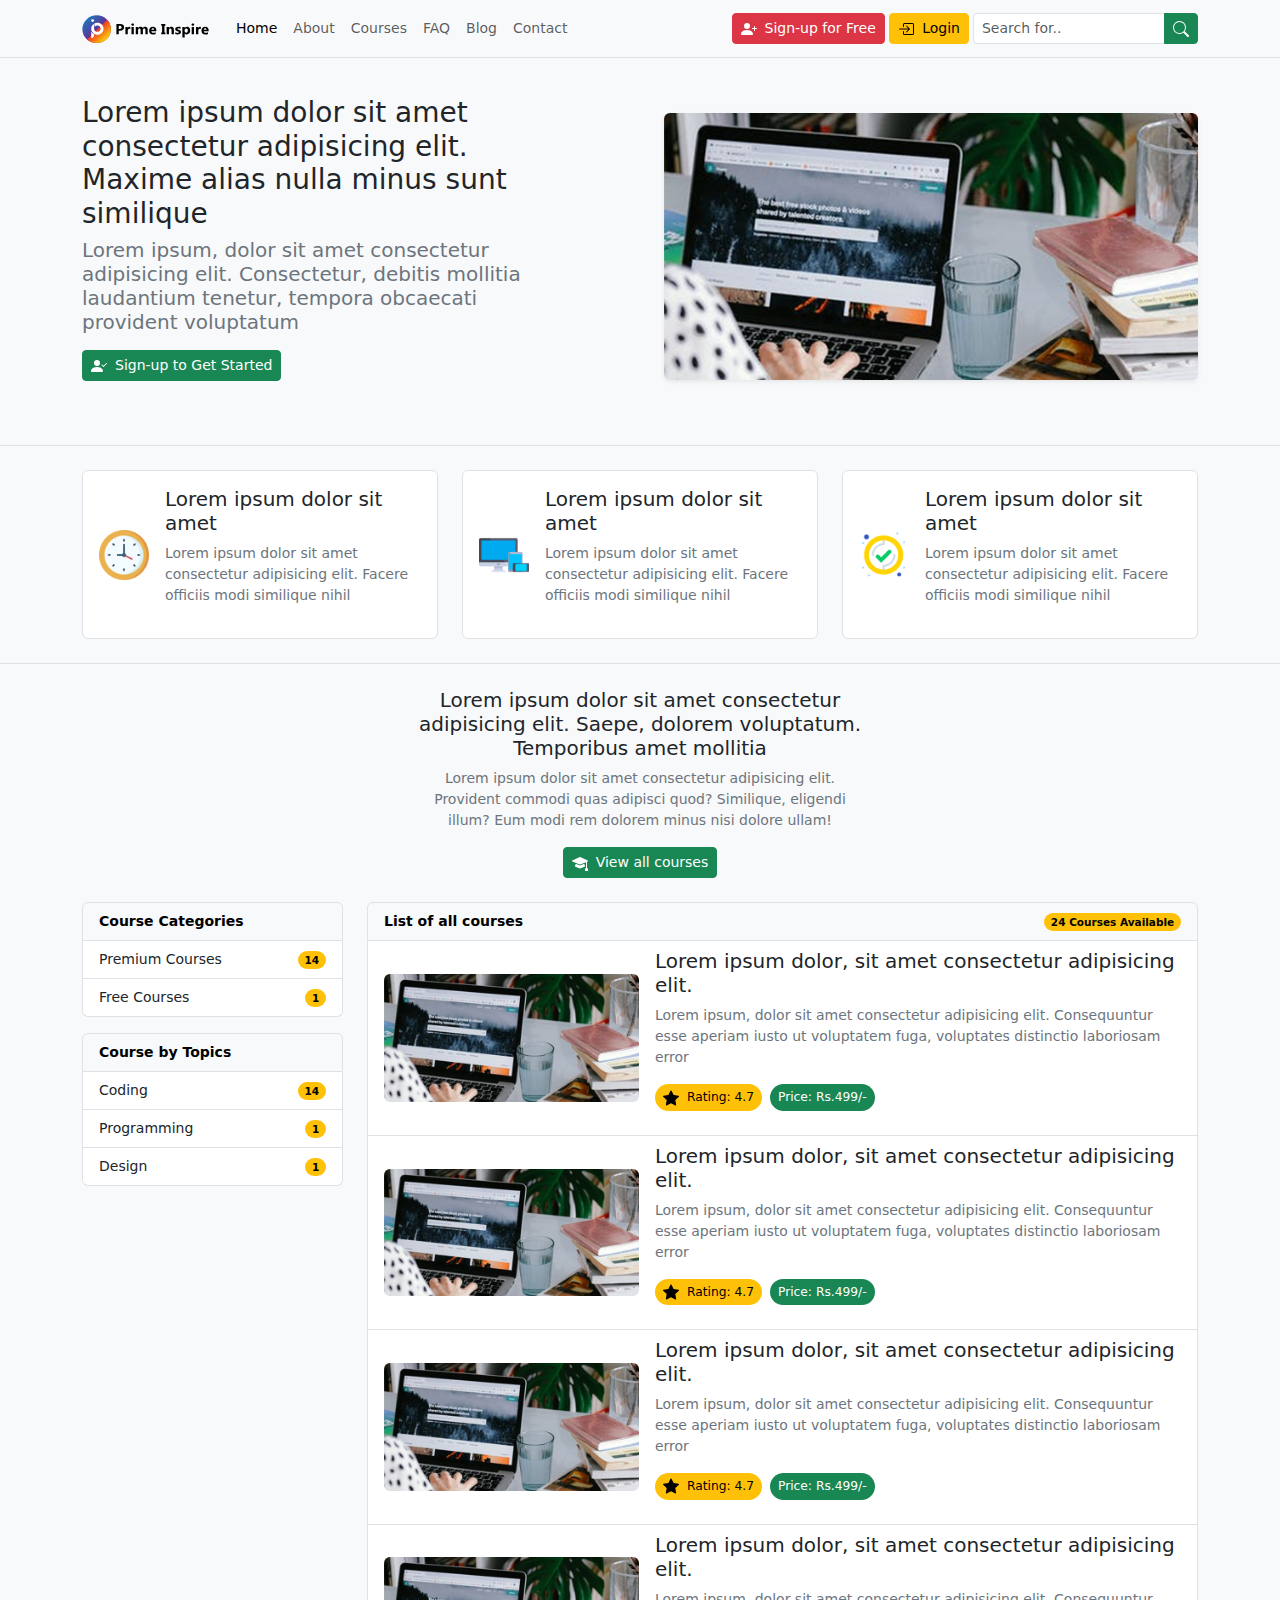
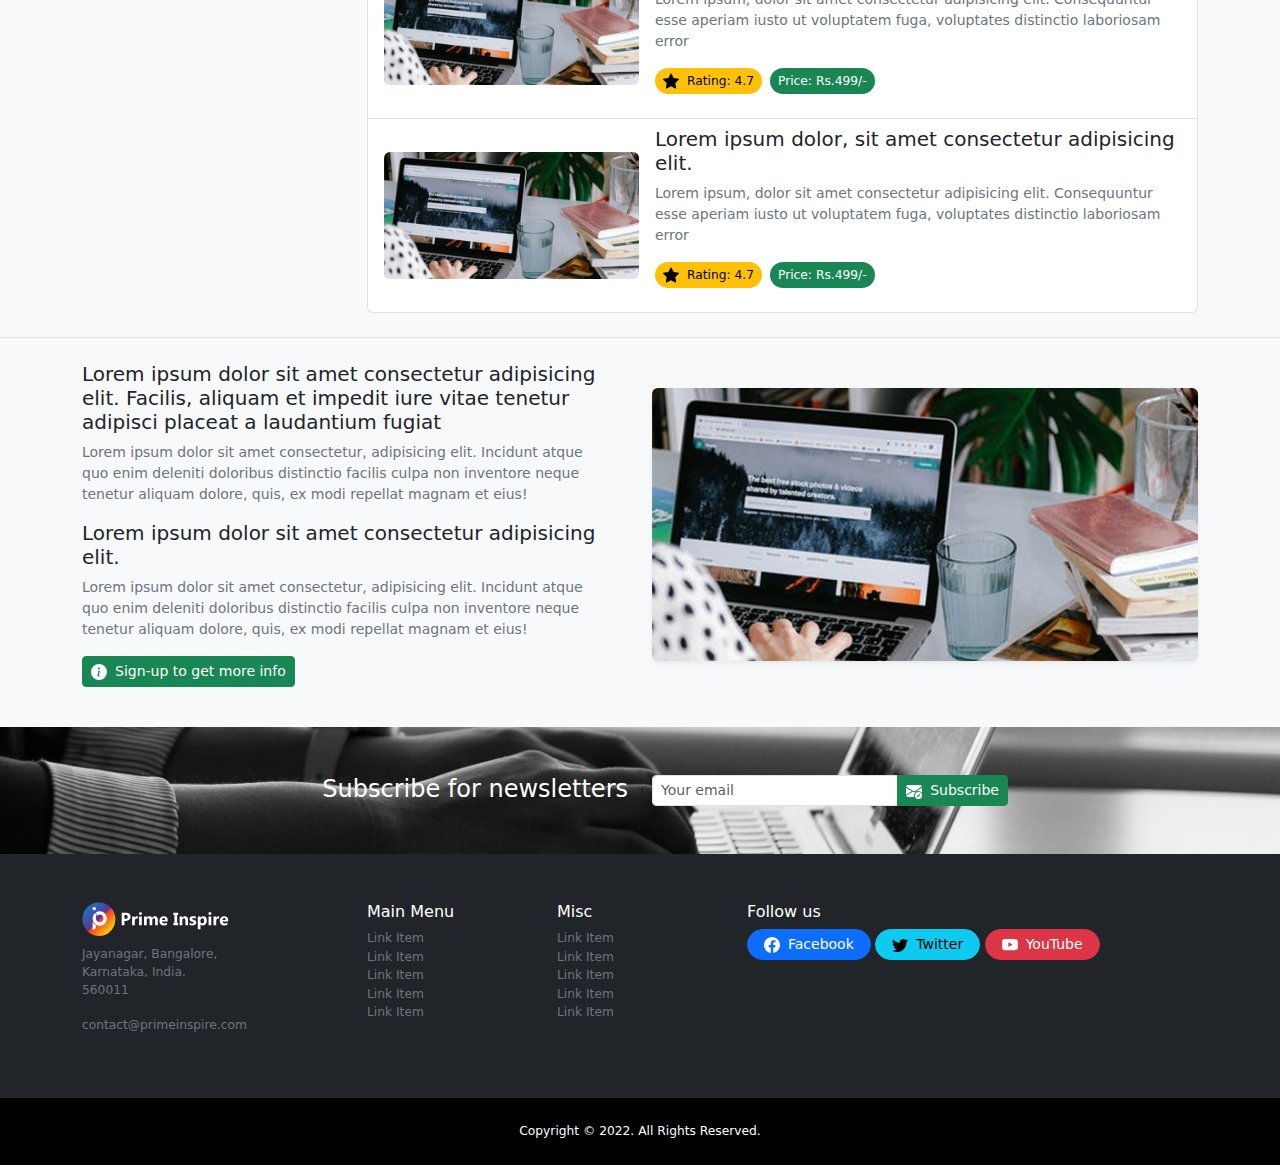
<file: index.html>
<!DOCTYPE html>
<html lang="en">
<head>
    <meta charset="UTF-8">
    <meta http-equiv="X-UA-Compatible" content="IE=edge">
    <meta name="viewport" content="width=device-width, initial-scale=1.0">
    <title>Document</title>
    <link rel="stylesheet" href="https://cdn.jsdelivr.net/npm/bootstrap@5.2.0/dist/css/bootstrap.min.css">
    <link rel="stylesheet" href="style.css">
</head>
<body class="bg-light pt-5">

<!-- Navbar -->
<nav class="navbar navbar-expand-lg bg-light fixed-top border-bottom small blur-filter">
    <div class="container">
        <a href="index.html" class="navbar-brand">
            <img src="img/Prime-Inspire-Logo.svg" alt="">
        </a>
        <button
            class="navbar-toggler border-0"
            type="button"
            data-bs-toggle="collapse"
            data-bs-target="#navbar-content"
            aria-controls="navbar-content"
            aria-expanded="false"
            aria-label="Toggle Navigation">
            <span class="navbar-toggler-icon"></span>
        </button>
        <div class="collapse navbar-collapse" id="navbar-content">
            <ul class="navbar-nav me-auto mb-2 mb-lg-0">
                <li class="nav-item">
                    <a href="index.html" class="nav-link active" aria-current="page">Home</a>
                </li>
                <li class="nav-item">
                    <a href="about.html" class="nav-link">About</a>
                </li>
                <li class="nav-item">
                    <a href="courses.html" class="nav-link">Courses</a>
                </li>
                <li class="nav-item">
                    <a href="faq.html" class="nav-link">FAQ</a>
                </li>
                <li class="nav-item">
                    <a href="blog.html" class="nav-link">Blog</a>
                </li>
                <li class="nav-item">
                    <a href="contact.html" class="nav-link">Contact</a>
                </li>
            </ul>
            <div class="ms-auto me-1 d-grid d-md-block gap-2 mb-2 mb-md-0">
                <a href="#" class="btn btn-sm btn-danger align-items-center d-inline-flex text-center justify-content-center">
                    <svg xmlns="http://www.w3.org/2000/svg" width="16" height="16" fill="currentColor" class="bi bi-person-plus-fill me-2" viewBox="0 0 16 16">
                        <path d="M1 14s-1 0-1-1 1-4 6-4 6 3 6 4-1 1-1 1H1zm5-6a3 3 0 1 0 0-6 3 3 0 0 0 0 6z"/>
                        <path fill-rule="evenodd" d="M13.5 5a.5.5 0 0 1 .5.5V7h1.5a.5.5 0 0 1 0 1H14v1.5a.5.5 0 0 1-1 0V8h-1.5a.5.5 0 0 1 0-1H13V5.5a.5.5 0 0 1 .5-.5z"/>
                    </svg>
                    Sign-up for Free
                </a>
                <a href="#" class="btn btn-sm btn-warning align-items-center d-inline-flex text-center justify-content-center">
                    <svg xmlns="http://www.w3.org/2000/svg" width="16" height="16" fill="currentColor" class="bi bi-box-arrow-in-right me-2" viewBox="0 0 16 16">
                        <path fill-rule="evenodd" d="M6 3.5a.5.5 0 0 1 .5-.5h8a.5.5 0 0 1 .5.5v9a.5.5 0 0 1-.5.5h-8a.5.5 0 0 1-.5-.5v-2a.5.5 0 0 0-1 0v2A1.5 1.5 0 0 0 6.5 14h8a1.5 1.5 0 0 0 1.5-1.5v-9A1.5 1.5 0 0 0 14.5 2h-8A1.5 1.5 0 0 0 5 3.5v2a.5.5 0 0 0 1 0v-2z"/>
                        <path fill-rule="evenodd" d="M11.854 8.354a.5.5 0 0 0 0-.708l-3-3a.5.5 0 1 0-.708.708L10.293 7.5H1.5a.5.5 0 0 0 0 1h8.793l-2.147 2.146a.5.5 0 0 0 .708.708l3-3z"/>
                    </svg>
                    Login
                </a>
            </div>
            <form class="d-flex" role="search">
                <div class="input-group">
                    <input type="search" class="form-control form-control-sm" placeholder="Search for..">
                    <button type="submit" class="btn btn-sm btn-success">
                        <svg xmlns="http://www.w3.org/2000/svg" width="16" height="16" fill="currentColor" class="bi bi-search" viewBox="0 0 16 16">
                            <path d="M11.742 10.344a6.5 6.5 0 1 0-1.397 1.398h-.001c.03.04.062.078.098.115l3.85 3.85a1 1 0 0 0 1.415-1.414l-3.85-3.85a1.007 1.007 0 0 0-.115-.1zM12 6.5a5.5 5.5 0 1 1-11 0 5.5 5.5 0 0 1 11 0z"/>
                        </svg>
                    </button>
                </div>
            </form>
        </div>
    </div>
</nav>
<!-- Navbar -->

<!-- Home Banner -->
<header class="main-header py-5 border-bottom">
    <div class="container">
        <div class="row align-items-center gx-md-5">
            <div class="col-md-6">
                <div class="home-header-text-holder pe-md-5">
                    <h1 class="fs-3 fw-normal">Lorem ipsum dolor sit amet consectetur adipisicing elit. Maxime alias nulla minus sunt similique</h1>
                    <h2 class="fs-5 fw-light text-secondary">Lorem ipsum, dolor sit amet consectetur adipisicing elit. Consectetur, debitis mollitia laudantium tenetur, tempora obcaecati provident voluptatum</h2>
                    <a href="#" class="btn btn-sm btn-success mt-2 mb-3 d-inline-flex align-items-center justify-content-center">
                        <svg xmlns="http://www.w3.org/2000/svg" width="16" height="16" fill="currentColor" class="bi bi-person-check-fill me-2" viewBox="0 0 16 16">
                            <path fill-rule="evenodd" d="M15.854 5.146a.5.5 0 0 1 0 .708l-3 3a.5.5 0 0 1-.708 0l-1.5-1.5a.5.5 0 0 1 .708-.708L12.5 7.793l2.646-2.647a.5.5 0 0 1 .708 0z"/>
                            <path d="M1 14s-1 0-1-1 1-4 6-4 6 3 6 4-1 1-1 1H1zm5-6a3 3 0 1 0 0-6 3 3 0 0 0 0 6z"/>
                        </svg>
                        Sign-up to Get Started
                    </a>
                </div>
            </div>
            <div class="col-md-6">
                <div class="home-header-image-holder">
                    <img class="rounded img-fuild shadow-sm full-width" src="img/main-header.jpg" alt="">
                </div>
            </div>
        </div>
    </div>
</header>
<!-- Home Banner -->

<!-- Site Features -->
<section class="site-features py-4 border-bottom">
    <div class="container">
        <div class="row">
            <div class="col-md-4">
                <div class="feature-item d-flex align-items-center bg-white p-3 border rounded mb-md-0 mb-3">
                    <div class="flex-shrink-0">
                        <img class="img-fluid" src="img/clock.png" alt="">
                    </div>
                    <div class="flex-grow-1 ms-3">
                        <h3 class="fs-5">Lorem ipsum dolor sit amet</h3>
                        <p class="small text-secondary">Lorem ipsum dolor sit amet consectetur adipisicing elit. Facere officiis modi similique nihil</p>
                    </div>
                </div>
            </div>
            <div class="col-md-4">
                <div class="feature-item d-flex align-items-center bg-white p-3 border rounded mb-md-0 mb-3">
                    <div class="flex-shrink-0">
                        <img class="img-fluid" src="img/responsive.png" alt="">
                    </div>
                    <div class="flex-grow-1 ms-3">
                        <h3 class="fs-5">Lorem ipsum dolor sit amet</h3>
                        <p class="small text-secondary">Lorem ipsum dolor sit amet consectetur adipisicing elit. Facere officiis modi similique nihil</p>
                    </div>
                </div>
            </div>
            <div class="col-md-4">
                <div class="feature-item d-flex align-items-center bg-white p-3 border rounded mb-md-0 mb-3">
                    <div class="flex-shrink-0">
                        <img class="img-fluid" src="img/tick.png" alt="">
                    </div>
                    <div class="flex-grow-1 ms-3">
                        <h3 class="fs-5">Lorem ipsum dolor sit amet</h3>
                        <p class="small text-secondary">Lorem ipsum dolor sit amet consectetur adipisicing elit. Facere officiis modi similique nihil</p>
                    </div>
                </div>
            </div>
        </div>
    </div>
</section>
<!-- Site Features -->

<!-- Course Loop -->
<section class="course-loop py-4 border-bottom">
    <div class="container">
        <div class="row justify-content-center">
            <div class="col-md-5">
                <div class="cours-loop-heading text-md-center mb-4">
                    <h4 class="fs-5">Lorem ipsum dolor sit amet consectetur adipisicing elit. Saepe, dolorem voluptatum. Temporibus amet mollitia</h4>
                    <p class="small text-secondary">Lorem ipsum dolor sit amet consectetur adipisicing elit. Provident commodi quas adipisci quod? Similique, eligendi illum? Eum modi rem dolorem minus nisi dolore ullam!</p>
                    <a href="courses.html" class="btn btn-sm btn-success d-inline-flex align-items-center justify-content-center">
                        <svg xmlns="http://www.w3.org/2000/svg" width="16" height="16" fill="currentColor" class="bi bi-mortarboard-fill me-2" viewBox="0 0 16 16">
                            <path d="M8.211 2.047a.5.5 0 0 0-.422 0l-7.5 3.5a.5.5 0 0 0 .025.917l7.5 3a.5.5 0 0 0 .372 0L14 7.14V13a1 1 0 0 0-1 1v2h3v-2a1 1 0 0 0-1-1V6.739l.686-.275a.5.5 0 0 0 .025-.917l-7.5-3.5Z"/>
                            <path d="M4.176 9.032a.5.5 0 0 0-.656.327l-.5 1.7a.5.5 0 0 0 .294.605l4.5 1.8a.5.5 0 0 0 .372 0l4.5-1.8a.5.5 0 0 0 .294-.605l-.5-1.7a.5.5 0 0 0-.656-.327L8 10.466 4.176 9.032Z"/>
                        </svg>
                        View all courses
                    </a>
                </div>
            </div>
        </div>
        <div class="row">
            <div class="col-md-3">
                <div class="list-group small mb-3">
                    <div class="list-group-item text-bg-light fw-bold">Course Categories</div>
                    <a href="#" class="list-group-item list-group-item-action d-flex justify-content-between align-items-center">
                        Premium Courses
                        <span class="badge text-bg-warning rounded-pill">14</span>
                    </a>
                    <a href="#" class="list-group-item list-group-item-action d-flex justify-content-between align-items-center">
                        Free Courses
                        <span class="badge text-bg-warning rounded-pill">1</span>
                    </a>
                </div>
                <div class="list-group small mb-3">
                    <div class="list-group-item text-bg-light fw-bold">Course by Topics</div>
                    <a href="#" class="list-group-item list-group-item-action d-flex justify-content-between align-items-center">
                        Coding
                        <span class="badge text-bg-warning rounded-pill">14</span>
                    </a>
                    <a href="#" class="list-group-item list-group-item-action d-flex justify-content-between align-items-center">
                        Programming
                        <span class="badge text-bg-warning rounded-pill">1</span>
                    </a>
                    <a href="#" class="list-group-item list-group-item-action d-flex justify-content-between align-items-center">
                        Design
                        <span class="badge text-bg-warning rounded-pill">1</span>
                    </a>
                </div>
            </div>
            <div class="col-md-9">
                <div class="list-group small">
                    <div class="list-group-item text-bg-light fw-bold d-flex justify-content-between align-items-center">
                        List of all courses
                        <span class="badge text-bg-warning rounded-pill">24 Courses Available</span>
                    </div>
                    <a href="single-course.html" class="list-group-item list-group-item-action">
                        <div class="row align-items-center g-3">
                            <div class="col-md-4">
                                <div class="course-image-holder">
                                    <img class="rounded img-fluid mb-md-0 mt-md-0 mt-2" src="img/main-header.jpg" alt="">
                                </div>
                            </div>
                            <div class="col-md-8">
                                <h5>Lorem ipsum dolor, sit amet consectetur adipisicing elit.</h5>
                                <p class="text-secondary">Lorem ipsum, dolor sit amet consectetur adipisicing elit. Consequuntur esse aperiam iusto ut voluptatem fuga, voluptates distinctio laboriosam error</p>
                                <p class="d-inline-flex align-items-center">
                                    <span class="me-2 rounded-pill text-bg-warning px-2 py-1 small d-inline-flex align-items-center">
                                        <svg xmlns="http://www.w3.org/2000/svg" width="16" height="16" fill="currentColor" class="bi bi-star-fill me-2" viewBox="0 0 16 16">
                                            <path d="M3.612 15.443c-.386.198-.824-.149-.746-.592l.83-4.73L.173 6.765c-.329-.314-.158-.888.283-.95l4.898-.696L7.538.792c.197-.39.73-.39.927 0l2.184 4.327 4.898.696c.441.062.612.636.282.95l-3.522 3.356.83 4.73c.078.443-.36.79-.746.592L8 13.187l-4.389 2.256z"/>
                                        </svg>
                                        Rating: 4.7
                                    </span>
                                    <span class="rounded-pill text-bg-success px-2 py-1 small">
                                        Price: Rs.499/-
                                    </span>
                                </p>
                            </div>
                        </div>
                    </a>
                    <a href="single-course.html" class="list-group-item list-group-item-action">
                        <div class="row align-items-center g-3">
                            <div class="col-md-4">
                                <div class="course-image-holder">
                                    <img class="rounded img-fluid mb-md-0 mt-md-0 mt-2" src="img/main-header.jpg" alt="">
                                </div>
                            </div>
                            <div class="col-md-8">
                                <h5>Lorem ipsum dolor, sit amet consectetur adipisicing elit.</h5>
                                <p class="text-secondary">Lorem ipsum, dolor sit amet consectetur adipisicing elit. Consequuntur esse aperiam iusto ut voluptatem fuga, voluptates distinctio laboriosam error</p>
                                <p class="d-inline-flex align-items-center">
                                    <span class="me-2 rounded-pill text-bg-warning px-2 py-1 small d-inline-flex align-items-center">
                                        <svg xmlns="http://www.w3.org/2000/svg" width="16" height="16" fill="currentColor" class="bi bi-star-fill me-2" viewBox="0 0 16 16">
                                            <path d="M3.612 15.443c-.386.198-.824-.149-.746-.592l.83-4.73L.173 6.765c-.329-.314-.158-.888.283-.95l4.898-.696L7.538.792c.197-.39.73-.39.927 0l2.184 4.327 4.898.696c.441.062.612.636.282.95l-3.522 3.356.83 4.73c.078.443-.36.79-.746.592L8 13.187l-4.389 2.256z"/>
                                        </svg>
                                        Rating: 4.7
                                    </span>
                                    <span class="rounded-pill text-bg-success px-2 py-1 small">
                                        Price: Rs.499/-
                                    </span>
                                </p>
                            </div>
                        </div>
                    </a>
                    <a href="single-course.html" class="list-group-item list-group-item-action">
                        <div class="row align-items-center g-3">
                            <div class="col-md-4">
                                <div class="course-image-holder">
                                    <img class="rounded img-fluid mb-md-0 mt-md-0 mt-2" src="img/main-header.jpg" alt="">
                                </div>
                            </div>
                            <div class="col-md-8">
                                <h5>Lorem ipsum dolor, sit amet consectetur adipisicing elit.</h5>
                                <p class="text-secondary">Lorem ipsum, dolor sit amet consectetur adipisicing elit. Consequuntur esse aperiam iusto ut voluptatem fuga, voluptates distinctio laboriosam error</p>
                                <p class="d-inline-flex align-items-center">
                                    <span class="me-2 rounded-pill text-bg-warning px-2 py-1 small d-inline-flex align-items-center">
                                        <svg xmlns="http://www.w3.org/2000/svg" width="16" height="16" fill="currentColor" class="bi bi-star-fill me-2" viewBox="0 0 16 16">
                                            <path d="M3.612 15.443c-.386.198-.824-.149-.746-.592l.83-4.73L.173 6.765c-.329-.314-.158-.888.283-.95l4.898-.696L7.538.792c.197-.39.73-.39.927 0l2.184 4.327 4.898.696c.441.062.612.636.282.95l-3.522 3.356.83 4.73c.078.443-.36.79-.746.592L8 13.187l-4.389 2.256z"/>
                                        </svg>
                                        Rating: 4.7
                                    </span>
                                    <span class="rounded-pill text-bg-success px-2 py-1 small">
                                        Price: Rs.499/-
                                    </span>
                                </p>
                            </div>
                        </div>
                    </a>
                    <a href="single-course.html" class="list-group-item list-group-item-action">
                        <div class="row align-items-center g-3">
                            <div class="col-md-4">
                                <div class="course-image-holder">
                                    <img class="rounded img-fluid mb-md-0 mt-md-0 mt-2" src="img/main-header.jpg" alt="">
                                </div>
                            </div>
                            <div class="col-md-8">
                                <h5>Lorem ipsum dolor, sit amet consectetur adipisicing elit.</h5>
                                <p class="text-secondary">Lorem ipsum, dolor sit amet consectetur adipisicing elit. Consequuntur esse aperiam iusto ut voluptatem fuga, voluptates distinctio laboriosam error</p>
                                <p class="d-inline-flex align-items-center">
                                    <span class="me-2 rounded-pill text-bg-warning px-2 py-1 small d-inline-flex align-items-center">
                                        <svg xmlns="http://www.w3.org/2000/svg" width="16" height="16" fill="currentColor" class="bi bi-star-fill me-2" viewBox="0 0 16 16">
                                            <path d="M3.612 15.443c-.386.198-.824-.149-.746-.592l.83-4.73L.173 6.765c-.329-.314-.158-.888.283-.95l4.898-.696L7.538.792c.197-.39.73-.39.927 0l2.184 4.327 4.898.696c.441.062.612.636.282.95l-3.522 3.356.83 4.73c.078.443-.36.79-.746.592L8 13.187l-4.389 2.256z"/>
                                        </svg>
                                        Rating: 4.7
                                    </span>
                                    <span class="rounded-pill text-bg-success px-2 py-1 small">
                                        Price: Rs.499/-
                                    </span>
                                </p>
                            </div>
                        </div>
                    </a>
                    <a href="single-course.html" class="list-group-item list-group-item-action">
                        <div class="row align-items-center g-3">
                            <div class="col-md-4">
                                <div class="course-image-holder">
                                    <img class="rounded img-fluid mb-md-0 mt-md-0 mt-2" src="img/main-header.jpg" alt="">
                                </div>
                            </div>
                            <div class="col-md-8">
                                <h5>Lorem ipsum dolor, sit amet consectetur adipisicing elit.</h5>
                                <p class="text-secondary">Lorem ipsum, dolor sit amet consectetur adipisicing elit. Consequuntur esse aperiam iusto ut voluptatem fuga, voluptates distinctio laboriosam error</p>
                                <p class="d-inline-flex align-items-center">
                                    <span class="me-2 rounded-pill text-bg-warning px-2 py-1 small d-inline-flex align-items-center">
                                        <svg xmlns="http://www.w3.org/2000/svg" width="16" height="16" fill="currentColor" class="bi bi-star-fill me-2" viewBox="0 0 16 16">
                                            <path d="M3.612 15.443c-.386.198-.824-.149-.746-.592l.83-4.73L.173 6.765c-.329-.314-.158-.888.283-.95l4.898-.696L7.538.792c.197-.39.73-.39.927 0l2.184 4.327 4.898.696c.441.062.612.636.282.95l-3.522 3.356.83 4.73c.078.443-.36.79-.746.592L8 13.187l-4.389 2.256z"/>
                                        </svg>
                                        Rating: 4.7
                                    </span>
                                    <span class="rounded-pill text-bg-success px-2 py-1 small">
                                        Price: Rs.499/-
                                    </span>
                                </p>
                            </div>
                        </div>
                    </a>
                </div>
            </div>
        </div>
    </div>
</section>
<!-- Course Loop -->

<!-- Home Page Content -->
<section class="home-page-content py-4 mb-3">
    <div class="container">
        <div class="row align-items-center">
            <div class="col-md-6">
                <div class="home-content-holder pe-md-3">
                    <h2 class="fs-5">Lorem ipsum dolor sit amet consectetur adipisicing elit. Facilis, aliquam et impedit iure vitae tenetur adipisci placeat a laudantium fugiat</h2>
                    <p class="small text-secondary">
                        Lorem ipsum dolor sit amet consectetur, adipisicing elit. Incidunt atque quo enim deleniti doloribus distinctio facilis culpa non inventore neque tenetur aliquam dolore, quis, ex modi repellat magnam et eius!
                    </p>
                    <h2 class="fs-5">Lorem ipsum dolor sit amet consectetur adipisicing elit. </h2>
                    <p class="small text-secondary">
                        Lorem ipsum dolor sit amet consectetur, adipisicing elit. Incidunt atque quo enim deleniti doloribus distinctio facilis culpa non inventore neque tenetur aliquam dolore, quis, ex modi repellat magnam et eius!
                    </p>
                    <a href="#" class="btn btn-sm btn-success d-inline-flex align-items-center mb-md-0 mb-3">
                        <svg xmlns="http://www.w3.org/2000/svg" width="16" height="16" fill="currentColor" class="me-2 bi bi-info-circle-fill" viewBox="0 0 16 16">
                            <path d="M8 16A8 8 0 1 0 8 0a8 8 0 0 0 0 16zm.93-9.412-1 4.705c-.07.34.029.533.304.533.194 0 .487-.07.686-.246l-.088.416c-.287.346-.92.598-1.465.598-.703 0-1.002-.422-.808-1.319l.738-3.468c.064-.293.006-.399-.287-.47l-.451-.081.082-.381 2.29-.287zM8 5.5a1 1 0 1 1 0-2 1 1 0 0 1 0 2z"/>
                        </svg>
                        Sign-up to get more info
                    </a>
                </div>
            </div>
            <div class="col-md-6">
                <div class="home-content-image">
                    <img class="img-fluid full-width rounded shadow-sm" src="img/main-header.jpg" alt="">
                </div>
            </div>
        </div>
    </div>
</section>
<!-- Home Page Content -->

<!-- Subscribe -->
<section class="subscribe py-5">
    <div class="container">
        <div class="row justify-content-center">
            <div class="col-md-4">
                <div class="subscribe-heading text-white text-md-end text-center">
                    <h5 class="fs-4 fw-light m-0 mb-md-0 mb-3">Subscribe for newsletters</h5>
                </div>
            </div>
            <div class="col-md-4">
                <form class="d-flex justify-content-center">
                    <div class="input-group">
                        <input type="email" class="form-control form-control-sm" placeholder="Your email">
                        <button type="submit" class="btn btn-sm btn-success d-inline-flex align-items-center">
                            <svg xmlns="http://www.w3.org/2000/svg" width="16" height="16" fill="currentColor" class="me-2 bi bi-envelope-check-fill" viewBox="0 0 16 16">
                                <path d="M.05 3.555A2 2 0 0 1 2 2h12a2 2 0 0 1 1.95 1.555L8 8.414.05 3.555ZM0 4.697v7.104l5.803-3.558L0 4.697ZM6.761 8.83l-6.57 4.026A2 2 0 0 0 2 14h6.256A4.493 4.493 0 0 1 8 12.5a4.49 4.49 0 0 1 1.606-3.446l-.367-.225L8 9.586l-1.239-.757ZM16 4.697v4.974A4.491 4.491 0 0 0 12.5 8a4.49 4.49 0 0 0-1.965.45l-.338-.207L16 4.697Z"/>
                                <path d="M16 12.5a3.5 3.5 0 1 1-7 0 3.5 3.5 0 0 1 7 0Zm-1.993-1.679a.5.5 0 0 0-.686.172l-1.17 1.95-.547-.547a.5.5 0 0 0-.708.708l.774.773a.75.75 0 0 0 1.174-.144l1.335-2.226a.5.5 0 0 0-.172-.686Z"/>
                            </svg>
                            Subscribe
                        </button>
                    </div>
                </form>
            </div>
        </div>
    </div>
</section>
<!-- Subscribe -->

<!-- Main Footer -->
<footer class="main-footer text-bg-dark py-5 small">
    <div class="container">
        <div class="row justify-content-center">
            <div class="col-md-3">
                <div class="brand-icon mb-2">
                    <img src="img/Prime-Inspire-Logo-dark.svg" alt="">
                </div>
                <address class="small text-secondary">
                    Jayanagar, Bangalore, <br>
                    Karnataka, India. <br>
                    560011
                </address>
                <p class="small text-secondary">
                    contact&commat;primeinspire.com
                </p>
            </div>
            <div class="col-md-2">
                <h6>Main Menu</h6>
                <ul class="list-unstyled small">
                    <li><a href="#" class="text-decoration-none text-secondary">Link Item</a></li>
                    <li><a href="#" class="text-decoration-none text-secondary">Link Item</a></li>
                    <li><a href="#" class="text-decoration-none text-secondary">Link Item</a></li>
                    <li><a href="#" class="text-decoration-none text-secondary">Link Item</a></li>
                    <li><a href="#" class="text-decoration-none text-secondary">Link Item</a></li>
                </ul>
            </div>
            <div class="col-md-2">
                <h6>Misc</h6>
                <ul class="list-unstyled small">
                    <li><a href="#" class="text-decoration-none text-secondary">Link Item</a></li>
                    <li><a href="#" class="text-decoration-none text-secondary">Link Item</a></li>
                    <li><a href="#" class="text-decoration-none text-secondary">Link Item</a></li>
                    <li><a href="#" class="text-decoration-none text-secondary">Link Item</a></li>
                    <li><a href="#" class="text-decoration-none text-secondary">Link Item</a></li>
                </ul>
            </div>
            <div class="col-md-5">
                <h6>Follow us</h6>
                <p>
                    <a href="#" class="btn btn-sm btn-primary rounded-pill px-md-3 d-inline-flex align-items-center mb-2">
                        <svg xmlns="http://www.w3.org/2000/svg" width="16" height="16" fill="currentColor" class="bi bi-facebook me-md-2" viewBox="0 0 16 16">
                            <path d="M16 8.049c0-4.446-3.582-8.05-8-8.05C3.58 0-.002 3.603-.002 8.05c0 4.017 2.926 7.347 6.75 7.951v-5.625h-2.03V8.05H6.75V6.275c0-2.017 1.195-3.131 3.022-3.131.876 0 1.791.157 1.791.157v1.98h-1.009c-.993 0-1.303.621-1.303 1.258v1.51h2.218l-.354 2.326H9.25V16c3.824-.604 6.75-3.934 6.75-7.951z"/>
                        </svg>
                        <span class="d-md-block d-none">Facebook</span>
                    </a>
                    <a href="#" class="btn btn-sm btn-info rounded-pill px-md-3 d-inline-flex align-items-center mb-2">
                        <svg xmlns="http://www.w3.org/2000/svg" width="16" height="16" fill="currentColor" class="bi bi-twitter me-md-2" viewBox="0 0 16 16">
                            <path d="M5.026 15c6.038 0 9.341-5.003 9.341-9.334 0-.14 0-.282-.006-.422A6.685 6.685 0 0 0 16 3.542a6.658 6.658 0 0 1-1.889.518 3.301 3.301 0 0 0 1.447-1.817 6.533 6.533 0 0 1-2.087.793A3.286 3.286 0 0 0 7.875 6.03a9.325 9.325 0 0 1-6.767-3.429 3.289 3.289 0 0 0 1.018 4.382A3.323 3.323 0 0 1 .64 6.575v.045a3.288 3.288 0 0 0 2.632 3.218 3.203 3.203 0 0 1-.865.115 3.23 3.23 0 0 1-.614-.057 3.283 3.283 0 0 0 3.067 2.277A6.588 6.588 0 0 1 .78 13.58a6.32 6.32 0 0 1-.78-.045A9.344 9.344 0 0 0 5.026 15z"/>
                        </svg>
                        <span class="d-md-block d-none">Twitter</span>
                    </a>
                    <a href="#" class="btn btn-sm btn-danger rounded-pill px-md-3 d-inline-flex align-items-center mb-2">
                        <svg xmlns="http://www.w3.org/2000/svg" width="16" height="16" fill="currentColor" class="bi bi-youtube me-md-2" viewBox="0 0 16 16">
                            <path d="M8.051 1.999h.089c.822.003 4.987.033 6.11.335a2.01 2.01 0 0 1 1.415 1.42c.101.38.172.883.22 1.402l.01.104.022.26.008.104c.065.914.073 1.77.074 1.957v.075c-.001.194-.01 1.108-.082 2.06l-.008.105-.009.104c-.05.572-.124 1.14-.235 1.558a2.007 2.007 0 0 1-1.415 1.42c-1.16.312-5.569.334-6.18.335h-.142c-.309 0-1.587-.006-2.927-.052l-.17-.006-.087-.004-.171-.007-.171-.007c-1.11-.049-2.167-.128-2.654-.26a2.007 2.007 0 0 1-1.415-1.419c-.111-.417-.185-.986-.235-1.558L.09 9.82l-.008-.104A31.4 31.4 0 0 1 0 7.68v-.123c.002-.215.01-.958.064-1.778l.007-.103.003-.052.008-.104.022-.26.01-.104c.048-.519.119-1.023.22-1.402a2.007 2.007 0 0 1 1.415-1.42c.487-.13 1.544-.21 2.654-.26l.17-.007.172-.006.086-.003.171-.007A99.788 99.788 0 0 1 7.858 2h.193zM6.4 5.209v4.818l4.157-2.408L6.4 5.209z"/>
                        </svg>
                        <span class="d-md-block d-none">YouTube</span>
                    </a>
                </p>
            </div>
        </div>
    </div>
</footer>
<!-- Main Footer -->

<!-- Copyright -->
<div class="copy py-4 small" style="background-color: black;">
    <div class="container">
        <div class="row justify-content-center text-center text-white">
            <p class="m-0 small">Copyright &copy; 2022. All Rights Reserved. </p>
        </div>
    </div>
</div>
<!-- Copyright -->

<!-- Mobile Padding -->
<div class="mobile-padding pt-5 pb-4 d-md-none" style="background-color: black;"></div>
<!-- Mobile Padding -->

<!-- Sticky Footer -->
<div class="d-md-none d-block d-flex p-3 fixed-bottom justify-content-center blur-filter shadow-lg">
    <a href="#" class="rounded-pill btn btn-sm btn-warning small px-3 fw-bold d-inline-flex align-items-center">
        <svg xmlns="http://www.w3.org/2000/svg" width="16" height="16" fill="currentColor" class="bi bi-person-check-fill me-2" viewBox="0 0 16 16">
            <path fill-rule="evenodd" d="M15.854 5.146a.5.5 0 0 1 0 .708l-3 3a.5.5 0 0 1-.708 0l-1.5-1.5a.5.5 0 0 1 .708-.708L12.5 7.793l2.646-2.647a.5.5 0 0 1 .708 0z"/>
            <path d="M1 14s-1 0-1-1 1-4 6-4 6 3 6 4-1 1-1 1H1zm5-6a3 3 0 1 0 0-6 3 3 0 0 0 0 6z"/>
        </svg>
        Sign-up for Free
    </a>
</div>
<!-- Sticky Footer -->
    
<script src="https://cdn.jsdelivr.net/npm/bootstrap@5.2.0/dist/js/bootstrap.bundle.min.js"></script>
</body>
</html>
</file>
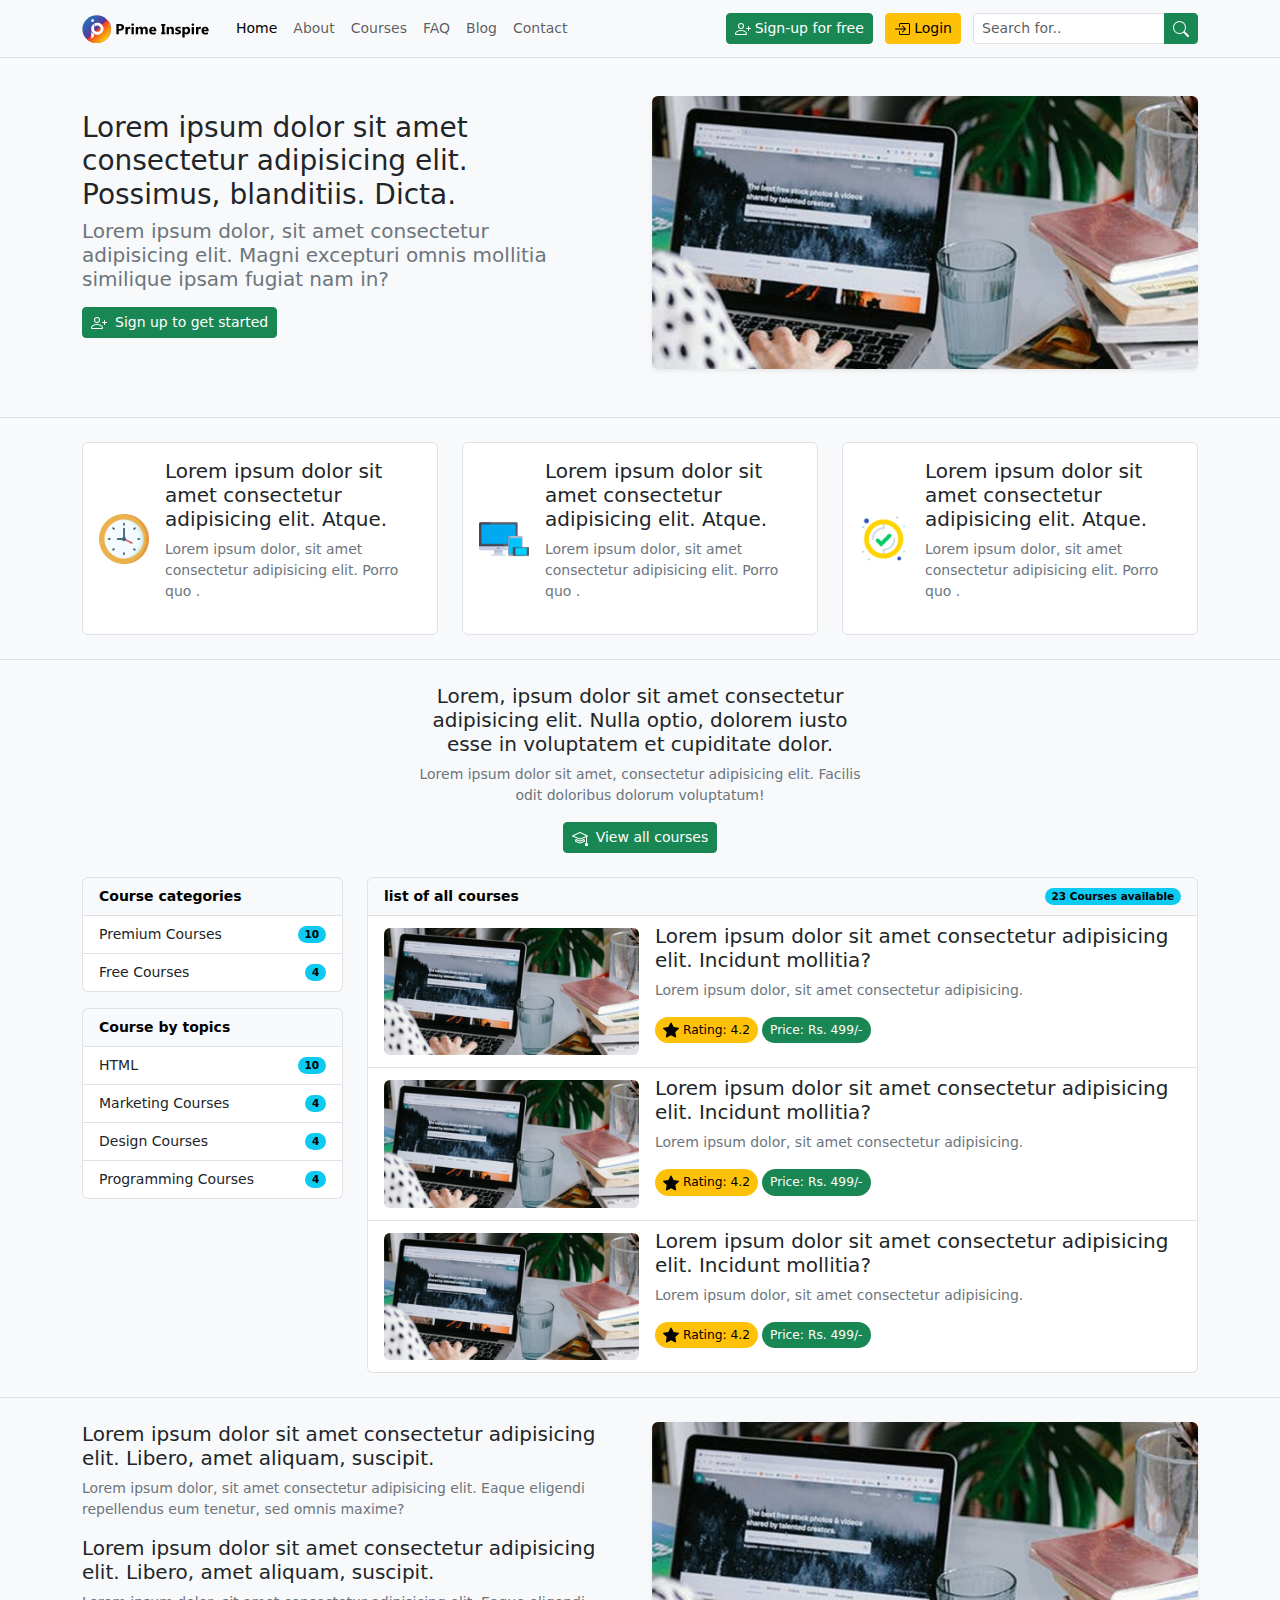
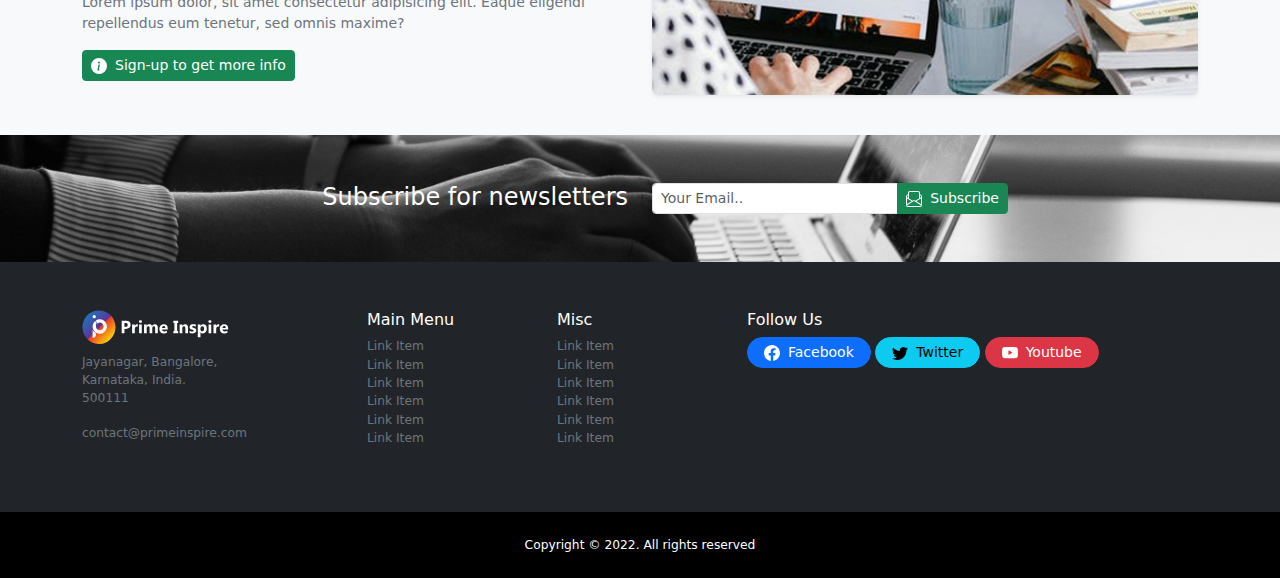
<file: myprac/index.html>
<!DOCTYPE html>
<html lang="en">

<head>
    <meta charset="UTF-8">
    <meta http-equiv="X-UA-Compatible" content="IE=edge">
    <meta name="viewport" content="width='device-width', initial-scale=1.0">
    <title>Document</title>
    <link rel="stylesheet" href="https://cdn.jsdelivr.net/npm/bootstrap@5.2.2/dist/css/bootstrap.min.css">
    <link rel="stylesheet" href="style.css">
</head>

<body class="bg-light pt-5">
    <!-- Navbar -->
    <nav class="navbar navbar-expand-lg bg-light fixed-top border-bottom small blur-filter">
        <div class="container">
            <a href="index.html" class="navbar-brand">
                <img src="img/Prime-Inspire-Logo.svg">
            </a>
            <button class="navbar-toggler border-0" type="button" data-bs-toggle="collapse"
                data-bs-target="#nav bar-content" aria-controls="navbar-content" aria-label="toggle navigation">
                <span class="navbar-toggler-icon"></span>
            </button>
            <div class="collapse navbar-collapse" id="navbar-content">
                <ul class="navbar-nav me-auto mb-2 mb-lg-0">
                    <li class="nav-item">
                        <a href="index.html" class="nav-link active" aria-current="page">Home</a>
                    </li>
                    <li class="nav-item">
                        <a href="about.html" class="nav-link">About</a>
                    </li>
                    <li class="nav-item">
                        <a href="courses.html" class="nav-link">Courses</a>
                    </li>
                    <li class="nav-item">
                        <a href="faq.html" class="nav-link">FAQ</a>
                    </li>
                    <li class="nav-item">
                        <a href="blog.html" class="nav-link">Blog</a>
                    </li>
                    <li class="nav-item">
                        <a href="contact.html" class="nav-link">Contact</a>
                    </li>
                </ul>
                <div class="ms-auto me-1 d-grid d-md-block gap-2 mb-2 mb-md-0">
                    <a href="#"
                        class="btn btn-sm btn-success align-items-center d-inline-flex justify-content-center me-2">
                        <svg xmlns="http://www.w3.org/2000/svg" width="16" height="16" fill="currentColor"
                            class="bi bi-person-plus me-1" viewBox="0 0 16 16">
                            <path
                                d="M6 8a3 3 0 1 0 0-6 3 3 0 0 0 0 6zm2-3a2 2 0 1 1-4 0 2 2 0 0 1 4 0zm4 8c0 1-1 1-1 1H1s-1 0-1-1 1-4 6-4 6 3 6 4zm-1-.004c-.001-.246-.154-.986-.832-1.664C9.516 10.68 8.289 10 6 10c-2.29 0-3.516.68-4.168 1.332-.678.678-.83 1.418-.832 1.664h10z" />
                            <path fill-rule="evenodd"
                                d="M13.5 5a.5.5 0 0 1 .5.5V7h1.5a.5.5 0 0 1 0 1H14v1.5a.5.5 0 0 1-1 0V8h-1.5a.5.5 0 0 1 0-1H13V5.5a.5.5 0 0 1 .5-.5z" />
                        </svg>
                        Sign-up for free
                    </a>
                    <a href="#"
                        class="btn btn-sm btn-warning align-items-center d-inline-flex justify-content-center me-2">
                        <svg xmlns="http://www.w3.org/2000/svg" width="16" height="16" fill="currentColor"
                            class="bi bi-box-arrow-in-right me-1" viewBox="0 0 16 16">
                            <path fill-rule="evenodd"
                                d="M6 3.5a.5.5 0 0 1 .5-.5h8a.5.5 0 0 1 .5.5v9a.5.5 0 0 1-.5.5h-8a.5.5 0 0 1-.5-.5v-2a.5.5 0 0 0-1 0v2A1.5 1.5 0 0 0 6.5 14h8a1.5 1.5 0 0 0 1.5-1.5v-9A1.5 1.5 0 0 0 14.5 2h-8A1.5 1.5 0 0 0 5 3.5v2a.5.5 0 0 0 1 0v-2z" />
                            <path fill-rule="evenodd"
                                d="M11.854 8.354a.5.5 0 0 0 0-.708l-3-3a.5.5 0 1 0-.708.708L10.293 7.5H1.5a.5.5 0 0 0 0 1h8.793l-2.147 2.146a.5.5 0 0 0 .708.708l3-3z" />
                        </svg>
                        Login
                    </a>
                </div>
                <form class="d-flex" role="search">
                    <div class="input-group">
                        <input type="search" class="form-control form-control-sm" placeholder="Search for..">
                        <button type="submit" class="btn btn-sm btn-success">
                            <svg xmlns="http://www.w3.org/2000/svg" width="16" height="16" fill="currentColor"
                                class="bi bi-search" viewBox="0 0 16 16">
                                <path
                                    d="M11.742 10.344a6.5 6.5 0 1 0-1.397 1.398h-.001c.03.04.062.078.098.115l3.85 3.85a1 1 0 0 0 1.415-1.414l-3.85-3.85a1.007 1.007 0 0 0-.115-.1zM12 6.5a5.5 5.5 0 1 1-11 0 5.5 5.5 0 0 1 11 0z" />
                            </svg>
                        </button>
                    </div>
                </form>
            </div>
        </div>
    </nav>
    
    <!-- Navbar -->

    <!-- Banner -->
    <header class="main-header py-5 border-bottom gx-md-5">
        <div class="container">
            <div class="row align-items-center">
                <div class="col-md-6">
                    <div class="home-header-text-holder pe-md-5">
                        <h1 class="fs-3 fw-normal">Lorem ipsum dolor sit amet consectetur adipisicing elit. Possimus,
                            blanditiis. Dicta.
                        </h1>
                        <h2 class="fs-5 fw-light text-secondary">
                            Lorem ipsum dolor, sit amet consectetur adipisicing elit. Magni excepturi omnis mollitia
                            similique ipsam fugiat nam in?
                        </h2>

                        <a href="#"
                            class="btn btn-sm btn-success mt-2 mb-3 d-inline-flex align-items-center justify-content-center">
                            <svg xmlns="http://www.w3.org/2000/svg" width="16" height="16" fill="currentColor"
                                class="bi bi-person-plus me-2" viewBox="0 0 16 16">
                                <path
                                    d="M6 8a3 3 0 1 0 0-6 3 3 0 0 0 0 6zm2-3a2 2 0 1 1-4 0 2 2 0 0 1 4 0zm4 8c0 1-1 1-1 1H1s-1 0-1-1 1-4 6-4 6 3 6 4zm-1-.004c-.001-.246-.154-.986-.832-1.664C9.516 10.68 8.289 10 6 10c-2.29 0-3.516.68-4.168 1.332-.678.678-.83 1.418-.832 1.664h10z" />
                                <path fill-rule="evenodd"
                                    d="M13.5 5a.5.5 0 0 1 .5.5V7h1.5a.5.5 0 0 1 0 1H14v1.5a.5.5 0 0 1-1 0V8h-1.5a.5.5 0 0 1 0-1H13V5.5a.5.5 0 0 1 .5-.5z" />
                            </svg>
                            Sign up to get started
                        </a>
                    </div>
                </div>
                <div class="col-md-6">
                    <div class="home-header-image-holder">
                        <img src="img/main-header.jpg" class="rounded img-fluid shadow-sm full-width">
                    </div>
                </div>
            </div>
        </div>
    </header>

    <!-- Banner -->

    <!-- Site Features -->
    <section class="site-features py-4 border-bottom">
        <div class="container">
            <div class="row">
                <div class="col-md-4">
                    <div class="feature-item d-flex align-items-center bg-white p-3 border rounded mb-md-0 mb-3">
                        <div class="flex-shrink-0">
                            <img src="img/clock.png" class="img-fluid">
                        </div>
                        <div class="flex-grow-1 ms-3">
                            <h3 class="fs-5">Lorem ipsum dolor sit amet consectetur adipisicing elit. Atque.</h3>
                            <p class="small text-secondary">Lorem ipsum dolor, sit amet consectetur adipisicing elit.
                                Porro quo .</p>
                        </div>
                    </div>
                </div>
                <div class="col-md-4">
                    <div class="feature-item d-flex align-items-center bg-white p-3 border rounded mb-md-0 mb-3">
                        <div class="flex-shrink-0">
                            <img src="img/responsive.png" class="img-fluid">
                        </div>
                        <div class="flex-grow-1 ms-3">
                            <h3 class="fs-5">Lorem ipsum dolor sit amet consectetur adipisicing elit. Atque.</h3>
                            <p class="small text-secondary">Lorem ipsum dolor, sit amet consectetur adipisicing elit.
                                Porro quo .</p>
                        </div>
                    </div>
                </div>
                <div class="col-md-4">
                    <div class="feature-item d-flex align-items-center bg-white p-3 border rounded mb-md-0 mb-3">
                        <div class="flex-shrink-0">
                            <img src="img/tick.png" class="img-fluid">
                        </div>
                        <div class="flex-grow-1 ms-3">
                            <h3 class="fs-5">Lorem ipsum dolor sit amet consectetur adipisicing elit. Atque.</h3>
                            <p class="small text-secondary">Lorem ipsum dolor, sit amet consectetur adipisicing elit.
                                Porro quo .</p>
                        </div>
                    </div>
                </div>
            </div>
        </div>
    </section>
    <!-- Site Features -->

    <!-- Course Loop -->
    <section class="course-loop py-4 border-bottom">
        <div class="container">
            <div class="row justify-content-center">
                <div class="col-md-5">
                    <div class="course-loop-heading text-md-center mb-4">
                        <h4 class="fs-5">Lorem, ipsum dolor sit amet consectetur adipisicing elit. Nulla optio, dolorem
                            iusto esse in voluptatem et cupiditate dolor.</h4>
                        <p class="small text-secondary">Lorem ipsum dolor sit amet, consectetur adipisicing elit.
                            Facilis odit doloribus dolorum voluptatum!
                        </p>
                        <a href="courses.html"
                            class="btn btn-sm btn-success d-inline-flex align-items-center justify-content-center">
                            <svg xmlns="http://www.w3.org/2000/svg" width="16" height="16" fill="currentColor"
                                class="bi bi-mortarboard me-2" viewBox="0 0 16 16">
                                <path
                                    d="M8.211 2.047a.5.5 0 0 0-.422 0l-7.5 3.5a.5.5 0 0 0 .025.917l7.5 3a.5.5 0 0 0 .372 0L14 7.14V13a1 1 0 0 0-1 1v2h3v-2a1 1 0 0 0-1-1V6.739l.686-.275a.5.5 0 0 0 .025-.917l-7.5-3.5ZM8 8.46 1.758 5.965 8 3.052l6.242 2.913L8 8.46Z" />
                                <path
                                    d="M4.176 9.032a.5.5 0 0 0-.656.327l-.5 1.7a.5.5 0 0 0 .294.605l4.5 1.8a.5.5 0 0 0 .372 0l4.5-1.8a.5.5 0 0 0 .294-.605l-.5-1.7a.5.5 0 0 0-.656-.327L8 10.466 4.176 9.032Zm-.068 1.873.22-.748 3.496 1.311a.5.5 0 0 0 .352 0l3.496-1.311.22.748L8 12.46l-3.892-1.556Z" />
                            </svg>
                            View all courses

                        </a>
                    </div>
                </div>
            </div>
            <div class="row">
                <div class="col-md-3">
                    <div class="list-group small mb-3">
                        <div class="list-group-item text-bg-light fw-bold">Course categories</div>
                        <a href="#"
                            class="list-group-item list-group-item-action d-flex justify-content-between align-items-center">
                            Premium Courses
                            <span class="badge text-bg-info rounded-pill">10</span>
                        </a>
                        <a href="#"
                            class="list-group-item list-group-item-action d-flex justify-content-between align-items-center">
                            Free Courses
                            <span class="badge text-bg-info rounded-pill">4</span>
                        </a>
                    </div>
                    <div class="list-group small mb-3">
                        <div class="list-group-item text-bg-light fw-bold">Course by topics</div>
                        <a href="#"
                            class="list-group-item list-group-item-action d-flex justify-content-between align-items-center">
                            HTML
                            <span class="badge text-bg-info rounded-pill">10</span>
                        </a>
                        <a href="#"
                            class="list-group-item list-group-item-action d-flex justify-content-between align-items-center">
                            Marketing Courses
                            <span class="badge text-bg-info rounded-pill">4</span>
                        </a>
                        <a href="#"
                            class="list-group-item list-group-item-action d-flex justify-content-between align-items-center">
                            Design Courses
                            <span class="badge text-bg-info rounded-pill">4</span>
                        </a>
                        <a href="#"
                            class="list-group-item list-group-item-action d-flex justify-content-between align-items-center">
                            Programming Courses
                            <span class="badge text-bg-info rounded-pill">4</span>
                        </a>
                    </div>
                </div>
                <div class="col-md-9">
                    <div class="list-group small">
                        <div
                            class="list-group-item text-bg-light fw-bold d-flex justify-content-between align-items-center ">
                            list of all courses
                            <span class="badge text-bg-info rounded-pill">23 Courses available</span>
                        </div>
                        <a href="single-course.html" class="list-group-item list-group-item-action">
                            <div class="row align-items-center g-3">
                                <div class="col-md-4">
                                    <div class="course-image-holder">
                                        <img src="img/main-header.jpg" class="rounded img-fluid mb-md-0 mt-md-0 mt-2">
                                    </div>
                                </div>
                                <div class="col-md-8">
                                    <h5>Lorem ipsum dolor sit amet consectetur adipisicing elit. Incidunt mollitia?</h5>
                                    <p class="text-secondary">Lorem ipsum dolor, sit amet consectetur adipisicing.</p>
                                    <p class="align-items-center d-inline-flex"><span
                                            class="rounded-pill text-bg-warning px-2 py-1 small d-inline-flex align-items-center">
                                            <svg xmlns="http://www.w3.org/2000/svg" width="16" height="16"
                                                fill="currentColor" class="bi bi-star-fill me-1" viewBox="0 0 16 16">
                                                <path
                                                    d="M3.612 15.443c-.386.198-.824-.149-.746-.592l.83-4.73L.173 6.765c-.329-.314-.158-.888.283-.95l4.898-.696L7.538.792c.197-.39.73-.39.927 0l2.184 4.327 4.898.696c.441.062.612.636.282.95l-3.522 3.356.83 4.73c.078.443-.36.79-.746.592L8 13.187l-4.389 2.256z" />
                                            </svg>
                                            Rating: 4.2
                                        </span>
                                        <span class="rounded-pill text-bg-success px-2 py-1 small ms-1">
                                            Price: Rs. 499/-
                                        </span>
                                    </p>
                                </div>
                            </div>
                        </a>
                        <a href="single-course.html" class="list-group-item list-group-item-action">
                            <div class="row align-items-center g-3">
                                <div class="col-md-4">
                                    <div class="course-image-holder">
                                        <img src="img/main-header.jpg" class="rounded img-fluid mb-md-0 mt-md-0 mt-2">
                                    </div>
                                </div>
                                <div class="col-md-8">
                                    <h5>Lorem ipsum dolor sit amet consectetur adipisicing elit. Incidunt mollitia?</h5>
                                    <p class="text-secondary">Lorem ipsum dolor, sit amet consectetur adipisicing.</p>
                                    <p class="align-items-center d-inline-flex"><span
                                            class="rounded-pill text-bg-warning px-2 py-1 small d-inline-flex align-items-center">
                                            <svg xmlns="http://www.w3.org/2000/svg" width="16" height="16"
                                                fill="currentColor" class="bi bi-star-fill me-1" viewBox="0 0 16 16">
                                                <path
                                                    d="M3.612 15.443c-.386.198-.824-.149-.746-.592l.83-4.73L.173 6.765c-.329-.314-.158-.888.283-.95l4.898-.696L7.538.792c.197-.39.73-.39.927 0l2.184 4.327 4.898.696c.441.062.612.636.282.95l-3.522 3.356.83 4.73c.078.443-.36.79-.746.592L8 13.187l-4.389 2.256z" />
                                            </svg>
                                            Rating: 4.2
                                        </span>
                                        <span class="rounded-pill text-bg-success px-2 py-1 small ms-1">
                                            Price: Rs. 499/-
                                        </span>
                                    </p>
                                </div>
                            </div>
                        </a>
                        <a href="single-course.html" class="list-group-item list-group-item-action">
                            <div class="row align-items-center g-3">
                                <div class="col-md-4">
                                    <div class="course-image-holder">
                                        <img src="img/main-header.jpg" class="rounded img-fluid mb-md-0 mt-md-0 mt-2">
                                    </div>
                                </div>
                                <div class="col-md-8">
                                    <h5>Lorem ipsum dolor sit amet consectetur adipisicing elit. Incidunt mollitia?</h5>
                                    <p class="text-secondary">Lorem ipsum dolor, sit amet consectetur adipisicing.</p>
                                    <p class="align-items-center d-inline-flex"><span
                                            class="rounded-pill text-bg-warning px-2 py-1 small d-inline-flex align-items-center">
                                            <svg xmlns="http://www.w3.org/2000/svg" width="16" height="16"
                                                fill="currentColor" class="bi bi-star-fill me-1" viewBox="0 0 16 16">
                                                <path
                                                    d="M3.612 15.443c-.386.198-.824-.149-.746-.592l.83-4.73L.173 6.765c-.329-.314-.158-.888.283-.95l4.898-.696L7.538.792c.197-.39.73-.39.927 0l2.184 4.327 4.898.696c.441.062.612.636.282.95l-3.522 3.356.83 4.73c.078.443-.36.79-.746.592L8 13.187l-4.389 2.256z" />
                                            </svg>
                                            Rating: 4.2
                                        </span>
                                        <span class="rounded-pill text-bg-success px-2 py-1 small ms-1">
                                            Price: Rs. 499/-
                                        </span>
                                    </p>
                                </div>
                            </div>
                        </a>
                    </div>
                </div>
            </div>
        </div>
    </section>
    <!-- Course Loop -->

    <!--Home Page content-->
    <section class="home-page-content py-4 mb-3">
        <div class="container">
            <div class="row lign-items-center">
                <div class="col-md-6">
                    <div class="home-content-holder pe-md-3">
                        <h2 class="fs-5">Lorem ipsum dolor sit amet consectetur adipisicing elit. Libero, amet aliquam,
                            suscipit.</h2>
                        <p class="small text-secondary">Lorem ipsum dolor, sit amet consectetur adipisicing elit. Eaque
                            eligendi repellendus eum tenetur, sed omnis maxime?</p>
                        <h2 class="fs-5">Lorem ipsum dolor sit amet consectetur adipisicing elit. Libero, amet aliquam,
                            suscipit.</h2>
                        <p class="small text-secondary">Lorem ipsum dolor, sit amet consectetur adipisicing elit. Eaque
                            eligendi repellendus eum tenetur, sed omnis maxime?</p>
                        <a href="#" class="btn btn-sm btn-success d-inline-flex align-items-center mb-md-0 mb-3">
                            <svg xmlns="http://www.w3.org/2000/svg" width="16" height="16" fill="currentColor"
                                class="bi bi-info-circle-fill me-2" viewBox="0 0 16 16">
                                <path
                                    d="M8 16A8 8 0 1 0 8 0a8 8 0 0 0 0 16zm.93-9.412-1 4.705c-.07.34.029.533.304.533.194 0 .487-.07.686-.246l-.088.416c-.287.346-.92.598-1.465.598-.703 0-1.002-.422-.808-1.319l.738-3.468c.064-.293.006-.399-.287-.47l-.451-.081.082-.381 2.29-.287zM8 5.5a1 1 0 1 1 0-2 1 1 0 0 1 0 2z" />
                            </svg>
                            Sign-up to get more info
                        </a>
                    </div>
                </div>
                <div class="col-md-6">
                    <div class="home-content-image">
                        <img src="img/main-header.jpg" class="img-fluid full-width rounded shadow-sm">
                    </div>
                </div>
            </div>
    </section>

    <!--Home Page content-->

    <!--subscribe-->
    <section class="subscribe py-5">
        <div class="container">
            <div class="row justify-content-center">
                <div class="col-md-4">
                    <div class="subscribe-heading text-white text-md-end text-center">
                        <h5 class="fs-4 fw-light m-0 mb-md-0 mb-3">Subscribe for newsletters</h5>
                    </div>
                </div>
                <div class="col-md-4">
                    <form class="d-flex justify-content-center">
                        <div class="input-group">
                            <input type="email" class="form-control form-control-sm" placeholder="Your Email..">
                            <button type="submit" class="btn btn-sm btn-success d-inline-flex align-items-center">
                                <svg xmlns="http://www.w3.org/2000/svg" width="16" height="16" fill="currentColor"
                                    class="bi bi-envelope-paper me-2" viewBox="0 0 16 16">
                                    <path
                                        d="M4 0a2 2 0 0 0-2 2v1.133l-.941.502A2 2 0 0 0 0 5.4V14a2 2 0 0 0 2 2h12a2 2 0 0 0 2-2V5.4a2 2 0 0 0-1.059-1.765L14 3.133V2a2 2 0 0 0-2-2H4Zm10 4.267.47.25A1 1 0 0 1 15 5.4v.817l-1 .6v-2.55Zm-1 3.15-3.75 2.25L8 8.917l-1.25.75L3 7.417V2a1 1 0 0 1 1-1h8a1 1 0 0 1 1 1v5.417Zm-11-.6-1-.6V5.4a1 1 0 0 1 .53-.882L2 4.267v2.55Zm13 .566v5.734l-4.778-2.867L15 7.383Zm-.035 6.88A1 1 0 0 1 14 15H2a1 1 0 0 1-.965-.738L8 10.083l6.965 4.18ZM1 13.116V7.383l4.778 2.867L1 13.117Z" />
                                </svg>
                                Subscribe
                            </button>
                        </div>
                    </form>
                </div>
            </div>
        </div>
    </section>
    <!--subscribe-->

    <!-- Main Footer -->
    <footer class="main-footer text-bg-dark py-5 small">
        <div class="container">
            <div class="row justify-content-center">
                <div class="col-md-3">
                    <div class="brand-icon mb-2">
                        <img src="img/Prime-Inspire-Logo-dark.svg">
                    </div>
                    <address class="small text-secondary">
                        Jayanagar, Bangalore, <br>
                        Karnataka, India. <br>
                        500111
                    </address>
                    <p class="small text-secondary">
                        contact&commat;primeinspire.com
                    </p>
                </div>
                <div class="col-md-2">
                    <h6>Main Menu</h6>
                    <ul class="list-unstyled small">
                        <li><a href="#" class="text-decoration-none text-secondary">Link Item</a></li>
                        <li><a href="#" class="text-decoration-none text-secondary">Link Item</a></li>
                        <li><a href="#" class="text-decoration-none text-secondary">Link Item</a></li>
                        <li><a href="#" class="text-decoration-none text-secondary">Link Item</a></li>
                        <li><a href="#" class="text-decoration-none text-secondary">Link Item</a></li>
                        <li><a href="#" class="text-decoration-none text-secondary">Link Item</a></li>
                    </ul>
                </div>
                <div class="col-md-2">
                    <h6>Misc</h6>
                    <ul class="list-unstyled small">
                        <li><a href="#" class="text-decoration-none text-secondary">Link Item</a></li>
                        <li><a href="#" class="text-decoration-none text-secondary">Link Item</a></li>
                        <li><a href="#" class="text-decoration-none text-secondary">Link Item</a></li>
                        <li><a href="#" class="text-decoration-none text-secondary">Link Item</a></li>
                        <li><a href="#" class="text-decoration-none text-secondary">Link Item</a></li>
                        <li><a href="#" class="text-decoration-none text-secondary">Link Item</a></li>
                    </ul>
                </div>
                <div class="col-md-5">
                    <h6>Follow Us</h6>
                    <p>
                        <a href="#"
                            class="btn btn-sm btn-primary rounded-pill px-md-3 d-inline-flex align-items-center mb-2">
                            <svg xmlns="http://www.w3.org/2000/svg" width="16" height="16" fill="currentColor"
                                class="bi bi-facebook me-md-2" viewBox="0 0 16 16">
                                <path
                                    d="M16 8.049c0-4.446-3.582-8.05-8-8.05C3.58 0-.002 3.603-.002 8.05c0 4.017 2.926 7.347 6.75 7.951v-5.625h-2.03V8.05H6.75V6.275c0-2.017 1.195-3.131 3.022-3.131.876 0 1.791.157 1.791.157v1.98h-1.009c-.993 0-1.303.621-1.303 1.258v1.51h2.218l-.354 2.326H9.25V16c3.824-.604 6.75-3.934 6.75-7.951z" />
                            </svg>
                            <span class="d-md-block d-none">Facebook</span>
                        </a>
                        <a href="#"
                            class="btn btn-sm btn-info rounded-pill px-md-3 d-inline-flex align-items-center mb-2">
                            <svg xmlns="http://www.w3.org/2000/svg" width="16" height="16" fill="currentColor"
                                class="bi bi-twitter me-md-2" viewBox="0 0 16 16">
                                <path
                                    d="M5.026 15c6.038 0 9.341-5.003 9.341-9.334 0-.14 0-.282-.006-.422A6.685 6.685 0 0 0 16 3.542a6.658 6.658 0 0 1-1.889.518 3.301 3.301 0 0 0 1.447-1.817 6.533 6.533 0 0 1-2.087.793A3.286 3.286 0 0 0 7.875 6.03a9.325 9.325 0 0 1-6.767-3.429 3.289 3.289 0 0 0 1.018 4.382A3.323 3.323 0 0 1 .64 6.575v.045a3.288 3.288 0 0 0 2.632 3.218 3.203 3.203 0 0 1-.865.115 3.23 3.23 0 0 1-.614-.057 3.283 3.283 0 0 0 3.067 2.277A6.588 6.588 0 0 1 .78 13.58a6.32 6.32 0 0 1-.78-.045A9.344 9.344 0 0 0 5.026 15z" />
                            </svg>
                            <span class="d-md-block d-none">Twitter</span>
                        </a>
                        <a href="#"
                            class="btn btn-sm btn-danger rounded-pill px-md-3 d-inline-flex align-items-center mb-2">
                            <svg xmlns="http://www.w3.org/2000/svg" width="16" height="16" fill="currentColor"
                                class="bi bi-youtube me-md-2" viewBox="0 0 16 16">
                                <path
                                    d="M8.051 1.999h.089c.822.003 4.987.033 6.11.335a2.01 2.01 0 0 1 1.415 1.42c.101.38.172.883.22 1.402l.01.104.022.26.008.104c.065.914.073 1.77.074 1.957v.075c-.001.194-.01 1.108-.082 2.06l-.008.105-.009.104c-.05.572-.124 1.14-.235 1.558a2.007 2.007 0 0 1-1.415 1.42c-1.16.312-5.569.334-6.18.335h-.142c-.309 0-1.587-.006-2.927-.052l-.17-.006-.087-.004-.171-.007-.171-.007c-1.11-.049-2.167-.128-2.654-.26a2.007 2.007 0 0 1-1.415-1.419c-.111-.417-.185-.986-.235-1.558L.09 9.82l-.008-.104A31.4 31.4 0 0 1 0 7.68v-.123c.002-.215.01-.958.064-1.778l.007-.103.003-.052.008-.104.022-.26.01-.104c.048-.519.119-1.023.22-1.402a2.007 2.007 0 0 1 1.415-1.42c.487-.13 1.544-.21 2.654-.26l.17-.007.172-.006.086-.003.171-.007A99.788 99.788 0 0 1 7.858 2h.193zM6.4 5.209v4.818l4.157-2.408L6.4 5.209z" />
                            </svg>

                            <span class="d-md-block d-none">Youtube</span>
                        </a>
                    </p>
                </div>
            </div>
        </div>
    </footer>
    <!-- Main Footer -->



    <!--Copyright-->
    <div class="copy py-4 small" style="background-color: black;">
        <div class="container">
            <div class="row justify-content-center text-center text-white">
                <p class="m-0 small">Copyright &copy; 2022. All rights reserved</p>
            </div>
        </div>
    </div>
    <!--Copyright-->

    <!--Mobile Padding-->
    <div class="mobile-padding pt-5 pb-4 d-md-none" style="background-color: black;"></div>
    <!--Mobile Padding-->

    <!--Sticky footer-->
    <div class="d-md-none d-block d-flex p-3 fixed-bottom justify-content-center blur-filter shadow-lg">
        <a href="#" class="rounded-pill btn btn-sm btn-warning px-3 fw-bold d-inline-flex align-items-center">
            <svg xmlns="http://www.w3.org/2000/svg" width="16" height="16" fill="currentColor"
                class="bi bi-person-check me-2" viewBox="0 0 16 16">
                <path
                    d="M6 8a3 3 0 1 0 0-6 3 3 0 0 0 0 6zm2-3a2 2 0 1 1-4 0 2 2 0 0 1 4 0zm4 8c0 1-1 1-1 1H1s-1 0-1-1 1-4 6-4 6 3 6 4zm-1-.004c-.001-.246-.154-.986-.832-1.664C9.516 10.68 8.289 10 6 10c-2.29 0-3.516.68-4.168 1.332-.678.678-.83 1.418-.832 1.664h10z" />
                <path fill-rule="evenodd"
                    d="M15.854 5.146a.5.5 0 0 1 0 .708l-3 3a.5.5 0 0 1-.708 0l-1.5-1.5a.5.5 0 0 1 .708-.708L12.5 7.793l2.646-2.647a.5.5 0 0 1 .708 0z" />
            </svg>
            Sign up for free
        </a>
    </div>
    <!--Sticky footer-->




    <script src="	https://cdn.jsdelivr.net/npm/bootstrap@5.2.2/dist/js/bootstrap.bundle.min.js"></script>
</body>

</html>
</file>
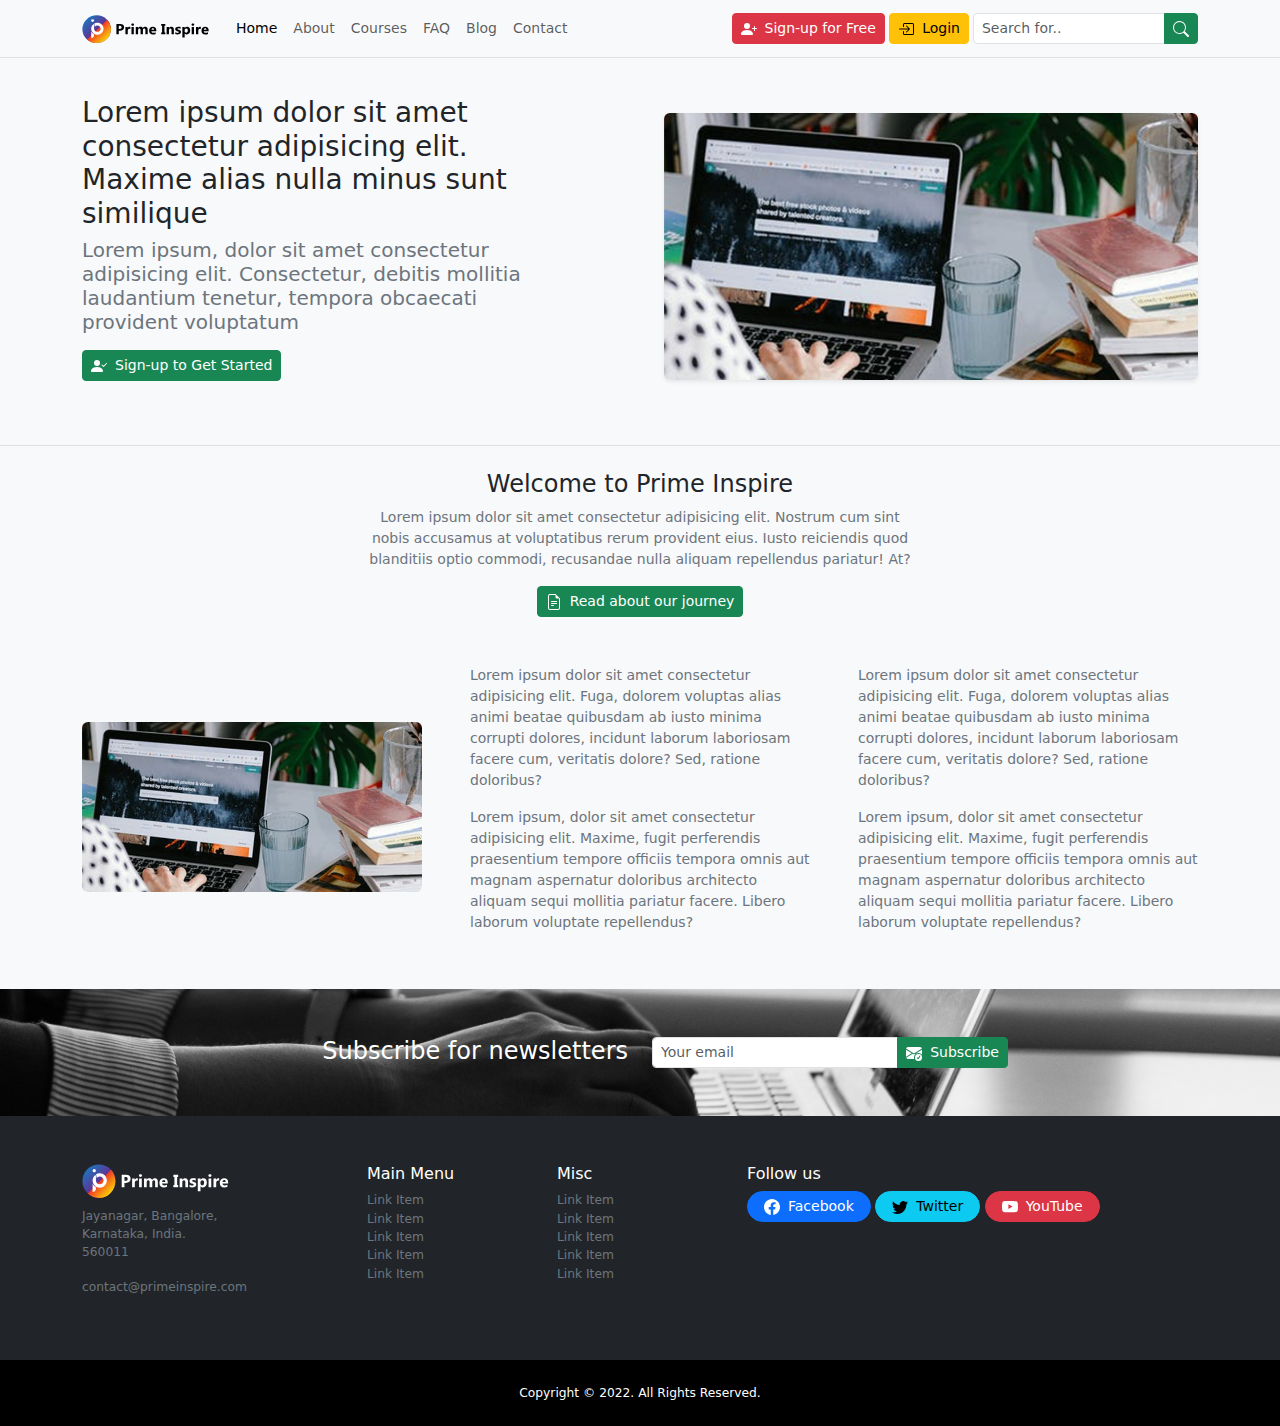
<file: about.html>
<!DOCTYPE html>
<html lang="en">
<head>
    <meta charset="UTF-8">
    <meta http-equiv="X-UA-Compatible" content="IE=edge">
    <meta name="viewport" content="width=device-width, initial-scale=1.0">
    <title>Document</title>
    <link rel="stylesheet" href="https://cdn.jsdelivr.net/npm/bootstrap@5.2.0/dist/css/bootstrap.min.css">
    <link rel="stylesheet" href="style.css">
</head>
<body class="bg-light pt-5">

<!-- Navbar -->
<nav class="navbar navbar-expand-lg bg-light fixed-top border-bottom small blur-filter">
    <div class="container">
        <a href="index.html" class="navbar-brand">
            <img src="img/Prime-Inspire-Logo.svg" alt="">
        </a>
        <button
            class="navbar-toggler border-0"
            type="button"
            data-bs-toggle="collapse"
            data-bs-target="#navbar-content"
            aria-controls="navbar-content"
            aria-expanded="false"
            aria-label="Toggle Navigation">
            <span class="navbar-toggler-icon"></span>
        </button>
        <div class="collapse navbar-collapse" id="navbar-content">
            <ul class="navbar-nav me-auto mb-2 mb-lg-0">
                <li class="nav-item">
                    <a href="index.html" class="nav-link active" aria-current="page">Home</a>
                </li>
                <li class="nav-item">
                    <a href="about.html" class="nav-link">About</a>
                </li>
                <li class="nav-item">
                    <a href="courses.html" class="nav-link">Courses</a>
                </li>
                <li class="nav-item">
                    <a href="faq.html" class="nav-link">FAQ</a>
                </li>
                <li class="nav-item">
                    <a href="blog.html" class="nav-link">Blog</a>
                </li>
                <li class="nav-item">
                    <a href="contact.html" class="nav-link">Contact</a>
                </li>
            </ul>
            <div class="ms-auto me-1 d-grid d-md-block gap-2 mb-2 mb-md-0">
                <a href="#" class="btn btn-sm btn-danger align-items-center d-inline-flex text-center justify-content-center">
                    <svg xmlns="http://www.w3.org/2000/svg" width="16" height="16" fill="currentColor" class="bi bi-person-plus-fill me-2" viewBox="0 0 16 16">
                        <path d="M1 14s-1 0-1-1 1-4 6-4 6 3 6 4-1 1-1 1H1zm5-6a3 3 0 1 0 0-6 3 3 0 0 0 0 6z"/>
                        <path fill-rule="evenodd" d="M13.5 5a.5.5 0 0 1 .5.5V7h1.5a.5.5 0 0 1 0 1H14v1.5a.5.5 0 0 1-1 0V8h-1.5a.5.5 0 0 1 0-1H13V5.5a.5.5 0 0 1 .5-.5z"/>
                    </svg>
                    Sign-up for Free
                </a>
                <a href="#" class="btn btn-sm btn-warning align-items-center d-inline-flex text-center justify-content-center">
                    <svg xmlns="http://www.w3.org/2000/svg" width="16" height="16" fill="currentColor" class="bi bi-box-arrow-in-right me-2" viewBox="0 0 16 16">
                        <path fill-rule="evenodd" d="M6 3.5a.5.5 0 0 1 .5-.5h8a.5.5 0 0 1 .5.5v9a.5.5 0 0 1-.5.5h-8a.5.5 0 0 1-.5-.5v-2a.5.5 0 0 0-1 0v2A1.5 1.5 0 0 0 6.5 14h8a1.5 1.5 0 0 0 1.5-1.5v-9A1.5 1.5 0 0 0 14.5 2h-8A1.5 1.5 0 0 0 5 3.5v2a.5.5 0 0 0 1 0v-2z"/>
                        <path fill-rule="evenodd" d="M11.854 8.354a.5.5 0 0 0 0-.708l-3-3a.5.5 0 1 0-.708.708L10.293 7.5H1.5a.5.5 0 0 0 0 1h8.793l-2.147 2.146a.5.5 0 0 0 .708.708l3-3z"/>
                    </svg>
                    Login
                </a>
            </div>
            <form class="d-flex" role="search">
                <div class="input-group">
                    <input type="search" class="form-control form-control-sm" placeholder="Search for..">
                    <button type="submit" class="btn btn-sm btn-success">
                        <svg xmlns="http://www.w3.org/2000/svg" width="16" height="16" fill="currentColor" class="bi bi-search" viewBox="0 0 16 16">
                            <path d="M11.742 10.344a6.5 6.5 0 1 0-1.397 1.398h-.001c.03.04.062.078.098.115l3.85 3.85a1 1 0 0 0 1.415-1.414l-3.85-3.85a1.007 1.007 0 0 0-.115-.1zM12 6.5a5.5 5.5 0 1 1-11 0 5.5 5.5 0 0 1 11 0z"/>
                        </svg>
                    </button>
                </div>
            </form>
        </div>
    </div>
</nav>
<!-- Navbar -->

<!-- About Banner -->
<header class="about-header py-5 border-bottom">
    <div class="container">
        <div class="row align-items-center gx-md-5">
            <div class="col-md-6">
                <div class="home-header-text-holder pe-md-5">
                    <h1 class="fs-3 fw-normal">Lorem ipsum dolor sit amet consectetur adipisicing elit. Maxime alias nulla minus sunt similique</h1>
                    <h2 class="fs-5 fw-light text-secondary">Lorem ipsum, dolor sit amet consectetur adipisicing elit. Consectetur, debitis mollitia laudantium tenetur, tempora obcaecati provident voluptatum</h2>
                    <a href="#" class="btn btn-sm btn-success mt-2 mb-3 d-inline-flex align-items-center justify-content-center">
                        <svg xmlns="http://www.w3.org/2000/svg" width="16" height="16" fill="currentColor" class="bi bi-person-check-fill me-2" viewBox="0 0 16 16">
                            <path fill-rule="evenodd" d="M15.854 5.146a.5.5 0 0 1 0 .708l-3 3a.5.5 0 0 1-.708 0l-1.5-1.5a.5.5 0 0 1 .708-.708L12.5 7.793l2.646-2.647a.5.5 0 0 1 .708 0z"/>
                            <path d="M1 14s-1 0-1-1 1-4 6-4 6 3 6 4-1 1-1 1H1zm5-6a3 3 0 1 0 0-6 3 3 0 0 0 0 6z"/>
                        </svg>
                        Sign-up to Get Started
                    </a>
                </div>
            </div>
            <div class="col-md-6">
                <div class="home-header-image-holder">
                    <img class="rounded img-fuild shadow-sm full-width" src="img/main-header.jpg" alt="">
                </div>
            </div>
        </div>
    </div>
</header>
<!-- About Banner -->

<!-- About Content -->
<section class="about-content py-4 mb-3">
    <div class="container">
        <div class="row justify-content-center">
            <div class="col-md-6">
                <div class="about-content-header text-center pb-5">
                    <h3 class="fs-4 fw-normal">Welcome to Prime Inspire</h3>
                    <p class="text-secondary small">Lorem ipsum dolor sit amet consectetur adipisicing elit. Nostrum cum sint nobis accusamus at voluptatibus rerum provident eius. Iusto reiciendis quod blanditiis optio commodi, recusandae nulla aliquam repellendus pariatur! At?</p>
                    <a href="#" class="btn btn-sm btn-success d-inline-flex align-items-center">
                        <svg xmlns="http://www.w3.org/2000/svg" width="16" height="16" fill="currentColor" class="bi bi-file-earmark-text me-2" viewBox="0 0 16 16">
                            <path d="M5.5 7a.5.5 0 0 0 0 1h5a.5.5 0 0 0 0-1h-5zM5 9.5a.5.5 0 0 1 .5-.5h5a.5.5 0 0 1 0 1h-5a.5.5 0 0 1-.5-.5zm0 2a.5.5 0 0 1 .5-.5h2a.5.5 0 0 1 0 1h-2a.5.5 0 0 1-.5-.5z"/>
                            <path d="M9.5 0H4a2 2 0 0 0-2 2v12a2 2 0 0 0 2 2h8a2 2 0 0 0 2-2V4.5L9.5 0zm0 1v2A1.5 1.5 0 0 0 11 4.5h2V14a1 1 0 0 1-1 1H4a1 1 0 0 1-1-1V2a1 1 0 0 1 1-1h5.5z"/>
                        </svg>
                        Read about our journey
                    </a>
                </div>
            </div>
        </div>
        <div class="row gx-5 align-items-center">
            <div class="col-md-4">
                <div class="about-content-image">
                    <img class="rounded img-fluid full-width mb-md-0 mb-3" src="img/main-header.jpg" alt="">
                </div>
            </div>
            <div class="col-md-4">
                <div class="about-content-holder">
                    <p class="text-secondary small">
                        Lorem ipsum dolor sit amet consectetur adipisicing elit. Fuga, dolorem voluptas alias animi beatae quibusdam ab iusto minima corrupti dolores, incidunt laborum laboriosam facere cum, veritatis dolore? Sed, ratione doloribus?
                    </p>
                    <p class="text-secondary small">
                        Lorem ipsum, dolor sit amet consectetur adipisicing elit. Maxime, fugit perferendis praesentium tempore officiis tempora omnis aut magnam aspernatur doloribus architecto aliquam sequi mollitia pariatur facere. Libero laborum voluptate repellendus?
                    </p>
                </div>
            </div>
            <div class="col-md-4">
                <div class="about-content-holder">
                    <p class="text-secondary small">
                        Lorem ipsum dolor sit amet consectetur adipisicing elit. Fuga, dolorem voluptas alias animi beatae quibusdam ab iusto minima corrupti dolores, incidunt laborum laboriosam facere cum, veritatis dolore? Sed, ratione doloribus?
                    </p>
                    <p class="text-secondary small">
                        Lorem ipsum, dolor sit amet consectetur adipisicing elit. Maxime, fugit perferendis praesentium tempore officiis tempora omnis aut magnam aspernatur doloribus architecto aliquam sequi mollitia pariatur facere. Libero laborum voluptate repellendus?
                    </p>
                </div>
            </div>
        </div>
    </div>
</section>
<!-- About Content -->

<!-- Subscribe -->
<section class="subscribe py-5">
    <div class="container">
        <div class="row justify-content-center">
            <div class="col-md-4">
                <div class="subscribe-heading text-white text-md-end text-center">
                    <h5 class="fs-4 fw-light m-0 mb-md-0 mb-3">Subscribe for newsletters</h5>
                </div>
            </div>
            <div class="col-md-4">
                <form class="d-flex justify-content-center">
                    <div class="input-group">
                        <input type="email" class="form-control form-control-sm" placeholder="Your email">
                        <button type="submit" class="btn btn-sm btn-success d-inline-flex align-items-center">
                            <svg xmlns="http://www.w3.org/2000/svg" width="16" height="16" fill="currentColor" class="me-2 bi bi-envelope-check-fill" viewBox="0 0 16 16">
                                <path d="M.05 3.555A2 2 0 0 1 2 2h12a2 2 0 0 1 1.95 1.555L8 8.414.05 3.555ZM0 4.697v7.104l5.803-3.558L0 4.697ZM6.761 8.83l-6.57 4.026A2 2 0 0 0 2 14h6.256A4.493 4.493 0 0 1 8 12.5a4.49 4.49 0 0 1 1.606-3.446l-.367-.225L8 9.586l-1.239-.757ZM16 4.697v4.974A4.491 4.491 0 0 0 12.5 8a4.49 4.49 0 0 0-1.965.45l-.338-.207L16 4.697Z"/>
                                <path d="M16 12.5a3.5 3.5 0 1 1-7 0 3.5 3.5 0 0 1 7 0Zm-1.993-1.679a.5.5 0 0 0-.686.172l-1.17 1.95-.547-.547a.5.5 0 0 0-.708.708l.774.773a.75.75 0 0 0 1.174-.144l1.335-2.226a.5.5 0 0 0-.172-.686Z"/>
                            </svg>
                            Subscribe
                        </button>
                    </div>
                </form>
            </div>
        </div>
    </div>
</section>
<!-- Subscribe -->

<!-- Main Footer -->
<footer class="main-footer text-bg-dark py-5 small">
    <div class="container">
        <div class="row justify-content-center">
            <div class="col-md-3">
                <div class="brand-icon mb-2">
                    <img src="img/Prime-Inspire-Logo-dark.svg" alt="">
                </div>
                <address class="small text-secondary">
                    Jayanagar, Bangalore, <br>
                    Karnataka, India. <br>
                    560011
                </address>
                <p class="small text-secondary">
                    contact&commat;primeinspire.com
                </p>
            </div>
            <div class="col-md-2">
                <h6>Main Menu</h6>
                <ul class="list-unstyled small">
                    <li><a href="#" class="text-decoration-none text-secondary">Link Item</a></li>
                    <li><a href="#" class="text-decoration-none text-secondary">Link Item</a></li>
                    <li><a href="#" class="text-decoration-none text-secondary">Link Item</a></li>
                    <li><a href="#" class="text-decoration-none text-secondary">Link Item</a></li>
                    <li><a href="#" class="text-decoration-none text-secondary">Link Item</a></li>
                </ul>
            </div>
            <div class="col-md-2">
                <h6>Misc</h6>
                <ul class="list-unstyled small">
                    <li><a href="#" class="text-decoration-none text-secondary">Link Item</a></li>
                    <li><a href="#" class="text-decoration-none text-secondary">Link Item</a></li>
                    <li><a href="#" class="text-decoration-none text-secondary">Link Item</a></li>
                    <li><a href="#" class="text-decoration-none text-secondary">Link Item</a></li>
                    <li><a href="#" class="text-decoration-none text-secondary">Link Item</a></li>
                </ul>
            </div>
            <div class="col-md-5">
                <h6>Follow us</h6>
                <p>
                    <a href="#" class="btn btn-sm btn-primary rounded-pill px-md-3 d-inline-flex align-items-center mb-2">
                        <svg xmlns="http://www.w3.org/2000/svg" width="16" height="16" fill="currentColor" class="bi bi-facebook me-md-2" viewBox="0 0 16 16">
                            <path d="M16 8.049c0-4.446-3.582-8.05-8-8.05C3.58 0-.002 3.603-.002 8.05c0 4.017 2.926 7.347 6.75 7.951v-5.625h-2.03V8.05H6.75V6.275c0-2.017 1.195-3.131 3.022-3.131.876 0 1.791.157 1.791.157v1.98h-1.009c-.993 0-1.303.621-1.303 1.258v1.51h2.218l-.354 2.326H9.25V16c3.824-.604 6.75-3.934 6.75-7.951z"/>
                        </svg>
                        <span class="d-md-block d-none">Facebook</span>
                    </a>
                    <a href="#" class="btn btn-sm btn-info rounded-pill px-md-3 d-inline-flex align-items-center mb-2">
                        <svg xmlns="http://www.w3.org/2000/svg" width="16" height="16" fill="currentColor" class="bi bi-twitter me-md-2" viewBox="0 0 16 16">
                            <path d="M5.026 15c6.038 0 9.341-5.003 9.341-9.334 0-.14 0-.282-.006-.422A6.685 6.685 0 0 0 16 3.542a6.658 6.658 0 0 1-1.889.518 3.301 3.301 0 0 0 1.447-1.817 6.533 6.533 0 0 1-2.087.793A3.286 3.286 0 0 0 7.875 6.03a9.325 9.325 0 0 1-6.767-3.429 3.289 3.289 0 0 0 1.018 4.382A3.323 3.323 0 0 1 .64 6.575v.045a3.288 3.288 0 0 0 2.632 3.218 3.203 3.203 0 0 1-.865.115 3.23 3.23 0 0 1-.614-.057 3.283 3.283 0 0 0 3.067 2.277A6.588 6.588 0 0 1 .78 13.58a6.32 6.32 0 0 1-.78-.045A9.344 9.344 0 0 0 5.026 15z"/>
                        </svg>
                        <span class="d-md-block d-none">Twitter</span>
                    </a>
                    <a href="#" class="btn btn-sm btn-danger rounded-pill px-md-3 d-inline-flex align-items-center mb-2">
                        <svg xmlns="http://www.w3.org/2000/svg" width="16" height="16" fill="currentColor" class="bi bi-youtube me-md-2" viewBox="0 0 16 16">
                            <path d="M8.051 1.999h.089c.822.003 4.987.033 6.11.335a2.01 2.01 0 0 1 1.415 1.42c.101.38.172.883.22 1.402l.01.104.022.26.008.104c.065.914.073 1.77.074 1.957v.075c-.001.194-.01 1.108-.082 2.06l-.008.105-.009.104c-.05.572-.124 1.14-.235 1.558a2.007 2.007 0 0 1-1.415 1.42c-1.16.312-5.569.334-6.18.335h-.142c-.309 0-1.587-.006-2.927-.052l-.17-.006-.087-.004-.171-.007-.171-.007c-1.11-.049-2.167-.128-2.654-.26a2.007 2.007 0 0 1-1.415-1.419c-.111-.417-.185-.986-.235-1.558L.09 9.82l-.008-.104A31.4 31.4 0 0 1 0 7.68v-.123c.002-.215.01-.958.064-1.778l.007-.103.003-.052.008-.104.022-.26.01-.104c.048-.519.119-1.023.22-1.402a2.007 2.007 0 0 1 1.415-1.42c.487-.13 1.544-.21 2.654-.26l.17-.007.172-.006.086-.003.171-.007A99.788 99.788 0 0 1 7.858 2h.193zM6.4 5.209v4.818l4.157-2.408L6.4 5.209z"/>
                        </svg>
                        <span class="d-md-block d-none">YouTube</span>
                    </a>
                </p>
            </div>
        </div>
    </div>
</footer>
<!-- Main Footer -->

<!-- Copyright -->
<div class="copy py-4 small" style="background-color: black;">
    <div class="container">
        <div class="row justify-content-center text-center text-white">
            <p class="m-0 small">Copyright &copy; 2022. All Rights Reserved. </p>
        </div>
    </div>
</div>
<!-- Copyright -->

<!-- Mobile Padding -->
<div class="mobile-padding pt-5 pb-4 d-md-none" style="background-color: black;"></div>
<!-- Mobile Padding -->

<!-- Sticky Footer -->
<div class="d-md-none d-block d-flex p-3 fixed-bottom justify-content-center blur-filter shadow-lg">
    <a href="#" class="rounded-pill btn btn-sm btn-warning small px-3 fw-bold d-inline-flex align-items-center">
        <svg xmlns="http://www.w3.org/2000/svg" width="16" height="16" fill="currentColor" class="bi bi-person-check-fill me-2" viewBox="0 0 16 16">
            <path fill-rule="evenodd" d="M15.854 5.146a.5.5 0 0 1 0 .708l-3 3a.5.5 0 0 1-.708 0l-1.5-1.5a.5.5 0 0 1 .708-.708L12.5 7.793l2.646-2.647a.5.5 0 0 1 .708 0z"/>
            <path d="M1 14s-1 0-1-1 1-4 6-4 6 3 6 4-1 1-1 1H1zm5-6a3 3 0 1 0 0-6 3 3 0 0 0 0 6z"/>
        </svg>
        Sign-up for Free
    </a>
</div>
<!-- Sticky Footer -->
    
<script src="https://cdn.jsdelivr.net/npm/bootstrap@5.2.0/dist/js/bootstrap.bundle.min.js"></script>
</body>
</html>
</file>
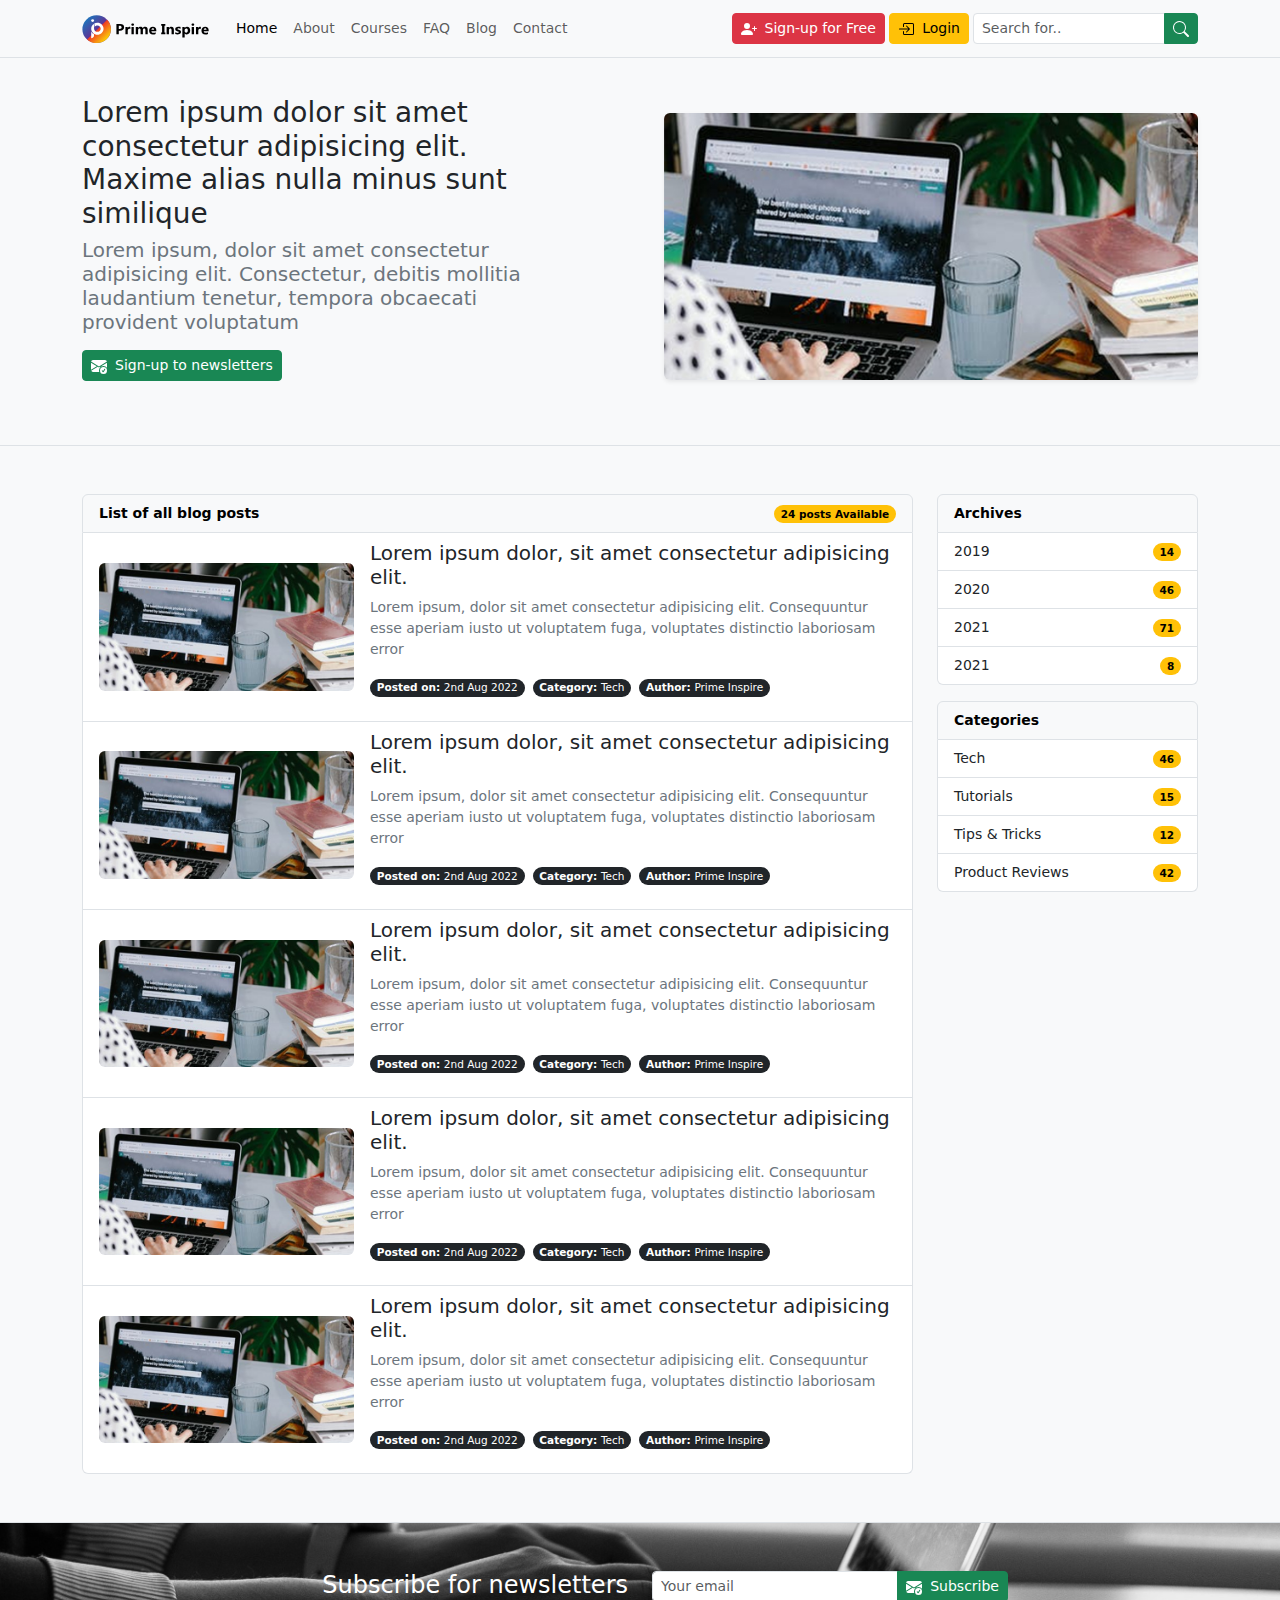
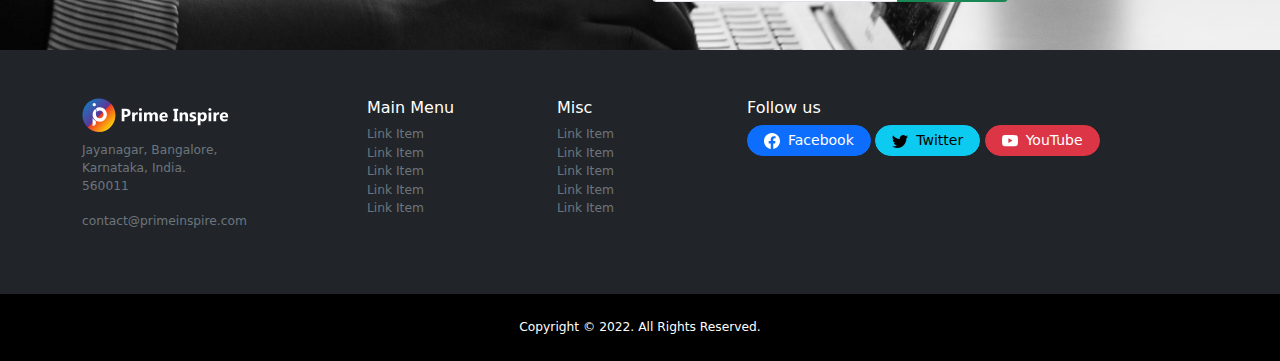
<file: blog.html>
<!DOCTYPE html>
<html lang="en">
<head>
    <meta charset="UTF-8">
    <meta http-equiv="X-UA-Compatible" content="IE=edge">
    <meta name="viewport" content="width=device-width, initial-scale=1.0">
    <title>Document</title>
    <link rel="stylesheet" href="https://cdn.jsdelivr.net/npm/bootstrap@5.2.0/dist/css/bootstrap.min.css">
    <link rel="stylesheet" href="style.css">
</head>
<body class="bg-light pt-5">

<!-- Navbar -->
<nav class="navbar navbar-expand-lg bg-light fixed-top border-bottom small blur-filter">
    <div class="container">
        <a href="index.html" class="navbar-brand">
            <img src="img/Prime-Inspire-Logo.svg" alt="">
        </a>
        <button
            class="navbar-toggler border-0"
            type="button"
            data-bs-toggle="collapse"
            data-bs-target="#navbar-content"
            aria-controls="navbar-content"
            aria-expanded="false"
            aria-label="Toggle Navigation">
            <span class="navbar-toggler-icon"></span>
        </button>
        <div class="collapse navbar-collapse" id="navbar-content">
            <ul class="navbar-nav me-auto mb-2 mb-lg-0">
                <li class="nav-item">
                    <a href="index.html" class="nav-link active" aria-current="page">Home</a>
                </li>
                <li class="nav-item">
                    <a href="about.html" class="nav-link">About</a>
                </li>
                <li class="nav-item">
                    <a href="courses.html" class="nav-link">Courses</a>
                </li>
                <li class="nav-item">
                    <a href="faq.html" class="nav-link">FAQ</a>
                </li>
                <li class="nav-item">
                    <a href="blog.html" class="nav-link">Blog</a>
                </li>
                <li class="nav-item">
                    <a href="contact.html" class="nav-link">Contact</a>
                </li>
            </ul>
            <div class="ms-auto me-1 d-grid d-md-block gap-2 mb-2 mb-md-0">
                <a href="#" class="btn btn-sm btn-danger align-items-center d-inline-flex text-center justify-content-center">
                    <svg xmlns="http://www.w3.org/2000/svg" width="16" height="16" fill="currentColor" class="bi bi-person-plus-fill me-2" viewBox="0 0 16 16">
                        <path d="M1 14s-1 0-1-1 1-4 6-4 6 3 6 4-1 1-1 1H1zm5-6a3 3 0 1 0 0-6 3 3 0 0 0 0 6z"/>
                        <path fill-rule="evenodd" d="M13.5 5a.5.5 0 0 1 .5.5V7h1.5a.5.5 0 0 1 0 1H14v1.5a.5.5 0 0 1-1 0V8h-1.5a.5.5 0 0 1 0-1H13V5.5a.5.5 0 0 1 .5-.5z"/>
                    </svg>
                    Sign-up for Free
                </a>
                <a href="#" class="btn btn-sm btn-warning align-items-center d-inline-flex text-center justify-content-center">
                    <svg xmlns="http://www.w3.org/2000/svg" width="16" height="16" fill="currentColor" class="bi bi-box-arrow-in-right me-2" viewBox="0 0 16 16">
                        <path fill-rule="evenodd" d="M6 3.5a.5.5 0 0 1 .5-.5h8a.5.5 0 0 1 .5.5v9a.5.5 0 0 1-.5.5h-8a.5.5 0 0 1-.5-.5v-2a.5.5 0 0 0-1 0v2A1.5 1.5 0 0 0 6.5 14h8a1.5 1.5 0 0 0 1.5-1.5v-9A1.5 1.5 0 0 0 14.5 2h-8A1.5 1.5 0 0 0 5 3.5v2a.5.5 0 0 0 1 0v-2z"/>
                        <path fill-rule="evenodd" d="M11.854 8.354a.5.5 0 0 0 0-.708l-3-3a.5.5 0 1 0-.708.708L10.293 7.5H1.5a.5.5 0 0 0 0 1h8.793l-2.147 2.146a.5.5 0 0 0 .708.708l3-3z"/>
                    </svg>
                    Login
                </a>
            </div>
            <form class="d-flex" role="search">
                <div class="input-group">
                    <input type="search" class="form-control form-control-sm" placeholder="Search for..">
                    <button type="submit" class="btn btn-sm btn-success">
                        <svg xmlns="http://www.w3.org/2000/svg" width="16" height="16" fill="currentColor" class="bi bi-search" viewBox="0 0 16 16">
                            <path d="M11.742 10.344a6.5 6.5 0 1 0-1.397 1.398h-.001c.03.04.062.078.098.115l3.85 3.85a1 1 0 0 0 1.415-1.414l-3.85-3.85a1.007 1.007 0 0 0-.115-.1zM12 6.5a5.5 5.5 0 1 1-11 0 5.5 5.5 0 0 1 11 0z"/>
                        </svg>
                    </button>
                </div>
            </form>
        </div>
    </div>
</nav>
<!-- Navbar -->

<!-- blog Banner -->
<header class="blog-header py-5 border-bottom">
    <div class="container">
        <div class="row align-items-center gx-md-5">
            <div class="col-md-6">
                <div class="blog-header-text-holder pe-md-5">
                    <h1 class="fs-3 fw-normal">Lorem ipsum dolor sit amet consectetur adipisicing elit. Maxime alias nulla minus sunt similique</h1>
                    <h2 class="fs-5 fw-light text-secondary">Lorem ipsum, dolor sit amet consectetur adipisicing elit. Consectetur, debitis mollitia laudantium tenetur, tempora obcaecati provident voluptatum</h2>
                    <a 
                        href="#" 
                        class="btn btn-sm btn-success mt-2 mb-3 d-inline-flex align-items-center justify-content-center"
                        data-bs-toggle="modal"
                        data-bs-target="#subscribe_modal">
                        <svg xmlns="http://www.w3.org/2000/svg" width="16" height="16" fill="currentColor" class="bi bi-envelope-check-fill me-2" viewBox="0 0 16 16">
                            <path d="M.05 3.555A2 2 0 0 1 2 2h12a2 2 0 0 1 1.95 1.555L8 8.414.05 3.555ZM0 4.697v7.104l5.803-3.558L0 4.697ZM6.761 8.83l-6.57 4.026A2 2 0 0 0 2 14h6.256A4.493 4.493 0 0 1 8 12.5a4.49 4.49 0 0 1 1.606-3.446l-.367-.225L8 9.586l-1.239-.757ZM16 4.697v4.974A4.491 4.491 0 0 0 12.5 8a4.49 4.49 0 0 0-1.965.45l-.338-.207L16 4.697Z"/>
                            <path d="M16 12.5a3.5 3.5 0 1 1-7 0 3.5 3.5 0 0 1 7 0Zm-1.993-1.679a.5.5 0 0 0-.686.172l-1.17 1.95-.547-.547a.5.5 0 0 0-.708.708l.774.773a.75.75 0 0 0 1.174-.144l1.335-2.226a.5.5 0 0 0-.172-.686Z"/>
                        </svg>
                        Sign-up to newsletters
                    </a>
                </div>
            </div>
            <div class="col-md-6">
                <div class="blog-header-image-holder">
                    <img class="rounded img-fuild shadow-sm full-width" src="img/main-header.jpg" alt="">
                </div>
            </div>
        </div>
    </div>
</header>
<!-- blog Banner -->

<!-- Blog Post List -->
<section class="blog-post-list py-5 border-bottom">
    <div class="container">
        <div class="row">
            <div class="col-md-9">
                <div class="list-group small">
                    <div class="list-group-item text-bg-light fw-bold d-flex justify-content-between align-items-center">
                        List of all blog posts
                        <span class="badge text-bg-warning rounded-pill">24 posts Available</span>
                    </div>
                    <a href="single-post.html" class="list-group-item list-group-item-action">
                        <div class="row align-items-center g-3">
                            <div class="col-md-4">
                                <div class="course-image-holder">
                                    <img class="rounded img-fluid mb-md-0 mt-md-0 mt-2" src="img/main-header.jpg" alt="">
                                </div>
                            </div>
                            <div class="col-md-8">
                                <h5>Lorem ipsum dolor, sit amet consectetur adipisicing elit.</h5>
                                <p class="text-secondary">Lorem ipsum, dolor sit amet consectetur adipisicing elit. Consequuntur esse aperiam iusto ut voluptatem fuga, voluptates distinctio laboriosam error</p>
                                <p class="d-inline-flex align-items-center">
                                    <span class="badge text-bg-dark rounded-pill me-2">
                                        <strong>Posted on:</strong>
                                        <span class="fw-light">2nd Aug 2022</span>
                                    </span>
                                    <span class="badge text-bg-dark rounded-pill me-2">
                                        <strong>Category:</strong>
                                        <span class="fw-light">Tech</span>
                                    </span>
                                    <span class="badge text-bg-dark rounded-pill me-2">
                                        <strong>Author:</strong>
                                        <span class="fw-light">Prime Inspire</span>
                                    </span>
                                </p>
                            </div>
                        </div>
                    </a>
                    <a href="single-post.html" class="list-group-item list-group-item-action">
                        <div class="row align-items-center g-3">
                            <div class="col-md-4">
                                <div class="course-image-holder">
                                    <img class="rounded img-fluid mb-md-0 mt-md-0 mt-2" src="img/main-header.jpg" alt="">
                                </div>
                            </div>
                            <div class="col-md-8">
                                <h5>Lorem ipsum dolor, sit amet consectetur adipisicing elit.</h5>
                                <p class="text-secondary">Lorem ipsum, dolor sit amet consectetur adipisicing elit. Consequuntur esse aperiam iusto ut voluptatem fuga, voluptates distinctio laboriosam error</p>
                                <p class="d-inline-flex align-items-center">
                                    <span class="badge text-bg-dark rounded-pill me-2">
                                        <strong>Posted on:</strong>
                                        <span class="fw-light">2nd Aug 2022</span>
                                    </span>
                                    <span class="badge text-bg-dark rounded-pill me-2">
                                        <strong>Category:</strong>
                                        <span class="fw-light">Tech</span>
                                    </span>
                                    <span class="badge text-bg-dark rounded-pill me-2">
                                        <strong>Author:</strong>
                                        <span class="fw-light">Prime Inspire</span>
                                    </span>
                                </p>
                            </div>
                        </div>
                    </a>
                    <a href="single-post.html" class="list-group-item list-group-item-action">
                        <div class="row align-items-center g-3">
                            <div class="col-md-4">
                                <div class="course-image-holder">
                                    <img class="rounded img-fluid mb-md-0 mt-md-0 mt-2" src="img/main-header.jpg" alt="">
                                </div>
                            </div>
                            <div class="col-md-8">
                                <h5>Lorem ipsum dolor, sit amet consectetur adipisicing elit.</h5>
                                <p class="text-secondary">Lorem ipsum, dolor sit amet consectetur adipisicing elit. Consequuntur esse aperiam iusto ut voluptatem fuga, voluptates distinctio laboriosam error</p>
                                <p class="d-inline-flex align-items-center">
                                    <span class="badge text-bg-dark rounded-pill me-2">
                                        <strong>Posted on:</strong>
                                        <span class="fw-light">2nd Aug 2022</span>
                                    </span>
                                    <span class="badge text-bg-dark rounded-pill me-2">
                                        <strong>Category:</strong>
                                        <span class="fw-light">Tech</span>
                                    </span>
                                    <span class="badge text-bg-dark rounded-pill me-2">
                                        <strong>Author:</strong>
                                        <span class="fw-light">Prime Inspire</span>
                                    </span>
                                </p>
                            </div>
                        </div>
                    </a>
                    <a href="single-post.html" class="list-group-item list-group-item-action">
                        <div class="row align-items-center g-3">
                            <div class="col-md-4">
                                <div class="course-image-holder">
                                    <img class="rounded img-fluid mb-md-0 mt-md-0 mt-2" src="img/main-header.jpg" alt="">
                                </div>
                            </div>
                            <div class="col-md-8">
                                <h5>Lorem ipsum dolor, sit amet consectetur adipisicing elit.</h5>
                                <p class="text-secondary">Lorem ipsum, dolor sit amet consectetur adipisicing elit. Consequuntur esse aperiam iusto ut voluptatem fuga, voluptates distinctio laboriosam error</p>
                                <p class="d-inline-flex align-items-center">
                                    <span class="badge text-bg-dark rounded-pill me-2">
                                        <strong>Posted on:</strong>
                                        <span class="fw-light">2nd Aug 2022</span>
                                    </span>
                                    <span class="badge text-bg-dark rounded-pill me-2">
                                        <strong>Category:</strong>
                                        <span class="fw-light">Tech</span>
                                    </span>
                                    <span class="badge text-bg-dark rounded-pill me-2">
                                        <strong>Author:</strong>
                                        <span class="fw-light">Prime Inspire</span>
                                    </span>
                                </p>
                            </div>
                        </div>
                    </a>
                    <a href="single-post.html" class="list-group-item list-group-item-action">
                        <div class="row align-items-center g-3">
                            <div class="col-md-4">
                                <div class="course-image-holder">
                                    <img class="rounded img-fluid mb-md-0 mt-md-0 mt-2" src="img/main-header.jpg" alt="">
                                </div>
                            </div>
                            <div class="col-md-8">
                                <h5>Lorem ipsum dolor, sit amet consectetur adipisicing elit.</h5>
                                <p class="text-secondary">Lorem ipsum, dolor sit amet consectetur adipisicing elit. Consequuntur esse aperiam iusto ut voluptatem fuga, voluptates distinctio laboriosam error</p>
                                <p class="d-inline-flex align-items-center">
                                    <span class="badge text-bg-dark rounded-pill me-2">
                                        <strong>Posted on:</strong>
                                        <span class="fw-light">2nd Aug 2022</span>
                                    </span>
                                    <span class="badge text-bg-dark rounded-pill me-2">
                                        <strong>Category:</strong>
                                        <span class="fw-light">Tech</span>
                                    </span>
                                    <span class="badge text-bg-dark rounded-pill me-2">
                                        <strong>Author:</strong>
                                        <span class="fw-light">Prime Inspire</span>
                                    </span>
                                </p>
                            </div>
                        </div>
                    </a>
                </div>
            </div>
            <div class="col-md-3">
                <div class="list-group small mb-3">
                    <div class="list-group-item text-bg-light fw-bold">Archives</div>
                    <a href="#" class="list-group-item list-group-item-action d-flex justify-content-between align-items-center">
                        2019
                        <span class="badge text-bg-warning rounded-pill">14</span>
                    </a>
                    <a href="#" class="list-group-item list-group-item-action d-flex justify-content-between align-items-center">
                        2020
                        <span class="badge text-bg-warning rounded-pill">46</span>
                    </a>
                    <a href="#" class="list-group-item list-group-item-action d-flex justify-content-between align-items-center">
                        2021
                        <span class="badge text-bg-warning rounded-pill">71</span>
                    </a>
                    <a href="#" class="list-group-item list-group-item-action d-flex justify-content-between align-items-center">
                        2021
                        <span class="badge text-bg-warning rounded-pill">8</span>
                    </a>
                </div>
                <div class="list-group small mb-3">
                    <div class="list-group-item text-bg-light fw-bold">Categories</div>
                    <a href="#" class="list-group-item list-group-item-action d-flex justify-content-between align-items-center">
                        Tech
                        <span class="badge text-bg-warning rounded-pill">46</span>
                    </a>
                    <a href="#" class="list-group-item list-group-item-action d-flex justify-content-between align-items-center">
                        Tutorials
                        <span class="badge text-bg-warning rounded-pill">15</span>
                    </a>
                    <a href="#" class="list-group-item list-group-item-action d-flex justify-content-between align-items-center">
                        Tips &amp; Tricks
                        <span class="badge text-bg-warning rounded-pill">12</span>
                    </a>
                    <a href="#" class="list-group-item list-group-item-action d-flex justify-content-between align-items-center">
                        Product Reviews
                        <span class="badge text-bg-warning rounded-pill">42</span>
                    </a>
                </div>
            </div>
        </div>
    </div>
</section>
<!-- Blog Post List -->

<!-- Subscribe -->
<section class="subscribe py-5">
    <div class="container">
        <div class="row justify-content-center">
            <div class="col-md-4">
                <div class="subscribe-heading text-white text-md-end text-center">
                    <h5 class="fs-4 fw-light m-0 mb-md-0 mb-3">Subscribe for newsletters</h5>
                </div>
            </div>
            <div class="col-md-4">
                <form class="d-flex justify-content-center">
                    <div class="input-group">
                        <input type="email" class="form-control form-control-sm" placeholder="Your email">
                        <button type="submit" class="btn btn-sm btn-success d-inline-flex align-items-center">
                            <svg xmlns="http://www.w3.org/2000/svg" width="16" height="16" fill="currentColor" class="me-2 bi bi-envelope-check-fill" viewBox="0 0 16 16">
                                <path d="M.05 3.555A2 2 0 0 1 2 2h12a2 2 0 0 1 1.95 1.555L8 8.414.05 3.555ZM0 4.697v7.104l5.803-3.558L0 4.697ZM6.761 8.83l-6.57 4.026A2 2 0 0 0 2 14h6.256A4.493 4.493 0 0 1 8 12.5a4.49 4.49 0 0 1 1.606-3.446l-.367-.225L8 9.586l-1.239-.757ZM16 4.697v4.974A4.491 4.491 0 0 0 12.5 8a4.49 4.49 0 0 0-1.965.45l-.338-.207L16 4.697Z"/>
                                <path d="M16 12.5a3.5 3.5 0 1 1-7 0 3.5 3.5 0 0 1 7 0Zm-1.993-1.679a.5.5 0 0 0-.686.172l-1.17 1.95-.547-.547a.5.5 0 0 0-.708.708l.774.773a.75.75 0 0 0 1.174-.144l1.335-2.226a.5.5 0 0 0-.172-.686Z"/>
                            </svg>
                            Subscribe
                        </button>
                    </div>
                </form>
            </div>
        </div>
    </div>
</section>
<!-- Subscribe -->

<!-- Main Footer -->
<footer class="main-footer text-bg-dark py-5 small">
    <div class="container">
        <div class="row justify-content-center">
            <div class="col-md-3">
                <div class="brand-icon mb-2">
                    <img src="img/Prime-Inspire-Logo-dark.svg" alt="">
                </div>
                <address class="small text-secondary">
                    Jayanagar, Bangalore, <br>
                    Karnataka, India. <br>
                    560011
                </address>
                <p class="small text-secondary">
                    contact&commat;primeinspire.com
                </p>
            </div>
            <div class="col-md-2">
                <h6>Main Menu</h6>
                <ul class="list-unstyled small">
                    <li><a href="#" class="text-decoration-none text-secondary">Link Item</a></li>
                    <li><a href="#" class="text-decoration-none text-secondary">Link Item</a></li>
                    <li><a href="#" class="text-decoration-none text-secondary">Link Item</a></li>
                    <li><a href="#" class="text-decoration-none text-secondary">Link Item</a></li>
                    <li><a href="#" class="text-decoration-none text-secondary">Link Item</a></li>
                </ul>
            </div>
            <div class="col-md-2">
                <h6>Misc</h6>
                <ul class="list-unstyled small">
                    <li><a href="#" class="text-decoration-none text-secondary">Link Item</a></li>
                    <li><a href="#" class="text-decoration-none text-secondary">Link Item</a></li>
                    <li><a href="#" class="text-decoration-none text-secondary">Link Item</a></li>
                    <li><a href="#" class="text-decoration-none text-secondary">Link Item</a></li>
                    <li><a href="#" class="text-decoration-none text-secondary">Link Item</a></li>
                </ul>
            </div>
            <div class="col-md-5">
                <h6>Follow us</h6>
                <p>
                    <a href="#" class="btn btn-sm btn-primary rounded-pill px-md-3 d-inline-flex align-items-center mb-2">
                        <svg xmlns="http://www.w3.org/2000/svg" width="16" height="16" fill="currentColor" class="bi bi-facebook me-md-2" viewBox="0 0 16 16">
                            <path d="M16 8.049c0-4.446-3.582-8.05-8-8.05C3.58 0-.002 3.603-.002 8.05c0 4.017 2.926 7.347 6.75 7.951v-5.625h-2.03V8.05H6.75V6.275c0-2.017 1.195-3.131 3.022-3.131.876 0 1.791.157 1.791.157v1.98h-1.009c-.993 0-1.303.621-1.303 1.258v1.51h2.218l-.354 2.326H9.25V16c3.824-.604 6.75-3.934 6.75-7.951z"/>
                        </svg>
                        <span class="d-md-block d-none">Facebook</span>
                    </a>
                    <a href="#" class="btn btn-sm btn-info rounded-pill px-md-3 d-inline-flex align-items-center mb-2">
                        <svg xmlns="http://www.w3.org/2000/svg" width="16" height="16" fill="currentColor" class="bi bi-twitter me-md-2" viewBox="0 0 16 16">
                            <path d="M5.026 15c6.038 0 9.341-5.003 9.341-9.334 0-.14 0-.282-.006-.422A6.685 6.685 0 0 0 16 3.542a6.658 6.658 0 0 1-1.889.518 3.301 3.301 0 0 0 1.447-1.817 6.533 6.533 0 0 1-2.087.793A3.286 3.286 0 0 0 7.875 6.03a9.325 9.325 0 0 1-6.767-3.429 3.289 3.289 0 0 0 1.018 4.382A3.323 3.323 0 0 1 .64 6.575v.045a3.288 3.288 0 0 0 2.632 3.218 3.203 3.203 0 0 1-.865.115 3.23 3.23 0 0 1-.614-.057 3.283 3.283 0 0 0 3.067 2.277A6.588 6.588 0 0 1 .78 13.58a6.32 6.32 0 0 1-.78-.045A9.344 9.344 0 0 0 5.026 15z"/>
                        </svg>
                        <span class="d-md-block d-none">Twitter</span>
                    </a>
                    <a href="#" class="btn btn-sm btn-danger rounded-pill px-md-3 d-inline-flex align-items-center mb-2">
                        <svg xmlns="http://www.w3.org/2000/svg" width="16" height="16" fill="currentColor" class="bi bi-youtube me-md-2" viewBox="0 0 16 16">
                            <path d="M8.051 1.999h.089c.822.003 4.987.033 6.11.335a2.01 2.01 0 0 1 1.415 1.42c.101.38.172.883.22 1.402l.01.104.022.26.008.104c.065.914.073 1.77.074 1.957v.075c-.001.194-.01 1.108-.082 2.06l-.008.105-.009.104c-.05.572-.124 1.14-.235 1.558a2.007 2.007 0 0 1-1.415 1.42c-1.16.312-5.569.334-6.18.335h-.142c-.309 0-1.587-.006-2.927-.052l-.17-.006-.087-.004-.171-.007-.171-.007c-1.11-.049-2.167-.128-2.654-.26a2.007 2.007 0 0 1-1.415-1.419c-.111-.417-.185-.986-.235-1.558L.09 9.82l-.008-.104A31.4 31.4 0 0 1 0 7.68v-.123c.002-.215.01-.958.064-1.778l.007-.103.003-.052.008-.104.022-.26.01-.104c.048-.519.119-1.023.22-1.402a2.007 2.007 0 0 1 1.415-1.42c.487-.13 1.544-.21 2.654-.26l.17-.007.172-.006.086-.003.171-.007A99.788 99.788 0 0 1 7.858 2h.193zM6.4 5.209v4.818l4.157-2.408L6.4 5.209z"/>
                        </svg>
                        <span class="d-md-block d-none">YouTube</span>
                    </a>
                </p>
            </div>
        </div>
    </div>
</footer>
<!-- Main Footer -->

<!-- Copyright -->
<div class="copy py-4 small" style="background-color: black;">
    <div class="container">
        <div class="row justify-content-center text-center text-white">
            <p class="m-0 small">Copyright &copy; 2022. All Rights Reserved. </p>
        </div>
    </div>
</div>
<!-- Copyright -->

<!-- Mobile Padding -->
<div class="mobile-padding pt-5 pb-4 d-md-none" style="background-color: black;"></div>
<!-- Mobile Padding -->

<!-- Sticky Footer -->
<div class="d-md-none d-block d-flex p-3 fixed-bottom justify-content-center blur-filter shadow-lg">
    <a href="#" class="rounded-pill btn btn-sm btn-warning small px-3 fw-bold d-inline-flex align-items-center">
        <svg xmlns="http://www.w3.org/2000/svg" width="16" height="16" fill="currentColor" class="bi bi-person-check-fill me-2" viewBox="0 0 16 16">
            <path fill-rule="evenodd" d="M15.854 5.146a.5.5 0 0 1 0 .708l-3 3a.5.5 0 0 1-.708 0l-1.5-1.5a.5.5 0 0 1 .708-.708L12.5 7.793l2.646-2.647a.5.5 0 0 1 .708 0z"/>
            <path d="M1 14s-1 0-1-1 1-4 6-4 6 3 6 4-1 1-1 1H1zm5-6a3 3 0 1 0 0-6 3 3 0 0 0 0 6z"/>
        </svg>
        Sign-up for Free
    </a>
</div>
<!-- Sticky Footer -->

<!-- Subscribe Modal -->
<div 
    class="modal fade" 
    id="subscribe_modal" 
    tabindex="-1" 
    aria-labelledby="subscribe_modal" 
    aria-hidden="true" 
    data-bs-backdrop="static" 
    data-bs-keyboard="false">
    <div class="modal-dialog modal-dialog-centered">
        <div class="modal-content">
            <div class="modal-header text-bg-dark">
                <h5 class="modal-title">Subscribe to newsletters</h5>
                <button
                    type="button"
                    class="btn-close btn-close-white"
                    data-bs-dismiss="modal"
                    aria-label="Close">
                </button>
            </div>
            <div class="modal-body">
                <form>
                    <div class="row gx-2">
                        <div class="col-md-6">
                            <div class="mb-2">
                                <input type="text" class="form-control form-control-sm" placeholder="First Name" required>
                            </div>
                        </div>
                        <div class="col-md-6">
                            <div class="mb-2">
                                <input type="text" class="form-control form-control-sm" placeholder="Last Name" required>
                            </div>
                        </div>
                        <div class="col-md-12">
                            <div class="mb-2">
                                <input type="email" class="form-control form-control-sm" placeholder="Your Email" required>
                            </div>
                        </div>
                        <div class="col-md-12">
                            <div class="d-grid mb-2">
                                <button type="submit" class="btn btn-sm btn-success d-inline-flex align-items-center justify-content-center">
                                    <svg xmlns="http://www.w3.org/2000/svg" width="16" height="16" fill="currentColor" class="bi bi-envelope-check-fill me-2" viewBox="0 0 16 16">
                                        <path d="M.05 3.555A2 2 0 0 1 2 2h12a2 2 0 0 1 1.95 1.555L8 8.414.05 3.555ZM0 4.697v7.104l5.803-3.558L0 4.697ZM6.761 8.83l-6.57 4.026A2 2 0 0 0 2 14h6.256A4.493 4.493 0 0 1 8 12.5a4.49 4.49 0 0 1 1.606-3.446l-.367-.225L8 9.586l-1.239-.757ZM16 4.697v4.974A4.491 4.491 0 0 0 12.5 8a4.49 4.49 0 0 0-1.965.45l-.338-.207L16 4.697Z"/>
                                        <path d="M16 12.5a3.5 3.5 0 1 1-7 0 3.5 3.5 0 0 1 7 0Zm-1.993-1.679a.5.5 0 0 0-.686.172l-1.17 1.95-.547-.547a.5.5 0 0 0-.708.708l.774.773a.75.75 0 0 0 1.174-.144l1.335-2.226a.5.5 0 0 0-.172-.686Z"/>
                                    </svg>
                                    Subscribe
                                </button>
                            </div>
                        </div>
                    </div>
                </form>
            </div>
        </div>
    </div>
</div>
<!-- Subscribe Modal -->
    
<script src="https://cdn.jsdelivr.net/npm/bootstrap@5.2.0/dist/js/bootstrap.bundle.min.js"></script>
</body>
</html>
</file>
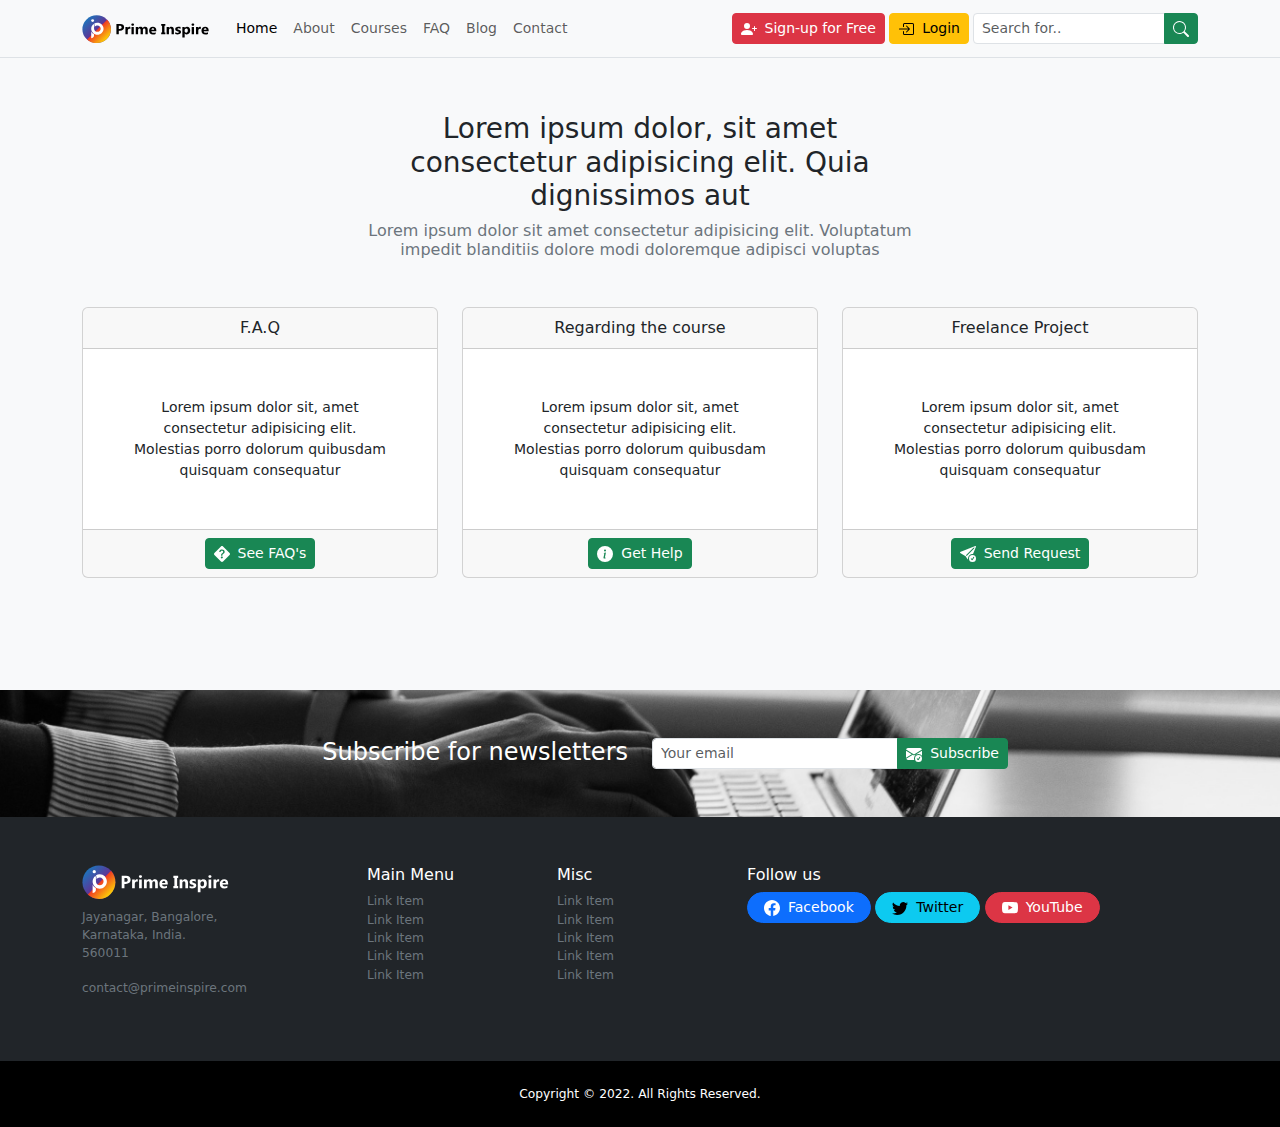
<file: contact.html>
<!DOCTYPE html>
<html lang="en">
<head>
    <meta charset="UTF-8">
    <meta http-equiv="X-UA-Compatible" content="IE=edge">
    <meta name="viewport" content="width=device-width, initial-scale=1.0">
    <title>Document</title>
    <link rel="stylesheet" href="https://cdn.jsdelivr.net/npm/bootstrap@5.2.0/dist/css/bootstrap.min.css">
    <link rel="stylesheet" href="style.css">
</head>
<body class="bg-light pt-5">

<!-- Navbar -->
<nav class="navbar navbar-expand-lg bg-light fixed-top border-bottom small blur-filter">
    <div class="container">
        <a href="index.html" class="navbar-brand">
            <img src="img/Prime-Inspire-Logo.svg" alt="">
        </a>
        <button
            class="navbar-toggler border-0"
            type="button"
            data-bs-toggle="collapse"
            data-bs-target="#navbar-content"
            aria-controls="navbar-content"
            aria-expanded="false"
            aria-label="Toggle Navigation">
            <span class="navbar-toggler-icon"></span>
        </button>
        <div class="collapse navbar-collapse" id="navbar-content">
            <ul class="navbar-nav me-auto mb-2 mb-lg-0">
                <li class="nav-item">
                    <a href="index.html" class="nav-link active" aria-current="page">Home</a>
                </li>
                <li class="nav-item">
                    <a href="about.html" class="nav-link">About</a>
                </li>
                <li class="nav-item">
                    <a href="courses.html" class="nav-link">Courses</a>
                </li>
                <li class="nav-item">
                    <a href="faq.html" class="nav-link">FAQ</a>
                </li>
                <li class="nav-item">
                    <a href="blog.html" class="nav-link">Blog</a>
                </li>
                <li class="nav-item">
                    <a href="contact.html" class="nav-link">Contact</a>
                </li>
            </ul>
            <div class="ms-auto me-1 d-grid d-md-block gap-2 mb-2 mb-md-0">
                <a href="#" class="btn btn-sm btn-danger align-items-center d-inline-flex text-center justify-content-center">
                    <svg xmlns="http://www.w3.org/2000/svg" width="16" height="16" fill="currentColor" class="bi bi-person-plus-fill me-2" viewBox="0 0 16 16">
                        <path d="M1 14s-1 0-1-1 1-4 6-4 6 3 6 4-1 1-1 1H1zm5-6a3 3 0 1 0 0-6 3 3 0 0 0 0 6z"/>
                        <path fill-rule="evenodd" d="M13.5 5a.5.5 0 0 1 .5.5V7h1.5a.5.5 0 0 1 0 1H14v1.5a.5.5 0 0 1-1 0V8h-1.5a.5.5 0 0 1 0-1H13V5.5a.5.5 0 0 1 .5-.5z"/>
                    </svg>
                    Sign-up for Free
                </a>
                <a href="#" class="btn btn-sm btn-warning align-items-center d-inline-flex text-center justify-content-center">
                    <svg xmlns="http://www.w3.org/2000/svg" width="16" height="16" fill="currentColor" class="bi bi-box-arrow-in-right me-2" viewBox="0 0 16 16">
                        <path fill-rule="evenodd" d="M6 3.5a.5.5 0 0 1 .5-.5h8a.5.5 0 0 1 .5.5v9a.5.5 0 0 1-.5.5h-8a.5.5 0 0 1-.5-.5v-2a.5.5 0 0 0-1 0v2A1.5 1.5 0 0 0 6.5 14h8a1.5 1.5 0 0 0 1.5-1.5v-9A1.5 1.5 0 0 0 14.5 2h-8A1.5 1.5 0 0 0 5 3.5v2a.5.5 0 0 0 1 0v-2z"/>
                        <path fill-rule="evenodd" d="M11.854 8.354a.5.5 0 0 0 0-.708l-3-3a.5.5 0 1 0-.708.708L10.293 7.5H1.5a.5.5 0 0 0 0 1h8.793l-2.147 2.146a.5.5 0 0 0 .708.708l3-3z"/>
                    </svg>
                    Login
                </a>
            </div>
            <form class="d-flex" role="search">
                <div class="input-group">
                    <input type="search" class="form-control form-control-sm" placeholder="Search for..">
                    <button type="submit" class="btn btn-sm btn-success">
                        <svg xmlns="http://www.w3.org/2000/svg" width="16" height="16" fill="currentColor" class="bi bi-search" viewBox="0 0 16 16">
                            <path d="M11.742 10.344a6.5 6.5 0 1 0-1.397 1.398h-.001c.03.04.062.078.098.115l3.85 3.85a1 1 0 0 0 1.415-1.414l-3.85-3.85a1.007 1.007 0 0 0-.115-.1zM12 6.5a5.5 5.5 0 1 1-11 0 5.5 5.5 0 0 1 11 0z"/>
                        </svg>
                    </button>
                </div>
            </form>
        </div>
    </div>
</nav>
<!-- Navbar -->

<!-- Contact Content -->
<header class="contact-content-header py-5 mb-5">
    <div class="container">
        <div class="row justify-content-center">
            <div class="col-md-6">
                <div class="contact-content-holder text-center py-3 mb-4">
                    <h1 class="fs-3 fw-light">Lorem ipsum dolor, sit amet consectetur adipisicing elit. Quia dignissimos aut</h1>
                    <h2 class="fs-6 fw-normal text-secondary">
                        Lorem ipsum dolor sit amet consectetur adipisicing elit. Voluptatum impedit blanditiis dolore modi doloremque adipisci voluptas
                    </h2>
                </div>
            </div>
        </div>
        <div class="row justify-content-center">
            <div class="col-md-4">
                <div class="card text-center mb-3">
                    <div class="card-header">F.A.Q</div>
                    <div class="card-body p-5">
                        <p class="m-0 small">
                            Lorem ipsum dolor sit, amet consectetur adipisicing elit. Molestias porro dolorum quibusdam quisquam consequatur
                        </p>
                    </div>
                    <div class="card-footer">
                        <a href="faq.html" class="btn btn-success btn-sm d-inline-flex align-items-center">
                            <svg xmlns="http://www.w3.org/2000/svg" width="16" height="16" fill="currentColor" class="bi bi-question-diamond-fill me-2" viewBox="0 0 16 16">
                                <path d="M9.05.435c-.58-.58-1.52-.58-2.1 0L.436 6.95c-.58.58-.58 1.519 0 2.098l6.516 6.516c.58.58 1.519.58 2.098 0l6.516-6.516c.58-.58.58-1.519 0-2.098L9.05.435zM5.495 6.033a.237.237 0 0 1-.24-.247C5.35 4.091 6.737 3.5 8.005 3.5c1.396 0 2.672.73 2.672 2.24 0 1.08-.635 1.594-1.244 2.057-.737.559-1.01.768-1.01 1.486v.105a.25.25 0 0 1-.25.25h-.81a.25.25 0 0 1-.25-.246l-.004-.217c-.038-.927.495-1.498 1.168-1.987.59-.444.965-.736.965-1.371 0-.825-.628-1.168-1.314-1.168-.803 0-1.253.478-1.342 1.134-.018.137-.128.25-.266.25h-.825zm2.325 6.443c-.584 0-1.009-.394-1.009-.927 0-.552.425-.94 1.01-.94.609 0 1.028.388 1.028.94 0 .533-.42.927-1.029.927z"/>
                            </svg>
                            See FAQ's
                        </a>
                    </div>
                </div>
            </div>
            <div class="col-md-4">
                <div class="card text-center mb-3">
                    <div class="card-header">Regarding the course</div>
                    <div class="card-body p-5">
                        <p class="m-0 small">
                            Lorem ipsum dolor sit, amet consectetur adipisicing elit. Molestias porro dolorum quibusdam quisquam consequatur
                        </p>
                    </div>
                    <div class="card-footer">
                        <a 
                            href="#" 
                            class="btn btn-success btn-sm d-inline-flex align-items-center"
                            data-bs-toggle="modal"
                            data-bs-target="#contact_modal">
                            <svg xmlns="http://www.w3.org/2000/svg" width="16" height="16" fill="currentColor" class="bi bi-info-circle-fill me-2" viewBox="0 0 16 16">
                                <path d="M8 16A8 8 0 1 0 8 0a8 8 0 0 0 0 16zm.93-9.412-1 4.705c-.07.34.029.533.304.533.194 0 .487-.07.686-.246l-.088.416c-.287.346-.92.598-1.465.598-.703 0-1.002-.422-.808-1.319l.738-3.468c.064-.293.006-.399-.287-.47l-.451-.081.082-.381 2.29-.287zM8 5.5a1 1 0 1 1 0-2 1 1 0 0 1 0 2z"/>
                            </svg>
                            Get Help
                        </a>
                    </div>
                </div>
            </div>
            <div class="col-md-4">
                <div class="card text-center mb-3">
                    <div class="card-header">Freelance Project</div>
                    <div class="card-body p-5">
                        <p class="m-0 small">
                            Lorem ipsum dolor sit, amet consectetur adipisicing elit. Molestias porro dolorum quibusdam quisquam consequatur
                        </p>
                    </div>
                    <div class="card-footer">
                        <a href="https://linkedin.com/username" class="btn btn-success btn-sm d-inline-flex align-items-center">
                            <svg xmlns="http://www.w3.org/2000/svg" width="16" height="16" fill="currentColor" class="bi bi-send-check-fill me-2" viewBox="0 0 16 16">
                                <path d="M15.964.686a.5.5 0 0 0-.65-.65L.767 5.855H.766l-.452.18a.5.5 0 0 0-.082.887l.41.26.001.002 4.995 3.178 1.59 2.498C8 14 8 13 8 12.5a4.5 4.5 0 0 1 5.026-4.47L15.964.686Zm-1.833 1.89L6.637 10.07l-.215-.338a.5.5 0 0 0-.154-.154l-.338-.215 7.494-7.494 1.178-.471-.47 1.178Z"/>
                                <path d="M16 12.5a3.5 3.5 0 1 1-7 0 3.5 3.5 0 0 1 7 0Zm-1.993-1.679a.5.5 0 0 0-.686.172l-1.17 1.95-.547-.547a.5.5 0 0 0-.708.708l.774.773a.75.75 0 0 0 1.174-.144l1.335-2.226a.5.5 0 0 0-.172-.686Z"/>
                            </svg>
                            Send Request
                        </a>
                    </div>
                </div>
            </div>
        </div>
    </div>
</header>
<!-- Contact Content -->

<!-- Subscribe -->
<section class="subscribe py-5">
    <div class="container">
        <div class="row justify-content-center">
            <div class="col-md-4">
                <div class="subscribe-heading text-white text-md-end text-center">
                    <h5 class="fs-4 fw-light m-0 mb-md-0 mb-3">Subscribe for newsletters</h5>
                </div>
            </div>
            <div class="col-md-4">
                <form class="d-flex justify-content-center">
                    <div class="input-group">
                        <input type="email" class="form-control form-control-sm" placeholder="Your email">
                        <button type="submit" class="btn btn-sm btn-success d-inline-flex align-items-center">
                            <svg xmlns="http://www.w3.org/2000/svg" width="16" height="16" fill="currentColor" class="me-2 bi bi-envelope-check-fill" viewBox="0 0 16 16">
                                <path d="M.05 3.555A2 2 0 0 1 2 2h12a2 2 0 0 1 1.95 1.555L8 8.414.05 3.555ZM0 4.697v7.104l5.803-3.558L0 4.697ZM6.761 8.83l-6.57 4.026A2 2 0 0 0 2 14h6.256A4.493 4.493 0 0 1 8 12.5a4.49 4.49 0 0 1 1.606-3.446l-.367-.225L8 9.586l-1.239-.757ZM16 4.697v4.974A4.491 4.491 0 0 0 12.5 8a4.49 4.49 0 0 0-1.965.45l-.338-.207L16 4.697Z"/>
                                <path d="M16 12.5a3.5 3.5 0 1 1-7 0 3.5 3.5 0 0 1 7 0Zm-1.993-1.679a.5.5 0 0 0-.686.172l-1.17 1.95-.547-.547a.5.5 0 0 0-.708.708l.774.773a.75.75 0 0 0 1.174-.144l1.335-2.226a.5.5 0 0 0-.172-.686Z"/>
                            </svg>
                            Subscribe
                        </button>
                    </div>
                </form>
            </div>
        </div>
    </div>
</section>
<!-- Subscribe -->

<!-- Main Footer -->
<footer class="main-footer text-bg-dark py-5 small">
    <div class="container">
        <div class="row justify-content-center">
            <div class="col-md-3">
                <div class="brand-icon mb-2">
                    <img src="img/Prime-Inspire-Logo-dark.svg" alt="">
                </div>
                <address class="small text-secondary">
                    Jayanagar, Bangalore, <br>
                    Karnataka, India. <br>
                    560011
                </address>
                <p class="small text-secondary">
                    contact&commat;primeinspire.com
                </p>
            </div>
            <div class="col-md-2">
                <h6>Main Menu</h6>
                <ul class="list-unstyled small">
                    <li><a href="#" class="text-decoration-none text-secondary">Link Item</a></li>
                    <li><a href="#" class="text-decoration-none text-secondary">Link Item</a></li>
                    <li><a href="#" class="text-decoration-none text-secondary">Link Item</a></li>
                    <li><a href="#" class="text-decoration-none text-secondary">Link Item</a></li>
                    <li><a href="#" class="text-decoration-none text-secondary">Link Item</a></li>
                </ul>
            </div>
            <div class="col-md-2">
                <h6>Misc</h6>
                <ul class="list-unstyled small">
                    <li><a href="#" class="text-decoration-none text-secondary">Link Item</a></li>
                    <li><a href="#" class="text-decoration-none text-secondary">Link Item</a></li>
                    <li><a href="#" class="text-decoration-none text-secondary">Link Item</a></li>
                    <li><a href="#" class="text-decoration-none text-secondary">Link Item</a></li>
                    <li><a href="#" class="text-decoration-none text-secondary">Link Item</a></li>
                </ul>
            </div>
            <div class="col-md-5">
                <h6>Follow us</h6>
                <p>
                    <a href="#" class="btn btn-sm btn-primary rounded-pill px-md-3 d-inline-flex align-items-center mb-2">
                        <svg xmlns="http://www.w3.org/2000/svg" width="16" height="16" fill="currentColor" class="bi bi-facebook me-md-2" viewBox="0 0 16 16">
                            <path d="M16 8.049c0-4.446-3.582-8.05-8-8.05C3.58 0-.002 3.603-.002 8.05c0 4.017 2.926 7.347 6.75 7.951v-5.625h-2.03V8.05H6.75V6.275c0-2.017 1.195-3.131 3.022-3.131.876 0 1.791.157 1.791.157v1.98h-1.009c-.993 0-1.303.621-1.303 1.258v1.51h2.218l-.354 2.326H9.25V16c3.824-.604 6.75-3.934 6.75-7.951z"/>
                        </svg>
                        <span class="d-md-block d-none">Facebook</span>
                    </a>
                    <a href="#" class="btn btn-sm btn-info rounded-pill px-md-3 d-inline-flex align-items-center mb-2">
                        <svg xmlns="http://www.w3.org/2000/svg" width="16" height="16" fill="currentColor" class="bi bi-twitter me-md-2" viewBox="0 0 16 16">
                            <path d="M5.026 15c6.038 0 9.341-5.003 9.341-9.334 0-.14 0-.282-.006-.422A6.685 6.685 0 0 0 16 3.542a6.658 6.658 0 0 1-1.889.518 3.301 3.301 0 0 0 1.447-1.817 6.533 6.533 0 0 1-2.087.793A3.286 3.286 0 0 0 7.875 6.03a9.325 9.325 0 0 1-6.767-3.429 3.289 3.289 0 0 0 1.018 4.382A3.323 3.323 0 0 1 .64 6.575v.045a3.288 3.288 0 0 0 2.632 3.218 3.203 3.203 0 0 1-.865.115 3.23 3.23 0 0 1-.614-.057 3.283 3.283 0 0 0 3.067 2.277A6.588 6.588 0 0 1 .78 13.58a6.32 6.32 0 0 1-.78-.045A9.344 9.344 0 0 0 5.026 15z"/>
                        </svg>
                        <span class="d-md-block d-none">Twitter</span>
                    </a>
                    <a href="#" class="btn btn-sm btn-danger rounded-pill px-md-3 d-inline-flex align-items-center mb-2">
                        <svg xmlns="http://www.w3.org/2000/svg" width="16" height="16" fill="currentColor" class="bi bi-youtube me-md-2" viewBox="0 0 16 16">
                            <path d="M8.051 1.999h.089c.822.003 4.987.033 6.11.335a2.01 2.01 0 0 1 1.415 1.42c.101.38.172.883.22 1.402l.01.104.022.26.008.104c.065.914.073 1.77.074 1.957v.075c-.001.194-.01 1.108-.082 2.06l-.008.105-.009.104c-.05.572-.124 1.14-.235 1.558a2.007 2.007 0 0 1-1.415 1.42c-1.16.312-5.569.334-6.18.335h-.142c-.309 0-1.587-.006-2.927-.052l-.17-.006-.087-.004-.171-.007-.171-.007c-1.11-.049-2.167-.128-2.654-.26a2.007 2.007 0 0 1-1.415-1.419c-.111-.417-.185-.986-.235-1.558L.09 9.82l-.008-.104A31.4 31.4 0 0 1 0 7.68v-.123c.002-.215.01-.958.064-1.778l.007-.103.003-.052.008-.104.022-.26.01-.104c.048-.519.119-1.023.22-1.402a2.007 2.007 0 0 1 1.415-1.42c.487-.13 1.544-.21 2.654-.26l.17-.007.172-.006.086-.003.171-.007A99.788 99.788 0 0 1 7.858 2h.193zM6.4 5.209v4.818l4.157-2.408L6.4 5.209z"/>
                        </svg>
                        <span class="d-md-block d-none">YouTube</span>
                    </a>
                </p>
            </div>
        </div>
    </div>
</footer>
<!-- Main Footer -->

<!-- Copyright -->
<div class="copy py-4 small" style="background-color: black;">
    <div class="container">
        <div class="row justify-content-center text-center text-white">
            <p class="m-0 small">Copyright &copy; 2022. All Rights Reserved. </p>
        </div>
    </div>
</div>
<!-- Copyright -->

<!-- Mobile Padding -->
<div class="mobile-padding pt-5 pb-4 d-md-none" style="background-color: black;"></div>
<!-- Mobile Padding -->

<!-- Sticky Footer -->
<div class="d-md-none d-block d-flex p-3 fixed-bottom justify-content-center blur-filter shadow-lg">
    <a href="#" class="rounded-pill btn btn-sm btn-warning small px-3 fw-bold d-inline-flex align-items-center">
        <svg xmlns="http://www.w3.org/2000/svg" width="16" height="16" fill="currentColor" class="bi bi-person-check-fill me-2" viewBox="0 0 16 16">
            <path fill-rule="evenodd" d="M15.854 5.146a.5.5 0 0 1 0 .708l-3 3a.5.5 0 0 1-.708 0l-1.5-1.5a.5.5 0 0 1 .708-.708L12.5 7.793l2.646-2.647a.5.5 0 0 1 .708 0z"/>
            <path d="M1 14s-1 0-1-1 1-4 6-4 6 3 6 4-1 1-1 1H1zm5-6a3 3 0 1 0 0-6 3 3 0 0 0 0 6z"/>
        </svg>
        Sign-up for Free
    </a>
</div>
<!-- Sticky Footer -->

<!-- Contact Modal -->
<div 
    class="modal fade" 
    id="contact_modal" 
    tabindex="-1" 
    aria-labelledby="contact_modal" 
    aria-hidden="true" 
    data-bs-backdrop="static" 
    data-bs-keyboard="false">
    <div class="modal-dialog modal-dialog-centered">
        <div class="modal-content">
            <div class="modal-header text-bg-dark">
                <h5 class="modal-title">Get Help</h5>
                <button
                    type="button"
                    class="btn-close btn-close-white"
                    data-bs-dismiss="modal"
                    aria-label="Close">
                </button>
            </div>
            <div class="modal-body">
                <form>
                    <div class="row gx-2">
                        <div class="col-md-6">
                            <div class="mb-2">
                                <input type="text" class="form-control form-control-sm" placeholder="First Name" required>
                            </div>
                        </div>
                        <div class="col-md-6">
                            <div class="mb-2">
                                <input type="text" class="form-control form-control-sm" placeholder="Last Name" required>
                            </div>
                        </div>
                        <div class="col-md-12">
                            <div class="mb-2">
                                <input type="email" class="form-control form-control-sm" placeholder="Your Email" required>
                            </div>
                        </div>
                        <div class="col-md-12">
                            <div class="mb-2">
                                <input type="text" class="form-control form-control-sm" placeholder="Subject" required>
                            </div>
                        </div>
                        <div class="col-md-12">
                            <div class="mb-2">
                                <textarea rows="5" class="form-control form-control-sm" placeholder="Message"></textarea>    
                            </div>
                        </div>
                        <div class="col-md-12">
                            <div class="d-grid mb-2">
                                <button type="submit" class="btn btn-sm btn-success d-inline-flex align-items-center justify-content-center">
                                    <svg xmlns="http://www.w3.org/2000/svg" width="16" height="16" fill="currentColor" class="bi bi-envelope-check-fill me-2" viewBox="0 0 16 16">
                                        <path d="M.05 3.555A2 2 0 0 1 2 2h12a2 2 0 0 1 1.95 1.555L8 8.414.05 3.555ZM0 4.697v7.104l5.803-3.558L0 4.697ZM6.761 8.83l-6.57 4.026A2 2 0 0 0 2 14h6.256A4.493 4.493 0 0 1 8 12.5a4.49 4.49 0 0 1 1.606-3.446l-.367-.225L8 9.586l-1.239-.757ZM16 4.697v4.974A4.491 4.491 0 0 0 12.5 8a4.49 4.49 0 0 0-1.965.45l-.338-.207L16 4.697Z"/>
                                        <path d="M16 12.5a3.5 3.5 0 1 1-7 0 3.5 3.5 0 0 1 7 0Zm-1.993-1.679a.5.5 0 0 0-.686.172l-1.17 1.95-.547-.547a.5.5 0 0 0-.708.708l.774.773a.75.75 0 0 0 1.174-.144l1.335-2.226a.5.5 0 0 0-.172-.686Z"/>
                                    </svg>
                                    Subscribe
                                </button>
                            </div>
                        </div>
                    </div>
                </form>
            </div>
        </div>
    </div>
</div>
<!-- Contact Modal -->

<script src="https://cdn.jsdelivr.net/npm/bootstrap@5.2.0/dist/js/bootstrap.bundle.min.js"></script>
</body>
</html>
</file>
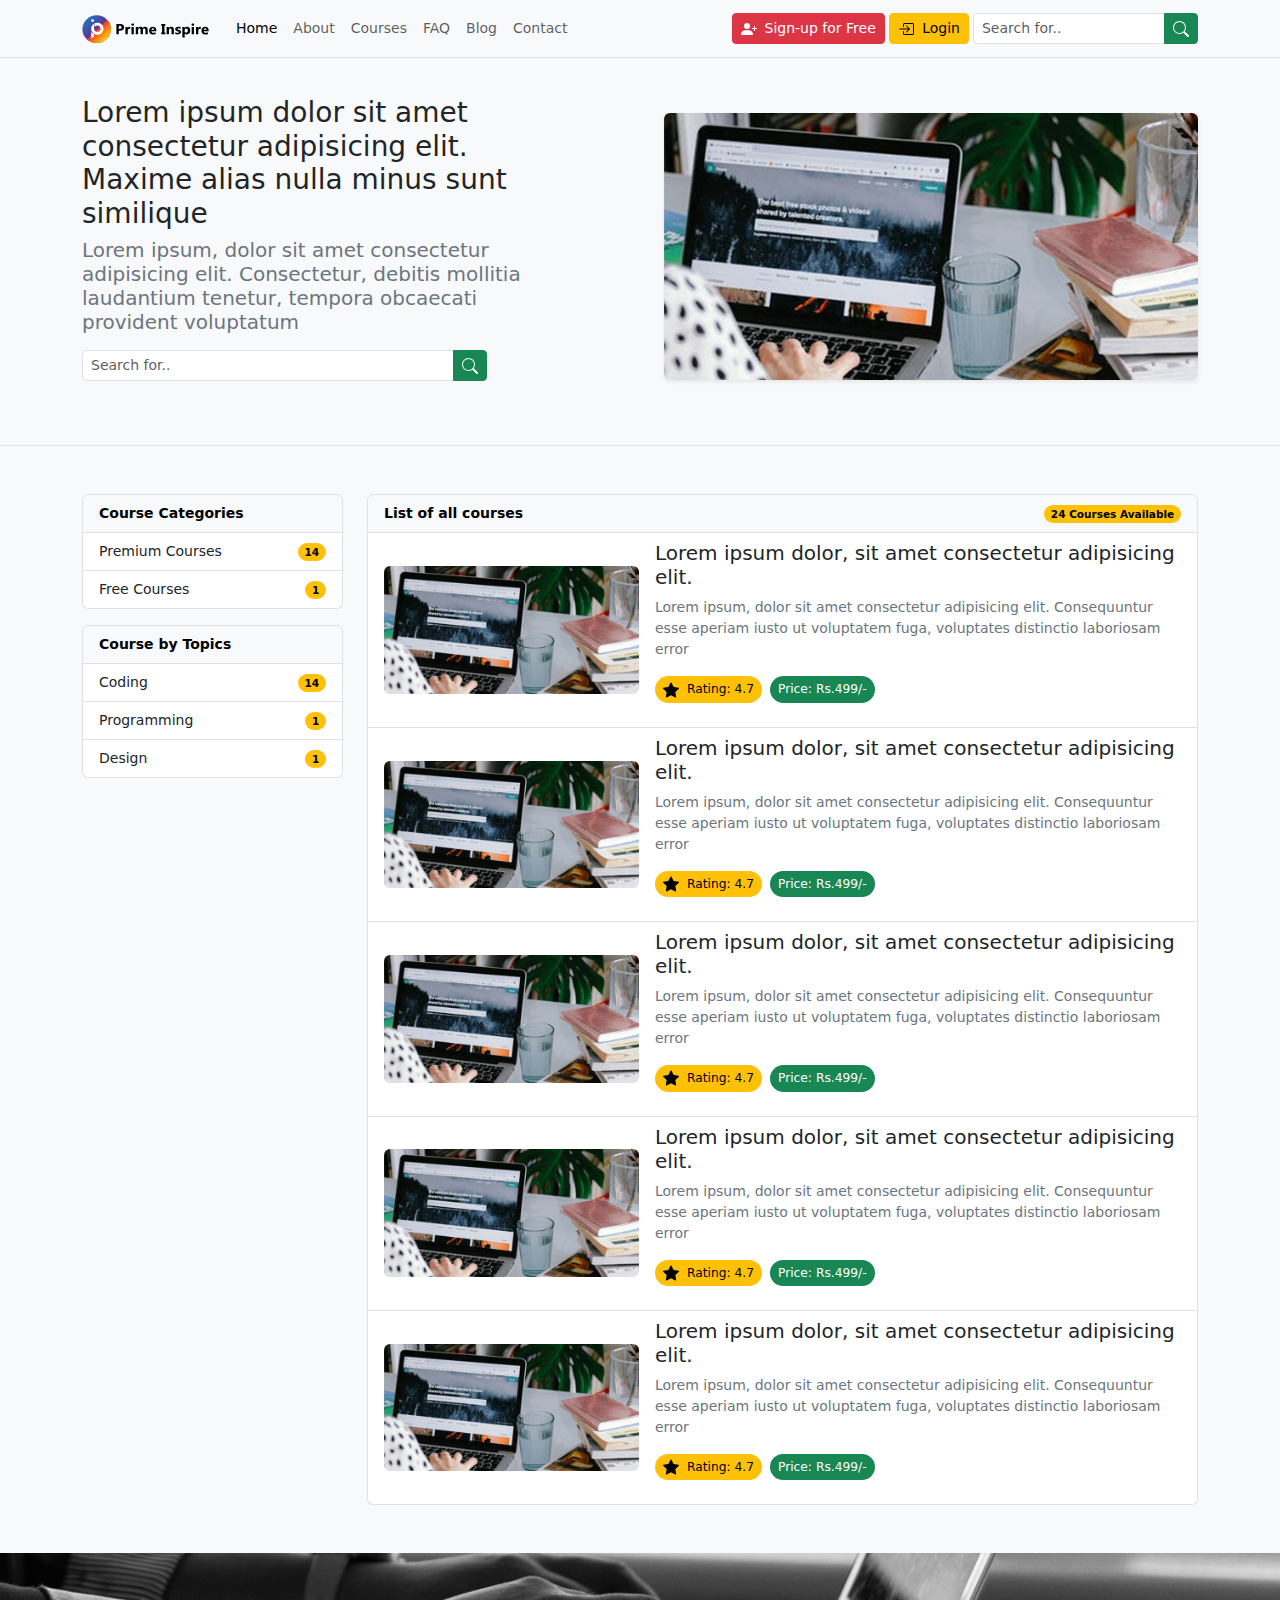
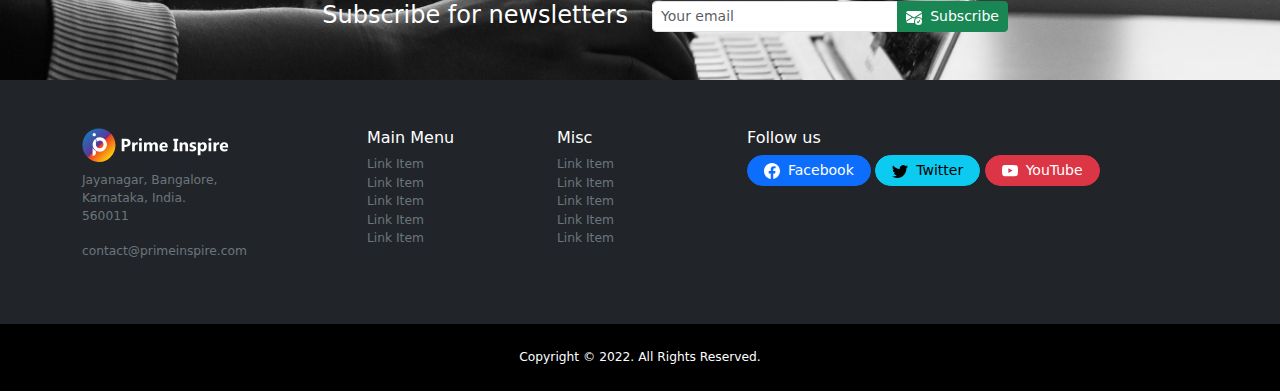
<file: courses.html>
<!DOCTYPE html>
<html lang="en">
<head>
    <meta charset="UTF-8">
    <meta http-equiv="X-UA-Compatible" content="IE=edge">
    <meta name="viewport" content="width=device-width, initial-scale=1.0">
    <title>Document</title>
    <link rel="stylesheet" href="https://cdn.jsdelivr.net/npm/bootstrap@5.2.0/dist/css/bootstrap.min.css">
    <link rel="stylesheet" href="style.css">
</head>
<body class="bg-light pt-5">

<!-- Navbar -->
<nav class="navbar navbar-expand-lg bg-light fixed-top border-bottom small blur-filter">
    <div class="container">
        <a href="index.html" class="navbar-brand">
            <img src="img/Prime-Inspire-Logo.svg" alt="">
        </a>
        <button
            class="navbar-toggler border-0"
            type="button"
            data-bs-toggle="collapse"
            data-bs-target="#navbar-content"
            aria-controls="navbar-content"
            aria-expanded="false"
            aria-label="Toggle Navigation">
            <span class="navbar-toggler-icon"></span>
        </button>
        <div class="collapse navbar-collapse" id="navbar-content">
            <ul class="navbar-nav me-auto mb-2 mb-lg-0">
                <li class="nav-item">
                    <a href="index.html" class="nav-link active" aria-current="page">Home</a>
                </li>
                <li class="nav-item">
                    <a href="about.html" class="nav-link">About</a>
                </li>
                <li class="nav-item">
                    <a href="courses.html" class="nav-link">Courses</a>
                </li>
                <li class="nav-item">
                    <a href="faq.html" class="nav-link">FAQ</a>
                </li>
                <li class="nav-item">
                    <a href="blog.html" class="nav-link">Blog</a>
                </li>
                <li class="nav-item">
                    <a href="contact.html" class="nav-link">Contact</a>
                </li>
            </ul>
            <div class="ms-auto me-1 d-grid d-md-block gap-2 mb-2 mb-md-0">
                <a href="#" class="btn btn-sm btn-danger align-items-center d-inline-flex text-center justify-content-center">
                    <svg xmlns="http://www.w3.org/2000/svg" width="16" height="16" fill="currentColor" class="bi bi-person-plus-fill me-2" viewBox="0 0 16 16">
                        <path d="M1 14s-1 0-1-1 1-4 6-4 6 3 6 4-1 1-1 1H1zm5-6a3 3 0 1 0 0-6 3 3 0 0 0 0 6z"/>
                        <path fill-rule="evenodd" d="M13.5 5a.5.5 0 0 1 .5.5V7h1.5a.5.5 0 0 1 0 1H14v1.5a.5.5 0 0 1-1 0V8h-1.5a.5.5 0 0 1 0-1H13V5.5a.5.5 0 0 1 .5-.5z"/>
                    </svg>
                    Sign-up for Free
                </a>
                <a href="#" class="btn btn-sm btn-warning align-items-center d-inline-flex text-center justify-content-center">
                    <svg xmlns="http://www.w3.org/2000/svg" width="16" height="16" fill="currentColor" class="bi bi-box-arrow-in-right me-2" viewBox="0 0 16 16">
                        <path fill-rule="evenodd" d="M6 3.5a.5.5 0 0 1 .5-.5h8a.5.5 0 0 1 .5.5v9a.5.5 0 0 1-.5.5h-8a.5.5 0 0 1-.5-.5v-2a.5.5 0 0 0-1 0v2A1.5 1.5 0 0 0 6.5 14h8a1.5 1.5 0 0 0 1.5-1.5v-9A1.5 1.5 0 0 0 14.5 2h-8A1.5 1.5 0 0 0 5 3.5v2a.5.5 0 0 0 1 0v-2z"/>
                        <path fill-rule="evenodd" d="M11.854 8.354a.5.5 0 0 0 0-.708l-3-3a.5.5 0 1 0-.708.708L10.293 7.5H1.5a.5.5 0 0 0 0 1h8.793l-2.147 2.146a.5.5 0 0 0 .708.708l3-3z"/>
                    </svg>
                    Login
                </a>
            </div>
            <form class="d-flex" role="search">
                <div class="input-group">
                    <input type="search" class="form-control form-control-sm" placeholder="Search for..">
                    <button type="submit" class="btn btn-sm btn-success">
                        <svg xmlns="http://www.w3.org/2000/svg" width="16" height="16" fill="currentColor" class="bi bi-search" viewBox="0 0 16 16">
                            <path d="M11.742 10.344a6.5 6.5 0 1 0-1.397 1.398h-.001c.03.04.062.078.098.115l3.85 3.85a1 1 0 0 0 1.415-1.414l-3.85-3.85a1.007 1.007 0 0 0-.115-.1zM12 6.5a5.5 5.5 0 1 1-11 0 5.5 5.5 0 0 1 11 0z"/>
                        </svg>
                    </button>
                </div>
            </form>
        </div>
    </div>
</nav>
<!-- Navbar -->

<!-- Courses Banner -->
<header class="courses-header py-5 border-bottom">
    <div class="container">
        <div class="row align-items-center gx-md-5">
            <div class="col-md-6">
                <div class="home-header-text-holder pe-md-5">
                    <h1 class="fs-3 fw-normal">Lorem ipsum dolor sit amet consectetur adipisicing elit. Maxime alias nulla minus sunt similique</h1>
                    <h2 class="fs-5 fw-light text-secondary">Lorem ipsum, dolor sit amet consectetur adipisicing elit. Consectetur, debitis mollitia laudantium tenetur, tempora obcaecati provident voluptatum</h2>
                    <div class="col-md-10 my-3 courses-search-form">
                        <form class="d-flex" role="search">
                            <div class="input-group">
                                <input type="search" class="form-control form-control-sm" placeholder="Search for..">
                                <button type="submit" class="btn btn-sm btn-success">
                                    <svg xmlns="http://www.w3.org/2000/svg" width="16" height="16" fill="currentColor" class="bi bi-search" viewBox="0 0 16 16">
                                        <path d="M11.742 10.344a6.5 6.5 0 1 0-1.397 1.398h-.001c.03.04.062.078.098.115l3.85 3.85a1 1 0 0 0 1.415-1.414l-3.85-3.85a1.007 1.007 0 0 0-.115-.1zM12 6.5a5.5 5.5 0 1 1-11 0 5.5 5.5 0 0 1 11 0z"/>
                                    </svg>
                                </button>
                            </div>
                        </form>
                    </div>
                </div>
            </div>
            <div class="col-md-6">
                <div class="home-header-image-holder">
                    <img class="rounded img-fuild shadow-sm full-width" src="img/main-header.jpg" alt="">
                </div>
            </div>
        </div>
    </div>
</header>
<!-- Courses Banner -->

<!-- Courses List -->
<section class="courses-list py-5">
    <div class="container">
        <div class="row">
            <div class="col-md-3">
                <div class="list-group small mb-3">
                    <div class="list-group-item text-bg-light fw-bold">Course Categories</div>
                    <a href="#" class="list-group-item list-group-item-action d-flex justify-content-between align-items-center">
                        Premium Courses
                        <span class="badge text-bg-warning rounded-pill">14</span>
                    </a>
                    <a href="#" class="list-group-item list-group-item-action d-flex justify-content-between align-items-center">
                        Free Courses
                        <span class="badge text-bg-warning rounded-pill">1</span>
                    </a>
                </div>
                <div class="list-group small mb-3">
                    <div class="list-group-item text-bg-light fw-bold">Course by Topics</div>
                    <a href="#" class="list-group-item list-group-item-action d-flex justify-content-between align-items-center">
                        Coding
                        <span class="badge text-bg-warning rounded-pill">14</span>
                    </a>
                    <a href="#" class="list-group-item list-group-item-action d-flex justify-content-between align-items-center">
                        Programming
                        <span class="badge text-bg-warning rounded-pill">1</span>
                    </a>
                    <a href="#" class="list-group-item list-group-item-action d-flex justify-content-between align-items-center">
                        Design
                        <span class="badge text-bg-warning rounded-pill">1</span>
                    </a>
                </div>
            </div>
            <div class="col-md-9">
                <div class="list-group small">
                    <div class="list-group-item text-bg-light fw-bold d-flex justify-content-between align-items-center">
                        List of all courses
                        <span class="badge text-bg-warning rounded-pill">24 Courses Available</span>
                    </div>
                    <a href="single-course.html" class="list-group-item list-group-item-action">
                        <div class="row align-items-center g-3">
                            <div class="col-md-4">
                                <div class="course-image-holder">
                                    <img class="rounded img-fluid mb-md-0 mt-md-0 mt-2" src="img/main-header.jpg" alt="">
                                </div>
                            </div>
                            <div class="col-md-8">
                                <h5>Lorem ipsum dolor, sit amet consectetur adipisicing elit.</h5>
                                <p class="text-secondary">Lorem ipsum, dolor sit amet consectetur adipisicing elit. Consequuntur esse aperiam iusto ut voluptatem fuga, voluptates distinctio laboriosam error</p>
                                <p class="d-inline-flex align-items-center">
                                    <span class="me-2 rounded-pill text-bg-warning px-2 py-1 small d-inline-flex align-items-center">
                                        <svg xmlns="http://www.w3.org/2000/svg" width="16" height="16" fill="currentColor" class="bi bi-star-fill me-2" viewBox="0 0 16 16">
                                            <path d="M3.612 15.443c-.386.198-.824-.149-.746-.592l.83-4.73L.173 6.765c-.329-.314-.158-.888.283-.95l4.898-.696L7.538.792c.197-.39.73-.39.927 0l2.184 4.327 4.898.696c.441.062.612.636.282.95l-3.522 3.356.83 4.73c.078.443-.36.79-.746.592L8 13.187l-4.389 2.256z"/>
                                        </svg>
                                        Rating: 4.7
                                    </span>
                                    <span class="rounded-pill text-bg-success px-2 py-1 small">
                                        Price: Rs.499/-
                                    </span>
                                </p>
                            </div>
                        </div>
                    </a>
                    <a href="single-course.html" class="list-group-item list-group-item-action">
                        <div class="row align-items-center g-3">
                            <div class="col-md-4">
                                <div class="course-image-holder">
                                    <img class="rounded img-fluid mb-md-0 mt-md-0 mt-2" src="img/main-header.jpg" alt="">
                                </div>
                            </div>
                            <div class="col-md-8">
                                <h5>Lorem ipsum dolor, sit amet consectetur adipisicing elit.</h5>
                                <p class="text-secondary">Lorem ipsum, dolor sit amet consectetur adipisicing elit. Consequuntur esse aperiam iusto ut voluptatem fuga, voluptates distinctio laboriosam error</p>
                                <p class="d-inline-flex align-items-center">
                                    <span class="me-2 rounded-pill text-bg-warning px-2 py-1 small d-inline-flex align-items-center">
                                        <svg xmlns="http://www.w3.org/2000/svg" width="16" height="16" fill="currentColor" class="bi bi-star-fill me-2" viewBox="0 0 16 16">
                                            <path d="M3.612 15.443c-.386.198-.824-.149-.746-.592l.83-4.73L.173 6.765c-.329-.314-.158-.888.283-.95l4.898-.696L7.538.792c.197-.39.73-.39.927 0l2.184 4.327 4.898.696c.441.062.612.636.282.95l-3.522 3.356.83 4.73c.078.443-.36.79-.746.592L8 13.187l-4.389 2.256z"/>
                                        </svg>
                                        Rating: 4.7
                                    </span>
                                    <span class="rounded-pill text-bg-success px-2 py-1 small">
                                        Price: Rs.499/-
                                    </span>
                                </p>
                            </div>
                        </div>
                    </a>
                    <a href="single-course.html" class="list-group-item list-group-item-action">
                        <div class="row align-items-center g-3">
                            <div class="col-md-4">
                                <div class="course-image-holder">
                                    <img class="rounded img-fluid mb-md-0 mt-md-0 mt-2" src="img/main-header.jpg" alt="">
                                </div>
                            </div>
                            <div class="col-md-8">
                                <h5>Lorem ipsum dolor, sit amet consectetur adipisicing elit.</h5>
                                <p class="text-secondary">Lorem ipsum, dolor sit amet consectetur adipisicing elit. Consequuntur esse aperiam iusto ut voluptatem fuga, voluptates distinctio laboriosam error</p>
                                <p class="d-inline-flex align-items-center">
                                    <span class="me-2 rounded-pill text-bg-warning px-2 py-1 small d-inline-flex align-items-center">
                                        <svg xmlns="http://www.w3.org/2000/svg" width="16" height="16" fill="currentColor" class="bi bi-star-fill me-2" viewBox="0 0 16 16">
                                            <path d="M3.612 15.443c-.386.198-.824-.149-.746-.592l.83-4.73L.173 6.765c-.329-.314-.158-.888.283-.95l4.898-.696L7.538.792c.197-.39.73-.39.927 0l2.184 4.327 4.898.696c.441.062.612.636.282.95l-3.522 3.356.83 4.73c.078.443-.36.79-.746.592L8 13.187l-4.389 2.256z"/>
                                        </svg>
                                        Rating: 4.7
                                    </span>
                                    <span class="rounded-pill text-bg-success px-2 py-1 small">
                                        Price: Rs.499/-
                                    </span>
                                </p>
                            </div>
                        </div>
                    </a>
                    <a href="single-course.html" class="list-group-item list-group-item-action">
                        <div class="row align-items-center g-3">
                            <div class="col-md-4">
                                <div class="course-image-holder">
                                    <img class="rounded img-fluid mb-md-0 mt-md-0 mt-2" src="img/main-header.jpg" alt="">
                                </div>
                            </div>
                            <div class="col-md-8">
                                <h5>Lorem ipsum dolor, sit amet consectetur adipisicing elit.</h5>
                                <p class="text-secondary">Lorem ipsum, dolor sit amet consectetur adipisicing elit. Consequuntur esse aperiam iusto ut voluptatem fuga, voluptates distinctio laboriosam error</p>
                                <p class="d-inline-flex align-items-center">
                                    <span class="me-2 rounded-pill text-bg-warning px-2 py-1 small d-inline-flex align-items-center">
                                        <svg xmlns="http://www.w3.org/2000/svg" width="16" height="16" fill="currentColor" class="bi bi-star-fill me-2" viewBox="0 0 16 16">
                                            <path d="M3.612 15.443c-.386.198-.824-.149-.746-.592l.83-4.73L.173 6.765c-.329-.314-.158-.888.283-.95l4.898-.696L7.538.792c.197-.39.73-.39.927 0l2.184 4.327 4.898.696c.441.062.612.636.282.95l-3.522 3.356.83 4.73c.078.443-.36.79-.746.592L8 13.187l-4.389 2.256z"/>
                                        </svg>
                                        Rating: 4.7
                                    </span>
                                    <span class="rounded-pill text-bg-success px-2 py-1 small">
                                        Price: Rs.499/-
                                    </span>
                                </p>
                            </div>
                        </div>
                    </a>
                    <a href="single-course.html" class="list-group-item list-group-item-action">
                        <div class="row align-items-center g-3">
                            <div class="col-md-4">
                                <div class="course-image-holder">
                                    <img class="rounded img-fluid mb-md-0 mt-md-0 mt-2" src="img/main-header.jpg" alt="">
                                </div>
                            </div>
                            <div class="col-md-8">
                                <h5>Lorem ipsum dolor, sit amet consectetur adipisicing elit.</h5>
                                <p class="text-secondary">Lorem ipsum, dolor sit amet consectetur adipisicing elit. Consequuntur esse aperiam iusto ut voluptatem fuga, voluptates distinctio laboriosam error</p>
                                <p class="d-inline-flex align-items-center">
                                    <span class="me-2 rounded-pill text-bg-warning px-2 py-1 small d-inline-flex align-items-center">
                                        <svg xmlns="http://www.w3.org/2000/svg" width="16" height="16" fill="currentColor" class="bi bi-star-fill me-2" viewBox="0 0 16 16">
                                            <path d="M3.612 15.443c-.386.198-.824-.149-.746-.592l.83-4.73L.173 6.765c-.329-.314-.158-.888.283-.95l4.898-.696L7.538.792c.197-.39.73-.39.927 0l2.184 4.327 4.898.696c.441.062.612.636.282.95l-3.522 3.356.83 4.73c.078.443-.36.79-.746.592L8 13.187l-4.389 2.256z"/>
                                        </svg>
                                        Rating: 4.7
                                    </span>
                                    <span class="rounded-pill text-bg-success px-2 py-1 small">
                                        Price: Rs.499/-
                                    </span>
                                </p>
                            </div>
                        </div>
                    </a>
                </div>
            </div>
        </div>
    </div>
</section>
<!-- Courses List -->

<!-- Subscribe -->
<section class="subscribe py-5">
    <div class="container">
        <div class="row justify-content-center">
            <div class="col-md-4">
                <div class="subscribe-heading text-white text-md-end text-center">
                    <h5 class="fs-4 fw-light m-0 mb-md-0 mb-3">Subscribe for newsletters</h5>
                </div>
            </div>
            <div class="col-md-4">
                <form class="d-flex justify-content-center">
                    <div class="input-group">
                        <input type="email" class="form-control form-control-sm" placeholder="Your email">
                        <button type="submit" class="btn btn-sm btn-success d-inline-flex align-items-center">
                            <svg xmlns="http://www.w3.org/2000/svg" width="16" height="16" fill="currentColor" class="me-2 bi bi-envelope-check-fill" viewBox="0 0 16 16">
                                <path d="M.05 3.555A2 2 0 0 1 2 2h12a2 2 0 0 1 1.95 1.555L8 8.414.05 3.555ZM0 4.697v7.104l5.803-3.558L0 4.697ZM6.761 8.83l-6.57 4.026A2 2 0 0 0 2 14h6.256A4.493 4.493 0 0 1 8 12.5a4.49 4.49 0 0 1 1.606-3.446l-.367-.225L8 9.586l-1.239-.757ZM16 4.697v4.974A4.491 4.491 0 0 0 12.5 8a4.49 4.49 0 0 0-1.965.45l-.338-.207L16 4.697Z"/>
                                <path d="M16 12.5a3.5 3.5 0 1 1-7 0 3.5 3.5 0 0 1 7 0Zm-1.993-1.679a.5.5 0 0 0-.686.172l-1.17 1.95-.547-.547a.5.5 0 0 0-.708.708l.774.773a.75.75 0 0 0 1.174-.144l1.335-2.226a.5.5 0 0 0-.172-.686Z"/>
                            </svg>
                            Subscribe
                        </button>
                    </div>
                </form>
            </div>
        </div>
    </div>
</section>
<!-- Subscribe -->

<!-- Main Footer -->
<footer class="main-footer text-bg-dark py-5 small">
    <div class="container">
        <div class="row justify-content-center">
            <div class="col-md-3">
                <div class="brand-icon mb-2">
                    <img src="img/Prime-Inspire-Logo-dark.svg" alt="">
                </div>
                <address class="small text-secondary">
                    Jayanagar, Bangalore, <br>
                    Karnataka, India. <br>
                    560011
                </address>
                <p class="small text-secondary">
                    contact&commat;primeinspire.com
                </p>
            </div>
            <div class="col-md-2">
                <h6>Main Menu</h6>
                <ul class="list-unstyled small">
                    <li><a href="#" class="text-decoration-none text-secondary">Link Item</a></li>
                    <li><a href="#" class="text-decoration-none text-secondary">Link Item</a></li>
                    <li><a href="#" class="text-decoration-none text-secondary">Link Item</a></li>
                    <li><a href="#" class="text-decoration-none text-secondary">Link Item</a></li>
                    <li><a href="#" class="text-decoration-none text-secondary">Link Item</a></li>
                </ul>
            </div>
            <div class="col-md-2">
                <h6>Misc</h6>
                <ul class="list-unstyled small">
                    <li><a href="#" class="text-decoration-none text-secondary">Link Item</a></li>
                    <li><a href="#" class="text-decoration-none text-secondary">Link Item</a></li>
                    <li><a href="#" class="text-decoration-none text-secondary">Link Item</a></li>
                    <li><a href="#" class="text-decoration-none text-secondary">Link Item</a></li>
                    <li><a href="#" class="text-decoration-none text-secondary">Link Item</a></li>
                </ul>
            </div>
            <div class="col-md-5">
                <h6>Follow us</h6>
                <p>
                    <a href="#" class="btn btn-sm btn-primary rounded-pill px-md-3 d-inline-flex align-items-center mb-2">
                        <svg xmlns="http://www.w3.org/2000/svg" width="16" height="16" fill="currentColor" class="bi bi-facebook me-md-2" viewBox="0 0 16 16">
                            <path d="M16 8.049c0-4.446-3.582-8.05-8-8.05C3.58 0-.002 3.603-.002 8.05c0 4.017 2.926 7.347 6.75 7.951v-5.625h-2.03V8.05H6.75V6.275c0-2.017 1.195-3.131 3.022-3.131.876 0 1.791.157 1.791.157v1.98h-1.009c-.993 0-1.303.621-1.303 1.258v1.51h2.218l-.354 2.326H9.25V16c3.824-.604 6.75-3.934 6.75-7.951z"/>
                        </svg>
                        <span class="d-md-block d-none">Facebook</span>
                    </a>
                    <a href="#" class="btn btn-sm btn-info rounded-pill px-md-3 d-inline-flex align-items-center mb-2">
                        <svg xmlns="http://www.w3.org/2000/svg" width="16" height="16" fill="currentColor" class="bi bi-twitter me-md-2" viewBox="0 0 16 16">
                            <path d="M5.026 15c6.038 0 9.341-5.003 9.341-9.334 0-.14 0-.282-.006-.422A6.685 6.685 0 0 0 16 3.542a6.658 6.658 0 0 1-1.889.518 3.301 3.301 0 0 0 1.447-1.817 6.533 6.533 0 0 1-2.087.793A3.286 3.286 0 0 0 7.875 6.03a9.325 9.325 0 0 1-6.767-3.429 3.289 3.289 0 0 0 1.018 4.382A3.323 3.323 0 0 1 .64 6.575v.045a3.288 3.288 0 0 0 2.632 3.218 3.203 3.203 0 0 1-.865.115 3.23 3.23 0 0 1-.614-.057 3.283 3.283 0 0 0 3.067 2.277A6.588 6.588 0 0 1 .78 13.58a6.32 6.32 0 0 1-.78-.045A9.344 9.344 0 0 0 5.026 15z"/>
                        </svg>
                        <span class="d-md-block d-none">Twitter</span>
                    </a>
                    <a href="#" class="btn btn-sm btn-danger rounded-pill px-md-3 d-inline-flex align-items-center mb-2">
                        <svg xmlns="http://www.w3.org/2000/svg" width="16" height="16" fill="currentColor" class="bi bi-youtube me-md-2" viewBox="0 0 16 16">
                            <path d="M8.051 1.999h.089c.822.003 4.987.033 6.11.335a2.01 2.01 0 0 1 1.415 1.42c.101.38.172.883.22 1.402l.01.104.022.26.008.104c.065.914.073 1.77.074 1.957v.075c-.001.194-.01 1.108-.082 2.06l-.008.105-.009.104c-.05.572-.124 1.14-.235 1.558a2.007 2.007 0 0 1-1.415 1.42c-1.16.312-5.569.334-6.18.335h-.142c-.309 0-1.587-.006-2.927-.052l-.17-.006-.087-.004-.171-.007-.171-.007c-1.11-.049-2.167-.128-2.654-.26a2.007 2.007 0 0 1-1.415-1.419c-.111-.417-.185-.986-.235-1.558L.09 9.82l-.008-.104A31.4 31.4 0 0 1 0 7.68v-.123c.002-.215.01-.958.064-1.778l.007-.103.003-.052.008-.104.022-.26.01-.104c.048-.519.119-1.023.22-1.402a2.007 2.007 0 0 1 1.415-1.42c.487-.13 1.544-.21 2.654-.26l.17-.007.172-.006.086-.003.171-.007A99.788 99.788 0 0 1 7.858 2h.193zM6.4 5.209v4.818l4.157-2.408L6.4 5.209z"/>
                        </svg>
                        <span class="d-md-block d-none">YouTube</span>
                    </a>
                </p>
            </div>
        </div>
    </div>
</footer>
<!-- Main Footer -->

<!-- Copyright -->
<div class="copy py-4 small" style="background-color: black;">
    <div class="container">
        <div class="row justify-content-center text-center text-white">
            <p class="m-0 small">Copyright &copy; 2022. All Rights Reserved. </p>
        </div>
    </div>
</div>
<!-- Copyright -->

<!-- Mobile Padding -->
<div class="mobile-padding pt-5 pb-4 d-md-none" style="background-color: black;"></div>
<!-- Mobile Padding -->

<!-- Sticky Footer -->
<div class="d-md-none d-block d-flex p-3 fixed-bottom justify-content-center blur-filter shadow-lg">
    <a href="#" class="rounded-pill btn btn-sm btn-warning small px-3 fw-bold d-inline-flex align-items-center">
        <svg xmlns="http://www.w3.org/2000/svg" width="16" height="16" fill="currentColor" class="bi bi-person-check-fill me-2" viewBox="0 0 16 16">
            <path fill-rule="evenodd" d="M15.854 5.146a.5.5 0 0 1 0 .708l-3 3a.5.5 0 0 1-.708 0l-1.5-1.5a.5.5 0 0 1 .708-.708L12.5 7.793l2.646-2.647a.5.5 0 0 1 .708 0z"/>
            <path d="M1 14s-1 0-1-1 1-4 6-4 6 3 6 4-1 1-1 1H1zm5-6a3 3 0 1 0 0-6 3 3 0 0 0 0 6z"/>
        </svg>
        Sign-up for Free
    </a>
</div>
<!-- Sticky Footer -->
    
<script src="https://cdn.jsdelivr.net/npm/bootstrap@5.2.0/dist/js/bootstrap.bundle.min.js"></script>
</body>
</html>
</file>
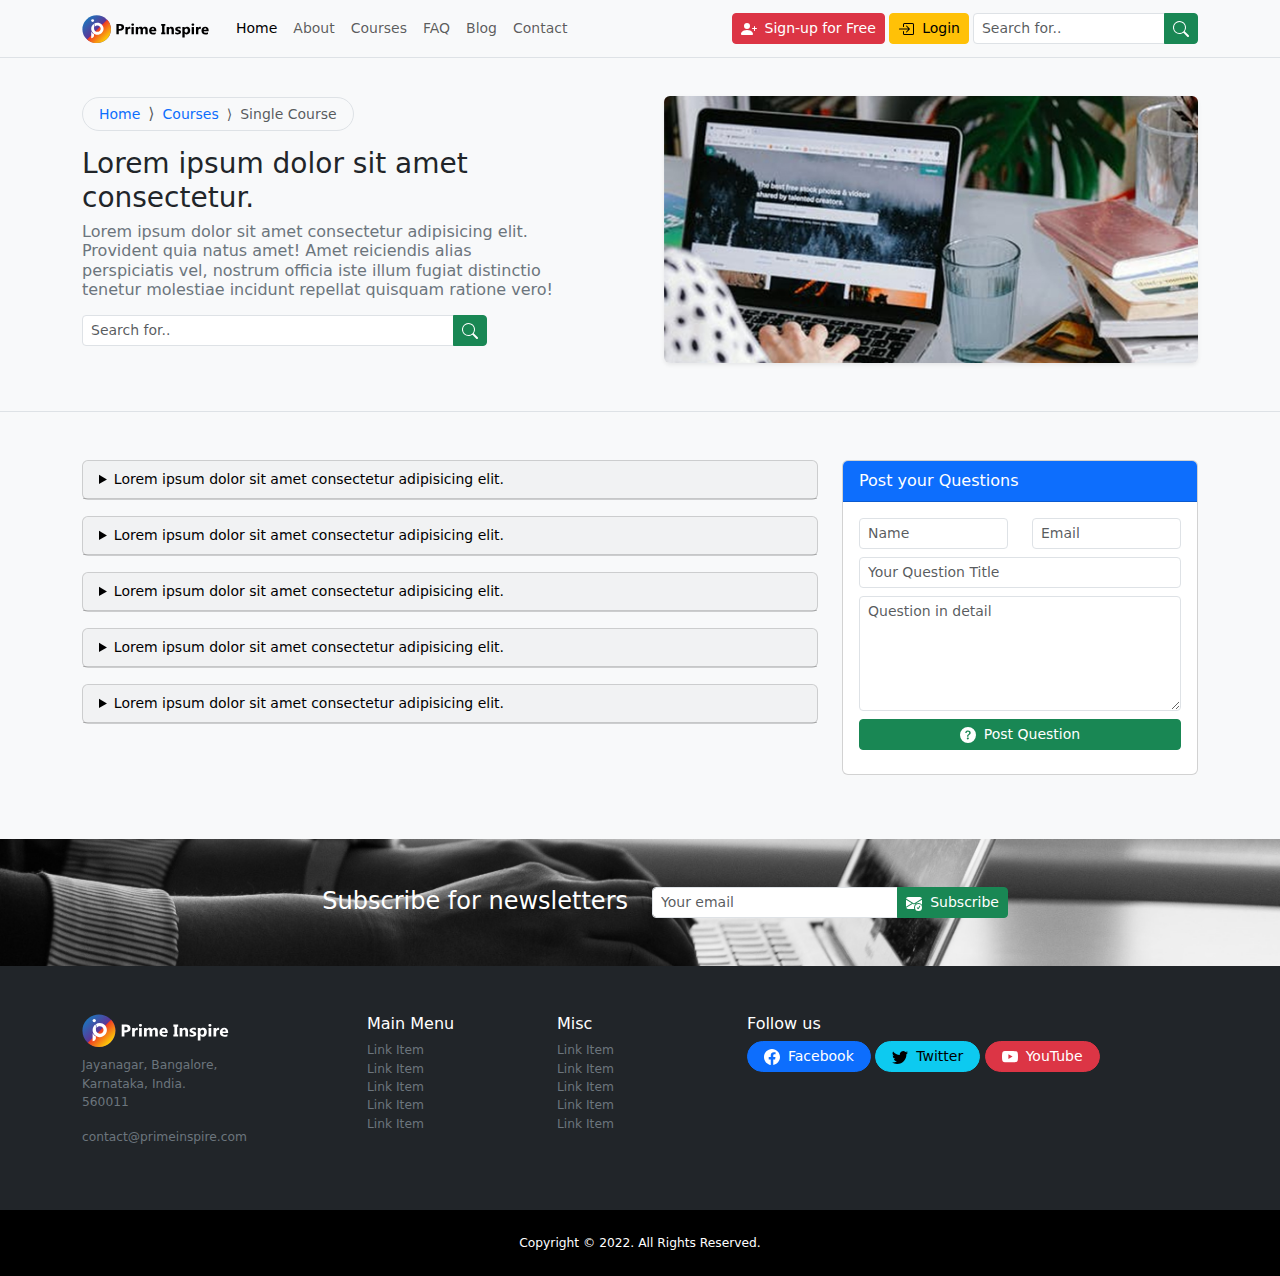
<file: faq.html>
<!DOCTYPE html>
<html lang="en">
<head>
    <meta charset="UTF-8">
    <meta http-equiv="X-UA-Compatible" content="IE=edge">
    <meta name="viewport" content="width=device-width, initial-scale=1.0">
    <title>Document</title>
    <link rel="stylesheet" href="https://cdn.jsdelivr.net/npm/bootstrap@5.2.0/dist/css/bootstrap.min.css">
    <link rel="stylesheet" href="style.css">
</head>
<body class="bg-light pt-5">

<!-- Navbar -->
<nav class="navbar navbar-expand-lg bg-light fixed-top border-bottom small blur-filter">
    <div class="container">
        <a href="index.html" class="navbar-brand">
            <img src="img/Prime-Inspire-Logo.svg" alt="">
        </a>
        <button
            class="navbar-toggler border-0"
            type="button"
            data-bs-toggle="collapse"
            data-bs-target="#navbar-content"
            aria-controls="navbar-content"
            aria-expanded="false"
            aria-label="Toggle Navigation">
            <span class="navbar-toggler-icon"></span>
        </button>
        <div class="collapse navbar-collapse" id="navbar-content">
            <ul class="navbar-nav me-auto mb-2 mb-lg-0">
                <li class="nav-item">
                    <a href="index.html" class="nav-link active" aria-current="page">Home</a>
                </li>
                <li class="nav-item">
                    <a href="about.html" class="nav-link">About</a>
                </li>
                <li class="nav-item">
                    <a href="courses.html" class="nav-link">Courses</a>
                </li>
                <li class="nav-item">
                    <a href="faq.html" class="nav-link">FAQ</a>
                </li>
                <li class="nav-item">
                    <a href="blog.html" class="nav-link">Blog</a>
                </li>
                <li class="nav-item">
                    <a href="contact.html" class="nav-link">Contact</a>
                </li>
            </ul>
            <div class="ms-auto me-1 d-grid d-md-block gap-2 mb-2 mb-md-0">
                <a href="#" class="btn btn-sm btn-danger align-items-center d-inline-flex text-center justify-content-center">
                    <svg xmlns="http://www.w3.org/2000/svg" width="16" height="16" fill="currentColor" class="bi bi-person-plus-fill me-2" viewBox="0 0 16 16">
                        <path d="M1 14s-1 0-1-1 1-4 6-4 6 3 6 4-1 1-1 1H1zm5-6a3 3 0 1 0 0-6 3 3 0 0 0 0 6z"/>
                        <path fill-rule="evenodd" d="M13.5 5a.5.5 0 0 1 .5.5V7h1.5a.5.5 0 0 1 0 1H14v1.5a.5.5 0 0 1-1 0V8h-1.5a.5.5 0 0 1 0-1H13V5.5a.5.5 0 0 1 .5-.5z"/>
                    </svg>
                    Sign-up for Free
                </a>
                <a href="#" class="btn btn-sm btn-warning align-items-center d-inline-flex text-center justify-content-center">
                    <svg xmlns="http://www.w3.org/2000/svg" width="16" height="16" fill="currentColor" class="bi bi-box-arrow-in-right me-2" viewBox="0 0 16 16">
                        <path fill-rule="evenodd" d="M6 3.5a.5.5 0 0 1 .5-.5h8a.5.5 0 0 1 .5.5v9a.5.5 0 0 1-.5.5h-8a.5.5 0 0 1-.5-.5v-2a.5.5 0 0 0-1 0v2A1.5 1.5 0 0 0 6.5 14h8a1.5 1.5 0 0 0 1.5-1.5v-9A1.5 1.5 0 0 0 14.5 2h-8A1.5 1.5 0 0 0 5 3.5v2a.5.5 0 0 0 1 0v-2z"/>
                        <path fill-rule="evenodd" d="M11.854 8.354a.5.5 0 0 0 0-.708l-3-3a.5.5 0 1 0-.708.708L10.293 7.5H1.5a.5.5 0 0 0 0 1h8.793l-2.147 2.146a.5.5 0 0 0 .708.708l3-3z"/>
                    </svg>
                    Login
                </a>
            </div>
            <form class="d-flex" role="search">
                <div class="input-group">
                    <input type="search" class="form-control form-control-sm" placeholder="Search for..">
                    <button type="submit" class="btn btn-sm btn-success">
                        <svg xmlns="http://www.w3.org/2000/svg" width="16" height="16" fill="currentColor" class="bi bi-search" viewBox="0 0 16 16">
                            <path d="M11.742 10.344a6.5 6.5 0 1 0-1.397 1.398h-.001c.03.04.062.078.098.115l3.85 3.85a1 1 0 0 0 1.415-1.414l-3.85-3.85a1.007 1.007 0 0 0-.115-.1zM12 6.5a5.5 5.5 0 1 1-11 0 5.5 5.5 0 0 1 11 0z"/>
                        </svg>
                    </button>
                </div>
            </form>
        </div>
    </div>
</nav>
<!-- Navbar -->

<!-- FAQ Header -->
<header class="faq-header py-5 border-bottom">
    <div class="container">
        <div class="row gx-md-5 align-items-center">
            <div class="col-md-6 order-md-0 order-2">
                <div class="breadcrumb-holder">
                    <nav aria-label="breadcrumb" style="--bs-breadcrumb-divider: '&rang;'";>
                        <ol class="breadcrumb text-bg-light border d-inline-flex align-items-center px-3 py-1 rounded-pill">
                            <li class="breadcrumb-item">
                                <a href="#" class="small text-decoration-none">Home</a>
                            </li>
                            <li class="breadcrumb-item">
                                <a href="#" class="small text-decoration-none">Courses</a>
                            </li>
                            <li class="breadcrumb-item active small" aria-current="page">
                                Single Course
                            </li>
                        </ol>
                    </nav>
                </div>
                <div class="single-course-content-holder pe-md-5 mb-3">
                    <h1 class="fw-normal fs-3">Lorem ipsum dolor sit amet consectetur.</h1>
                    <h2 class="fs-6 small fw-light text-secondary">
                        Lorem ipsum dolor sit amet consectetur adipisicing elit. Provident quia natus amet! Amet reiciendis alias perspiciatis vel, nostrum officia iste illum fugiat distinctio tenetur molestiae incidunt repellat quisquam ratione vero!
                    </h2>
                    <div class="col-md-10 my-3 faq-search-form">
                        <form class="d-flex" role="search">
                            <div class="input-group">
                                <input type="search" class="form-control form-control-sm" placeholder="Search for..">
                                <button type="submit" class="btn btn-sm btn-success">
                                    <svg xmlns="http://www.w3.org/2000/svg" width="16" height="16" fill="currentColor" class="bi bi-search" viewBox="0 0 16 16">
                                        <path d="M11.742 10.344a6.5 6.5 0 1 0-1.397 1.398h-.001c.03.04.062.078.098.115l3.85 3.85a1 1 0 0 0 1.415-1.414l-3.85-3.85a1.007 1.007 0 0 0-.115-.1zM12 6.5a5.5 5.5 0 1 1-11 0 5.5 5.5 0 0 1 11 0z"/>
                                    </svg>
                                </button>
                            </div>
                        </form>
                    </div>
                </div>

            </div>
            <div class="col-md-6">
                <div class="single-course-image mb-md-0 mb-3">
                    <img class="rounded img-fluid full-width shadow-sm" src="img/main-header.jpg" alt="">
                </div>
            </div>
        </div>
    </div>
</header>
<!-- FAQ Header Header -->

<!-- FAQ List -->
<section class="faq-list py-5">
    <div class="container">
        <div class="row">
            <div class="col-md-8">
                <details class="card text-bg-light small mb-3">
                    <summary class="card-header">Lorem ipsum dolor sit amet consectetur adipisicing elit.</summary>
                    <div class="card-body">
                        <p>Lorem, ipsum dolor sit amet consectetur adipisicing elit. Nihil sequi earum, odit, placeat, esse alias sunt quisquam repudiandae molestias reprehenderit corporis tenetur in laboriosam voluptatum debitis aliquid ab dolorem quae!</p>
                    </div>
                </details>
                <details class="card text-bg-light small mb-3">
                    <summary class="card-header">Lorem ipsum dolor sit amet consectetur adipisicing elit.</summary>
                    <div class="card-body">
                        <p>Lorem, ipsum dolor sit amet consectetur adipisicing elit. Nihil sequi earum, odit, placeat, esse alias sunt quisquam repudiandae molestias reprehenderit corporis tenetur in laboriosam voluptatum debitis aliquid ab dolorem quae!</p>
                    </div>
                </details>
                <details class="card text-bg-light small mb-3">
                    <summary class="card-header">Lorem ipsum dolor sit amet consectetur adipisicing elit.</summary>
                    <div class="card-body">
                        <p>Lorem, ipsum dolor sit amet consectetur adipisicing elit. Nihil sequi earum, odit, placeat, esse alias sunt quisquam repudiandae molestias reprehenderit corporis tenetur in laboriosam voluptatum debitis aliquid ab dolorem quae!</p>
                    </div>
                </details>
                <details class="card text-bg-light small mb-3">
                    <summary class="card-header">Lorem ipsum dolor sit amet consectetur adipisicing elit.</summary>
                    <div class="card-body">
                        <p>Lorem, ipsum dolor sit amet consectetur adipisicing elit. Nihil sequi earum, odit, placeat, esse alias sunt quisquam repudiandae molestias reprehenderit corporis tenetur in laboriosam voluptatum debitis aliquid ab dolorem quae!</p>
                    </div>
                </details>
                <details class="card text-bg-light small mb-3">
                    <summary class="card-header">Lorem ipsum dolor sit amet consectetur adipisicing elit.</summary>
                    <div class="card-body">
                        <p>Lorem, ipsum dolor sit amet consectetur adipisicing elit. Nihil sequi earum, odit, placeat, esse alias sunt quisquam repudiandae molestias reprehenderit corporis tenetur in laboriosam voluptatum debitis aliquid ab dolorem quae!</p>
                    </div>
                </details>
            </div>
            <div class="col-md-4">
                <div class="card mb-3">
                    <div class="card-header text-bg-primary">Post your Questions</div>
                    <div class="card-body">
                        <form>
                            <div class="row">
                                <div class="col-md-6">
                                    <div class="mb-2">
                                        <input type="text" class="form-control form-control-sm" placeholder="Name" required>
                                    </div>
                                </div>
                                <div class="col-md-6">
                                    <div class="mb-2">
                                        <input type="email" class="form-control form-control-sm" placeholder="Email" required>
                                    </div>
                                </div>
                                <div class="col-md-12">
                                    <div class="mb-2">
                                        <input type="text" class="form-control form-control-sm" placeholder="Your Question Title" required>
                                    </div>
                                </div>
                                <div class="col-md-12">
                                    <div class="mb-2">
                                        <textarea rows="5" class="form-control form-control-sm" placeholder="Question in detail"></textarea>
                                    </div>
                                </div>
                                <div class="col-md-12">
                                    <div class="d-grid mb-2">
                                        <button type="submit" class="btn btn-sm btn-success d-inline-flex align-items-center justify-content-center">
                                            <svg xmlns="http://www.w3.org/2000/svg" width="16" height="16" fill="currentColor" class="bi bi-question-circle-fill me-2" viewBox="0 0 16 16">
                                                <path d="M16 8A8 8 0 1 1 0 8a8 8 0 0 1 16 0zM5.496 6.033h.825c.138 0 .248-.113.266-.25.09-.656.54-1.134 1.342-1.134.686 0 1.314.343 1.314 1.168 0 .635-.374.927-.965 1.371-.673.489-1.206 1.06-1.168 1.987l.003.217a.25.25 0 0 0 .25.246h.811a.25.25 0 0 0 .25-.25v-.105c0-.718.273-.927 1.01-1.486.609-.463 1.244-.977 1.244-2.056 0-1.511-1.276-2.241-2.673-2.241-1.267 0-2.655.59-2.75 2.286a.237.237 0 0 0 .241.247zm2.325 6.443c.61 0 1.029-.394 1.029-.927 0-.552-.42-.94-1.029-.94-.584 0-1.009.388-1.009.94 0 .533.425.927 1.01.927z"/>
                                            </svg>
                                            Post Question
                                        </button>
                                    </div>
                                </div>
                            </div>
                        </form>
                    </div>
                </div>
            </div>
        </div>
    </div>
</section>
<!-- FAQ List -->

<!-- Subscribe -->
<section class="subscribe py-5">
    <div class="container">
        <div class="row justify-content-center">
            <div class="col-md-4">
                <div class="subscribe-heading text-white text-md-end text-center">
                    <h5 class="fs-4 fw-light m-0 mb-md-0 mb-3">Subscribe for newsletters</h5>
                </div>
            </div>
            <div class="col-md-4">
                <form class="d-flex justify-content-center">
                    <div class="input-group">
                        <input type="email" class="form-control form-control-sm" placeholder="Your email">
                        <button type="submit" class="btn btn-sm btn-success d-inline-flex align-items-center">
                            <svg xmlns="http://www.w3.org/2000/svg" width="16" height="16" fill="currentColor" class="me-2 bi bi-envelope-check-fill" viewBox="0 0 16 16">
                                <path d="M.05 3.555A2 2 0 0 1 2 2h12a2 2 0 0 1 1.95 1.555L8 8.414.05 3.555ZM0 4.697v7.104l5.803-3.558L0 4.697ZM6.761 8.83l-6.57 4.026A2 2 0 0 0 2 14h6.256A4.493 4.493 0 0 1 8 12.5a4.49 4.49 0 0 1 1.606-3.446l-.367-.225L8 9.586l-1.239-.757ZM16 4.697v4.974A4.491 4.491 0 0 0 12.5 8a4.49 4.49 0 0 0-1.965.45l-.338-.207L16 4.697Z"/>
                                <path d="M16 12.5a3.5 3.5 0 1 1-7 0 3.5 3.5 0 0 1 7 0Zm-1.993-1.679a.5.5 0 0 0-.686.172l-1.17 1.95-.547-.547a.5.5 0 0 0-.708.708l.774.773a.75.75 0 0 0 1.174-.144l1.335-2.226a.5.5 0 0 0-.172-.686Z"/>
                            </svg>
                            Subscribe
                        </button>
                    </div>
                </form>
            </div>
        </div>
    </div>
</section>
<!-- Subscribe -->

<!-- Main Footer -->
<footer class="main-footer text-bg-dark py-5 small">
    <div class="container">
        <div class="row justify-content-center">
            <div class="col-md-3">
                <div class="brand-icon mb-2">
                    <img src="img/Prime-Inspire-Logo-dark.svg" alt="">
                </div>
                <address class="small text-secondary">
                    Jayanagar, Bangalore, <br>
                    Karnataka, India. <br>
                    560011
                </address>
                <p class="small text-secondary">
                    contact&commat;primeinspire.com
                </p>
            </div>
            <div class="col-md-2">
                <h6>Main Menu</h6>
                <ul class="list-unstyled small">
                    <li><a href="#" class="text-decoration-none text-secondary">Link Item</a></li>
                    <li><a href="#" class="text-decoration-none text-secondary">Link Item</a></li>
                    <li><a href="#" class="text-decoration-none text-secondary">Link Item</a></li>
                    <li><a href="#" class="text-decoration-none text-secondary">Link Item</a></li>
                    <li><a href="#" class="text-decoration-none text-secondary">Link Item</a></li>
                </ul>
            </div>
            <div class="col-md-2">
                <h6>Misc</h6>
                <ul class="list-unstyled small">
                    <li><a href="#" class="text-decoration-none text-secondary">Link Item</a></li>
                    <li><a href="#" class="text-decoration-none text-secondary">Link Item</a></li>
                    <li><a href="#" class="text-decoration-none text-secondary">Link Item</a></li>
                    <li><a href="#" class="text-decoration-none text-secondary">Link Item</a></li>
                    <li><a href="#" class="text-decoration-none text-secondary">Link Item</a></li>
                </ul>
            </div>
            <div class="col-md-5">
                <h6>Follow us</h6>
                <p>
                    <a href="#" class="btn btn-sm btn-primary rounded-pill px-md-3 d-inline-flex align-items-center mb-2">
                        <svg xmlns="http://www.w3.org/2000/svg" width="16" height="16" fill="currentColor" class="bi bi-facebook me-md-2" viewBox="0 0 16 16">
                            <path d="M16 8.049c0-4.446-3.582-8.05-8-8.05C3.58 0-.002 3.603-.002 8.05c0 4.017 2.926 7.347 6.75 7.951v-5.625h-2.03V8.05H6.75V6.275c0-2.017 1.195-3.131 3.022-3.131.876 0 1.791.157 1.791.157v1.98h-1.009c-.993 0-1.303.621-1.303 1.258v1.51h2.218l-.354 2.326H9.25V16c3.824-.604 6.75-3.934 6.75-7.951z"/>
                        </svg>
                        <span class="d-md-block d-none">Facebook</span>
                    </a>
                    <a href="#" class="btn btn-sm btn-info rounded-pill px-md-3 d-inline-flex align-items-center mb-2">
                        <svg xmlns="http://www.w3.org/2000/svg" width="16" height="16" fill="currentColor" class="bi bi-twitter me-md-2" viewBox="0 0 16 16">
                            <path d="M5.026 15c6.038 0 9.341-5.003 9.341-9.334 0-.14 0-.282-.006-.422A6.685 6.685 0 0 0 16 3.542a6.658 6.658 0 0 1-1.889.518 3.301 3.301 0 0 0 1.447-1.817 6.533 6.533 0 0 1-2.087.793A3.286 3.286 0 0 0 7.875 6.03a9.325 9.325 0 0 1-6.767-3.429 3.289 3.289 0 0 0 1.018 4.382A3.323 3.323 0 0 1 .64 6.575v.045a3.288 3.288 0 0 0 2.632 3.218 3.203 3.203 0 0 1-.865.115 3.23 3.23 0 0 1-.614-.057 3.283 3.283 0 0 0 3.067 2.277A6.588 6.588 0 0 1 .78 13.58a6.32 6.32 0 0 1-.78-.045A9.344 9.344 0 0 0 5.026 15z"/>
                        </svg>
                        <span class="d-md-block d-none">Twitter</span>
                    </a>
                    <a href="#" class="btn btn-sm btn-danger rounded-pill px-md-3 d-inline-flex align-items-center mb-2">
                        <svg xmlns="http://www.w3.org/2000/svg" width="16" height="16" fill="currentColor" class="bi bi-youtube me-md-2" viewBox="0 0 16 16">
                            <path d="M8.051 1.999h.089c.822.003 4.987.033 6.11.335a2.01 2.01 0 0 1 1.415 1.42c.101.38.172.883.22 1.402l.01.104.022.26.008.104c.065.914.073 1.77.074 1.957v.075c-.001.194-.01 1.108-.082 2.06l-.008.105-.009.104c-.05.572-.124 1.14-.235 1.558a2.007 2.007 0 0 1-1.415 1.42c-1.16.312-5.569.334-6.18.335h-.142c-.309 0-1.587-.006-2.927-.052l-.17-.006-.087-.004-.171-.007-.171-.007c-1.11-.049-2.167-.128-2.654-.26a2.007 2.007 0 0 1-1.415-1.419c-.111-.417-.185-.986-.235-1.558L.09 9.82l-.008-.104A31.4 31.4 0 0 1 0 7.68v-.123c.002-.215.01-.958.064-1.778l.007-.103.003-.052.008-.104.022-.26.01-.104c.048-.519.119-1.023.22-1.402a2.007 2.007 0 0 1 1.415-1.42c.487-.13 1.544-.21 2.654-.26l.17-.007.172-.006.086-.003.171-.007A99.788 99.788 0 0 1 7.858 2h.193zM6.4 5.209v4.818l4.157-2.408L6.4 5.209z"/>
                        </svg>
                        <span class="d-md-block d-none">YouTube</span>
                    </a>
                </p>
            </div>
        </div>
    </div>
</footer>
<!-- Main Footer -->

<!-- Copyright -->
<div class="copy py-4 small" style="background-color: black;">
    <div class="container">
        <div class="row justify-content-center text-center text-white">
            <p class="m-0 small">Copyright &copy; 2022. All Rights Reserved. </p>
        </div>
    </div>
</div>
<!-- Copyright -->

<!-- Mobile Padding -->
<div class="mobile-padding pt-5 pb-4 d-md-none" style="background-color: black;"></div>
<!-- Mobile Padding -->

<!-- Sticky Footer -->
<div class="d-md-none d-block d-flex p-3 fixed-bottom justify-content-center blur-filter shadow-lg">
    <a href="#" class="rounded-pill btn btn-sm btn-warning small px-3 fw-bold d-inline-flex align-items-center">
        <svg xmlns="http://www.w3.org/2000/svg" width="16" height="16" fill="currentColor" class="bi bi-person-check-fill me-2" viewBox="0 0 16 16">
            <path fill-rule="evenodd" d="M15.854 5.146a.5.5 0 0 1 0 .708l-3 3a.5.5 0 0 1-.708 0l-1.5-1.5a.5.5 0 0 1 .708-.708L12.5 7.793l2.646-2.647a.5.5 0 0 1 .708 0z"/>
            <path d="M1 14s-1 0-1-1 1-4 6-4 6 3 6 4-1 1-1 1H1zm5-6a3 3 0 1 0 0-6 3 3 0 0 0 0 6z"/>
        </svg>
        Sign-up for Free
    </a>
</div>
<!-- Sticky Footer -->
    
<script src="https://cdn.jsdelivr.net/npm/bootstrap@5.2.0/dist/js/bootstrap.bundle.min.js"></script>
</body>
</html>
</file>
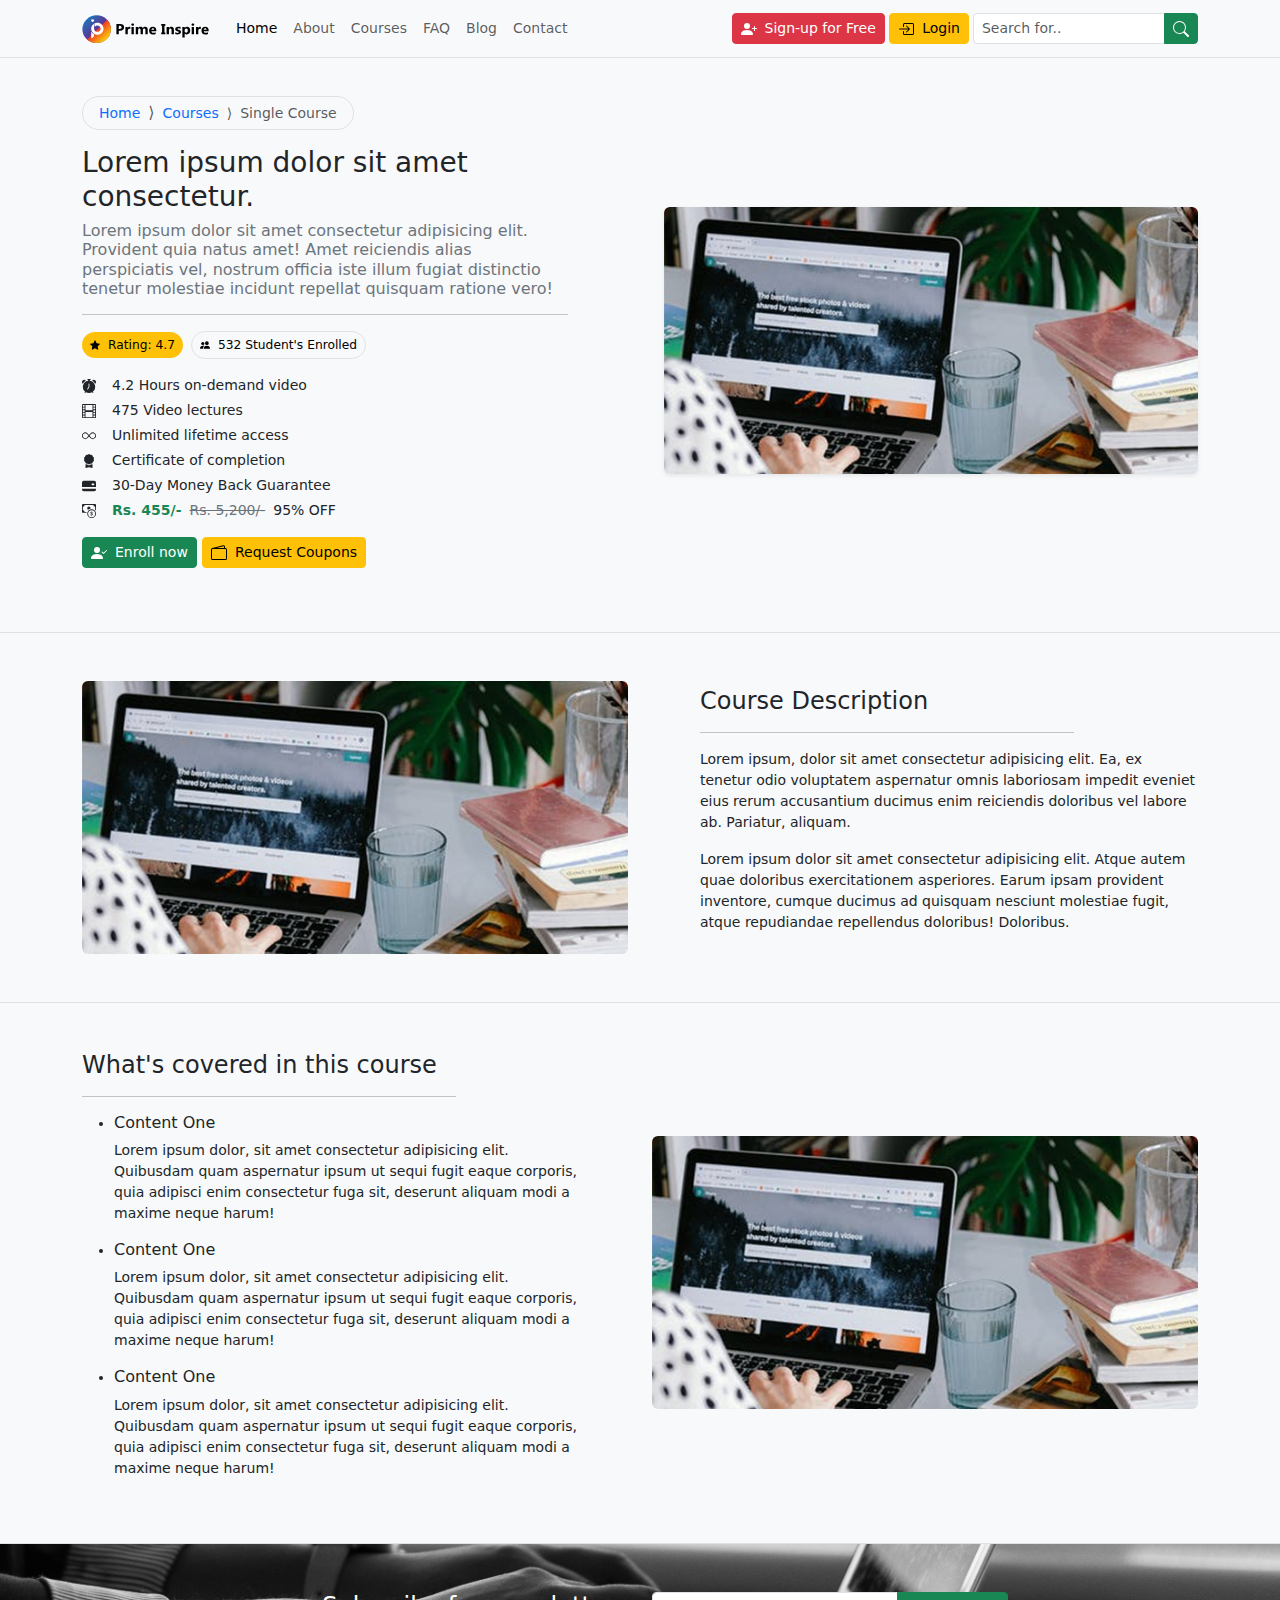
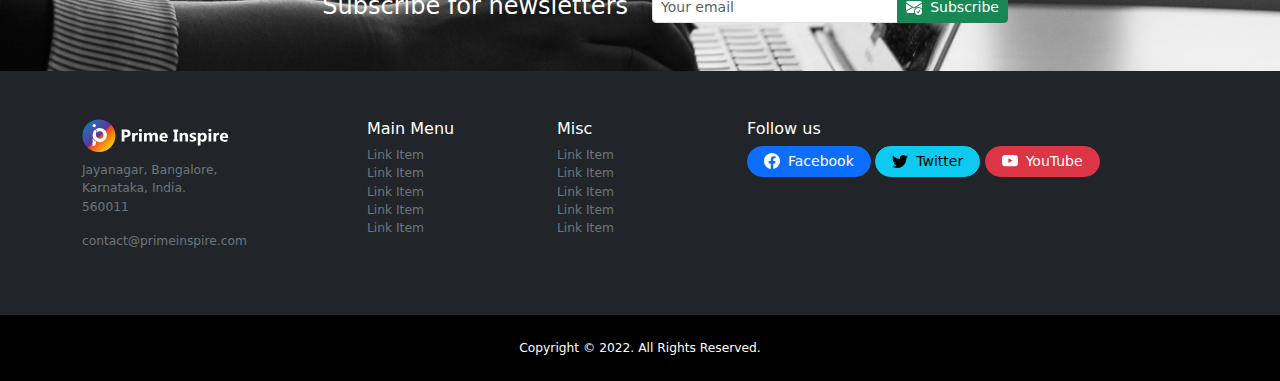
<file: single-course.html>
<!DOCTYPE html>
<html lang="en">
<head>
    <meta charset="UTF-8">
    <meta http-equiv="X-UA-Compatible" content="IE=edge">
    <meta name="viewport" content="width=device-width, initial-scale=1.0">
    <title>Document</title>
    <link rel="stylesheet" href="https://cdn.jsdelivr.net/npm/bootstrap@5.2.0/dist/css/bootstrap.min.css">
    <link rel="stylesheet" href="style.css">
</head>
<body class="bg-light pt-5">

<!-- Navbar -->
<nav class="navbar navbar-expand-lg bg-light fixed-top border-bottom small blur-filter">
    <div class="container">
        <a href="index.html" class="navbar-brand">
            <img src="img/Prime-Inspire-Logo.svg" alt="">
        </a>
        <button
            class="navbar-toggler border-0"
            type="button"
            data-bs-toggle="collapse"
            data-bs-target="#navbar-content"
            aria-controls="navbar-content"
            aria-expanded="false"
            aria-label="Toggle Navigation">
            <span class="navbar-toggler-icon"></span>
        </button>
        <div class="collapse navbar-collapse" id="navbar-content">
            <ul class="navbar-nav me-auto mb-2 mb-lg-0">
                <li class="nav-item">
                    <a href="index.html" class="nav-link active" aria-current="page">Home</a>
                </li>
                <li class="nav-item">
                    <a href="about.html" class="nav-link">About</a>
                </li>
                <li class="nav-item">
                    <a href="courses.html" class="nav-link">Courses</a>
                </li>
                <li class="nav-item">
                    <a href="faq.html" class="nav-link">FAQ</a>
                </li>
                <li class="nav-item">
                    <a href="blog.html" class="nav-link">Blog</a>
                </li>
                <li class="nav-item">
                    <a href="contact.html" class="nav-link">Contact</a>
                </li>
            </ul>
            <div class="ms-auto me-1 d-grid d-md-block gap-2 mb-2 mb-md-0">
                <a href="#" class="btn btn-sm btn-danger align-items-center d-inline-flex text-center justify-content-center">
                    <svg xmlns="http://www.w3.org/2000/svg" width="16" height="16" fill="currentColor" class="bi bi-person-plus-fill me-2" viewBox="0 0 16 16">
                        <path d="M1 14s-1 0-1-1 1-4 6-4 6 3 6 4-1 1-1 1H1zm5-6a3 3 0 1 0 0-6 3 3 0 0 0 0 6z"/>
                        <path fill-rule="evenodd" d="M13.5 5a.5.5 0 0 1 .5.5V7h1.5a.5.5 0 0 1 0 1H14v1.5a.5.5 0 0 1-1 0V8h-1.5a.5.5 0 0 1 0-1H13V5.5a.5.5 0 0 1 .5-.5z"/>
                    </svg>
                    Sign-up for Free
                </a>
                <a href="#" class="btn btn-sm btn-warning align-items-center d-inline-flex text-center justify-content-center">
                    <svg xmlns="http://www.w3.org/2000/svg" width="16" height="16" fill="currentColor" class="bi bi-box-arrow-in-right me-2" viewBox="0 0 16 16">
                        <path fill-rule="evenodd" d="M6 3.5a.5.5 0 0 1 .5-.5h8a.5.5 0 0 1 .5.5v9a.5.5 0 0 1-.5.5h-8a.5.5 0 0 1-.5-.5v-2a.5.5 0 0 0-1 0v2A1.5 1.5 0 0 0 6.5 14h8a1.5 1.5 0 0 0 1.5-1.5v-9A1.5 1.5 0 0 0 14.5 2h-8A1.5 1.5 0 0 0 5 3.5v2a.5.5 0 0 0 1 0v-2z"/>
                        <path fill-rule="evenodd" d="M11.854 8.354a.5.5 0 0 0 0-.708l-3-3a.5.5 0 1 0-.708.708L10.293 7.5H1.5a.5.5 0 0 0 0 1h8.793l-2.147 2.146a.5.5 0 0 0 .708.708l3-3z"/>
                    </svg>
                    Login
                </a>
            </div>
            <form class="d-flex" role="search">
                <div class="input-group">
                    <input type="search" class="form-control form-control-sm" placeholder="Search for..">
                    <button type="submit" class="btn btn-sm btn-success">
                        <svg xmlns="http://www.w3.org/2000/svg" width="16" height="16" fill="currentColor" class="bi bi-search" viewBox="0 0 16 16">
                            <path d="M11.742 10.344a6.5 6.5 0 1 0-1.397 1.398h-.001c.03.04.062.078.098.115l3.85 3.85a1 1 0 0 0 1.415-1.414l-3.85-3.85a1.007 1.007 0 0 0-.115-.1zM12 6.5a5.5 5.5 0 1 1-11 0 5.5 5.5 0 0 1 11 0z"/>
                        </svg>
                    </button>
                </div>
            </form>
        </div>
    </div>
</nav>
<!-- Navbar -->

<!-- Single Course Header -->
<header class="single-course-header py-5 border-bottom">
    <div class="container">
        <div class="row gx-md-5 align-items-center">
            <div class="col-md-6 order-md-0 order-2">
                <div class="breadcrumb-holder">
                    <nav aria-label="breadcrumb" style="--bs-breadcrumb-divider: '&rang;'";>
                        <ol class="breadcrumb text-bg-light border d-inline-flex align-items-center px-3 py-1 rounded-pill">
                            <li class="breadcrumb-item">
                                <a href="#" class="small text-decoration-none">Home</a>
                            </li>
                            <li class="breadcrumb-item">
                                <a href="#" class="small text-decoration-none">Courses</a>
                            </li>
                            <li class="breadcrumb-item active small" aria-current="page">
                                Single Course
                            </li>
                        </ol>
                    </nav>
                </div>
                <div class="single-course-content-holder pe-md-5 mb-3">
                    <h1 class="fw-normal fs-3">Lorem ipsum dolor sit amet consectetur.</h1>
                    <h2 class="fs-6 small fw-light text-secondary">
                        Lorem ipsum dolor sit amet consectetur adipisicing elit. Provident quia natus amet! Amet reiciendis alias perspiciatis vel, nostrum officia iste illum fugiat distinctio tenetur molestiae incidunt repellat quisquam ratione vero!
                    </h2>
                    <hr>
                    <div class="reviews-holder d-inline-flex align-items-center mb-3 small">
                        <span class="rounded-pill text-bg-warning px-2 py-1 small d-inline-flex align-items-center me-2">
                            <svg xmlns="http://www.w3.org/2000/svg" width="10" height="10" fill="currentColor" class="me-2 bi bi-star-fill" viewBox="0 0 16 16">
                                <path d="M3.612 15.443c-.386.198-.824-.149-.746-.592l.83-4.73L.173 6.765c-.329-.314-.158-.888.283-.95l4.898-.696L7.538.792c.197-.39.73-.39.927 0l2.184 4.327 4.898.696c.441.062.612.636.282.95l-3.522 3.356.83 4.73c.078.443-.36.79-.746.592L8 13.187l-4.389 2.256z"/>
                            </svg>
                            Rating: 4.7
                        </span>
                        <span class="rounded-pill text-bg-light px-2 py-1 small d-inline-flex align-items-center border">
                            <svg xmlns="http://www.w3.org/2000/svg" width="10" height="10" fill="currentColor" class="me-2 bi bi-people-fill" viewBox="0 0 16 16">
                                <path d="M7 14s-1 0-1-1 1-4 5-4 5 3 5 4-1 1-1 1H7zm4-6a3 3 0 1 0 0-6 3 3 0 0 0 0 6z"/>
                                <path fill-rule="evenodd" d="M5.216 14A2.238 2.238 0 0 1 5 13c0-1.355.68-2.75 1.936-3.72A6.325 6.325 0 0 0 5 9c-4 0-5 3-5 4s1 1 1 1h4.216z"/>
                                <path d="M4.5 8a2.5 2.5 0 1 0 0-5 2.5 2.5 0 0 0 0 5z"/>
                            </svg>
                            532 Student's Enrolled
                        </span>
                    </div>
                    <div class="course-data mb-2 small">
                        <p class="mb-1 d-flex align-items-center">
                            <svg xmlns="http://www.w3.org/2000/svg" width="14" height="14" fill="currentColor" class="bi bi-alarm-fill me-3" viewBox="0 0 16 16">
                                <path d="M6 .5a.5.5 0 0 1 .5-.5h3a.5.5 0 0 1 0 1H9v1.07a7.001 7.001 0 0 1 3.274 12.474l.601.602a.5.5 0 0 1-.707.708l-.746-.746A6.97 6.97 0 0 1 8 16a6.97 6.97 0 0 1-3.422-.892l-.746.746a.5.5 0 0 1-.707-.708l.602-.602A7.001 7.001 0 0 1 7 2.07V1h-.5A.5.5 0 0 1 6 .5zm2.5 5a.5.5 0 0 0-1 0v3.362l-1.429 2.38a.5.5 0 1 0 .858.515l1.5-2.5A.5.5 0 0 0 8.5 9V5.5zM.86 5.387A2.5 2.5 0 1 1 4.387 1.86 8.035 8.035 0 0 0 .86 5.387zM11.613 1.86a2.5 2.5 0 1 1 3.527 3.527 8.035 8.035 0 0 0-3.527-3.527z"/>
                            </svg>
                            4.2 Hours on-demand video
                        </p>
                        <p class="mb-1 d-flex align-items-center">
                            <svg xmlns="http://www.w3.org/2000/svg" width="14" height="14" fill="currentColor" class="bi bi-film me-3" viewBox="0 0 16 16">
                                <path d="M0 1a1 1 0 0 1 1-1h14a1 1 0 0 1 1 1v14a1 1 0 0 1-1 1H1a1 1 0 0 1-1-1V1zm4 0v6h8V1H4zm8 8H4v6h8V9zM1 1v2h2V1H1zm2 3H1v2h2V4zM1 7v2h2V7H1zm2 3H1v2h2v-2zm-2 3v2h2v-2H1zM15 1h-2v2h2V1zm-2 3v2h2V4h-2zm2 3h-2v2h2V7zm-2 3v2h2v-2h-2zm2 3h-2v2h2v-2z"/>
                            </svg>
                            475 Video lectures
                        </p>
                        <p class="mb-1 d-flex align-items-center">
                            <svg xmlns="http://www.w3.org/2000/svg" width="14" height="14" fill="currentColor" class="bi bi-infinity me-3" viewBox="0 0 16 16">
                                <path d="M5.68 5.792 7.345 7.75 5.681 9.708a2.75 2.75 0 1 1 0-3.916ZM8 6.978 6.416 5.113l-.014-.015a3.75 3.75 0 1 0 0 5.304l.014-.015L8 8.522l1.584 1.865.014.015a3.75 3.75 0 1 0 0-5.304l-.014.015L8 6.978Zm.656.772 1.663-1.958a2.75 2.75 0 1 1 0 3.916L8.656 7.75Z"/>
                            </svg>
                            Unlimited lifetime access
                        </p>
                        <p class="mb-1 d-flex align-items-center">
                            <svg xmlns="http://www.w3.org/2000/svg" width="14" height="14" fill="currentColor" class="bi bi-award-fill me-3" viewBox="0 0 16 16">
                                <path d="m8 0 1.669.864 1.858.282.842 1.68 1.337 1.32L13.4 6l.306 1.854-1.337 1.32-.842 1.68-1.858.282L8 12l-1.669-.864-1.858-.282-.842-1.68-1.337-1.32L2.6 6l-.306-1.854 1.337-1.32.842-1.68L6.331.864 8 0z"/>
                                <path d="M4 11.794V16l4-1 4 1v-4.206l-2.018.306L8 13.126 6.018 12.1 4 11.794z"/>
                            </svg>
                            Certificate of completion
                        </p>
                        <p class="mb-1 d-flex align-items-center">
                            <svg xmlns="http://www.w3.org/2000/svg" width="14" height="14" fill="currentColor" class="bi bi-credit-card-2-back-fill me-3" viewBox="0 0 16 16">
                                <path d="M0 4a2 2 0 0 1 2-2h12a2 2 0 0 1 2 2v5H0V4zm11.5 1a.5.5 0 0 0-.5.5v1a.5.5 0 0 0 .5.5h2a.5.5 0 0 0 .5-.5v-1a.5.5 0 0 0-.5-.5h-2zM0 11v1a2 2 0 0 0 2 2h12a2 2 0 0 0 2-2v-1H0z"/>
                            </svg>
                            30-Day Money Back Guarantee
                        </p>
                        <p class="mb-1 d-flex align-items-center">
                            <svg xmlns="http://www.w3.org/2000/svg" width="14" height="14" fill="currentColor" class="bi bi-cash-coin me-3" viewBox="0 0 16 16">
                                <path fill-rule="evenodd" d="M11 15a4 4 0 1 0 0-8 4 4 0 0 0 0 8zm5-4a5 5 0 1 1-10 0 5 5 0 0 1 10 0z"/>
                                <path d="M9.438 11.944c.047.596.518 1.06 1.363 1.116v.44h.375v-.443c.875-.061 1.386-.529 1.386-1.207 0-.618-.39-.936-1.09-1.1l-.296-.07v-1.2c.376.043.614.248.671.532h.658c-.047-.575-.54-1.024-1.329-1.073V8.5h-.375v.45c-.747.073-1.255.522-1.255 1.158 0 .562.378.92 1.007 1.066l.248.061v1.272c-.384-.058-.639-.27-.696-.563h-.668zm1.36-1.354c-.369-.085-.569-.26-.569-.522 0-.294.216-.514.572-.578v1.1h-.003zm.432.746c.449.104.655.272.655.569 0 .339-.257.571-.709.614v-1.195l.054.012z"/>
                                <path d="M1 0a1 1 0 0 0-1 1v8a1 1 0 0 0 1 1h4.083c.058-.344.145-.678.258-1H3a2 2 0 0 0-2-2V3a2 2 0 0 0 2-2h10a2 2 0 0 0 2 2v3.528c.38.34.717.728 1 1.154V1a1 1 0 0 0-1-1H1z"/>
                                <path d="M9.998 5.083 10 5a2 2 0 1 0-3.132 1.65 5.982 5.982 0 0 1 3.13-1.567z"/>
                            </svg>
                            <strong class="me-2 text-success">Rs. 455/-</strong>  
                            <span class="me-2 text-secondary">
                                <del>Rs. 5,200/-</del> 
                            </span>
                            <span class="me-2">
                                95% OFF
                            </span> 
                        </p>
                    </div>
                    <div class="course-buttons my-3">
                        <div class="d-grid d-md-block gap-2">
                            <a href="#" class="btn btn-sm btn-success d-inline-flex align-items-center">
                                <svg xmlns="http://www.w3.org/2000/svg" width="16" height="16" fill="currentColor" class="me-2 bi bi-person-check-fill" viewBox="0 0 16 16">
                                    <path fill-rule="evenodd" d="M15.854 5.146a.5.5 0 0 1 0 .708l-3 3a.5.5 0 0 1-.708 0l-1.5-1.5a.5.5 0 0 1 .708-.708L12.5 7.793l2.646-2.647a.5.5 0 0 1 .708 0z"/>
                                    <path d="M1 14s-1 0-1-1 1-4 6-4 6 3 6 4-1 1-1 1H1zm5-6a3 3 0 1 0 0-6 3 3 0 0 0 0 6z"/>
                                </svg>
                                Enroll now
                            </a>
                            <a href="#" class="btn btn-sm btn-warning d-inline-flex align-items-center">
                                <svg xmlns="http://www.w3.org/2000/svg" width="16" height="16" fill="currentColor" class="me-2 bi bi-wallet2" viewBox="0 0 16 16">
                                    <path d="M12.136.326A1.5 1.5 0 0 1 14 1.78V3h.5A1.5 1.5 0 0 1 16 4.5v9a1.5 1.5 0 0 1-1.5 1.5h-13A1.5 1.5 0 0 1 0 13.5v-9a1.5 1.5 0 0 1 1.432-1.499L12.136.326zM5.562 3H13V1.78a.5.5 0 0 0-.621-.484L5.562 3zM1.5 4a.5.5 0 0 0-.5.5v9a.5.5 0 0 0 .5.5h13a.5.5 0 0 0 .5-.5v-9a.5.5 0 0 0-.5-.5h-13z"/>
                                </svg>
                                Request Coupons
                            </a>
                        </div>
                    </div>
                </div>

            </div>
            <div class="col-md-6">
                <div class="single-course-image mb-md-0 mb-3">
                    <img class="rounded img-fluid full-width shadow-sm" src="img/main-header.jpg" alt="">
                </div>
            </div>
        </div>
    </div>
</header>
<!-- Single Course Header -->

<!-- Course Description -->
<section class="single-course-description py-5 border-bottom">
    <div class="container">
        <div class="row align-items-center">
            <div class="col-md-6">
                <div class="course-description-image mb-md-0 mb-3">
                    <img class="rounded img-fluid full-width" src="img/main-header.jpg" alt="">
                </div>
            </div>
            <div class="col-md-6">
                <div class="course-description-content small ps-md-5">
                    <h3 class="fs-4">Course Description</h3>
                    <hr class="w-75">
                    <p>Lorem ipsum, dolor sit amet consectetur adipisicing elit. Ea, ex tenetur odio voluptatem aspernatur omnis laboriosam impedit eveniet eius rerum accusantium ducimus enim reiciendis doloribus vel labore ab. Pariatur, aliquam.</p>
                    <p>Lorem ipsum dolor sit amet consectetur adipisicing elit. Atque autem quae doloribus exercitationem asperiores. Earum ipsam provident inventore, cumque ducimus ad quisquam nesciunt molestiae fugit, atque repudiandae repellendus doloribus! Doloribus.</p>
                </div>
            </div>
        </div>
    </div>
</section>
<!-- Course Description -->

<!-- Course Content -->
<section class="course-content py-5 border-bottom">
    <div class="container">
        <div class="row align-items-center">
            <div class="col-md-6 order-md-2">
                <div class="course-content-image mb-md-0 mb-3">
                    <img class="rounded img-fluid full-width" src="img/main-header.jpg" alt="">
                </div>
            </div>
            <div class="col-md-6">
                <div class="course-contents small pe-md-5">
                    <h3 class="fs-4">What's covered in this course</h3>
                    <hr class="w-75">
                    <ul>
                        <li>
                            <h4 class="fs-6">Content One</h4>
                            <p>Lorem ipsum dolor, sit amet consectetur adipisicing elit. Quibusdam quam aspernatur ipsum ut sequi fugit eaque corporis, quia adipisci enim consectetur fuga sit, deserunt aliquam modi a maxime neque harum!</p>
                        </li>
                        <li>
                            <h4 class="fs-6">Content One</h4>
                            <p>Lorem ipsum dolor, sit amet consectetur adipisicing elit. Quibusdam quam aspernatur ipsum ut sequi fugit eaque corporis, quia adipisci enim consectetur fuga sit, deserunt aliquam modi a maxime neque harum!</p>
                        </li>
                        <li>
                            <h4 class="fs-6">Content One</h4>
                            <p>Lorem ipsum dolor, sit amet consectetur adipisicing elit. Quibusdam quam aspernatur ipsum ut sequi fugit eaque corporis, quia adipisci enim consectetur fuga sit, deserunt aliquam modi a maxime neque harum!</p>
                        </li>
                    </ul>
                </div>
            </div>
        </div>
    </div>
</section>
<!-- Course Content -->

<!-- Subscribe -->
<section class="subscribe py-5">
    <div class="container">
        <div class="row justify-content-center">
            <div class="col-md-4">
                <div class="subscribe-heading text-white text-md-end text-center">
                    <h5 class="fs-4 fw-light m-0 mb-md-0 mb-3">Subscribe for newsletters</h5>
                </div>
            </div>
            <div class="col-md-4">
                <form class="d-flex justify-content-center">
                    <div class="input-group">
                        <input type="email" class="form-control form-control-sm" placeholder="Your email">
                        <button type="submit" class="btn btn-sm btn-success d-inline-flex align-items-center">
                            <svg xmlns="http://www.w3.org/2000/svg" width="16" height="16" fill="currentColor" class="me-2 bi bi-envelope-check-fill" viewBox="0 0 16 16">
                                <path d="M.05 3.555A2 2 0 0 1 2 2h12a2 2 0 0 1 1.95 1.555L8 8.414.05 3.555ZM0 4.697v7.104l5.803-3.558L0 4.697ZM6.761 8.83l-6.57 4.026A2 2 0 0 0 2 14h6.256A4.493 4.493 0 0 1 8 12.5a4.49 4.49 0 0 1 1.606-3.446l-.367-.225L8 9.586l-1.239-.757ZM16 4.697v4.974A4.491 4.491 0 0 0 12.5 8a4.49 4.49 0 0 0-1.965.45l-.338-.207L16 4.697Z"/>
                                <path d="M16 12.5a3.5 3.5 0 1 1-7 0 3.5 3.5 0 0 1 7 0Zm-1.993-1.679a.5.5 0 0 0-.686.172l-1.17 1.95-.547-.547a.5.5 0 0 0-.708.708l.774.773a.75.75 0 0 0 1.174-.144l1.335-2.226a.5.5 0 0 0-.172-.686Z"/>
                            </svg>
                            Subscribe
                        </button>
                    </div>
                </form>
            </div>
        </div>
    </div>
</section>
<!-- Subscribe -->

<!-- Main Footer -->
<footer class="main-footer text-bg-dark py-5 small">
    <div class="container">
        <div class="row justify-content-center">
            <div class="col-md-3">
                <div class="brand-icon mb-2">
                    <img src="img/Prime-Inspire-Logo-dark.svg" alt="">
                </div>
                <address class="small text-secondary">
                    Jayanagar, Bangalore, <br>
                    Karnataka, India. <br>
                    560011
                </address>
                <p class="small text-secondary">
                    contact&commat;primeinspire.com
                </p>
            </div>
            <div class="col-md-2">
                <h6>Main Menu</h6>
                <ul class="list-unstyled small">
                    <li><a href="#" class="text-decoration-none text-secondary">Link Item</a></li>
                    <li><a href="#" class="text-decoration-none text-secondary">Link Item</a></li>
                    <li><a href="#" class="text-decoration-none text-secondary">Link Item</a></li>
                    <li><a href="#" class="text-decoration-none text-secondary">Link Item</a></li>
                    <li><a href="#" class="text-decoration-none text-secondary">Link Item</a></li>
                </ul>
            </div>
            <div class="col-md-2">
                <h6>Misc</h6>
                <ul class="list-unstyled small">
                    <li><a href="#" class="text-decoration-none text-secondary">Link Item</a></li>
                    <li><a href="#" class="text-decoration-none text-secondary">Link Item</a></li>
                    <li><a href="#" class="text-decoration-none text-secondary">Link Item</a></li>
                    <li><a href="#" class="text-decoration-none text-secondary">Link Item</a></li>
                    <li><a href="#" class="text-decoration-none text-secondary">Link Item</a></li>
                </ul>
            </div>
            <div class="col-md-5">
                <h6>Follow us</h6>
                <p>
                    <a href="#" class="btn btn-sm btn-primary rounded-pill px-md-3 d-inline-flex align-items-center mb-2">
                        <svg xmlns="http://www.w3.org/2000/svg" width="16" height="16" fill="currentColor" class="bi bi-facebook me-md-2" viewBox="0 0 16 16">
                            <path d="M16 8.049c0-4.446-3.582-8.05-8-8.05C3.58 0-.002 3.603-.002 8.05c0 4.017 2.926 7.347 6.75 7.951v-5.625h-2.03V8.05H6.75V6.275c0-2.017 1.195-3.131 3.022-3.131.876 0 1.791.157 1.791.157v1.98h-1.009c-.993 0-1.303.621-1.303 1.258v1.51h2.218l-.354 2.326H9.25V16c3.824-.604 6.75-3.934 6.75-7.951z"/>
                        </svg>
                        <span class="d-md-block d-none">Facebook</span>
                    </a>
                    <a href="#" class="btn btn-sm btn-info rounded-pill px-md-3 d-inline-flex align-items-center mb-2">
                        <svg xmlns="http://www.w3.org/2000/svg" width="16" height="16" fill="currentColor" class="bi bi-twitter me-md-2" viewBox="0 0 16 16">
                            <path d="M5.026 15c6.038 0 9.341-5.003 9.341-9.334 0-.14 0-.282-.006-.422A6.685 6.685 0 0 0 16 3.542a6.658 6.658 0 0 1-1.889.518 3.301 3.301 0 0 0 1.447-1.817 6.533 6.533 0 0 1-2.087.793A3.286 3.286 0 0 0 7.875 6.03a9.325 9.325 0 0 1-6.767-3.429 3.289 3.289 0 0 0 1.018 4.382A3.323 3.323 0 0 1 .64 6.575v.045a3.288 3.288 0 0 0 2.632 3.218 3.203 3.203 0 0 1-.865.115 3.23 3.23 0 0 1-.614-.057 3.283 3.283 0 0 0 3.067 2.277A6.588 6.588 0 0 1 .78 13.58a6.32 6.32 0 0 1-.78-.045A9.344 9.344 0 0 0 5.026 15z"/>
                        </svg>
                        <span class="d-md-block d-none">Twitter</span>
                    </a>
                    <a href="#" class="btn btn-sm btn-danger rounded-pill px-md-3 d-inline-flex align-items-center mb-2">
                        <svg xmlns="http://www.w3.org/2000/svg" width="16" height="16" fill="currentColor" class="bi bi-youtube me-md-2" viewBox="0 0 16 16">
                            <path d="M8.051 1.999h.089c.822.003 4.987.033 6.11.335a2.01 2.01 0 0 1 1.415 1.42c.101.38.172.883.22 1.402l.01.104.022.26.008.104c.065.914.073 1.77.074 1.957v.075c-.001.194-.01 1.108-.082 2.06l-.008.105-.009.104c-.05.572-.124 1.14-.235 1.558a2.007 2.007 0 0 1-1.415 1.42c-1.16.312-5.569.334-6.18.335h-.142c-.309 0-1.587-.006-2.927-.052l-.17-.006-.087-.004-.171-.007-.171-.007c-1.11-.049-2.167-.128-2.654-.26a2.007 2.007 0 0 1-1.415-1.419c-.111-.417-.185-.986-.235-1.558L.09 9.82l-.008-.104A31.4 31.4 0 0 1 0 7.68v-.123c.002-.215.01-.958.064-1.778l.007-.103.003-.052.008-.104.022-.26.01-.104c.048-.519.119-1.023.22-1.402a2.007 2.007 0 0 1 1.415-1.42c.487-.13 1.544-.21 2.654-.26l.17-.007.172-.006.086-.003.171-.007A99.788 99.788 0 0 1 7.858 2h.193zM6.4 5.209v4.818l4.157-2.408L6.4 5.209z"/>
                        </svg>
                        <span class="d-md-block d-none">YouTube</span>
                    </a>
                </p>
            </div>
        </div>
    </div>
</footer>
<!-- Main Footer -->

<!-- Copyright -->
<div class="copy py-4 small" style="background-color: black;">
    <div class="container">
        <div class="row justify-content-center text-center text-white">
            <p class="m-0 small">Copyright &copy; 2022. All Rights Reserved. </p>
        </div>
    </div>
</div>
<!-- Copyright -->

<!-- Mobile Padding -->
<div class="mobile-padding pt-5 pb-4 d-md-none" style="background-color: black;"></div>
<!-- Mobile Padding -->

<!-- Sticky Footer -->
<div class="d-md-none d-block d-flex p-3 fixed-bottom justify-content-center blur-filter shadow-lg">
    <a href="#" class="rounded-pill btn btn-sm btn-warning small px-3 fw-bold d-inline-flex align-items-center">
        <svg xmlns="http://www.w3.org/2000/svg" width="16" height="16" fill="currentColor" class="bi bi-person-check-fill me-2" viewBox="0 0 16 16">
            <path fill-rule="evenodd" d="M15.854 5.146a.5.5 0 0 1 0 .708l-3 3a.5.5 0 0 1-.708 0l-1.5-1.5a.5.5 0 0 1 .708-.708L12.5 7.793l2.646-2.647a.5.5 0 0 1 .708 0z"/>
            <path d="M1 14s-1 0-1-1 1-4 6-4 6 3 6 4-1 1-1 1H1zm5-6a3 3 0 1 0 0-6 3 3 0 0 0 0 6z"/>
        </svg>
        Sign-up for Free
    </a>
</div>
<!-- Sticky Footer -->
    
<script src="https://cdn.jsdelivr.net/npm/bootstrap@5.2.0/dist/js/bootstrap.bundle.min.js"></script>
</body>
</html>
</file>
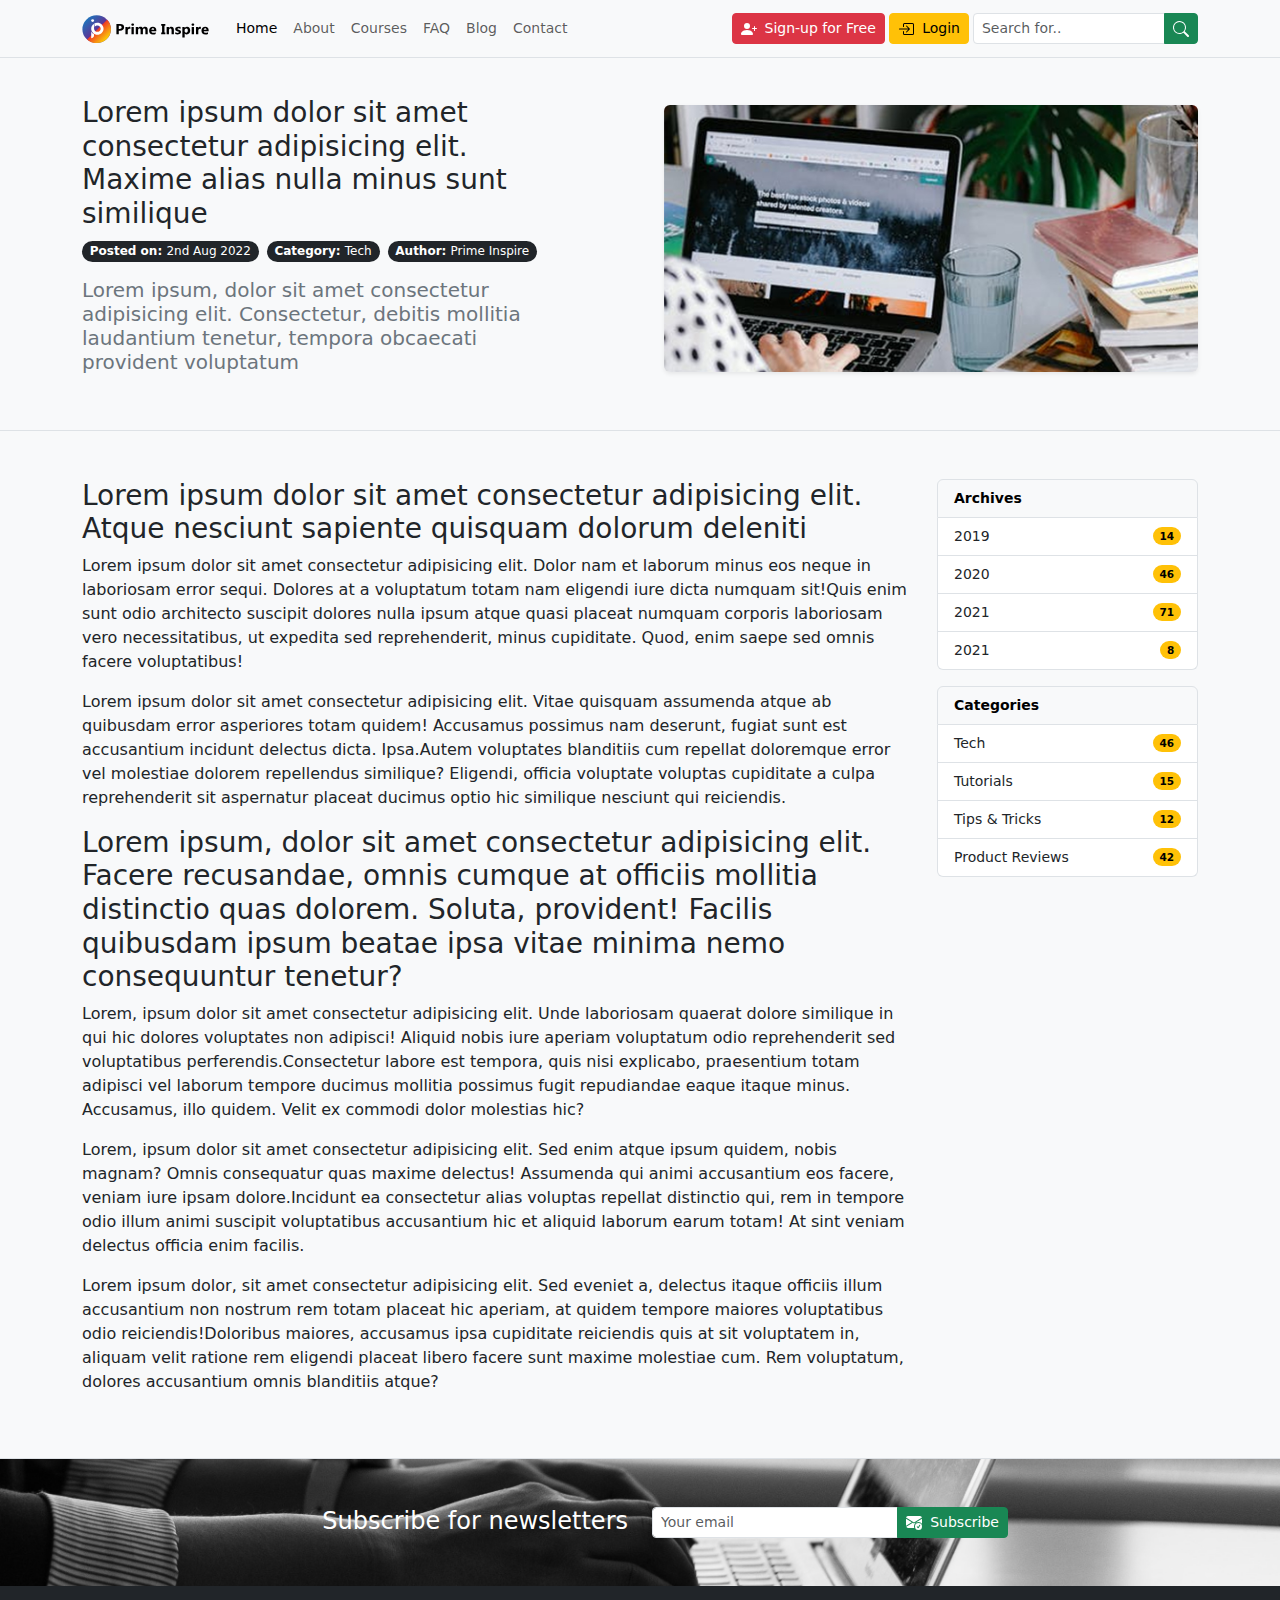
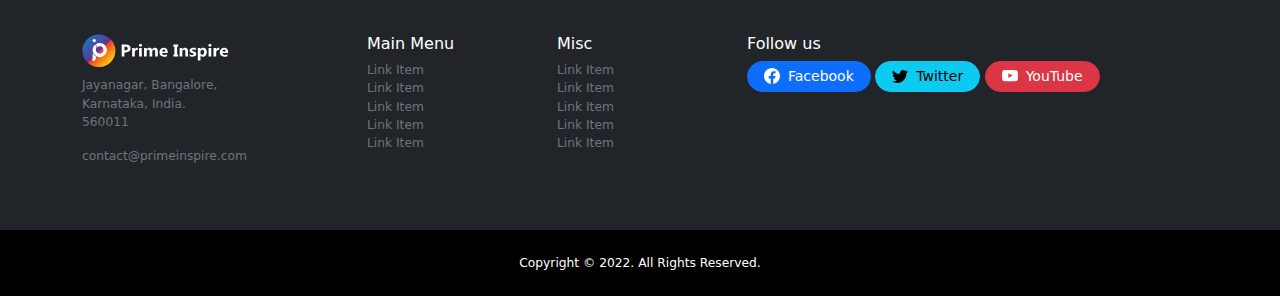
<file: single-post.html>
<!DOCTYPE html>
<html lang="en">
<head>
    <meta charset="UTF-8">
    <meta http-equiv="X-UA-Compatible" content="IE=edge">
    <meta name="viewport" content="width=device-width, initial-scale=1.0">
    <title>Document</title>
    <link rel="stylesheet" href="https://cdn.jsdelivr.net/npm/bootstrap@5.2.0/dist/css/bootstrap.min.css">
    <link rel="stylesheet" href="style.css">
</head>
<body class="bg-light pt-5">

<!-- Navbar -->
<nav class="navbar navbar-expand-lg bg-light fixed-top border-bottom small blur-filter">
    <div class="container">
        <a href="index.html" class="navbar-brand">
            <img src="img/Prime-Inspire-Logo.svg" alt="">
        </a>
        <button
            class="navbar-toggler border-0"
            type="button"
            data-bs-toggle="collapse"
            data-bs-target="#navbar-content"
            aria-controls="navbar-content"
            aria-expanded="false"
            aria-label="Toggle Navigation">
            <span class="navbar-toggler-icon"></span>
        </button>
        <div class="collapse navbar-collapse" id="navbar-content">
            <ul class="navbar-nav me-auto mb-2 mb-lg-0">
                <li class="nav-item">
                    <a href="index.html" class="nav-link active" aria-current="page">Home</a>
                </li>
                <li class="nav-item">
                    <a href="about.html" class="nav-link">About</a>
                </li>
                <li class="nav-item">
                    <a href="courses.html" class="nav-link">Courses</a>
                </li>
                <li class="nav-item">
                    <a href="faq.html" class="nav-link">FAQ</a>
                </li>
                <li class="nav-item">
                    <a href="blog.html" class="nav-link">Blog</a>
                </li>
                <li class="nav-item">
                    <a href="contact.html" class="nav-link">Contact</a>
                </li>
            </ul>
            <div class="ms-auto me-1 d-grid d-md-block gap-2 mb-2 mb-md-0">
                <a href="#" class="btn btn-sm btn-danger align-items-center d-inline-flex text-center justify-content-center">
                    <svg xmlns="http://www.w3.org/2000/svg" width="16" height="16" fill="currentColor" class="bi bi-person-plus-fill me-2" viewBox="0 0 16 16">
                        <path d="M1 14s-1 0-1-1 1-4 6-4 6 3 6 4-1 1-1 1H1zm5-6a3 3 0 1 0 0-6 3 3 0 0 0 0 6z"/>
                        <path fill-rule="evenodd" d="M13.5 5a.5.5 0 0 1 .5.5V7h1.5a.5.5 0 0 1 0 1H14v1.5a.5.5 0 0 1-1 0V8h-1.5a.5.5 0 0 1 0-1H13V5.5a.5.5 0 0 1 .5-.5z"/>
                    </svg>
                    Sign-up for Free
                </a>
                <a href="#" class="btn btn-sm btn-warning align-items-center d-inline-flex text-center justify-content-center">
                    <svg xmlns="http://www.w3.org/2000/svg" width="16" height="16" fill="currentColor" class="bi bi-box-arrow-in-right me-2" viewBox="0 0 16 16">
                        <path fill-rule="evenodd" d="M6 3.5a.5.5 0 0 1 .5-.5h8a.5.5 0 0 1 .5.5v9a.5.5 0 0 1-.5.5h-8a.5.5 0 0 1-.5-.5v-2a.5.5 0 0 0-1 0v2A1.5 1.5 0 0 0 6.5 14h8a1.5 1.5 0 0 0 1.5-1.5v-9A1.5 1.5 0 0 0 14.5 2h-8A1.5 1.5 0 0 0 5 3.5v2a.5.5 0 0 0 1 0v-2z"/>
                        <path fill-rule="evenodd" d="M11.854 8.354a.5.5 0 0 0 0-.708l-3-3a.5.5 0 1 0-.708.708L10.293 7.5H1.5a.5.5 0 0 0 0 1h8.793l-2.147 2.146a.5.5 0 0 0 .708.708l3-3z"/>
                    </svg>
                    Login
                </a>
            </div>
            <form class="d-flex" role="search">
                <div class="input-group">
                    <input type="search" class="form-control form-control-sm" placeholder="Search for..">
                    <button type="submit" class="btn btn-sm btn-success">
                        <svg xmlns="http://www.w3.org/2000/svg" width="16" height="16" fill="currentColor" class="bi bi-search" viewBox="0 0 16 16">
                            <path d="M11.742 10.344a6.5 6.5 0 1 0-1.397 1.398h-.001c.03.04.062.078.098.115l3.85 3.85a1 1 0 0 0 1.415-1.414l-3.85-3.85a1.007 1.007 0 0 0-.115-.1zM12 6.5a5.5 5.5 0 1 1-11 0 5.5 5.5 0 0 1 11 0z"/>
                        </svg>
                    </button>
                </div>
            </form>
        </div>
    </div>
</nav>
<!-- Navbar -->

<!-- Post Banner -->
<header class="post-header py-5 border-bottom">
    <div class="container">
        <div class="row align-items-center gx-md-5">
            <div class="col-md-6">
                <div class="blog-header-text-holder pe-md-5">
                    <h1 class="fs-3 fw-normal">Lorem ipsum dolor sit amet consectetur adipisicing elit. Maxime alias nulla minus sunt similique</h1>
                    <p class="d-inline-flex align-items-center">
                        <span class="badge text-bg-dark rounded-pill me-2">
                            <strong>Posted on:</strong>
                            <span class="fw-light">2nd Aug 2022</span>
                        </span>
                        <span class="badge text-bg-dark rounded-pill me-2">
                            <strong>Category:</strong>
                            <span class="fw-light">Tech</span>
                        </span>
                        <span class="badge text-bg-dark rounded-pill me-2">
                            <strong>Author:</strong>
                            <span class="fw-light">Prime Inspire</span>
                        </span>
                    </p>
                    <h2 class="fs-5 fw-light text-secondary">Lorem ipsum, dolor sit amet consectetur adipisicing elit. Consectetur, debitis mollitia laudantium tenetur, tempora obcaecati provident voluptatum</h2>
                </div>
            </div>
            <div class="col-md-6">
                <div class="post-header-image-holder">
                    <img class="rounded img-fuild shadow-sm full-width" src="img/main-header.jpg" alt="">
                </div>
            </div>
        </div>
    </div>
</header>
<!-- Post Banner -->

<!-- Post Content List -->
<section class="post-content py-5 border-bottom">
    <div class="container">
        <div class="row">
            <div class="col-md-9">
                <div class="post-content-holder">
                    <h3>Lorem ipsum dolor sit amet consectetur adipisicing elit. Atque nesciunt sapiente quisquam dolorum deleniti</h3>
                    <p><span>Lorem ipsum dolor sit amet consectetur adipisicing elit. Dolor nam et laborum minus eos neque in laboriosam error sequi. Dolores at a voluptatum totam nam eligendi iure dicta numquam sit!</span><span>Quis enim sunt odio architecto suscipit dolores nulla ipsum atque quasi placeat numquam corporis laboriosam vero necessitatibus, ut expedita sed reprehenderit, minus cupiditate. Quod, enim saepe sed omnis facere voluptatibus!</span></p>
                    <p><span>Lorem ipsum dolor sit amet consectetur adipisicing elit. Vitae quisquam assumenda atque ab quibusdam error asperiores totam quidem! Accusamus possimus nam deserunt, fugiat sunt est accusantium incidunt delectus dicta. Ipsa.</span><span>Autem voluptates blanditiis cum repellat doloremque error vel molestiae dolorem repellendus similique? Eligendi, officia voluptate voluptas cupiditate a culpa reprehenderit sit aspernatur placeat ducimus optio hic similique nesciunt qui reiciendis.</span></p>
                    <h3>Lorem ipsum, dolor sit amet consectetur adipisicing elit. Facere recusandae, omnis cumque at officiis mollitia distinctio quas dolorem. Soluta, provident! Facilis quibusdam ipsum beatae ipsa vitae minima nemo consequuntur tenetur?</h3>
                    <p><span>Lorem, ipsum dolor sit amet consectetur adipisicing elit. Unde laboriosam quaerat dolore similique in qui hic dolores voluptates non adipisci! Aliquid nobis iure aperiam voluptatum odio reprehenderit sed voluptatibus perferendis.</span><span>Consectetur labore est tempora, quis nisi explicabo, praesentium totam adipisci vel laborum tempore ducimus mollitia possimus fugit repudiandae eaque itaque minus. Accusamus, illo quidem. Velit ex commodi dolor molestias hic?</span></p>
                    <p><span>Lorem, ipsum dolor sit amet consectetur adipisicing elit. Sed enim atque ipsum quidem, nobis magnam? Omnis consequatur quas maxime delectus! Assumenda qui animi accusantium eos facere, veniam iure ipsam dolore.</span><span>Incidunt ea consectetur alias voluptas repellat distinctio qui, rem in tempore odio illum animi suscipit voluptatibus accusantium hic et aliquid laborum earum totam! At sint veniam delectus officia enim facilis.</span></p>
                    <p><span>Lorem ipsum dolor, sit amet consectetur adipisicing elit. Sed eveniet a, delectus itaque officiis illum accusantium non nostrum rem totam placeat hic aperiam, at quidem tempore maiores voluptatibus odio reiciendis!</span><span>Doloribus maiores, accusamus ipsa cupiditate reiciendis quis at sit voluptatem in, aliquam velit ratione rem eligendi placeat libero facere sunt maxime molestiae cum. Rem voluptatum, dolores accusantium omnis blanditiis atque?</span></p>
                </div>
            </div>
            <div class="col-md-3">
                <div class="list-group small mb-3">
                    <div class="list-group-item text-bg-light fw-bold">Archives</div>
                    <a href="#" class="list-group-item list-group-item-action d-flex justify-content-between align-items-center">
                        2019
                        <span class="badge text-bg-warning rounded-pill">14</span>
                    </a>
                    <a href="#" class="list-group-item list-group-item-action d-flex justify-content-between align-items-center">
                        2020
                        <span class="badge text-bg-warning rounded-pill">46</span>
                    </a>
                    <a href="#" class="list-group-item list-group-item-action d-flex justify-content-between align-items-center">
                        2021
                        <span class="badge text-bg-warning rounded-pill">71</span>
                    </a>
                    <a href="#" class="list-group-item list-group-item-action d-flex justify-content-between align-items-center">
                        2021
                        <span class="badge text-bg-warning rounded-pill">8</span>
                    </a>
                </div>
                <div class="list-group small mb-3">
                    <div class="list-group-item text-bg-light fw-bold">Categories</div>
                    <a href="#" class="list-group-item list-group-item-action d-flex justify-content-between align-items-center">
                        Tech
                        <span class="badge text-bg-warning rounded-pill">46</span>
                    </a>
                    <a href="#" class="list-group-item list-group-item-action d-flex justify-content-between align-items-center">
                        Tutorials
                        <span class="badge text-bg-warning rounded-pill">15</span>
                    </a>
                    <a href="#" class="list-group-item list-group-item-action d-flex justify-content-between align-items-center">
                        Tips &amp; Tricks
                        <span class="badge text-bg-warning rounded-pill">12</span>
                    </a>
                    <a href="#" class="list-group-item list-group-item-action d-flex justify-content-between align-items-center">
                        Product Reviews
                        <span class="badge text-bg-warning rounded-pill">42</span>
                    </a>
                </div>
            </div>
        </div>
    </div>
</section>
<!-- Post Content List -->

<!-- Subscribe -->
<section class="subscribe py-5">
    <div class="container">
        <div class="row justify-content-center">
            <div class="col-md-4">
                <div class="subscribe-heading text-white text-md-end text-center">
                    <h5 class="fs-4 fw-light m-0 mb-md-0 mb-3">Subscribe for newsletters</h5>
                </div>
            </div>
            <div class="col-md-4">
                <form class="d-flex justify-content-center">
                    <div class="input-group">
                        <input type="email" class="form-control form-control-sm" placeholder="Your email">
                        <button type="submit" class="btn btn-sm btn-success d-inline-flex align-items-center">
                            <svg xmlns="http://www.w3.org/2000/svg" width="16" height="16" fill="currentColor" class="me-2 bi bi-envelope-check-fill" viewBox="0 0 16 16">
                                <path d="M.05 3.555A2 2 0 0 1 2 2h12a2 2 0 0 1 1.95 1.555L8 8.414.05 3.555ZM0 4.697v7.104l5.803-3.558L0 4.697ZM6.761 8.83l-6.57 4.026A2 2 0 0 0 2 14h6.256A4.493 4.493 0 0 1 8 12.5a4.49 4.49 0 0 1 1.606-3.446l-.367-.225L8 9.586l-1.239-.757ZM16 4.697v4.974A4.491 4.491 0 0 0 12.5 8a4.49 4.49 0 0 0-1.965.45l-.338-.207L16 4.697Z"/>
                                <path d="M16 12.5a3.5 3.5 0 1 1-7 0 3.5 3.5 0 0 1 7 0Zm-1.993-1.679a.5.5 0 0 0-.686.172l-1.17 1.95-.547-.547a.5.5 0 0 0-.708.708l.774.773a.75.75 0 0 0 1.174-.144l1.335-2.226a.5.5 0 0 0-.172-.686Z"/>
                            </svg>
                            Subscribe
                        </button>
                    </div>
                </form>
            </div>
        </div>
    </div>
</section>
<!-- Subscribe -->

<!-- Main Footer -->
<footer class="main-footer text-bg-dark py-5 small">
    <div class="container">
        <div class="row justify-content-center">
            <div class="col-md-3">
                <div class="brand-icon mb-2">
                    <img src="img/Prime-Inspire-Logo-dark.svg" alt="">
                </div>
                <address class="small text-secondary">
                    Jayanagar, Bangalore, <br>
                    Karnataka, India. <br>
                    560011
                </address>
                <p class="small text-secondary">
                    contact&commat;primeinspire.com
                </p>
            </div>
            <div class="col-md-2">
                <h6>Main Menu</h6>
                <ul class="list-unstyled small">
                    <li><a href="#" class="text-decoration-none text-secondary">Link Item</a></li>
                    <li><a href="#" class="text-decoration-none text-secondary">Link Item</a></li>
                    <li><a href="#" class="text-decoration-none text-secondary">Link Item</a></li>
                    <li><a href="#" class="text-decoration-none text-secondary">Link Item</a></li>
                    <li><a href="#" class="text-decoration-none text-secondary">Link Item</a></li>
                </ul>
            </div>
            <div class="col-md-2">
                <h6>Misc</h6>
                <ul class="list-unstyled small">
                    <li><a href="#" class="text-decoration-none text-secondary">Link Item</a></li>
                    <li><a href="#" class="text-decoration-none text-secondary">Link Item</a></li>
                    <li><a href="#" class="text-decoration-none text-secondary">Link Item</a></li>
                    <li><a href="#" class="text-decoration-none text-secondary">Link Item</a></li>
                    <li><a href="#" class="text-decoration-none text-secondary">Link Item</a></li>
                </ul>
            </div>
            <div class="col-md-5">
                <h6>Follow us</h6>
                <p>
                    <a href="#" class="btn btn-sm btn-primary rounded-pill px-md-3 d-inline-flex align-items-center mb-2">
                        <svg xmlns="http://www.w3.org/2000/svg" width="16" height="16" fill="currentColor" class="bi bi-facebook me-md-2" viewBox="0 0 16 16">
                            <path d="M16 8.049c0-4.446-3.582-8.05-8-8.05C3.58 0-.002 3.603-.002 8.05c0 4.017 2.926 7.347 6.75 7.951v-5.625h-2.03V8.05H6.75V6.275c0-2.017 1.195-3.131 3.022-3.131.876 0 1.791.157 1.791.157v1.98h-1.009c-.993 0-1.303.621-1.303 1.258v1.51h2.218l-.354 2.326H9.25V16c3.824-.604 6.75-3.934 6.75-7.951z"/>
                        </svg>
                        <span class="d-md-block d-none">Facebook</span>
                    </a>
                    <a href="#" class="btn btn-sm btn-info rounded-pill px-md-3 d-inline-flex align-items-center mb-2">
                        <svg xmlns="http://www.w3.org/2000/svg" width="16" height="16" fill="currentColor" class="bi bi-twitter me-md-2" viewBox="0 0 16 16">
                            <path d="M5.026 15c6.038 0 9.341-5.003 9.341-9.334 0-.14 0-.282-.006-.422A6.685 6.685 0 0 0 16 3.542a6.658 6.658 0 0 1-1.889.518 3.301 3.301 0 0 0 1.447-1.817 6.533 6.533 0 0 1-2.087.793A3.286 3.286 0 0 0 7.875 6.03a9.325 9.325 0 0 1-6.767-3.429 3.289 3.289 0 0 0 1.018 4.382A3.323 3.323 0 0 1 .64 6.575v.045a3.288 3.288 0 0 0 2.632 3.218 3.203 3.203 0 0 1-.865.115 3.23 3.23 0 0 1-.614-.057 3.283 3.283 0 0 0 3.067 2.277A6.588 6.588 0 0 1 .78 13.58a6.32 6.32 0 0 1-.78-.045A9.344 9.344 0 0 0 5.026 15z"/>
                        </svg>
                        <span class="d-md-block d-none">Twitter</span>
                    </a>
                    <a href="#" class="btn btn-sm btn-danger rounded-pill px-md-3 d-inline-flex align-items-center mb-2">
                        <svg xmlns="http://www.w3.org/2000/svg" width="16" height="16" fill="currentColor" class="bi bi-youtube me-md-2" viewBox="0 0 16 16">
                            <path d="M8.051 1.999h.089c.822.003 4.987.033 6.11.335a2.01 2.01 0 0 1 1.415 1.42c.101.38.172.883.22 1.402l.01.104.022.26.008.104c.065.914.073 1.77.074 1.957v.075c-.001.194-.01 1.108-.082 2.06l-.008.105-.009.104c-.05.572-.124 1.14-.235 1.558a2.007 2.007 0 0 1-1.415 1.42c-1.16.312-5.569.334-6.18.335h-.142c-.309 0-1.587-.006-2.927-.052l-.17-.006-.087-.004-.171-.007-.171-.007c-1.11-.049-2.167-.128-2.654-.26a2.007 2.007 0 0 1-1.415-1.419c-.111-.417-.185-.986-.235-1.558L.09 9.82l-.008-.104A31.4 31.4 0 0 1 0 7.68v-.123c.002-.215.01-.958.064-1.778l.007-.103.003-.052.008-.104.022-.26.01-.104c.048-.519.119-1.023.22-1.402a2.007 2.007 0 0 1 1.415-1.42c.487-.13 1.544-.21 2.654-.26l.17-.007.172-.006.086-.003.171-.007A99.788 99.788 0 0 1 7.858 2h.193zM6.4 5.209v4.818l4.157-2.408L6.4 5.209z"/>
                        </svg>
                        <span class="d-md-block d-none">YouTube</span>
                    </a>
                </p>
            </div>
        </div>
    </div>
</footer>
<!-- Main Footer -->

<!-- Copyright -->
<div class="copy py-4 small" style="background-color: black;">
    <div class="container">
        <div class="row justify-content-center text-center text-white">
            <p class="m-0 small">Copyright &copy; 2022. All Rights Reserved. </p>
        </div>
    </div>
</div>
<!-- Copyright -->

<!-- Mobile Padding -->
<div class="mobile-padding pt-5 pb-4 d-md-none" style="background-color: black;"></div>
<!-- Mobile Padding -->

<!-- Sticky Footer -->
<div class="d-md-none d-block d-flex p-3 fixed-bottom justify-content-center blur-filter shadow-lg">
    <a href="#" class="rounded-pill btn btn-sm btn-warning small px-3 fw-bold d-inline-flex align-items-center">
        <svg xmlns="http://www.w3.org/2000/svg" width="16" height="16" fill="currentColor" class="bi bi-person-check-fill me-2" viewBox="0 0 16 16">
            <path fill-rule="evenodd" d="M15.854 5.146a.5.5 0 0 1 0 .708l-3 3a.5.5 0 0 1-.708 0l-1.5-1.5a.5.5 0 0 1 .708-.708L12.5 7.793l2.646-2.647a.5.5 0 0 1 .708 0z"/>
            <path d="M1 14s-1 0-1-1 1-4 6-4 6 3 6 4-1 1-1 1H1zm5-6a3 3 0 1 0 0-6 3 3 0 0 0 0 6z"/>
        </svg>
        Sign-up for Free
    </a>
</div>
<!-- Sticky Footer -->

<script src="https://cdn.jsdelivr.net/npm/bootstrap@5.2.0/dist/js/bootstrap.bundle.min.js"></script>
</body>
</html>
</file>
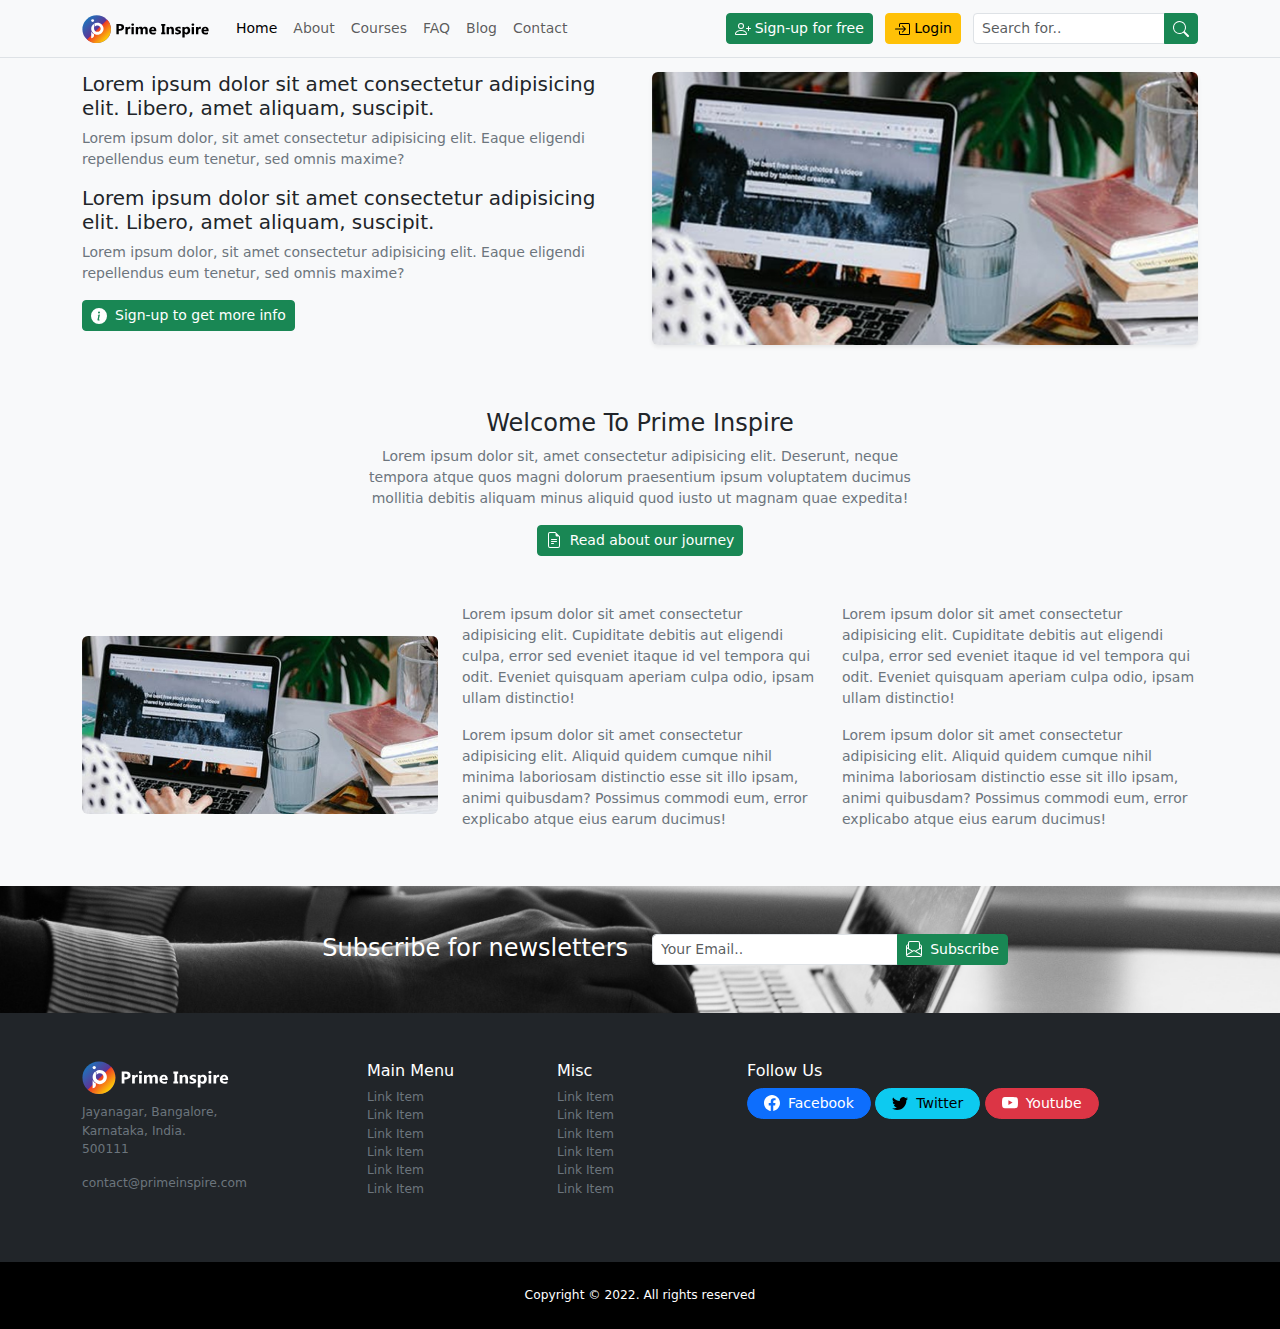
<file: myprac/about.html>
<!DOCTYPE html>
<html lang="en">

<head>
    <meta charset="UTF-8">
    <meta http-equiv="X-UA-Compatible" content="IE=edge">
    <meta name="viewport" content="width='device-width', initial-scale=1.0">
    <title>Document</title>
    <link rel="stylesheet" href="https://cdn.jsdelivr.net/npm/bootstrap@5.2.2/dist/css/bootstrap.min.css">
    <link rel="stylesheet" href="style.css">
</head>

<body class="bg-light pt-5">
    <!-- Navbar -->
    <nav class="navbar navbar-expand-lg bg-light fixed-top border-bottom small blur-filter">
        <div class="container">
            <a href="index.html" class="navbar-brand">
                <img src="img/Prime-Inspire-Logo.svg">
            </a>
            <button class="navbar-toggler border-0" type="button" data-bs-toggle="collapse"
                data-bs-target="#nav bar-content" aria-controls="navbar-content" aria-label="toggle navigation">
                <span class="navbar-toggler-icon"></span>
            </button>
            <div class="collapse navbar-collapse" id="navbar-content">
                <ul class="navbar-nav me-auto mb-2 mb-lg-0">
                    <li class="nav-item">
                        <a href="index.html" class="nav-link active" aria-current="page">Home</a>
                    </li>
                    <li class="nav-item">
                        <a href="about.html" class="nav-link">About</a>
                    </li>
                    <li class="nav-item">
                        <a href="courses.html" class="nav-link">Courses</a>
                    </li>
                    <li class="nav-item">
                        <a href="faq.html" class="nav-link">FAQ</a>
                    </li>
                    <li class="nav-item">
                        <a href="blog.html" class="nav-link">Blog</a>
                    </li>
                    <li class="nav-item">
                        <a href="contact.html" class="nav-link">Contact</a>
                    </li>
                </ul>
                <div class="ms-auto me-1 d-grid d-md-block gap-2 mb-2 mb-md-0">
                    <a href="#"
                        class="btn btn-sm btn-success align-items-center d-inline-flex justify-content-center me-2">
                        <svg xmlns="http://www.w3.org/2000/svg" width="16" height="16" fill="currentColor"
                            class="bi bi-person-plus me-1" viewBox="0 0 16 16">
                            <path
                                d="M6 8a3 3 0 1 0 0-6 3 3 0 0 0 0 6zm2-3a2 2 0 1 1-4 0 2 2 0 0 1 4 0zm4 8c0 1-1 1-1 1H1s-1 0-1-1 1-4 6-4 6 3 6 4zm-1-.004c-.001-.246-.154-.986-.832-1.664C9.516 10.68 8.289 10 6 10c-2.29 0-3.516.68-4.168 1.332-.678.678-.83 1.418-.832 1.664h10z" />
                            <path fill-rule="evenodd"
                                d="M13.5 5a.5.5 0 0 1 .5.5V7h1.5a.5.5 0 0 1 0 1H14v1.5a.5.5 0 0 1-1 0V8h-1.5a.5.5 0 0 1 0-1H13V5.5a.5.5 0 0 1 .5-.5z" />
                        </svg>
                        Sign-up for free
                    </a>
                    <a href="#"
                        class="btn btn-sm btn-warning align-items-center d-inline-flex justify-content-center me-2">
                        <svg xmlns="http://www.w3.org/2000/svg" width="16" height="16" fill="currentColor"
                            class="bi bi-box-arrow-in-right me-1" viewBox="0 0 16 16">
                            <path fill-rule="evenodd"
                                d="M6 3.5a.5.5 0 0 1 .5-.5h8a.5.5 0 0 1 .5.5v9a.5.5 0 0 1-.5.5h-8a.5.5 0 0 1-.5-.5v-2a.5.5 0 0 0-1 0v2A1.5 1.5 0 0 0 6.5 14h8a1.5 1.5 0 0 0 1.5-1.5v-9A1.5 1.5 0 0 0 14.5 2h-8A1.5 1.5 0 0 0 5 3.5v2a.5.5 0 0 0 1 0v-2z" />
                            <path fill-rule="evenodd"
                                d="M11.854 8.354a.5.5 0 0 0 0-.708l-3-3a.5.5 0 1 0-.708.708L10.293 7.5H1.5a.5.5 0 0 0 0 1h8.793l-2.147 2.146a.5.5 0 0 0 .708.708l3-3z" />
                        </svg>
                        Login
                    </a>
                </div>
                <form class="d-flex" role="search">
                    <div class="input-group">
                        <input type="search" class="form-control form-control-sm" placeholder="Search for..">
                        <button type="submit" class="btn btn-sm btn-success">
                            <svg xmlns="http://www.w3.org/2000/svg" width="16" height="16" fill="currentColor"
                                class="bi bi-search" viewBox="0 0 16 16">
                                <path
                                    d="M11.742 10.344a6.5 6.5 0 1 0-1.397 1.398h-.001c.03.04.062.078.098.115l3.85 3.85a1 1 0 0 0 1.415-1.414l-3.85-3.85a1.007 1.007 0 0 0-.115-.1zM12 6.5a5.5 5.5 0 1 1-11 0 5.5 5.5 0 0 1 11 0z" />
                            </svg>
                        </button>
                    </div>
                </form>
            </div>
        </div>
    </nav>

    <!-- Navbar -->

    <!-- About Page content-->
    <section class="about-page-content py-4 mb-3">
        <div class="container">
            <div class="row lign-items-center">
                <div class="col-md-6">
                    <div class="home-content-holder pe-md-3">
                        <h2 class="fs-5">Lorem ipsum dolor sit amet consectetur adipisicing elit. Libero, amet aliquam,
                            suscipit.</h2>
                        <p class="small text-secondary">Lorem ipsum dolor, sit amet consectetur adipisicing elit. Eaque
                            eligendi repellendus eum tenetur, sed omnis maxime?</p>
                        <h2 class="fs-5">Lorem ipsum dolor sit amet consectetur adipisicing elit. Libero, amet aliquam,
                            suscipit.</h2>
                        <p class="small text-secondary">Lorem ipsum dolor, sit amet consectetur adipisicing elit. Eaque
                            eligendi repellendus eum tenetur, sed omnis maxime?</p>
                        <a href="#" class="btn btn-sm btn-success d-inline-flex align-items-center mb-md-0 mb-3">
                            <svg xmlns="http://www.w3.org/2000/svg" width="16" height="16" fill="currentColor"
                                class="bi bi-info-circle-fill me-2" viewBox="0 0 16 16">
                                <path
                                    d="M8 16A8 8 0 1 0 8 0a8 8 0 0 0 0 16zm.93-9.412-1 4.705c-.07.34.029.533.304.533.194 0 .487-.07.686-.246l-.088.416c-.287.346-.92.598-1.465.598-.703 0-1.002-.422-.808-1.319l.738-3.468c.064-.293.006-.399-.287-.47l-.451-.081.082-.381 2.29-.287zM8 5.5a1 1 0 1 1 0-2 1 1 0 0 1 0 2z" />
                            </svg>
                            Sign-up to get more info
                        </a>
                    </div>
                </div>
                <div class="col-md-6">
                    <div class="home-content-image">
                        <img src="img/main-header.jpg" class="img-fluid full-width rounded shadow-sm">
                    </div>
                </div>
            </div>
    </section>

    <!-- About Page content-->

    <!-- About Content-->
    <section class="about-content py-4 mb-3">
        <div class="container">
            <div class="row justify-content-center">
                <div class="col-md-6">
                    <div class="about-content-header text-center pb-5">
                        <h3 class="fs-4 fw-normal">Welcome To Prime Inspire</h3>
                        <p class="text-secondary small">Lorem ipsum dolor sit, amet consectetur adipisicing elit.
                            Deserunt, neque tempora atque quos magni dolorum praesentium ipsum voluptatem ducimus
                            mollitia debitis aliquam minus aliquid quod iusto ut magnam quae expedita!</p>
                        <a href="#" class="btn btn-sm btn-success d-inline-flex align-items-center">
                            <svg xmlns="http://www.w3.org/2000/svg" width="16" height="16" fill="currentColor"
                                class="bi bi-file-earmark-text me-2" viewBox="0 0 16 16">
                                <path
                                    d="M5.5 7a.5.5 0 0 0 0 1h5a.5.5 0 0 0 0-1h-5zM5 9.5a.5.5 0 0 1 .5-.5h5a.5.5 0 0 1 0 1h-5a.5.5 0 0 1-.5-.5zm0 2a.5.5 0 0 1 .5-.5h2a.5.5 0 0 1 0 1h-2a.5.5 0 0 1-.5-.5z" />
                                <path
                                    d="M9.5 0H4a2 2 0 0 0-2 2v12a2 2 0 0 0 2 2h8a2 2 0 0 0 2-2V4.5L9.5 0zm0 1v2A1.5 1.5 0 0 0 11 4.5h2V14a1 1 0 0 1-1 1H4a1 1 0 0 1-1-1V2a1 1 0 0 1 1-1h5.5z" />
                            </svg>
                            Read about our journey
                        </a>
                    </div>
                </div>
            </div>
            <div class="row align-items-center">
                <div class="col-md-4">
                    <div class="about-content-image">
                        <img src="img/main-header.jpg" class="rounded img-fluid full-width mb-md-0" alt="">
                    </div>
                </div>
                <div class="col-md-4">
                    <div class="about-content-holder">
                        <p class="text-secondary small">
                            Lorem ipsum dolor sit amet consectetur adipisicing elit. Cupiditate debitis aut eligendi
                            culpa, error sed eveniet itaque id vel tempora qui odit. Eveniet quisquam aperiam culpa
                            odio, ipsam ullam distinctio!
                        </p>
                        <p class="text-secondary small">
                            Lorem ipsum dolor sit amet consectetur adipisicing elit. Aliquid quidem cumque nihil minima
                            laboriosam distinctio esse sit illo ipsam, animi quibusdam? Possimus commodi eum, error
                            explicabo atque eius earum ducimus!
                        </p>
                    </div>
                </div>
                <div class="col-md-4">
                    <div class="about-content-holder">
                        <p class="text-secondary small">
                            Lorem ipsum dolor sit amet consectetur adipisicing elit. Cupiditate debitis aut eligendi
                            culpa, error sed eveniet itaque id vel tempora qui odit. Eveniet quisquam aperiam culpa
                            odio, ipsam ullam distinctio!
                        </p>
                        <p class="text-secondary small">
                            Lorem ipsum dolor sit amet consectetur adipisicing elit. Aliquid quidem cumque nihil minima
                            laboriosam distinctio esse sit illo ipsam, animi quibusdam? Possimus commodi eum, error
                            explicabo atque eius earum ducimus!
                        </p>
                    </div>
                </div>
            </div>
        </div>
    </section>
    <!-- About Content-->


    <!--subscribe-->
    <section class="subscribe py-5">
        <div class="container">
            <div class="row justify-content-center">
                <div class="col-md-4">
                    <div class="subscribe-heading text-white text-md-end text-center">
                        <h5 class="fs-4 fw-light m-0 mb-md-0 mb-3">Subscribe for newsletters</h5>
                    </div>
                </div>
                <div class="col-md-4">
                    <form class="d-flex justify-content-center">
                        <div class="input-group">
                            <input type="email" class="form-control form-control-sm" placeholder="Your Email..">
                            <button type="submit" class="btn btn-sm btn-success d-inline-flex align-items-center">
                                <svg xmlns="http://www.w3.org/2000/svg" width="16" height="16" fill="currentColor"
                                    class="bi bi-envelope-paper me-2" viewBox="0 0 16 16">
                                    <path
                                        d="M4 0a2 2 0 0 0-2 2v1.133l-.941.502A2 2 0 0 0 0 5.4V14a2 2 0 0 0 2 2h12a2 2 0 0 0 2-2V5.4a2 2 0 0 0-1.059-1.765L14 3.133V2a2 2 0 0 0-2-2H4Zm10 4.267.47.25A1 1 0 0 1 15 5.4v.817l-1 .6v-2.55Zm-1 3.15-3.75 2.25L8 8.917l-1.25.75L3 7.417V2a1 1 0 0 1 1-1h8a1 1 0 0 1 1 1v5.417Zm-11-.6-1-.6V5.4a1 1 0 0 1 .53-.882L2 4.267v2.55Zm13 .566v5.734l-4.778-2.867L15 7.383Zm-.035 6.88A1 1 0 0 1 14 15H2a1 1 0 0 1-.965-.738L8 10.083l6.965 4.18ZM1 13.116V7.383l4.778 2.867L1 13.117Z" />
                                </svg>
                                Subscribe
                            </button>
                        </div>
                    </form>
                </div>
            </div>
        </div>
    </section>
    <!--subscribe-->

    <!-- Main Footer -->
    <footer class="main-footer text-bg-dark py-5 small">
        <div class="container">
            <div class="row justify-content-center">
                <div class="col-md-3">
                    <div class="brand-icon mb-2">
                        <img src="img/Prime-Inspire-Logo-dark.svg">
                    </div>
                    <address class="small text-secondary">
                        Jayanagar, Bangalore, <br>
                        Karnataka, India. <br>
                        500111
                    </address>
                    <p class="small text-secondary">
                        contact&commat;primeinspire.com
                    </p>
                </div>
                <div class="col-md-2">
                    <h6>Main Menu</h6>
                    <ul class="list-unstyled small">
                        <li><a href="#" class="text-decoration-none text-secondary">Link Item</a></li>
                        <li><a href="#" class="text-decoration-none text-secondary">Link Item</a></li>
                        <li><a href="#" class="text-decoration-none text-secondary">Link Item</a></li>
                        <li><a href="#" class="text-decoration-none text-secondary">Link Item</a></li>
                        <li><a href="#" class="text-decoration-none text-secondary">Link Item</a></li>
                        <li><a href="#" class="text-decoration-none text-secondary">Link Item</a></li>
                    </ul>
                </div>
                <div class="col-md-2">
                    <h6>Misc</h6>
                    <ul class="list-unstyled small">
                        <li><a href="#" class="text-decoration-none text-secondary">Link Item</a></li>
                        <li><a href="#" class="text-decoration-none text-secondary">Link Item</a></li>
                        <li><a href="#" class="text-decoration-none text-secondary">Link Item</a></li>
                        <li><a href="#" class="text-decoration-none text-secondary">Link Item</a></li>
                        <li><a href="#" class="text-decoration-none text-secondary">Link Item</a></li>
                        <li><a href="#" class="text-decoration-none text-secondary">Link Item</a></li>
                    </ul>
                </div>
                <div class="col-md-5">
                    <h6>Follow Us</h6>
                    <p>
                        <a href="#"
                            class="btn btn-sm btn-primary rounded-pill px-md-3 d-inline-flex align-items-center mb-2">
                            <svg xmlns="http://www.w3.org/2000/svg" width="16" height="16" fill="currentColor"
                                class="bi bi-facebook me-md-2" viewBox="0 0 16 16">
                                <path
                                    d="M16 8.049c0-4.446-3.582-8.05-8-8.05C3.58 0-.002 3.603-.002 8.05c0 4.017 2.926 7.347 6.75 7.951v-5.625h-2.03V8.05H6.75V6.275c0-2.017 1.195-3.131 3.022-3.131.876 0 1.791.157 1.791.157v1.98h-1.009c-.993 0-1.303.621-1.303 1.258v1.51h2.218l-.354 2.326H9.25V16c3.824-.604 6.75-3.934 6.75-7.951z" />
                            </svg>
                            <span class="d-md-block d-none">Facebook</span>
                        </a>
                        <a href="#"
                            class="btn btn-sm btn-info rounded-pill px-md-3 d-inline-flex align-items-center mb-2">
                            <svg xmlns="http://www.w3.org/2000/svg" width="16" height="16" fill="currentColor"
                                class="bi bi-twitter me-md-2" viewBox="0 0 16 16">
                                <path
                                    d="M5.026 15c6.038 0 9.341-5.003 9.341-9.334 0-.14 0-.282-.006-.422A6.685 6.685 0 0 0 16 3.542a6.658 6.658 0 0 1-1.889.518 3.301 3.301 0 0 0 1.447-1.817 6.533 6.533 0 0 1-2.087.793A3.286 3.286 0 0 0 7.875 6.03a9.325 9.325 0 0 1-6.767-3.429 3.289 3.289 0 0 0 1.018 4.382A3.323 3.323 0 0 1 .64 6.575v.045a3.288 3.288 0 0 0 2.632 3.218 3.203 3.203 0 0 1-.865.115 3.23 3.23 0 0 1-.614-.057 3.283 3.283 0 0 0 3.067 2.277A6.588 6.588 0 0 1 .78 13.58a6.32 6.32 0 0 1-.78-.045A9.344 9.344 0 0 0 5.026 15z" />
                            </svg>
                            <span class="d-md-block d-none">Twitter</span>
                        </a>
                        <a href="#"
                            class="btn btn-sm btn-danger rounded-pill px-md-3 d-inline-flex align-items-center mb-2">
                            <svg xmlns="http://www.w3.org/2000/svg" width="16" height="16" fill="currentColor"
                                class="bi bi-youtube me-md-2" viewBox="0 0 16 16">
                                <path
                                    d="M8.051 1.999h.089c.822.003 4.987.033 6.11.335a2.01 2.01 0 0 1 1.415 1.42c.101.38.172.883.22 1.402l.01.104.022.26.008.104c.065.914.073 1.77.074 1.957v.075c-.001.194-.01 1.108-.082 2.06l-.008.105-.009.104c-.05.572-.124 1.14-.235 1.558a2.007 2.007 0 0 1-1.415 1.42c-1.16.312-5.569.334-6.18.335h-.142c-.309 0-1.587-.006-2.927-.052l-.17-.006-.087-.004-.171-.007-.171-.007c-1.11-.049-2.167-.128-2.654-.26a2.007 2.007 0 0 1-1.415-1.419c-.111-.417-.185-.986-.235-1.558L.09 9.82l-.008-.104A31.4 31.4 0 0 1 0 7.68v-.123c.002-.215.01-.958.064-1.778l.007-.103.003-.052.008-.104.022-.26.01-.104c.048-.519.119-1.023.22-1.402a2.007 2.007 0 0 1 1.415-1.42c.487-.13 1.544-.21 2.654-.26l.17-.007.172-.006.086-.003.171-.007A99.788 99.788 0 0 1 7.858 2h.193zM6.4 5.209v4.818l4.157-2.408L6.4 5.209z" />
                            </svg>

                            <span class="d-md-block d-none">Youtube</span>
                        </a>
                    </p>
                </div>
            </div>
        </div>
    </footer>
    <!-- Main Footer -->



    <!--Copyright-->
    <div class="copy py-4 small" style="background-color: black;">
        <div class="container">
            <div class="row justify-content-center text-center text-white">
                <p class="m-0 small">Copyright &copy; 2022. All rights reserved</p>
            </div>
        </div>
    </div>
    <!--Copyright-->

    <!--Mobile Padding-->
    <div class="mobile-padding pt-5 pb-4 d-md-none" style="background-color: black;"></div>
    <!--Mobile Padding-->

    <!--Sticky footer-->
    <div class="d-md-none d-block d-flex p-3 fixed-bottom justify-content-center blur-filter shadow-lg">
        <a href="#" class="rounded-pill btn btn-sm btn-warning px-3 fw-bold d-inline-flex align-items-center">
            <svg xmlns="http://www.w3.org/2000/svg" width="16" height="16" fill="currentColor"
                class="bi bi-person-check me-2" viewBox="0 0 16 16">
                <path
                    d="M6 8a3 3 0 1 0 0-6 3 3 0 0 0 0 6zm2-3a2 2 0 1 1-4 0 2 2 0 0 1 4 0zm4 8c0 1-1 1-1 1H1s-1 0-1-1 1-4 6-4 6 3 6 4zm-1-.004c-.001-.246-.154-.986-.832-1.664C9.516 10.68 8.289 10 6 10c-2.29 0-3.516.68-4.168 1.332-.678.678-.83 1.418-.832 1.664h10z" />
                <path fill-rule="evenodd"
                    d="M15.854 5.146a.5.5 0 0 1 0 .708l-3 3a.5.5 0 0 1-.708 0l-1.5-1.5a.5.5 0 0 1 .708-.708L12.5 7.793l2.646-2.647a.5.5 0 0 1 .708 0z" />
            </svg>
            Sign up for free
        </a>
    </div>
    <!--Sticky footer-->




    <script src="	https://cdn.jsdelivr.net/npm/bootstrap@5.2.2/dist/js/bootstrap.bundle.min.js"></script>
</body>

</html>
</file>
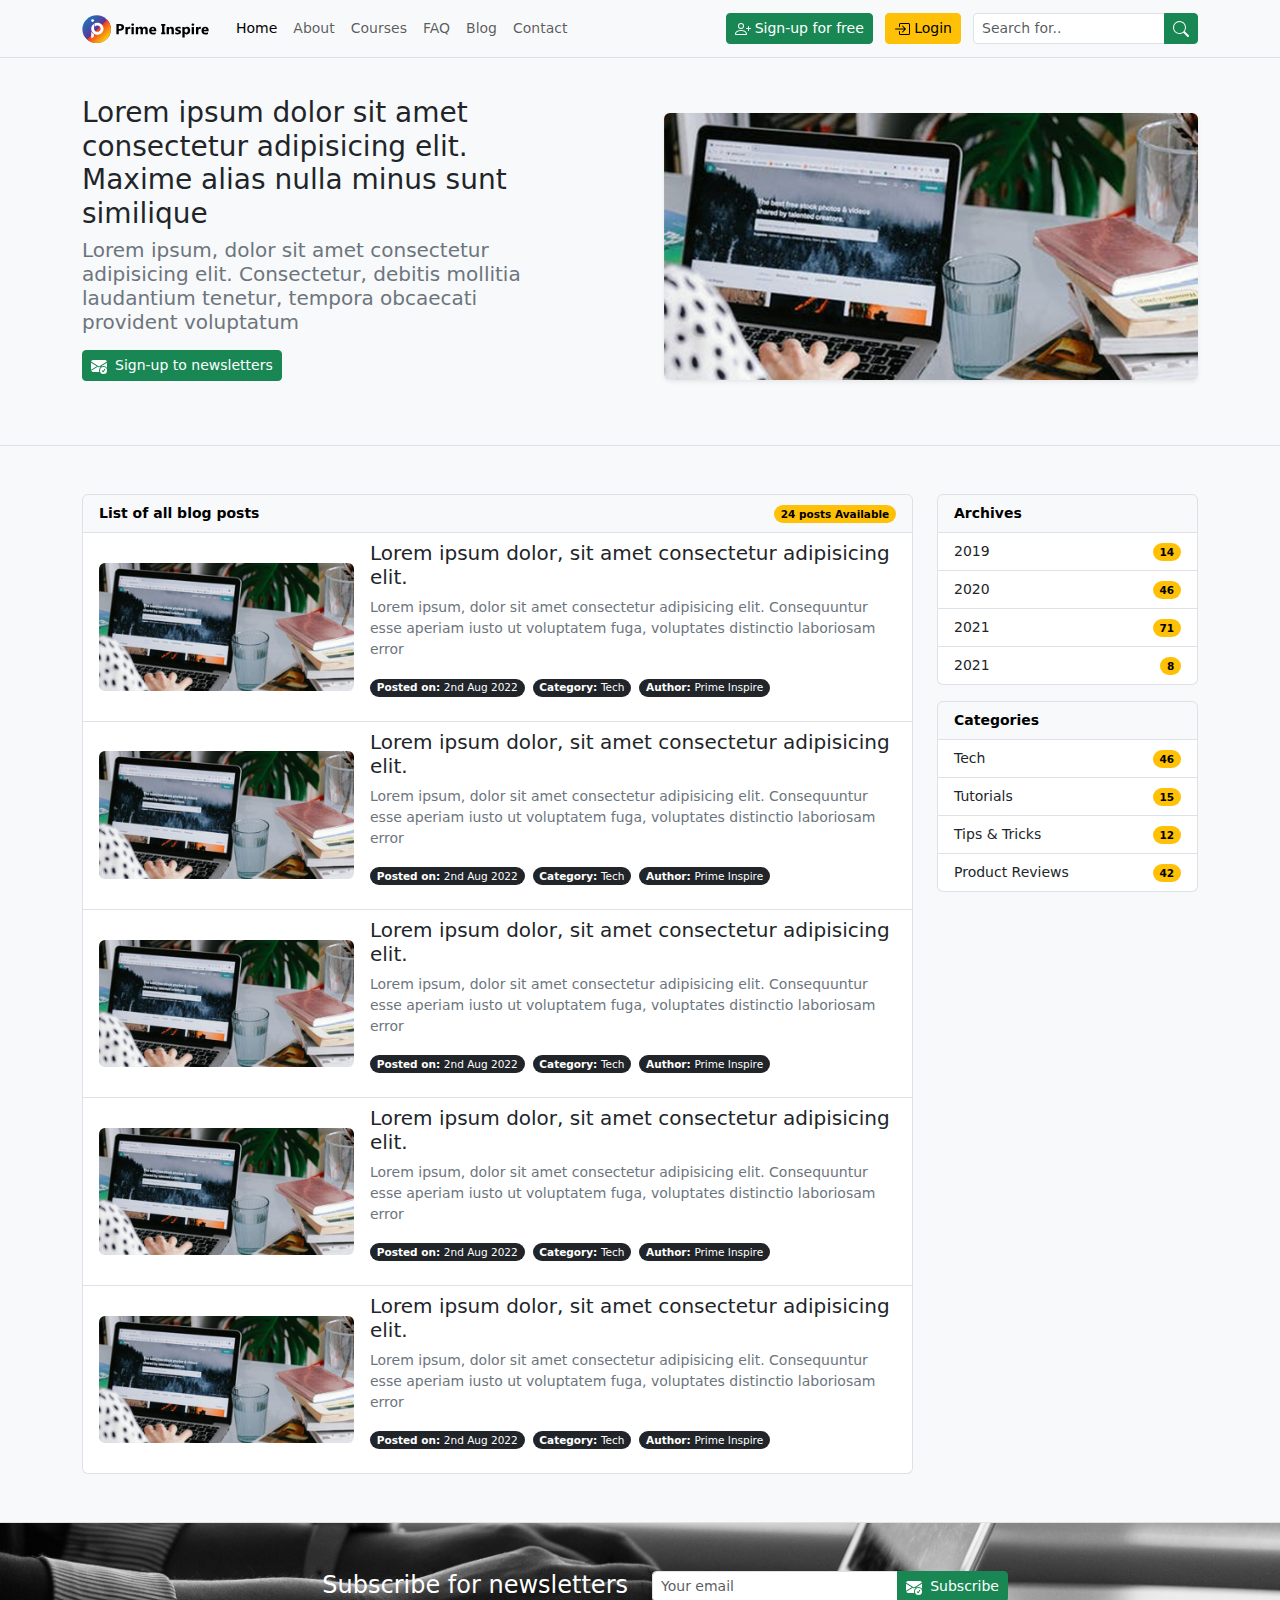
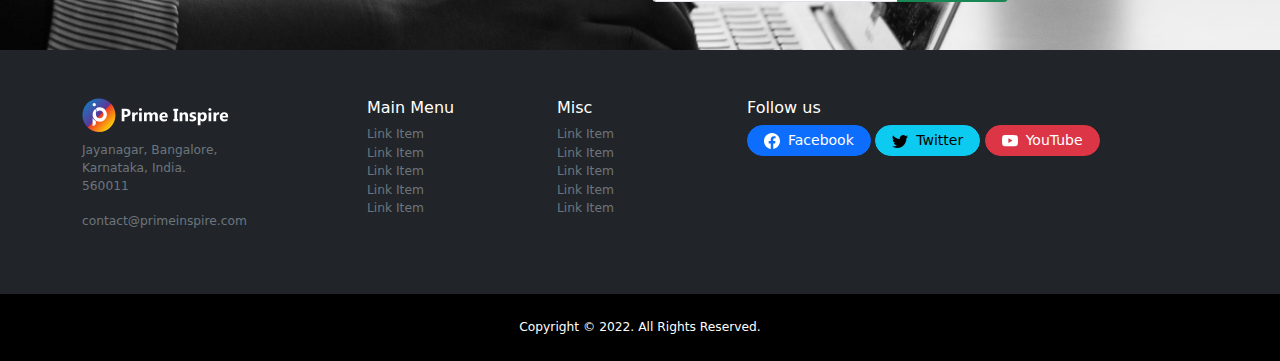
<file: myprac/blog.html>
<!DOCTYPE html>
<html lang="en">
<head>
    <meta charset="UTF-8">
    <meta http-equiv="X-UA-Compatible" content="IE=edge">
    <meta name="viewport" content="width=device-width, initial-scale=1.0">
    <title>Document</title>
    <link rel="stylesheet" href="https://cdn.jsdelivr.net/npm/bootstrap@5.2.0/dist/css/bootstrap.min.css">
    <link rel="stylesheet" href="style.css">
</head>
<body class="bg-light pt-5">

<!-- Navbar -->
<nav class="navbar navbar-expand-lg bg-light fixed-top border-bottom small blur-filter">
    <div class="container">
        <a href="index.html" class="navbar-brand">
            <img src="img/Prime-Inspire-Logo.svg">
        </a>
        <button class="navbar-toggler border-0" type="button" data-bs-toggle="collapse"
            data-bs-target="#nav bar-content" aria-controls="navbar-content" aria-label="toggle navigation">
            <span class="navbar-toggler-icon"></span>
        </button>
        <div class="collapse navbar-collapse" id="navbar-content">
            <ul class="navbar-nav me-auto mb-2 mb-lg-0">
                <li class="nav-item">
                    <a href="index.html" class="nav-link active" aria-current="page">Home</a>
                </li>
                <li class="nav-item">
                    <a href="about.html" class="nav-link">About</a>
                </li>
                <li class="nav-item">
                    <a href="courses.html" class="nav-link">Courses</a>
                </li>
                <li class="nav-item">
                    <a href="faq.html" class="nav-link">FAQ</a>
                </li>
                <li class="nav-item">
                    <a href="blog.html" class="nav-link">Blog</a>
                </li>
                <li class="nav-item">
                    <a href="contact.html" class="nav-link">Contact</a>
                </li>
            </ul>
            <div class="ms-auto me-1 d-grid d-md-block gap-2 mb-2 mb-md-0">
                <a href="#"
                    class="btn btn-sm btn-success align-items-center d-inline-flex justify-content-center me-2">
                    <svg xmlns="http://www.w3.org/2000/svg" width="16" height="16" fill="currentColor"
                        class="bi bi-person-plus me-1" viewBox="0 0 16 16">
                        <path
                            d="M6 8a3 3 0 1 0 0-6 3 3 0 0 0 0 6zm2-3a2 2 0 1 1-4 0 2 2 0 0 1 4 0zm4 8c0 1-1 1-1 1H1s-1 0-1-1 1-4 6-4 6 3 6 4zm-1-.004c-.001-.246-.154-.986-.832-1.664C9.516 10.68 8.289 10 6 10c-2.29 0-3.516.68-4.168 1.332-.678.678-.83 1.418-.832 1.664h10z" />
                        <path fill-rule="evenodd"
                            d="M13.5 5a.5.5 0 0 1 .5.5V7h1.5a.5.5 0 0 1 0 1H14v1.5a.5.5 0 0 1-1 0V8h-1.5a.5.5 0 0 1 0-1H13V5.5a.5.5 0 0 1 .5-.5z" />
                    </svg>
                    Sign-up for free
                </a>
                <a href="#"
                    class="btn btn-sm btn-warning align-items-center d-inline-flex justify-content-center me-2">
                    <svg xmlns="http://www.w3.org/2000/svg" width="16" height="16" fill="currentColor"
                        class="bi bi-box-arrow-in-right me-1" viewBox="0 0 16 16">
                        <path fill-rule="evenodd"
                            d="M6 3.5a.5.5 0 0 1 .5-.5h8a.5.5 0 0 1 .5.5v9a.5.5 0 0 1-.5.5h-8a.5.5 0 0 1-.5-.5v-2a.5.5 0 0 0-1 0v2A1.5 1.5 0 0 0 6.5 14h8a1.5 1.5 0 0 0 1.5-1.5v-9A1.5 1.5 0 0 0 14.5 2h-8A1.5 1.5 0 0 0 5 3.5v2a.5.5 0 0 0 1 0v-2z" />
                        <path fill-rule="evenodd"
                            d="M11.854 8.354a.5.5 0 0 0 0-.708l-3-3a.5.5 0 1 0-.708.708L10.293 7.5H1.5a.5.5 0 0 0 0 1h8.793l-2.147 2.146a.5.5 0 0 0 .708.708l3-3z" />
                    </svg>
                    Login
                </a>
            </div>
            <form class="d-flex" role="search">
                <div class="input-group">
                    <input type="search" class="form-control form-control-sm" placeholder="Search for..">
                    <button type="submit" class="btn btn-sm btn-success">
                        <svg xmlns="http://www.w3.org/2000/svg" width="16" height="16" fill="currentColor"
                            class="bi bi-search" viewBox="0 0 16 16">
                            <path
                                d="M11.742 10.344a6.5 6.5 0 1 0-1.397 1.398h-.001c.03.04.062.078.098.115l3.85 3.85a1 1 0 0 0 1.415-1.414l-3.85-3.85a1.007 1.007 0 0 0-.115-.1zM12 6.5a5.5 5.5 0 1 1-11 0 5.5 5.5 0 0 1 11 0z" />
                        </svg>
                    </button>
                </div>
            </form>
        </div>
    </div>
</nav>
<!-- Navbar -->

<!-- blog Banner -->
<header class="blog-header py-5 border-bottom">
    <div class="container">
        <div class="row align-items-center gx-md-5">
            <div class="col-md-6">
                <div class="blog-header-text-holder pe-md-5">
                    <h1 class="fs-3 fw-normal">Lorem ipsum dolor sit amet consectetur adipisicing elit. Maxime alias nulla minus sunt similique</h1>
                    <h2 class="fs-5 fw-light text-secondary">Lorem ipsum, dolor sit amet consectetur adipisicing elit. Consectetur, debitis mollitia laudantium tenetur, tempora obcaecati provident voluptatum</h2>
                    <a 
                        href="#" 
                        class="btn btn-sm btn-success mt-2 mb-3 d-inline-flex align-items-center justify-content-center"
                        data-bs-toggle="modal"
                        data-bs-target="#subscribe_modal">
                        <svg xmlns="http://www.w3.org/2000/svg" width="16" height="16" fill="currentColor" class="bi bi-envelope-check-fill me-2" viewBox="0 0 16 16">
                            <path d="M.05 3.555A2 2 0 0 1 2 2h12a2 2 0 0 1 1.95 1.555L8 8.414.05 3.555ZM0 4.697v7.104l5.803-3.558L0 4.697ZM6.761 8.83l-6.57 4.026A2 2 0 0 0 2 14h6.256A4.493 4.493 0 0 1 8 12.5a4.49 4.49 0 0 1 1.606-3.446l-.367-.225L8 9.586l-1.239-.757ZM16 4.697v4.974A4.491 4.491 0 0 0 12.5 8a4.49 4.49 0 0 0-1.965.45l-.338-.207L16 4.697Z"/>
                            <path d="M16 12.5a3.5 3.5 0 1 1-7 0 3.5 3.5 0 0 1 7 0Zm-1.993-1.679a.5.5 0 0 0-.686.172l-1.17 1.95-.547-.547a.5.5 0 0 0-.708.708l.774.773a.75.75 0 0 0 1.174-.144l1.335-2.226a.5.5 0 0 0-.172-.686Z"/>
                        </svg>
                        Sign-up to newsletters
                    </a>
                </div>
            </div>
            <div class="col-md-6">
                <div class="blog-header-image-holder">
                    <img class="rounded img-fuild shadow-sm full-width" src="img/main-header.jpg" alt="">
                </div>
            </div>
        </div>
    </div>
</header>
<!-- blog Banner -->

<!-- Blog Post List -->
<section class="blog-post-list py-5 border-bottom">
    <div class="container">
        <div class="row">
            <div class="col-md-9">
                <div class="list-group small">
                    <div class="list-group-item text-bg-light fw-bold d-flex justify-content-between align-items-center">
                        List of all blog posts
                        <span class="badge text-bg-warning rounded-pill">24 posts Available</span>
                    </div>
                    <a href="single-post.html" class="list-group-item list-group-item-action">
                        <div class="row align-items-center g-3">
                            <div class="col-md-4">
                                <div class="course-image-holder">
                                    <img class="rounded img-fluid mb-md-0 mt-md-0 mt-2" src="img/main-header.jpg" alt="">
                                </div>
                            </div>
                            <div class="col-md-8">
                                <h5>Lorem ipsum dolor, sit amet consectetur adipisicing elit.</h5>
                                <p class="text-secondary">Lorem ipsum, dolor sit amet consectetur adipisicing elit. Consequuntur esse aperiam iusto ut voluptatem fuga, voluptates distinctio laboriosam error</p>
                                <p class="d-inline-flex align-items-center">
                                    <span class="badge text-bg-dark rounded-pill me-2">
                                        <strong>Posted on:</strong>
                                        <span class="fw-light">2nd Aug 2022</span>
                                    </span>
                                    <span class="badge text-bg-dark rounded-pill me-2">
                                        <strong>Category:</strong>
                                        <span class="fw-light">Tech</span>
                                    </span>
                                    <span class="badge text-bg-dark rounded-pill me-2">
                                        <strong>Author:</strong>
                                        <span class="fw-light">Prime Inspire</span>
                                    </span>
                                </p>
                            </div>
                        </div>
                    </a>
                    <a href="single-post.html" class="list-group-item list-group-item-action">
                        <div class="row align-items-center g-3">
                            <div class="col-md-4">
                                <div class="course-image-holder">
                                    <img class="rounded img-fluid mb-md-0 mt-md-0 mt-2" src="img/main-header.jpg" alt="">
                                </div>
                            </div>
                            <div class="col-md-8">
                                <h5>Lorem ipsum dolor, sit amet consectetur adipisicing elit.</h5>
                                <p class="text-secondary">Lorem ipsum, dolor sit amet consectetur adipisicing elit. Consequuntur esse aperiam iusto ut voluptatem fuga, voluptates distinctio laboriosam error</p>
                                <p class="d-inline-flex align-items-center">
                                    <span class="badge text-bg-dark rounded-pill me-2">
                                        <strong>Posted on:</strong>
                                        <span class="fw-light">2nd Aug 2022</span>
                                    </span>
                                    <span class="badge text-bg-dark rounded-pill me-2">
                                        <strong>Category:</strong>
                                        <span class="fw-light">Tech</span>
                                    </span>
                                    <span class="badge text-bg-dark rounded-pill me-2">
                                        <strong>Author:</strong>
                                        <span class="fw-light">Prime Inspire</span>
                                    </span>
                                </p>
                            </div>
                        </div>
                    </a>
                    <a href="single-post.html" class="list-group-item list-group-item-action">
                        <div class="row align-items-center g-3">
                            <div class="col-md-4">
                                <div class="course-image-holder">
                                    <img class="rounded img-fluid mb-md-0 mt-md-0 mt-2" src="img/main-header.jpg" alt="">
                                </div>
                            </div>
                            <div class="col-md-8">
                                <h5>Lorem ipsum dolor, sit amet consectetur adipisicing elit.</h5>
                                <p class="text-secondary">Lorem ipsum, dolor sit amet consectetur adipisicing elit. Consequuntur esse aperiam iusto ut voluptatem fuga, voluptates distinctio laboriosam error</p>
                                <p class="d-inline-flex align-items-center">
                                    <span class="badge text-bg-dark rounded-pill me-2">
                                        <strong>Posted on:</strong>
                                        <span class="fw-light">2nd Aug 2022</span>
                                    </span>
                                    <span class="badge text-bg-dark rounded-pill me-2">
                                        <strong>Category:</strong>
                                        <span class="fw-light">Tech</span>
                                    </span>
                                    <span class="badge text-bg-dark rounded-pill me-2">
                                        <strong>Author:</strong>
                                        <span class="fw-light">Prime Inspire</span>
                                    </span>
                                </p>
                            </div>
                        </div>
                    </a>
                    <a href="single-post.html" class="list-group-item list-group-item-action">
                        <div class="row align-items-center g-3">
                            <div class="col-md-4">
                                <div class="course-image-holder">
                                    <img class="rounded img-fluid mb-md-0 mt-md-0 mt-2" src="img/main-header.jpg" alt="">
                                </div>
                            </div>
                            <div class="col-md-8">
                                <h5>Lorem ipsum dolor, sit amet consectetur adipisicing elit.</h5>
                                <p class="text-secondary">Lorem ipsum, dolor sit amet consectetur adipisicing elit. Consequuntur esse aperiam iusto ut voluptatem fuga, voluptates distinctio laboriosam error</p>
                                <p class="d-inline-flex align-items-center">
                                    <span class="badge text-bg-dark rounded-pill me-2">
                                        <strong>Posted on:</strong>
                                        <span class="fw-light">2nd Aug 2022</span>
                                    </span>
                                    <span class="badge text-bg-dark rounded-pill me-2">
                                        <strong>Category:</strong>
                                        <span class="fw-light">Tech</span>
                                    </span>
                                    <span class="badge text-bg-dark rounded-pill me-2">
                                        <strong>Author:</strong>
                                        <span class="fw-light">Prime Inspire</span>
                                    </span>
                                </p>
                            </div>
                        </div>
                    </a>
                    <a href="single-post.html" class="list-group-item list-group-item-action">
                        <div class="row align-items-center g-3">
                            <div class="col-md-4">
                                <div class="course-image-holder">
                                    <img class="rounded img-fluid mb-md-0 mt-md-0 mt-2" src="img/main-header.jpg" alt="">
                                </div>
                            </div>
                            <div class="col-md-8">
                                <h5>Lorem ipsum dolor, sit amet consectetur adipisicing elit.</h5>
                                <p class="text-secondary">Lorem ipsum, dolor sit amet consectetur adipisicing elit. Consequuntur esse aperiam iusto ut voluptatem fuga, voluptates distinctio laboriosam error</p>
                                <p class="d-inline-flex align-items-center">
                                    <span class="badge text-bg-dark rounded-pill me-2">
                                        <strong>Posted on:</strong>
                                        <span class="fw-light">2nd Aug 2022</span>
                                    </span>
                                    <span class="badge text-bg-dark rounded-pill me-2">
                                        <strong>Category:</strong>
                                        <span class="fw-light">Tech</span>
                                    </span>
                                    <span class="badge text-bg-dark rounded-pill me-2">
                                        <strong>Author:</strong>
                                        <span class="fw-light">Prime Inspire</span>
                                    </span>
                                </p>
                            </div>
                        </div>
                    </a>
                </div>
            </div>
            <div class="col-md-3">
                <div class="list-group small mb-3">
                    <div class="list-group-item text-bg-light fw-bold">Archives</div>
                    <a href="#" class="list-group-item list-group-item-action d-flex justify-content-between align-items-center">
                        2019
                        <span class="badge text-bg-warning rounded-pill">14</span>
                    </a>
                    <a href="#" class="list-group-item list-group-item-action d-flex justify-content-between align-items-center">
                        2020
                        <span class="badge text-bg-warning rounded-pill">46</span>
                    </a>
                    <a href="#" class="list-group-item list-group-item-action d-flex justify-content-between align-items-center">
                        2021
                        <span class="badge text-bg-warning rounded-pill">71</span>
                    </a>
                    <a href="#" class="list-group-item list-group-item-action d-flex justify-content-between align-items-center">
                        2021
                        <span class="badge text-bg-warning rounded-pill">8</span>
                    </a>
                </div>
                <div class="list-group small mb-3">
                    <div class="list-group-item text-bg-light fw-bold">Categories</div>
                    <a href="#" class="list-group-item list-group-item-action d-flex justify-content-between align-items-center">
                        Tech
                        <span class="badge text-bg-warning rounded-pill">46</span>
                    </a>
                    <a href="#" class="list-group-item list-group-item-action d-flex justify-content-between align-items-center">
                        Tutorials
                        <span class="badge text-bg-warning rounded-pill">15</span>
                    </a>
                    <a href="#" class="list-group-item list-group-item-action d-flex justify-content-between align-items-center">
                        Tips &amp; Tricks
                        <span class="badge text-bg-warning rounded-pill">12</span>
                    </a>
                    <a href="#" class="list-group-item list-group-item-action d-flex justify-content-between align-items-center">
                        Product Reviews
                        <span class="badge text-bg-warning rounded-pill">42</span>
                    </a>
                </div>
            </div>
        </div>
    </div>
</section>
<!-- Blog Post List -->

<!-- Subscribe -->
<section class="subscribe py-5">
    <div class="container">
        <div class="row justify-content-center">
            <div class="col-md-4">
                <div class="subscribe-heading text-white text-md-end text-center">
                    <h5 class="fs-4 fw-light m-0 mb-md-0 mb-3">Subscribe for newsletters</h5>
                </div>
            </div>
            <div class="col-md-4">
                <form class="d-flex justify-content-center">
                    <div class="input-group">
                        <input type="email" class="form-control form-control-sm" placeholder="Your email">
                        <button type="submit" class="btn btn-sm btn-success d-inline-flex align-items-center">
                            <svg xmlns="http://www.w3.org/2000/svg" width="16" height="16" fill="currentColor" class="me-2 bi bi-envelope-check-fill" viewBox="0 0 16 16">
                                <path d="M.05 3.555A2 2 0 0 1 2 2h12a2 2 0 0 1 1.95 1.555L8 8.414.05 3.555ZM0 4.697v7.104l5.803-3.558L0 4.697ZM6.761 8.83l-6.57 4.026A2 2 0 0 0 2 14h6.256A4.493 4.493 0 0 1 8 12.5a4.49 4.49 0 0 1 1.606-3.446l-.367-.225L8 9.586l-1.239-.757ZM16 4.697v4.974A4.491 4.491 0 0 0 12.5 8a4.49 4.49 0 0 0-1.965.45l-.338-.207L16 4.697Z"/>
                                <path d="M16 12.5a3.5 3.5 0 1 1-7 0 3.5 3.5 0 0 1 7 0Zm-1.993-1.679a.5.5 0 0 0-.686.172l-1.17 1.95-.547-.547a.5.5 0 0 0-.708.708l.774.773a.75.75 0 0 0 1.174-.144l1.335-2.226a.5.5 0 0 0-.172-.686Z"/>
                            </svg>
                            Subscribe
                        </button>
                    </div>
                </form>
            </div>
        </div>
    </div>
</section>
<!-- Subscribe -->

<!-- Main Footer -->
<footer class="main-footer text-bg-dark py-5 small">
    <div class="container">
        <div class="row justify-content-center">
            <div class="col-md-3">
                <div class="brand-icon mb-2">
                    <img src="img/Prime-Inspire-Logo-dark.svg" alt="">
                </div>
                <address class="small text-secondary">
                    Jayanagar, Bangalore, <br>
                    Karnataka, India. <br>
                    560011
                </address>
                <p class="small text-secondary">
                    contact&commat;primeinspire.com
                </p>
            </div>
            <div class="col-md-2">
                <h6>Main Menu</h6>
                <ul class="list-unstyled small">
                    <li><a href="#" class="text-decoration-none text-secondary">Link Item</a></li>
                    <li><a href="#" class="text-decoration-none text-secondary">Link Item</a></li>
                    <li><a href="#" class="text-decoration-none text-secondary">Link Item</a></li>
                    <li><a href="#" class="text-decoration-none text-secondary">Link Item</a></li>
                    <li><a href="#" class="text-decoration-none text-secondary">Link Item</a></li>
                </ul>
            </div>
            <div class="col-md-2">
                <h6>Misc</h6>
                <ul class="list-unstyled small">
                    <li><a href="#" class="text-decoration-none text-secondary">Link Item</a></li>
                    <li><a href="#" class="text-decoration-none text-secondary">Link Item</a></li>
                    <li><a href="#" class="text-decoration-none text-secondary">Link Item</a></li>
                    <li><a href="#" class="text-decoration-none text-secondary">Link Item</a></li>
                    <li><a href="#" class="text-decoration-none text-secondary">Link Item</a></li>
                </ul>
            </div>
            <div class="col-md-5">
                <h6>Follow us</h6>
                <p>
                    <a href="#" class="btn btn-sm btn-primary rounded-pill px-md-3 d-inline-flex align-items-center mb-2">
                        <svg xmlns="http://www.w3.org/2000/svg" width="16" height="16" fill="currentColor" class="bi bi-facebook me-md-2" viewBox="0 0 16 16">
                            <path d="M16 8.049c0-4.446-3.582-8.05-8-8.05C3.58 0-.002 3.603-.002 8.05c0 4.017 2.926 7.347 6.75 7.951v-5.625h-2.03V8.05H6.75V6.275c0-2.017 1.195-3.131 3.022-3.131.876 0 1.791.157 1.791.157v1.98h-1.009c-.993 0-1.303.621-1.303 1.258v1.51h2.218l-.354 2.326H9.25V16c3.824-.604 6.75-3.934 6.75-7.951z"/>
                        </svg>
                        <span class="d-md-block d-none">Facebook</span>
                    </a>
                    <a href="#" class="btn btn-sm btn-info rounded-pill px-md-3 d-inline-flex align-items-center mb-2">
                        <svg xmlns="http://www.w3.org/2000/svg" width="16" height="16" fill="currentColor" class="bi bi-twitter me-md-2" viewBox="0 0 16 16">
                            <path d="M5.026 15c6.038 0 9.341-5.003 9.341-9.334 0-.14 0-.282-.006-.422A6.685 6.685 0 0 0 16 3.542a6.658 6.658 0 0 1-1.889.518 3.301 3.301 0 0 0 1.447-1.817 6.533 6.533 0 0 1-2.087.793A3.286 3.286 0 0 0 7.875 6.03a9.325 9.325 0 0 1-6.767-3.429 3.289 3.289 0 0 0 1.018 4.382A3.323 3.323 0 0 1 .64 6.575v.045a3.288 3.288 0 0 0 2.632 3.218 3.203 3.203 0 0 1-.865.115 3.23 3.23 0 0 1-.614-.057 3.283 3.283 0 0 0 3.067 2.277A6.588 6.588 0 0 1 .78 13.58a6.32 6.32 0 0 1-.78-.045A9.344 9.344 0 0 0 5.026 15z"/>
                        </svg>
                        <span class="d-md-block d-none">Twitter</span>
                    </a>
                    <a href="#" class="btn btn-sm btn-danger rounded-pill px-md-3 d-inline-flex align-items-center mb-2">
                        <svg xmlns="http://www.w3.org/2000/svg" width="16" height="16" fill="currentColor" class="bi bi-youtube me-md-2" viewBox="0 0 16 16">
                            <path d="M8.051 1.999h.089c.822.003 4.987.033 6.11.335a2.01 2.01 0 0 1 1.415 1.42c.101.38.172.883.22 1.402l.01.104.022.26.008.104c.065.914.073 1.77.074 1.957v.075c-.001.194-.01 1.108-.082 2.06l-.008.105-.009.104c-.05.572-.124 1.14-.235 1.558a2.007 2.007 0 0 1-1.415 1.42c-1.16.312-5.569.334-6.18.335h-.142c-.309 0-1.587-.006-2.927-.052l-.17-.006-.087-.004-.171-.007-.171-.007c-1.11-.049-2.167-.128-2.654-.26a2.007 2.007 0 0 1-1.415-1.419c-.111-.417-.185-.986-.235-1.558L.09 9.82l-.008-.104A31.4 31.4 0 0 1 0 7.68v-.123c.002-.215.01-.958.064-1.778l.007-.103.003-.052.008-.104.022-.26.01-.104c.048-.519.119-1.023.22-1.402a2.007 2.007 0 0 1 1.415-1.42c.487-.13 1.544-.21 2.654-.26l.17-.007.172-.006.086-.003.171-.007A99.788 99.788 0 0 1 7.858 2h.193zM6.4 5.209v4.818l4.157-2.408L6.4 5.209z"/>
                        </svg>
                        <span class="d-md-block d-none">YouTube</span>
                    </a>
                </p>
            </div>
        </div>
    </div>
</footer>
<!-- Main Footer -->

<!-- Copyright -->
<div class="copy py-4 small" style="background-color: black;">
    <div class="container">
        <div class="row justify-content-center text-center text-white">
            <p class="m-0 small">Copyright &copy; 2022. All Rights Reserved. </p>
        </div>
    </div>
</div>
<!-- Copyright -->

<!-- Mobile Padding -->
<div class="mobile-padding pt-5 pb-4 d-md-none" style="background-color: black;"></div>
<!-- Mobile Padding -->

<!-- Sticky Footer -->
<div class="d-md-none d-block d-flex p-3 fixed-bottom justify-content-center blur-filter shadow-lg">
    <a href="#" class="rounded-pill btn btn-sm btn-warning small px-3 fw-bold d-inline-flex align-items-center">
        <svg xmlns="http://www.w3.org/2000/svg" width="16" height="16" fill="currentColor" class="bi bi-person-check-fill me-2" viewBox="0 0 16 16">
            <path fill-rule="evenodd" d="M15.854 5.146a.5.5 0 0 1 0 .708l-3 3a.5.5 0 0 1-.708 0l-1.5-1.5a.5.5 0 0 1 .708-.708L12.5 7.793l2.646-2.647a.5.5 0 0 1 .708 0z"/>
            <path d="M1 14s-1 0-1-1 1-4 6-4 6 3 6 4-1 1-1 1H1zm5-6a3 3 0 1 0 0-6 3 3 0 0 0 0 6z"/>
        </svg>
        Sign-up for Free
    </a>
</div>
<!-- Sticky Footer -->

<!-- Subscribe Modal -->
<div 
    class="modal fade" 
    id="subscribe_modal" 
    tabindex="-1" 
    aria-labelledby="subscribe_modal" 
    aria-hidden="true" 
    data-bs-backdrop="static" 
    data-bs-keyboard="false">
    <div class="modal-dialog modal-dialog-centered">
        <div class="modal-content">
            <div class="modal-header text-bg-dark">
                <h5 class="modal-title">Subscribe to newsletters</h5>
                <button
                    type="button"
                    class="btn-close btn-close-white"
                    data-bs-dismiss="modal"
                    aria-label="Close">
                </button>
            </div>
            <div class="modal-body">
                <form>
                    <div class="row gx-2">
                        <div class="col-md-6">
                            <div class="mb-2">
                                <input type="text" class="form-control form-control-sm" placeholder="First Name" required>
                            </div>
                        </div>
                        <div class="col-md-6">
                            <div class="mb-2">
                                <input type="text" class="form-control form-control-sm" placeholder="Last Name" required>
                            </div>
                        </div>
                        <div class="col-md-12">
                            <div class="mb-2">
                                <input type="email" class="form-control form-control-sm" placeholder="Your Email" required>
                            </div>
                        </div>
                        <div class="col-md-12">
                            <div class="d-grid mb-2">
                                <button type="submit" class="btn btn-sm btn-success d-inline-flex align-items-center justify-content-center">
                                    <svg xmlns="http://www.w3.org/2000/svg" width="16" height="16" fill="currentColor" class="bi bi-envelope-check-fill me-2" viewBox="0 0 16 16">
                                        <path d="M.05 3.555A2 2 0 0 1 2 2h12a2 2 0 0 1 1.95 1.555L8 8.414.05 3.555ZM0 4.697v7.104l5.803-3.558L0 4.697ZM6.761 8.83l-6.57 4.026A2 2 0 0 0 2 14h6.256A4.493 4.493 0 0 1 8 12.5a4.49 4.49 0 0 1 1.606-3.446l-.367-.225L8 9.586l-1.239-.757ZM16 4.697v4.974A4.491 4.491 0 0 0 12.5 8a4.49 4.49 0 0 0-1.965.45l-.338-.207L16 4.697Z"/>
                                        <path d="M16 12.5a3.5 3.5 0 1 1-7 0 3.5 3.5 0 0 1 7 0Zm-1.993-1.679a.5.5 0 0 0-.686.172l-1.17 1.95-.547-.547a.5.5 0 0 0-.708.708l.774.773a.75.75 0 0 0 1.174-.144l1.335-2.226a.5.5 0 0 0-.172-.686Z"/>
                                    </svg>
                                    Subscribe
                                </button>
                            </div>
                        </div>
                    </div>
                </form>
            </div>
        </div>
    </div>
</div>
<!-- Subscribe Modal -->
    
<script src="https://cdn.jsdelivr.net/npm/bootstrap@5.2.0/dist/js/bootstrap.bundle.min.js"></script>
</body>
</html>
</file>
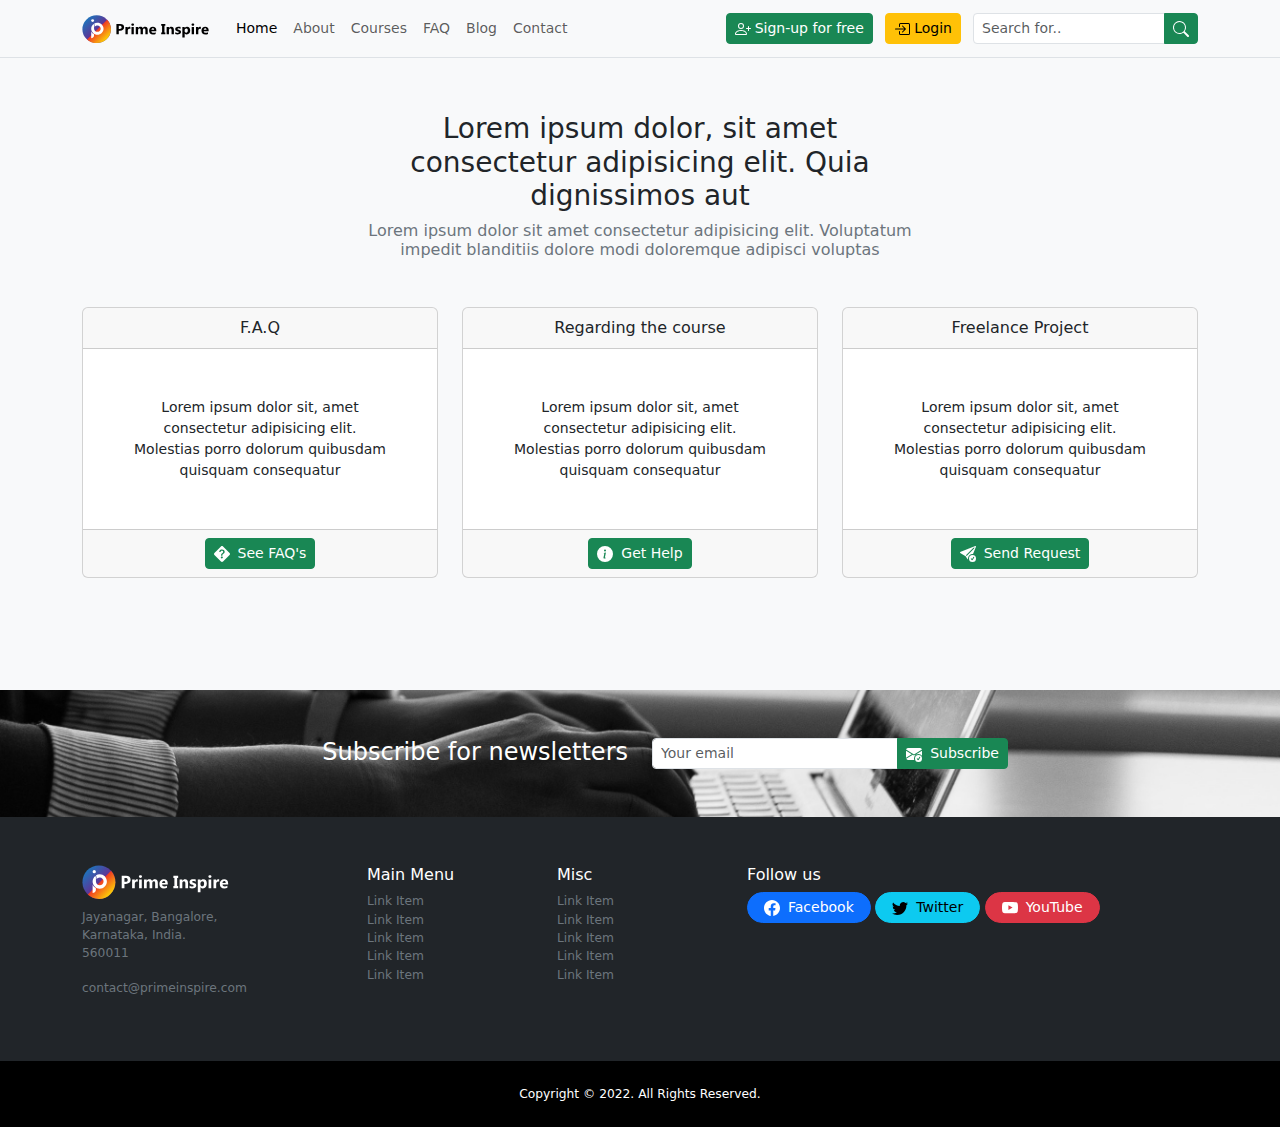
<file: myprac/contact.html>
<!DOCTYPE html>
<html lang="en">
<head>
    <meta charset="UTF-8">
    <meta http-equiv="X-UA-Compatible" content="IE=edge">
    <meta name="viewport" content="width=device-width, initial-scale=1.0">
    <title>Document</title>
    <link rel="stylesheet" href="https://cdn.jsdelivr.net/npm/bootstrap@5.2.0/dist/css/bootstrap.min.css">
    <link rel="stylesheet" href="style.css">
</head>
<body class="bg-light pt-5">

<!-- Navbar -->
<nav class="navbar navbar-expand-lg bg-light fixed-top border-bottom small blur-filter">
    <div class="container">
        <a href="index.html" class="navbar-brand">
            <img src="img/Prime-Inspire-Logo.svg">
        </a>
        <button class="navbar-toggler border-0" type="button" data-bs-toggle="collapse"
            data-bs-target="#nav bar-content" aria-controls="navbar-content" aria-label="toggle navigation">
            <span class="navbar-toggler-icon"></span>
        </button>
        <div class="collapse navbar-collapse" id="navbar-content">
            <ul class="navbar-nav me-auto mb-2 mb-lg-0">
                <li class="nav-item">
                    <a href="index.html" class="nav-link active" aria-current="page">Home</a>
                </li>
                <li class="nav-item">
                    <a href="about.html" class="nav-link">About</a>
                </li>
                <li class="nav-item">
                    <a href="courses.html" class="nav-link">Courses</a>
                </li>
                <li class="nav-item">
                    <a href="faq.html" class="nav-link">FAQ</a>
                </li>
                <li class="nav-item">
                    <a href="blog.html" class="nav-link">Blog</a>
                </li>
                <li class="nav-item">
                    <a href="contact.html" class="nav-link">Contact</a>
                </li>
            </ul>
            <div class="ms-auto me-1 d-grid d-md-block gap-2 mb-2 mb-md-0">
                <a href="#"
                    class="btn btn-sm btn-success align-items-center d-inline-flex justify-content-center me-2">
                    <svg xmlns="http://www.w3.org/2000/svg" width="16" height="16" fill="currentColor"
                        class="bi bi-person-plus me-1" viewBox="0 0 16 16">
                        <path
                            d="M6 8a3 3 0 1 0 0-6 3 3 0 0 0 0 6zm2-3a2 2 0 1 1-4 0 2 2 0 0 1 4 0zm4 8c0 1-1 1-1 1H1s-1 0-1-1 1-4 6-4 6 3 6 4zm-1-.004c-.001-.246-.154-.986-.832-1.664C9.516 10.68 8.289 10 6 10c-2.29 0-3.516.68-4.168 1.332-.678.678-.83 1.418-.832 1.664h10z" />
                        <path fill-rule="evenodd"
                            d="M13.5 5a.5.5 0 0 1 .5.5V7h1.5a.5.5 0 0 1 0 1H14v1.5a.5.5 0 0 1-1 0V8h-1.5a.5.5 0 0 1 0-1H13V5.5a.5.5 0 0 1 .5-.5z" />
                    </svg>
                    Sign-up for free
                </a>
                <a href="#"
                    class="btn btn-sm btn-warning align-items-center d-inline-flex justify-content-center me-2">
                    <svg xmlns="http://www.w3.org/2000/svg" width="16" height="16" fill="currentColor"
                        class="bi bi-box-arrow-in-right me-1" viewBox="0 0 16 16">
                        <path fill-rule="evenodd"
                            d="M6 3.5a.5.5 0 0 1 .5-.5h8a.5.5 0 0 1 .5.5v9a.5.5 0 0 1-.5.5h-8a.5.5 0 0 1-.5-.5v-2a.5.5 0 0 0-1 0v2A1.5 1.5 0 0 0 6.5 14h8a1.5 1.5 0 0 0 1.5-1.5v-9A1.5 1.5 0 0 0 14.5 2h-8A1.5 1.5 0 0 0 5 3.5v2a.5.5 0 0 0 1 0v-2z" />
                        <path fill-rule="evenodd"
                            d="M11.854 8.354a.5.5 0 0 0 0-.708l-3-3a.5.5 0 1 0-.708.708L10.293 7.5H1.5a.5.5 0 0 0 0 1h8.793l-2.147 2.146a.5.5 0 0 0 .708.708l3-3z" />
                    </svg>
                    Login
                </a>
            </div>
            <form class="d-flex" role="search">
                <div class="input-group">
                    <input type="search" class="form-control form-control-sm" placeholder="Search for..">
                    <button type="submit" class="btn btn-sm btn-success">
                        <svg xmlns="http://www.w3.org/2000/svg" width="16" height="16" fill="currentColor"
                            class="bi bi-search" viewBox="0 0 16 16">
                            <path
                                d="M11.742 10.344a6.5 6.5 0 1 0-1.397 1.398h-.001c.03.04.062.078.098.115l3.85 3.85a1 1 0 0 0 1.415-1.414l-3.85-3.85a1.007 1.007 0 0 0-.115-.1zM12 6.5a5.5 5.5 0 1 1-11 0 5.5 5.5 0 0 1 11 0z" />
                        </svg>
                    </button>
                </div>
            </form>
        </div>
    </div>
</nav>
<!-- Navbar -->

<!-- Contact Content -->
<header class="contact-content-header py-5 mb-5">
    <div class="container">
        <div class="row justify-content-center">
            <div class="col-md-6">
                <div class="contact-content-holder text-center py-3 mb-4">
                    <h1 class="fs-3 fw-light">Lorem ipsum dolor, sit amet consectetur adipisicing elit. Quia dignissimos aut</h1>
                    <h2 class="fs-6 fw-normal text-secondary">
                        Lorem ipsum dolor sit amet consectetur adipisicing elit. Voluptatum impedit blanditiis dolore modi doloremque adipisci voluptas
                    </h2>
                </div>
            </div>
        </div>
        <div class="row justify-content-center">
            <div class="col-md-4">
                <div class="card text-center mb-3">
                    <div class="card-header">F.A.Q</div>
                    <div class="card-body p-5">
                        <p class="m-0 small">
                            Lorem ipsum dolor sit, amet consectetur adipisicing elit. Molestias porro dolorum quibusdam quisquam consequatur
                        </p>
                    </div>
                    <div class="card-footer">
                        <a href="faq.html" class="btn btn-success btn-sm d-inline-flex align-items-center">
                            <svg xmlns="http://www.w3.org/2000/svg" width="16" height="16" fill="currentColor" class="bi bi-question-diamond-fill me-2" viewBox="0 0 16 16">
                                <path d="M9.05.435c-.58-.58-1.52-.58-2.1 0L.436 6.95c-.58.58-.58 1.519 0 2.098l6.516 6.516c.58.58 1.519.58 2.098 0l6.516-6.516c.58-.58.58-1.519 0-2.098L9.05.435zM5.495 6.033a.237.237 0 0 1-.24-.247C5.35 4.091 6.737 3.5 8.005 3.5c1.396 0 2.672.73 2.672 2.24 0 1.08-.635 1.594-1.244 2.057-.737.559-1.01.768-1.01 1.486v.105a.25.25 0 0 1-.25.25h-.81a.25.25 0 0 1-.25-.246l-.004-.217c-.038-.927.495-1.498 1.168-1.987.59-.444.965-.736.965-1.371 0-.825-.628-1.168-1.314-1.168-.803 0-1.253.478-1.342 1.134-.018.137-.128.25-.266.25h-.825zm2.325 6.443c-.584 0-1.009-.394-1.009-.927 0-.552.425-.94 1.01-.94.609 0 1.028.388 1.028.94 0 .533-.42.927-1.029.927z"/>
                            </svg>
                            See FAQ's
                        </a>
                    </div>
                </div>
            </div>
            <div class="col-md-4">
                <div class="card text-center mb-3">
                    <div class="card-header">Regarding the course</div>
                    <div class="card-body p-5">
                        <p class="m-0 small">
                            Lorem ipsum dolor sit, amet consectetur adipisicing elit. Molestias porro dolorum quibusdam quisquam consequatur
                        </p>
                    </div>
                    <div class="card-footer">
                        <a 
                            href="#" 
                            class="btn btn-success btn-sm d-inline-flex align-items-center"
                            data-bs-toggle="modal"
                            data-bs-target="#contact_modal">
                            <svg xmlns="http://www.w3.org/2000/svg" width="16" height="16" fill="currentColor" class="bi bi-info-circle-fill me-2" viewBox="0 0 16 16">
                                <path d="M8 16A8 8 0 1 0 8 0a8 8 0 0 0 0 16zm.93-9.412-1 4.705c-.07.34.029.533.304.533.194 0 .487-.07.686-.246l-.088.416c-.287.346-.92.598-1.465.598-.703 0-1.002-.422-.808-1.319l.738-3.468c.064-.293.006-.399-.287-.47l-.451-.081.082-.381 2.29-.287zM8 5.5a1 1 0 1 1 0-2 1 1 0 0 1 0 2z"/>
                            </svg>
                            Get Help
                        </a>
                    </div>
                </div>
            </div>
            <div class="col-md-4">
                <div class="card text-center mb-3">
                    <div class="card-header">Freelance Project</div>
                    <div class="card-body p-5">
                        <p class="m-0 small">
                            Lorem ipsum dolor sit, amet consectetur adipisicing elit. Molestias porro dolorum quibusdam quisquam consequatur
                        </p>
                    </div>
                    <div class="card-footer">
                        <a href="https://linkedin.com/username" class="btn btn-success btn-sm d-inline-flex align-items-center">
                            <svg xmlns="http://www.w3.org/2000/svg" width="16" height="16" fill="currentColor" class="bi bi-send-check-fill me-2" viewBox="0 0 16 16">
                                <path d="M15.964.686a.5.5 0 0 0-.65-.65L.767 5.855H.766l-.452.18a.5.5 0 0 0-.082.887l.41.26.001.002 4.995 3.178 1.59 2.498C8 14 8 13 8 12.5a4.5 4.5 0 0 1 5.026-4.47L15.964.686Zm-1.833 1.89L6.637 10.07l-.215-.338a.5.5 0 0 0-.154-.154l-.338-.215 7.494-7.494 1.178-.471-.47 1.178Z"/>
                                <path d="M16 12.5a3.5 3.5 0 1 1-7 0 3.5 3.5 0 0 1 7 0Zm-1.993-1.679a.5.5 0 0 0-.686.172l-1.17 1.95-.547-.547a.5.5 0 0 0-.708.708l.774.773a.75.75 0 0 0 1.174-.144l1.335-2.226a.5.5 0 0 0-.172-.686Z"/>
                            </svg>
                            Send Request
                        </a>
                    </div>
                </div>
            </div>
        </div>
    </div>
</header>
<!-- Contact Content -->

<!-- Subscribe -->
<section class="subscribe py-5">
    <div class="container">
        <div class="row justify-content-center">
            <div class="col-md-4">
                <div class="subscribe-heading text-white text-md-end text-center">
                    <h5 class="fs-4 fw-light m-0 mb-md-0 mb-3">Subscribe for newsletters</h5>
                </div>
            </div>
            <div class="col-md-4">
                <form class="d-flex justify-content-center">
                    <div class="input-group">
                        <input type="email" class="form-control form-control-sm" placeholder="Your email">
                        <button type="submit" class="btn btn-sm btn-success d-inline-flex align-items-center">
                            <svg xmlns="http://www.w3.org/2000/svg" width="16" height="16" fill="currentColor" class="me-2 bi bi-envelope-check-fill" viewBox="0 0 16 16">
                                <path d="M.05 3.555A2 2 0 0 1 2 2h12a2 2 0 0 1 1.95 1.555L8 8.414.05 3.555ZM0 4.697v7.104l5.803-3.558L0 4.697ZM6.761 8.83l-6.57 4.026A2 2 0 0 0 2 14h6.256A4.493 4.493 0 0 1 8 12.5a4.49 4.49 0 0 1 1.606-3.446l-.367-.225L8 9.586l-1.239-.757ZM16 4.697v4.974A4.491 4.491 0 0 0 12.5 8a4.49 4.49 0 0 0-1.965.45l-.338-.207L16 4.697Z"/>
                                <path d="M16 12.5a3.5 3.5 0 1 1-7 0 3.5 3.5 0 0 1 7 0Zm-1.993-1.679a.5.5 0 0 0-.686.172l-1.17 1.95-.547-.547a.5.5 0 0 0-.708.708l.774.773a.75.75 0 0 0 1.174-.144l1.335-2.226a.5.5 0 0 0-.172-.686Z"/>
                            </svg>
                            Subscribe
                        </button>
                    </div>
                </form>
            </div>
        </div>
    </div>
</section>
<!-- Subscribe -->

<!-- Main Footer -->
<footer class="main-footer text-bg-dark py-5 small">
    <div class="container">
        <div class="row justify-content-center">
            <div class="col-md-3">
                <div class="brand-icon mb-2">
                    <img src="img/Prime-Inspire-Logo-dark.svg" alt="">
                </div>
                <address class="small text-secondary">
                    Jayanagar, Bangalore, <br>
                    Karnataka, India. <br>
                    560011
                </address>
                <p class="small text-secondary">
                    contact&commat;primeinspire.com
                </p>
            </div>
            <div class="col-md-2">
                <h6>Main Menu</h6>
                <ul class="list-unstyled small">
                    <li><a href="#" class="text-decoration-none text-secondary">Link Item</a></li>
                    <li><a href="#" class="text-decoration-none text-secondary">Link Item</a></li>
                    <li><a href="#" class="text-decoration-none text-secondary">Link Item</a></li>
                    <li><a href="#" class="text-decoration-none text-secondary">Link Item</a></li>
                    <li><a href="#" class="text-decoration-none text-secondary">Link Item</a></li>
                </ul>
            </div>
            <div class="col-md-2">
                <h6>Misc</h6>
                <ul class="list-unstyled small">
                    <li><a href="#" class="text-decoration-none text-secondary">Link Item</a></li>
                    <li><a href="#" class="text-decoration-none text-secondary">Link Item</a></li>
                    <li><a href="#" class="text-decoration-none text-secondary">Link Item</a></li>
                    <li><a href="#" class="text-decoration-none text-secondary">Link Item</a></li>
                    <li><a href="#" class="text-decoration-none text-secondary">Link Item</a></li>
                </ul>
            </div>
            <div class="col-md-5">
                <h6>Follow us</h6>
                <p>
                    <a href="#" class="btn btn-sm btn-primary rounded-pill px-md-3 d-inline-flex align-items-center mb-2">
                        <svg xmlns="http://www.w3.org/2000/svg" width="16" height="16" fill="currentColor" class="bi bi-facebook me-md-2" viewBox="0 0 16 16">
                            <path d="M16 8.049c0-4.446-3.582-8.05-8-8.05C3.58 0-.002 3.603-.002 8.05c0 4.017 2.926 7.347 6.75 7.951v-5.625h-2.03V8.05H6.75V6.275c0-2.017 1.195-3.131 3.022-3.131.876 0 1.791.157 1.791.157v1.98h-1.009c-.993 0-1.303.621-1.303 1.258v1.51h2.218l-.354 2.326H9.25V16c3.824-.604 6.75-3.934 6.75-7.951z"/>
                        </svg>
                        <span class="d-md-block d-none">Facebook</span>
                    </a>
                    <a href="#" class="btn btn-sm btn-info rounded-pill px-md-3 d-inline-flex align-items-center mb-2">
                        <svg xmlns="http://www.w3.org/2000/svg" width="16" height="16" fill="currentColor" class="bi bi-twitter me-md-2" viewBox="0 0 16 16">
                            <path d="M5.026 15c6.038 0 9.341-5.003 9.341-9.334 0-.14 0-.282-.006-.422A6.685 6.685 0 0 0 16 3.542a6.658 6.658 0 0 1-1.889.518 3.301 3.301 0 0 0 1.447-1.817 6.533 6.533 0 0 1-2.087.793A3.286 3.286 0 0 0 7.875 6.03a9.325 9.325 0 0 1-6.767-3.429 3.289 3.289 0 0 0 1.018 4.382A3.323 3.323 0 0 1 .64 6.575v.045a3.288 3.288 0 0 0 2.632 3.218 3.203 3.203 0 0 1-.865.115 3.23 3.23 0 0 1-.614-.057 3.283 3.283 0 0 0 3.067 2.277A6.588 6.588 0 0 1 .78 13.58a6.32 6.32 0 0 1-.78-.045A9.344 9.344 0 0 0 5.026 15z"/>
                        </svg>
                        <span class="d-md-block d-none">Twitter</span>
                    </a>
                    <a href="#" class="btn btn-sm btn-danger rounded-pill px-md-3 d-inline-flex align-items-center mb-2">
                        <svg xmlns="http://www.w3.org/2000/svg" width="16" height="16" fill="currentColor" class="bi bi-youtube me-md-2" viewBox="0 0 16 16">
                            <path d="M8.051 1.999h.089c.822.003 4.987.033 6.11.335a2.01 2.01 0 0 1 1.415 1.42c.101.38.172.883.22 1.402l.01.104.022.26.008.104c.065.914.073 1.77.074 1.957v.075c-.001.194-.01 1.108-.082 2.06l-.008.105-.009.104c-.05.572-.124 1.14-.235 1.558a2.007 2.007 0 0 1-1.415 1.42c-1.16.312-5.569.334-6.18.335h-.142c-.309 0-1.587-.006-2.927-.052l-.17-.006-.087-.004-.171-.007-.171-.007c-1.11-.049-2.167-.128-2.654-.26a2.007 2.007 0 0 1-1.415-1.419c-.111-.417-.185-.986-.235-1.558L.09 9.82l-.008-.104A31.4 31.4 0 0 1 0 7.68v-.123c.002-.215.01-.958.064-1.778l.007-.103.003-.052.008-.104.022-.26.01-.104c.048-.519.119-1.023.22-1.402a2.007 2.007 0 0 1 1.415-1.42c.487-.13 1.544-.21 2.654-.26l.17-.007.172-.006.086-.003.171-.007A99.788 99.788 0 0 1 7.858 2h.193zM6.4 5.209v4.818l4.157-2.408L6.4 5.209z"/>
                        </svg>
                        <span class="d-md-block d-none">YouTube</span>
                    </a>
                </p>
            </div>
        </div>
    </div>
</footer>
<!-- Main Footer -->

<!-- Copyright -->
<div class="copy py-4 small" style="background-color: black;">
    <div class="container">
        <div class="row justify-content-center text-center text-white">
            <p class="m-0 small">Copyright &copy; 2022. All Rights Reserved. </p>
        </div>
    </div>
</div>
<!-- Copyright -->

<!-- Mobile Padding -->
<div class="mobile-padding pt-5 pb-4 d-md-none" style="background-color: black;"></div>
<!-- Mobile Padding -->

<!-- Sticky Footer -->
<div class="d-md-none d-block d-flex p-3 fixed-bottom justify-content-center blur-filter shadow-lg">
    <a href="#" class="rounded-pill btn btn-sm btn-warning small px-3 fw-bold d-inline-flex align-items-center">
        <svg xmlns="http://www.w3.org/2000/svg" width="16" height="16" fill="currentColor" class="bi bi-person-check-fill me-2" viewBox="0 0 16 16">
            <path fill-rule="evenodd" d="M15.854 5.146a.5.5 0 0 1 0 .708l-3 3a.5.5 0 0 1-.708 0l-1.5-1.5a.5.5 0 0 1 .708-.708L12.5 7.793l2.646-2.647a.5.5 0 0 1 .708 0z"/>
            <path d="M1 14s-1 0-1-1 1-4 6-4 6 3 6 4-1 1-1 1H1zm5-6a3 3 0 1 0 0-6 3 3 0 0 0 0 6z"/>
        </svg>
        Sign-up for Free
    </a>
</div>
<!-- Sticky Footer -->

<!-- Contact Modal -->
<div 
    class="modal fade" 
    id="contact_modal" 
    tabindex="-1" 
    aria-labelledby="contact_modal" 
    aria-hidden="true" 
    data-bs-backdrop="static" 
    data-bs-keyboard="false">
    <div class="modal-dialog modal-dialog-centered">
        <div class="modal-content">
            <div class="modal-header text-bg-dark">
                <h5 class="modal-title">Get Help</h5>
                <button
                    type="button"
                    class="btn-close btn-close-white"
                    data-bs-dismiss="modal"
                    aria-label="Close">
                </button>
            </div>
            <div class="modal-body">
                <form>
                    <div class="row gx-2">
                        <div class="col-md-6">
                            <div class="mb-2">
                                <input type="text" class="form-control form-control-sm" placeholder="First Name" required>
                            </div>
                        </div>
                        <div class="col-md-6">
                            <div class="mb-2">
                                <input type="text" class="form-control form-control-sm" placeholder="Last Name" required>
                            </div>
                        </div>
                        <div class="col-md-12">
                            <div class="mb-2">
                                <input type="email" class="form-control form-control-sm" placeholder="Your Email" required>
                            </div>
                        </div>
                        <div class="col-md-12">
                            <div class="mb-2">
                                <input type="text" class="form-control form-control-sm" placeholder="Subject" required>
                            </div>
                        </div>
                        <div class="col-md-12">
                            <div class="mb-2">
                                <textarea rows="5" class="form-control form-control-sm" placeholder="Message"></textarea>    
                            </div>
                        </div>
                        <div class="col-md-12">
                            <div class="d-grid mb-2">
                                <button type="submit" class="btn btn-sm btn-success d-inline-flex align-items-center justify-content-center">
                                    <svg xmlns="http://www.w3.org/2000/svg" width="16" height="16" fill="currentColor" class="bi bi-envelope-check-fill me-2" viewBox="0 0 16 16">
                                        <path d="M.05 3.555A2 2 0 0 1 2 2h12a2 2 0 0 1 1.95 1.555L8 8.414.05 3.555ZM0 4.697v7.104l5.803-3.558L0 4.697ZM6.761 8.83l-6.57 4.026A2 2 0 0 0 2 14h6.256A4.493 4.493 0 0 1 8 12.5a4.49 4.49 0 0 1 1.606-3.446l-.367-.225L8 9.586l-1.239-.757ZM16 4.697v4.974A4.491 4.491 0 0 0 12.5 8a4.49 4.49 0 0 0-1.965.45l-.338-.207L16 4.697Z"/>
                                        <path d="M16 12.5a3.5 3.5 0 1 1-7 0 3.5 3.5 0 0 1 7 0Zm-1.993-1.679a.5.5 0 0 0-.686.172l-1.17 1.95-.547-.547a.5.5 0 0 0-.708.708l.774.773a.75.75 0 0 0 1.174-.144l1.335-2.226a.5.5 0 0 0-.172-.686Z"/>
                                    </svg>
                                    Subscribe
                                </button>
                            </div>
                        </div>
                    </div>
                </form>
            </div>
        </div>
    </div>
</div>
<!-- Contact Modal -->

<script src="https://cdn.jsdelivr.net/npm/bootstrap@5.2.0/dist/js/bootstrap.bundle.min.js"></script>
</body>
</html>
</file>
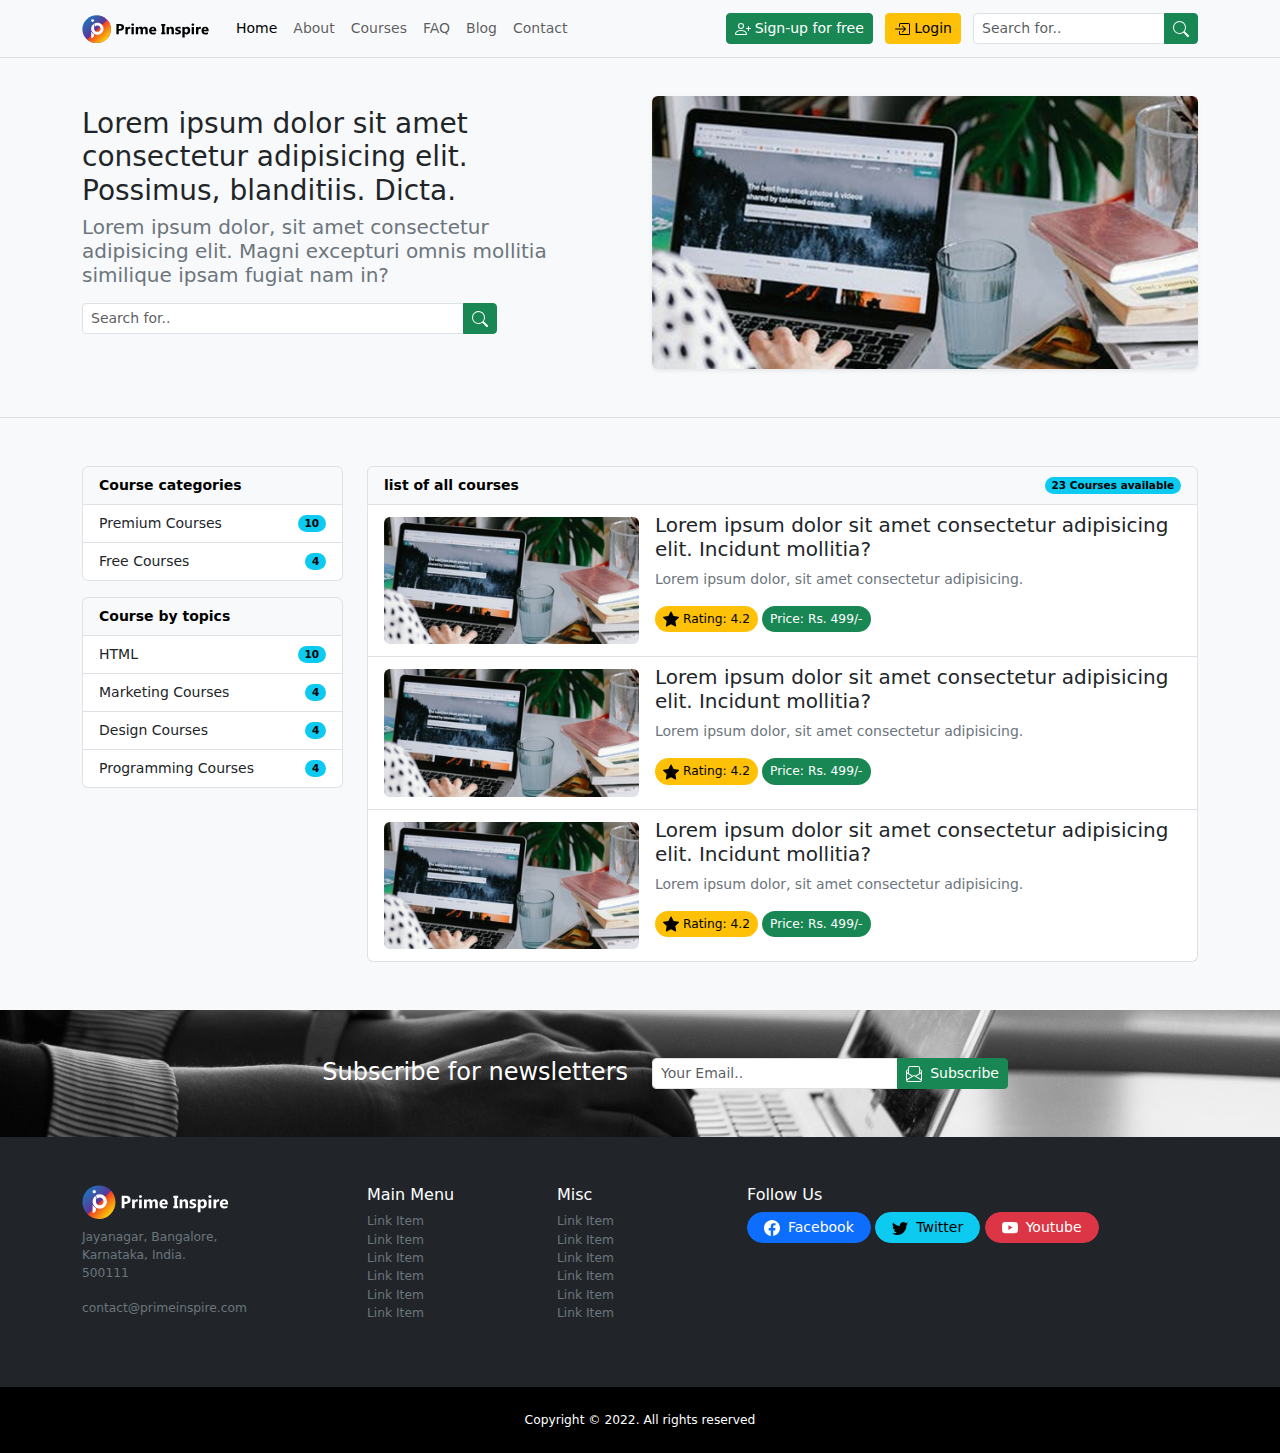
<file: myprac/courses.html>
<!DOCTYPE html>
<html lang="en">

<head>
    <meta charset="UTF-8">
    <meta http-equiv="X-UA-Compatible" content="IE=edge">
    <meta name="viewport" content="width='device-width', initial-scale=1.0">
    <title>Document</title>
    <link rel="stylesheet" href="https://cdn.jsdelivr.net/npm/bootstrap@5.2.2/dist/css/bootstrap.min.css">
    <link rel="stylesheet" href="style.css">
</head>

<body class="bg-light pt-5">
    <!-- Navbar -->
    <nav class="navbar navbar-expand-lg bg-light fixed-top border-bottom small blur-filter">
        <div class="container">
            <a href="index.html" class="navbar-brand">
                <img src="img/Prime-Inspire-Logo.svg">
            </a>
            <button class="navbar-toggler border-0" type="button" data-bs-toggle="collapse"
                data-bs-target="#nav bar-content" aria-controls="navbar-content" aria-label="toggle navigation">
                <span class="navbar-toggler-icon"></span>
            </button>
            <div class="collapse navbar-collapse" id="navbar-content">
                <ul class="navbar-nav me-auto mb-2 mb-lg-0">
                    <li class="nav-item">
                        <a href="index.html" class="nav-link active" aria-current="page">Home</a>
                    </li>
                    <li class="nav-item">
                        <a href="about.html" class="nav-link">About</a>
                    </li>
                    <li class="nav-item">
                        <a href="courses.html" class="nav-link">Courses</a>
                    </li>
                    <li class="nav-item">
                        <a href="faq.html" class="nav-link">FAQ</a>
                    </li>
                    <li class="nav-item">
                        <a href="blog.html" class="nav-link">Blog</a>
                    </li>
                    <li class="nav-item">
                        <a href="contact.html" class="nav-link">Contact</a>
                    </li>
                </ul>
                <div class="ms-auto me-1 d-grid d-md-block gap-2 mb-2 mb-md-0">
                    <a href="#"
                        class="btn btn-sm btn-success align-items-center d-inline-flex justify-content-center me-2">
                        <svg xmlns="http://www.w3.org/2000/svg" width="16" height="16" fill="currentColor"
                            class="bi bi-person-plus me-1" viewBox="0 0 16 16">
                            <path
                                d="M6 8a3 3 0 1 0 0-6 3 3 0 0 0 0 6zm2-3a2 2 0 1 1-4 0 2 2 0 0 1 4 0zm4 8c0 1-1 1-1 1H1s-1 0-1-1 1-4 6-4 6 3 6 4zm-1-.004c-.001-.246-.154-.986-.832-1.664C9.516 10.68 8.289 10 6 10c-2.29 0-3.516.68-4.168 1.332-.678.678-.83 1.418-.832 1.664h10z" />
                            <path fill-rule="evenodd"
                                d="M13.5 5a.5.5 0 0 1 .5.5V7h1.5a.5.5 0 0 1 0 1H14v1.5a.5.5 0 0 1-1 0V8h-1.5a.5.5 0 0 1 0-1H13V5.5a.5.5 0 0 1 .5-.5z" />
                        </svg>
                        Sign-up for free
                    </a>
                    <a href="#"
                        class="btn btn-sm btn-warning align-items-center d-inline-flex justify-content-center me-2">
                        <svg xmlns="http://www.w3.org/2000/svg" width="16" height="16" fill="currentColor"
                            class="bi bi-box-arrow-in-right me-1" viewBox="0 0 16 16">
                            <path fill-rule="evenodd"
                                d="M6 3.5a.5.5 0 0 1 .5-.5h8a.5.5 0 0 1 .5.5v9a.5.5 0 0 1-.5.5h-8a.5.5 0 0 1-.5-.5v-2a.5.5 0 0 0-1 0v2A1.5 1.5 0 0 0 6.5 14h8a1.5 1.5 0 0 0 1.5-1.5v-9A1.5 1.5 0 0 0 14.5 2h-8A1.5 1.5 0 0 0 5 3.5v2a.5.5 0 0 0 1 0v-2z" />
                            <path fill-rule="evenodd"
                                d="M11.854 8.354a.5.5 0 0 0 0-.708l-3-3a.5.5 0 1 0-.708.708L10.293 7.5H1.5a.5.5 0 0 0 0 1h8.793l-2.147 2.146a.5.5 0 0 0 .708.708l3-3z" />
                        </svg>
                        Login
                    </a>
                </div>
                <form class="d-flex" role="search">
                    <div class="input-group">
                        <input type="search" class="form-control form-control-sm" placeholder="Search for..">
                        <button type="submit" class="btn btn-sm btn-success">
                            <svg xmlns="http://www.w3.org/2000/svg" width="16" height="16" fill="currentColor"
                                class="bi bi-search" viewBox="0 0 16 16">
                                <path
                                    d="M11.742 10.344a6.5 6.5 0 1 0-1.397 1.398h-.001c.03.04.062.078.098.115l3.85 3.85a1 1 0 0 0 1.415-1.414l-3.85-3.85a1.007 1.007 0 0 0-.115-.1zM12 6.5a5.5 5.5 0 1 1-11 0 5.5 5.5 0 0 1 11 0z" />
                            </svg>
                        </button>
                    </div>
                </form>
            </div>
        </div>
    </nav>
    <!-- Navbar -->

    <!-- Courses Banner -->
    <header class="main-header py-5 border-bottom gx-md-5">
        <div class="container">
            <div class="row align-items-center">
                <div class="col-md-6">
                    <div class="home-header-text-holder pe-md-5">
                        <h1 class="fs-3 fw-normal">Lorem ipsum dolor sit amet consectetur adipisicing elit. Possimus,
                            blanditiis. Dicta.
                        </h1>
                        <h2 class="fs-5 fw-light text-secondary">
                            Lorem ipsum dolor, sit amet consectetur adipisicing elit. Magni excepturi omnis mollitia
                            similique ipsam fugiat nam in?
                        </h2>

                        <div class="col-md-10 mb-3 courses-search-form">
                            <form class="d-flex" role="search">
                                <div class="input-group my-2">
                                    <input type="search" class="form-control form-control-sm "
                                        placeholder="Search for..">
                                    <button type="submit" class="btn btn-sm btn-success">
                                        <svg xmlns="http://www.w3.org/2000/svg" width="16" height="16"
                                            fill="currentColor" class="bi bi-search" viewBox="0 0 16 16">
                                            <path
                                                d="M11.742 10.344a6.5 6.5 0 1 0-1.397 1.398h-.001c.03.04.062.078.098.115l3.85 3.85a1 1 0 0 0 1.415-1.414l-3.85-3.85a1.007 1.007 0 0 0-.115-.1zM12 6.5a5.5 5.5 0 1 1-11 0 5.5 5.5 0 0 1 11 0z" />
                                        </svg>
                                    </button>
                                </div>
                            </form>
                        </div>
                    </div>
                </div>
                <div class="col-md-6">
                    <div class="home-header-image-holder">
                        <img src="img/main-header.jpg" class="rounded img-fluid shadow-sm full-width">
                    </div>
                </div>
            </div>
        </div>
    </header>
    <!-- Courses Banner -->

    <!-- Courses list-->
    <section class="courses-list py-5">
        <div class="container">
            <div class="row">
                <div class="col-md-3">
                    <div class="list-group small mb-3">
                        <div class="list-group-item text-bg-light fw-bold">Course categories</div>
                        <a href="#"
                            class="list-group-item list-group-item-action d-flex justify-content-between align-items-center">
                            Premium Courses
                            <span class="badge text-bg-info rounded-pill">10</span>
                        </a>
                        <a href="#"
                            class="list-group-item list-group-item-action d-flex justify-content-between align-items-center">
                            Free Courses
                            <span class="badge text-bg-info rounded-pill">4</span>
                        </a>
                    </div>
                    <div class="list-group small mb-3">
                        <div class="list-group-item text-bg-light fw-bold">Course by topics</div>
                        <a href="#"
                            class="list-group-item list-group-item-action d-flex justify-content-between align-items-center">
                            HTML
                            <span class="badge text-bg-info rounded-pill">10</span>
                        </a>
                        <a href="#"
                            class="list-group-item list-group-item-action d-flex justify-content-between align-items-center">
                            Marketing Courses
                            <span class="badge text-bg-info rounded-pill">4</span>
                        </a>
                        <a href="#"
                            class="list-group-item list-group-item-action d-flex justify-content-between align-items-center">
                            Design Courses
                            <span class="badge text-bg-info rounded-pill">4</span>
                        </a>
                        <a href="#"
                            class="list-group-item list-group-item-action d-flex justify-content-between align-items-center">
                            Programming Courses
                            <span class="badge text-bg-info rounded-pill">4</span>
                        </a>
                    </div>
                </div>
                <div class="col-md-9">
                    <div class="list-group small">
                        <div
                            class="list-group-item text-bg-light fw-bold d-flex justify-content-between align-items-center ">
                            list of all courses
                            <span class="badge text-bg-info rounded-pill">23 Courses available</span>
                        </div>
                        <a href="#" class="list-group-item list-group-item-action">
                            <div class="row align-items-center g-3">
                                <div class="col-md-4">
                                    <div class="course-image-holder">
                                        <img src="img/main-header.jpg" class="rounded img-fluid mb-md-0 mt-md-0 mt-2">
                                    </div>
                                </div>
                                <div class="col-md-8">
                                    <h5>Lorem ipsum dolor sit amet consectetur adipisicing elit. Incidunt mollitia?</h5>
                                    <p class="text-secondary">Lorem ipsum dolor, sit amet consectetur adipisicing.</p>
                                    <p class="align-items-center d-inline-flex"><span
                                            class="rounded-pill text-bg-warning px-2 py-1 small d-inline-flex align-items-center">
                                            <svg xmlns="http://www.w3.org/2000/svg" width="16" height="16"
                                                fill="currentColor" class="bi bi-star-fill me-1" viewBox="0 0 16 16">
                                                <path
                                                    d="M3.612 15.443c-.386.198-.824-.149-.746-.592l.83-4.73L.173 6.765c-.329-.314-.158-.888.283-.95l4.898-.696L7.538.792c.197-.39.73-.39.927 0l2.184 4.327 4.898.696c.441.062.612.636.282.95l-3.522 3.356.83 4.73c.078.443-.36.79-.746.592L8 13.187l-4.389 2.256z" />
                                            </svg>
                                            Rating: 4.2
                                        </span>
                                        <span class="rounded-pill text-bg-success px-2 py-1 small ms-1">
                                            Price: Rs. 499/-
                                        </span>
                                    </p>
                                </div>
                            </div>
                        </a>
                        <a href="#" class="list-group-item list-group-item-action">
                            <div class="row align-items-center g-3">
                                <div class="col-md-4">
                                    <div class="course-image-holder">
                                        <img src="img/main-header.jpg" class="rounded img-fluid mb-md-0 mt-md-0 mt-2">
                                    </div>
                                </div>
                                <div class="col-md-8">
                                    <h5>Lorem ipsum dolor sit amet consectetur adipisicing elit. Incidunt mollitia?</h5>
                                    <p class="text-secondary">Lorem ipsum dolor, sit amet consectetur adipisicing.</p>
                                    <p class="align-items-center d-inline-flex"><span
                                            class="rounded-pill text-bg-warning px-2 py-1 small d-inline-flex align-items-center">
                                            <svg xmlns="http://www.w3.org/2000/svg" width="16" height="16"
                                                fill="currentColor" class="bi bi-star-fill me-1" viewBox="0 0 16 16">
                                                <path
                                                    d="M3.612 15.443c-.386.198-.824-.149-.746-.592l.83-4.73L.173 6.765c-.329-.314-.158-.888.283-.95l4.898-.696L7.538.792c.197-.39.73-.39.927 0l2.184 4.327 4.898.696c.441.062.612.636.282.95l-3.522 3.356.83 4.73c.078.443-.36.79-.746.592L8 13.187l-4.389 2.256z" />
                                            </svg>
                                            Rating: 4.2
                                        </span>
                                        <span class="rounded-pill text-bg-success px-2 py-1 small ms-1">
                                            Price: Rs. 499/-
                                        </span>
                                    </p>
                                </div>
                            </div>
                        </a>
                        <a href="#" class="list-group-item list-group-item-action">
                            <div class="row align-items-center g-3">
                                <div class="col-md-4">
                                    <div class="course-image-holder">
                                        <img src="img/main-header.jpg" class="rounded img-fluid mb-md-0 mt-md-0 mt-2">
                                    </div>
                                </div>
                                <div class="col-md-8">
                                    <h5>Lorem ipsum dolor sit amet consectetur adipisicing elit. Incidunt mollitia?</h5>
                                    <p class="text-secondary">Lorem ipsum dolor, sit amet consectetur adipisicing.</p>
                                    <p class="align-items-center d-inline-flex"><span
                                            class="rounded-pill text-bg-warning px-2 py-1 small d-inline-flex align-items-center">
                                            <svg xmlns="http://www.w3.org/2000/svg" width="16" height="16"
                                                fill="currentColor" class="bi bi-star-fill me-1" viewBox="0 0 16 16">
                                                <path
                                                    d="M3.612 15.443c-.386.198-.824-.149-.746-.592l.83-4.73L.173 6.765c-.329-.314-.158-.888.283-.95l4.898-.696L7.538.792c.197-.39.73-.39.927 0l2.184 4.327 4.898.696c.441.062.612.636.282.95l-3.522 3.356.83 4.73c.078.443-.36.79-.746.592L8 13.187l-4.389 2.256z" />
                                            </svg>
                                            Rating: 4.2
                                        </span>
                                        <span class="rounded-pill text-bg-success px-2 py-1 small ms-1">
                                            Price: Rs. 499/-
                                        </span>
                                    </p>
                                </div>
                            </div>
                        </a>
                    </div>
                </div>
            </div>
        </div>
    </section>
    <!-- Courses list-->

    <!--subscribe-->
    <section class="subscribe py-5">
        <div class="container">
            <div class="row justify-content-center">
                <div class="col-md-4">
                    <div class="subscribe-heading text-white text-md-end text-center">
                        <h5 class="fs-4 fw-light m-0 mb-md-0 mb-3">Subscribe for newsletters</h5>
                    </div>
                </div>
                <div class="col-md-4">
                    <form class="d-flex justify-content-center">
                        <div class="input-group">
                            <input type="email" class="form-control form-control-sm" placeholder="Your Email..">
                            <button type="submit" class="btn btn-sm btn-success d-inline-flex align-items-center">
                                <svg xmlns="http://www.w3.org/2000/svg" width="16" height="16" fill="currentColor"
                                    class="bi bi-envelope-paper me-2" viewBox="0 0 16 16">
                                    <path
                                        d="M4 0a2 2 0 0 0-2 2v1.133l-.941.502A2 2 0 0 0 0 5.4V14a2 2 0 0 0 2 2h12a2 2 0 0 0 2-2V5.4a2 2 0 0 0-1.059-1.765L14 3.133V2a2 2 0 0 0-2-2H4Zm10 4.267.47.25A1 1 0 0 1 15 5.4v.817l-1 .6v-2.55Zm-1 3.15-3.75 2.25L8 8.917l-1.25.75L3 7.417V2a1 1 0 0 1 1-1h8a1 1 0 0 1 1 1v5.417Zm-11-.6-1-.6V5.4a1 1 0 0 1 .53-.882L2 4.267v2.55Zm13 .566v5.734l-4.778-2.867L15 7.383Zm-.035 6.88A1 1 0 0 1 14 15H2a1 1 0 0 1-.965-.738L8 10.083l6.965 4.18ZM1 13.116V7.383l4.778 2.867L1 13.117Z" />
                                </svg>
                                Subscribe
                            </button>
                        </div>
                    </form>
                </div>
            </div>
        </div>
    </section>
    <!--subscribe-->

    <!-- Main Footer -->
    <footer class="main-footer text-bg-dark py-5 small">
        <div class="container">
            <div class="row justify-content-center">
                <div class="col-md-3">
                    <div class="brand-icon mb-2">
                        <img src="img/Prime-Inspire-Logo-dark.svg">
                    </div>
                    <address class="small text-secondary">
                        Jayanagar, Bangalore, <br>
                        Karnataka, India. <br>
                        500111
                    </address>
                    <p class="small text-secondary">
                        contact&commat;primeinspire.com
                    </p>
                </div>
                <div class="col-md-2">
                    <h6>Main Menu</h6>
                    <ul class="list-unstyled small">
                        <li><a href="#" class="text-decoration-none text-secondary">Link Item</a></li>
                        <li><a href="#" class="text-decoration-none text-secondary">Link Item</a></li>
                        <li><a href="#" class="text-decoration-none text-secondary">Link Item</a></li>
                        <li><a href="#" class="text-decoration-none text-secondary">Link Item</a></li>
                        <li><a href="#" class="text-decoration-none text-secondary">Link Item</a></li>
                        <li><a href="#" class="text-decoration-none text-secondary">Link Item</a></li>
                    </ul>
                </div>
                <div class="col-md-2">
                    <h6>Misc</h6>
                    <ul class="list-unstyled small">
                        <li><a href="#" class="text-decoration-none text-secondary">Link Item</a></li>
                        <li><a href="#" class="text-decoration-none text-secondary">Link Item</a></li>
                        <li><a href="#" class="text-decoration-none text-secondary">Link Item</a></li>
                        <li><a href="#" class="text-decoration-none text-secondary">Link Item</a></li>
                        <li><a href="#" class="text-decoration-none text-secondary">Link Item</a></li>
                        <li><a href="#" class="text-decoration-none text-secondary">Link Item</a></li>
                    </ul>
                </div>
                <div class="col-md-5">
                    <h6>Follow Us</h6>
                    <p>
                        <a href="#"
                            class="btn btn-sm btn-primary rounded-pill px-md-3 d-inline-flex align-items-center mb-2">
                            <svg xmlns="http://www.w3.org/2000/svg" width="16" height="16" fill="currentColor"
                                class="bi bi-facebook me-md-2" viewBox="0 0 16 16">
                                <path
                                    d="M16 8.049c0-4.446-3.582-8.05-8-8.05C3.58 0-.002 3.603-.002 8.05c0 4.017 2.926 7.347 6.75 7.951v-5.625h-2.03V8.05H6.75V6.275c0-2.017 1.195-3.131 3.022-3.131.876 0 1.791.157 1.791.157v1.98h-1.009c-.993 0-1.303.621-1.303 1.258v1.51h2.218l-.354 2.326H9.25V16c3.824-.604 6.75-3.934 6.75-7.951z" />
                            </svg>
                            <span class="d-md-block d-none">Facebook</span>
                        </a>
                        <a href="#"
                            class="btn btn-sm btn-info rounded-pill px-md-3 d-inline-flex align-items-center mb-2">
                            <svg xmlns="http://www.w3.org/2000/svg" width="16" height="16" fill="currentColor"
                                class="bi bi-twitter me-md-2" viewBox="0 0 16 16">
                                <path
                                    d="M5.026 15c6.038 0 9.341-5.003 9.341-9.334 0-.14 0-.282-.006-.422A6.685 6.685 0 0 0 16 3.542a6.658 6.658 0 0 1-1.889.518 3.301 3.301 0 0 0 1.447-1.817 6.533 6.533 0 0 1-2.087.793A3.286 3.286 0 0 0 7.875 6.03a9.325 9.325 0 0 1-6.767-3.429 3.289 3.289 0 0 0 1.018 4.382A3.323 3.323 0 0 1 .64 6.575v.045a3.288 3.288 0 0 0 2.632 3.218 3.203 3.203 0 0 1-.865.115 3.23 3.23 0 0 1-.614-.057 3.283 3.283 0 0 0 3.067 2.277A6.588 6.588 0 0 1 .78 13.58a6.32 6.32 0 0 1-.78-.045A9.344 9.344 0 0 0 5.026 15z" />
                            </svg>
                            <span class="d-md-block d-none">Twitter</span>
                        </a>
                        <a href="#"
                            class="btn btn-sm btn-danger rounded-pill px-md-3 d-inline-flex align-items-center mb-2">
                            <svg xmlns="http://www.w3.org/2000/svg" width="16" height="16" fill="currentColor"
                                class="bi bi-youtube me-md-2" viewBox="0 0 16 16">
                                <path
                                    d="M8.051 1.999h.089c.822.003 4.987.033 6.11.335a2.01 2.01 0 0 1 1.415 1.42c.101.38.172.883.22 1.402l.01.104.022.26.008.104c.065.914.073 1.77.074 1.957v.075c-.001.194-.01 1.108-.082 2.06l-.008.105-.009.104c-.05.572-.124 1.14-.235 1.558a2.007 2.007 0 0 1-1.415 1.42c-1.16.312-5.569.334-6.18.335h-.142c-.309 0-1.587-.006-2.927-.052l-.17-.006-.087-.004-.171-.007-.171-.007c-1.11-.049-2.167-.128-2.654-.26a2.007 2.007 0 0 1-1.415-1.419c-.111-.417-.185-.986-.235-1.558L.09 9.82l-.008-.104A31.4 31.4 0 0 1 0 7.68v-.123c.002-.215.01-.958.064-1.778l.007-.103.003-.052.008-.104.022-.26.01-.104c.048-.519.119-1.023.22-1.402a2.007 2.007 0 0 1 1.415-1.42c.487-.13 1.544-.21 2.654-.26l.17-.007.172-.006.086-.003.171-.007A99.788 99.788 0 0 1 7.858 2h.193zM6.4 5.209v4.818l4.157-2.408L6.4 5.209z" />
                            </svg>

                            <span class="d-md-block d-none">Youtube</span>
                        </a>
                    </p>
                </div>
            </div>
        </div>
    </footer>
    <!-- Main Footer -->


    <!--Copyright-->
    <div class="copy py-4 small" style="background-color: black;">
        <div class="container">
            <div class="row justify-content-center text-center text-white">
                <p class="m-0 small">Copyright &copy; 2022. All rights reserved</p>
            </div>
        </div>
    </div>
    <!--Copyright-->


    <script src="	https://cdn.jsdelivr.net/npm/bootstrap@5.2.2/dist/js/bootstrap.bundle.min.js"></script>
</body>

</html>
</file>
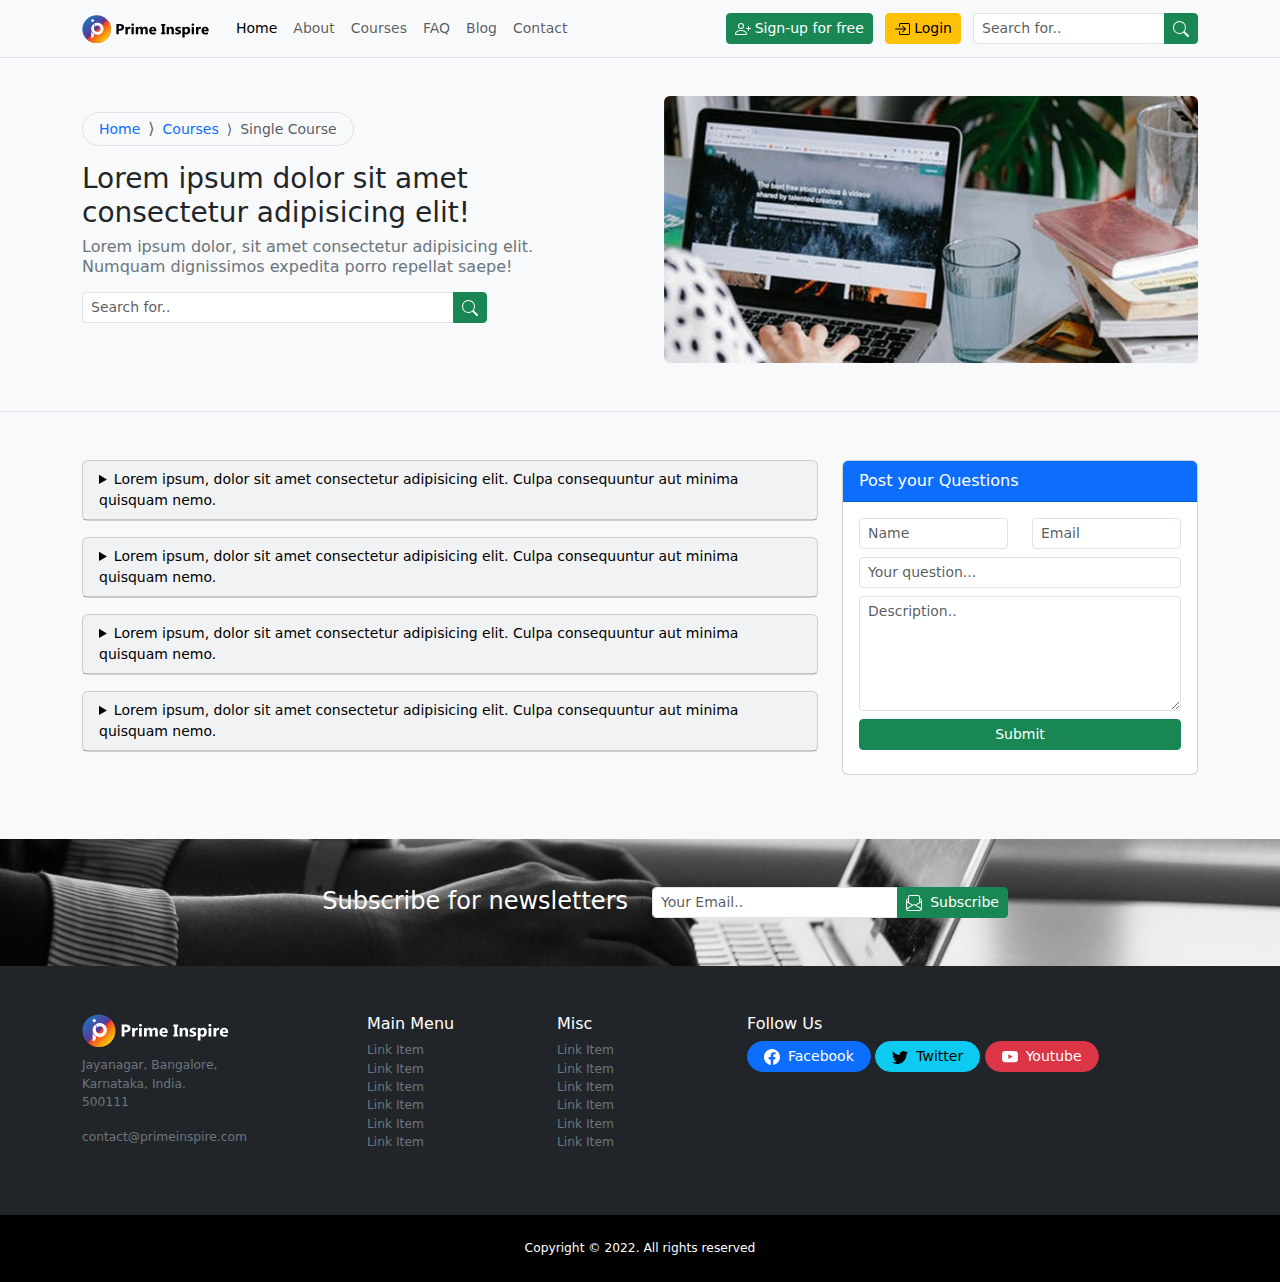
<file: myprac/faq.html>
<!DOCTYPE html>
<html lang="en">

<head>
    <meta charset="UTF-8">
    <meta http-equiv="X-UA-Compatible" content="IE=edge">
    <meta name="viewport" content="width='device-width', initial-scale=1.0">
    <title>Document</title>
    <link rel="stylesheet" href="https://cdn.jsdelivr.net/npm/bootstrap@5.2.2/dist/css/bootstrap.min.css">
    <link rel="stylesheet" href="style.css">
</head>

<body class="bg-light pt-5">
    <!-- Navbar -->
    <nav class="navbar navbar-expand-lg bg-light fixed-top border-bottom small blur-filter">
        <div class="container">
            <a href="index.html" class="navbar-brand">
                <img src="img/Prime-Inspire-Logo.svg">
            </a>
            <button class="navbar-toggler border-0" type="button" data-bs-toggle="collapse"
                data-bs-target="#nav bar-content" aria-controls="navbar-content" aria-label="toggle navigation">
                <span class="navbar-toggler-icon"></span>
            </button>
            <div class="collapse navbar-collapse" id="navbar-content">
                <ul class="navbar-nav me-auto mb-2 mb-lg-0">
                    <li class="nav-item">
                        <a href="index.html" class="nav-link active" aria-current="page">Home</a>
                    </li>
                    <li class="nav-item">
                        <a href="about.html" class="nav-link">About</a>
                    </li>
                    <li class="nav-item">
                        <a href="courses.html" class="nav-link">Courses</a>
                    </li>
                    <li class="nav-item">
                        <a href="faq.html" class="nav-link">FAQ</a>
                    </li>
                    <li class="nav-item">
                        <a href="blog.html" class="nav-link">Blog</a>
                    </li>
                    <li class="nav-item">
                        <a href="contact.html" class="nav-link">Contact</a>
                    </li>
                </ul>
                <div class="ms-auto me-1 d-grid d-md-block gap-2 mb-2 mb-md-0">
                    <a href="#"
                        class="btn btn-sm btn-success align-items-center d-inline-flex justify-content-center me-2">
                        <svg xmlns="http://www.w3.org/2000/svg" width="16" height="16" fill="currentColor"
                            class="bi bi-person-plus me-1" viewBox="0 0 16 16">
                            <path
                                d="M6 8a3 3 0 1 0 0-6 3 3 0 0 0 0 6zm2-3a2 2 0 1 1-4 0 2 2 0 0 1 4 0zm4 8c0 1-1 1-1 1H1s-1 0-1-1 1-4 6-4 6 3 6 4zm-1-.004c-.001-.246-.154-.986-.832-1.664C9.516 10.68 8.289 10 6 10c-2.29 0-3.516.68-4.168 1.332-.678.678-.83 1.418-.832 1.664h10z" />
                            <path fill-rule="evenodd"
                                d="M13.5 5a.5.5 0 0 1 .5.5V7h1.5a.5.5 0 0 1 0 1H14v1.5a.5.5 0 0 1-1 0V8h-1.5a.5.5 0 0 1 0-1H13V5.5a.5.5 0 0 1 .5-.5z" />
                        </svg>
                        Sign-up for free
                    </a>
                    <a href="#"
                        class="btn btn-sm btn-warning align-items-center d-inline-flex justify-content-center me-2">
                        <svg xmlns="http://www.w3.org/2000/svg" width="16" height="16" fill="currentColor"
                            class="bi bi-box-arrow-in-right me-1" viewBox="0 0 16 16">
                            <path fill-rule="evenodd"
                                d="M6 3.5a.5.5 0 0 1 .5-.5h8a.5.5 0 0 1 .5.5v9a.5.5 0 0 1-.5.5h-8a.5.5 0 0 1-.5-.5v-2a.5.5 0 0 0-1 0v2A1.5 1.5 0 0 0 6.5 14h8a1.5 1.5 0 0 0 1.5-1.5v-9A1.5 1.5 0 0 0 14.5 2h-8A1.5 1.5 0 0 0 5 3.5v2a.5.5 0 0 0 1 0v-2z" />
                            <path fill-rule="evenodd"
                                d="M11.854 8.354a.5.5 0 0 0 0-.708l-3-3a.5.5 0 1 0-.708.708L10.293 7.5H1.5a.5.5 0 0 0 0 1h8.793l-2.147 2.146a.5.5 0 0 0 .708.708l3-3z" />
                        </svg>
                        Login
                    </a>
                </div>
                <form class="d-flex" role="search">
                    <div class="input-group">
                        <input type="search" class="form-control form-control-sm" placeholder="Search for..">
                        <button type="submit" class="btn btn-sm btn-success">
                            <svg xmlns="http://www.w3.org/2000/svg" width="16" height="16" fill="currentColor"
                                class="bi bi-search" viewBox="0 0 16 16">
                                <path
                                    d="M11.742 10.344a6.5 6.5 0 1 0-1.397 1.398h-.001c.03.04.062.078.098.115l3.85 3.85a1 1 0 0 0 1.415-1.414l-3.85-3.85a1.007 1.007 0 0 0-.115-.1zM12 6.5a5.5 5.5 0 1 1-11 0 5.5 5.5 0 0 1 11 0z" />
                            </svg>
                        </button>
                    </div>
                </form>
            </div>
        </div>
    </nav>
    <!-- Navbar -->

    <!--FAQ header-->
    <header class="single-course-header py-5 border-bottom">
        <div class="container">
            <div class="row gx-md-5 align-items-center">
                <div class="col-md-6 order-md-0 order-2">
                    <div class="breadcrumb-holder">
                        <nav aria-label="breadcrumb" style="--bs-breadcrumb-divider: '&rang;'" ;>
                            <ol
                                class="breadcrumb text-bg-light border d-inline-flex align-items-center px-3 py-1 rounded-pill">
                                <li class="breadcrumb-item">
                                    <a href="#" class="small text-decoration-none">Home</a>
                                </li>
                                <li class="breadcrumb-item">
                                    <a href="#" class="small text-decoration-none">Courses</a>
                                </li>
                                <li class="breadcrumb-item active small" aria-current="page">
                                    Single Course
                                </li>
                            </ol>
                        </nav>
                    </div>
                    <div class="single-course-content-holder pe-md-5 mb-3">
                        <h1 class="fw-normal fs-3">
                            Lorem ipsum dolor sit amet consectetur adipisicing elit!
                        </h1>
                        <h2 class="fs-6 fw-light text-secondary">Lorem ipsum dolor, sit amet consectetur adipisicing
                            elit. Numquam dignissimos expedita porro repellat saepe!</h2>
                        <div class="col-md-10 mb-3 FAQ-search-form">
                            <form class="d-flex" role="search">
                                <div class="input-group my-2">
                                    <input type="search" class="form-control form-control-sm "
                                        placeholder="Search for..">
                                    <button type="submit" class="btn btn-sm btn-success">
                                        <svg xmlns="http://www.w3.org/2000/svg" width="16" height="16"
                                            fill="currentColor" class="bi bi-search" viewBox="0 0 16 16">
                                            <path
                                                d="M11.742 10.344a6.5 6.5 0 1 0-1.397 1.398h-.001c.03.04.062.078.098.115l3.85 3.85a1 1 0 0 0 1.415-1.414l-3.85-3.85a1.007 1.007 0 0 0-.115-.1zM12 6.5a5.5 5.5 0 1 1-11 0 5.5 5.5 0 0 1 11 0z" />
                                        </svg>
                                    </button>
                                </div>
                            </form>
                        </div>
                    </div>
                </div>
                <div class="col-md-6">
                    <div class="single-course-image mb-md-0 mb-3">
                        <img src="img/main-header.jpg" class="rounded img-fluid full-width">
                    </div>
                </div>
            </div>
        </div>
    </header>
    <!--FAQ header-->

    <!-- FAQ List -->
    <section class="faq-list py-5">
        <div class="container">
            <div class="row">
                <div class="col-md-8">
                    <details class="card text-bg-light small mb-3">
                        <summary class="card-header">Lorem ipsum, dolor sit amet consectetur adipisicing elit. Culpa
                            consequuntur aut minima
                            quisquam nemo.
                        </summary>

                        <div class="card-body">
                            <p>Lorem ipsum dolor sit amet, consectetur adipisicing elit. Aliquam doloribus impedit ut
                                sunt expedita?</p>
                        </div>
                    </details>
                    <details class="card text-bg-light small mb-3">
                        <summary class="card-header">Lorem ipsum, dolor sit amet consectetur adipisicing elit. Culpa
                            consequuntur aut minima
                            quisquam nemo.
                        </summary>

                        <div class="card-body">
                            <p>Lorem ipsum dolor sit amet, consectetur adipisicing elit. Aliquam doloribus impedit ut
                                sunt expedita?</p>
                        </div>
                    </details>
                    <details class="card text-bg-light small mb-3">
                        <summary class="card-header">Lorem ipsum, dolor sit amet consectetur adipisicing elit. Culpa
                            consequuntur aut minima
                            quisquam nemo.
                        </summary>

                        <div class="card-body">
                            <p>Lorem ipsum dolor sit amet, consectetur adipisicing elit. Aliquam doloribus impedit ut
                                sunt expedita?</p>
                        </div>
                    </details>
                    <details class="card text-bg-light small mb-3">
                        <summary class="card-header">Lorem ipsum, dolor sit amet consectetur adipisicing elit. Culpa
                            consequuntur aut minima
                            quisquam nemo.
                        </summary>

                        <div class="card-body">
                            <p>Lorem ipsum dolor sit amet, consectetur adipisicing elit. Aliquam doloribus impedit ut
                                sunt expedita?</p>
                        </div>
                    </details>   
                </div>
                <div class="col-md-4">
                    <div class="card mb-3">
                        <div class="card-header text-bg-primary">Post your Questions</div>
                        <div class="card-body">
                            <form>
                                <div class="row">
                                    <div class="col-md-6">
                                        <div class="mb-2">
                                            <input type="text" class="form-control form-control-sm" placeholder="Name" required>
                                        </div>
                                    </div>
                                    <div class="col-md-6">
                                        <div class="mb-2">
                                            <input type="email" class="form-control form-control-sm" placeholder="Email" required>
                                        </div>
                                    </div>
                                    <div class="col-md-12">
                                        <div class="mb-2">
                                            <input type="text" class="form-control form-control-sm" placeholder="Your question..." required>
                                        </div>
                                    </div>
                                    <div class="col-md-12">
                                        <div class="mb-2">
                                            <textarea rows="5" class="form-control form-control-sm" placeholder="Description.."></textarea>
                                        </div>
                                    </div>

                                    <div class="col-md-12">
                                        <div class="mb-2 d-grid">
                                            <button class="btn btn-sm btn-success">Submit</button>
                                        </div>
                                    </div>

                                </div>
                            </form>
                        </div>
                    </div>
                </div>
            </div>
        </div>
    </section>
    <!-- FAQ List -->

    <!--subscribe-->
    <section class="subscribe py-5">
        <div class="container">
            <div class="row justify-content-center">
                <div class="col-md-4">
                    <div class="subscribe-heading text-white text-md-end text-center">
                        <h5 class="fs-4 fw-light m-0 mb-md-0 mb-3">Subscribe for newsletters</h5>
                    </div>
                </div>
                <div class="col-md-4">
                    <form class="d-flex justify-content-center">
                        <div class="input-group">
                            <input type="email" class="form-control form-control-sm" placeholder="Your Email..">
                            <button type="submit" class="btn btn-sm btn-success d-inline-flex align-items-center">
                                <svg xmlns="http://www.w3.org/2000/svg" width="16" height="16" fill="currentColor"
                                    class="bi bi-envelope-paper me-2" viewBox="0 0 16 16">
                                    <path
                                        d="M4 0a2 2 0 0 0-2 2v1.133l-.941.502A2 2 0 0 0 0 5.4V14a2 2 0 0 0 2 2h12a2 2 0 0 0 2-2V5.4a2 2 0 0 0-1.059-1.765L14 3.133V2a2 2 0 0 0-2-2H4Zm10 4.267.47.25A1 1 0 0 1 15 5.4v.817l-1 .6v-2.55Zm-1 3.15-3.75 2.25L8 8.917l-1.25.75L3 7.417V2a1 1 0 0 1 1-1h8a1 1 0 0 1 1 1v5.417Zm-11-.6-1-.6V5.4a1 1 0 0 1 .53-.882L2 4.267v2.55Zm13 .566v5.734l-4.778-2.867L15 7.383Zm-.035 6.88A1 1 0 0 1 14 15H2a1 1 0 0 1-.965-.738L8 10.083l6.965 4.18ZM1 13.116V7.383l4.778 2.867L1 13.117Z" />
                                </svg>
                                Subscribe
                            </button>
                        </div>
                    </form>
                </div>
            </div>
        </div>
    </section>
    <!--subscribe-->

    <!-- Main Footer -->
    <footer class="main-footer text-bg-dark py-5 small">
        <div class="container">
            <div class="row justify-content-center">
                <div class="col-md-3">
                    <div class="brand-icon mb-2">
                        <img src="img/Prime-Inspire-Logo-dark.svg">
                    </div>
                    <address class="small text-secondary">
                        Jayanagar, Bangalore, <br>
                        Karnataka, India. <br>
                        500111
                    </address>
                    <p class="small text-secondary">
                        contact&commat;primeinspire.com
                    </p>
                </div>
                <div class="col-md-2">
                    <h6>Main Menu</h6>
                    <ul class="list-unstyled small">
                        <li><a href="#" class="text-decoration-none text-secondary">Link Item</a></li>
                        <li><a href="#" class="text-decoration-none text-secondary">Link Item</a></li>
                        <li><a href="#" class="text-decoration-none text-secondary">Link Item</a></li>
                        <li><a href="#" class="text-decoration-none text-secondary">Link Item</a></li>
                        <li><a href="#" class="text-decoration-none text-secondary">Link Item</a></li>
                        <li><a href="#" class="text-decoration-none text-secondary">Link Item</a></li>
                    </ul>
                </div>
                <div class="col-md-2">
                    <h6>Misc</h6>
                    <ul class="list-unstyled small">
                        <li><a href="#" class="text-decoration-none text-secondary">Link Item</a></li>
                        <li><a href="#" class="text-decoration-none text-secondary">Link Item</a></li>
                        <li><a href="#" class="text-decoration-none text-secondary">Link Item</a></li>
                        <li><a href="#" class="text-decoration-none text-secondary">Link Item</a></li>
                        <li><a href="#" class="text-decoration-none text-secondary">Link Item</a></li>
                        <li><a href="#" class="text-decoration-none text-secondary">Link Item</a></li>
                    </ul>
                </div>
                <div class="col-md-5">
                    <h6>Follow Us</h6>
                    <p>
                        <a href="#"
                            class="btn btn-sm btn-primary rounded-pill px-md-3 d-inline-flex align-items-center mb-2">
                            <svg xmlns="http://www.w3.org/2000/svg" width="16" height="16" fill="currentColor"
                                class="bi bi-facebook me-md-2" viewBox="0 0 16 16">
                                <path
                                    d="M16 8.049c0-4.446-3.582-8.05-8-8.05C3.58 0-.002 3.603-.002 8.05c0 4.017 2.926 7.347 6.75 7.951v-5.625h-2.03V8.05H6.75V6.275c0-2.017 1.195-3.131 3.022-3.131.876 0 1.791.157 1.791.157v1.98h-1.009c-.993 0-1.303.621-1.303 1.258v1.51h2.218l-.354 2.326H9.25V16c3.824-.604 6.75-3.934 6.75-7.951z" />
                            </svg>
                            <span class="d-md-block d-none">Facebook</span>
                        </a>
                        <a href="#"
                            class="btn btn-sm btn-info rounded-pill px-md-3 d-inline-flex align-items-center mb-2">
                            <svg xmlns="http://www.w3.org/2000/svg" width="16" height="16" fill="currentColor"
                                class="bi bi-twitter me-md-2" viewBox="0 0 16 16">
                                <path
                                    d="M5.026 15c6.038 0 9.341-5.003 9.341-9.334 0-.14 0-.282-.006-.422A6.685 6.685 0 0 0 16 3.542a6.658 6.658 0 0 1-1.889.518 3.301 3.301 0 0 0 1.447-1.817 6.533 6.533 0 0 1-2.087.793A3.286 3.286 0 0 0 7.875 6.03a9.325 9.325 0 0 1-6.767-3.429 3.289 3.289 0 0 0 1.018 4.382A3.323 3.323 0 0 1 .64 6.575v.045a3.288 3.288 0 0 0 2.632 3.218 3.203 3.203 0 0 1-.865.115 3.23 3.23 0 0 1-.614-.057 3.283 3.283 0 0 0 3.067 2.277A6.588 6.588 0 0 1 .78 13.58a6.32 6.32 0 0 1-.78-.045A9.344 9.344 0 0 0 5.026 15z" />
                            </svg>
                            <span class="d-md-block d-none">Twitter</span>
                        </a>
                        <a href="#"
                            class="btn btn-sm btn-danger rounded-pill px-md-3 d-inline-flex align-items-center mb-2">
                            <svg xmlns="http://www.w3.org/2000/svg" width="16" height="16" fill="currentColor"
                                class="bi bi-youtube me-md-2" viewBox="0 0 16 16">
                                <path
                                    d="M8.051 1.999h.089c.822.003 4.987.033 6.11.335a2.01 2.01 0 0 1 1.415 1.42c.101.38.172.883.22 1.402l.01.104.022.26.008.104c.065.914.073 1.77.074 1.957v.075c-.001.194-.01 1.108-.082 2.06l-.008.105-.009.104c-.05.572-.124 1.14-.235 1.558a2.007 2.007 0 0 1-1.415 1.42c-1.16.312-5.569.334-6.18.335h-.142c-.309 0-1.587-.006-2.927-.052l-.17-.006-.087-.004-.171-.007-.171-.007c-1.11-.049-2.167-.128-2.654-.26a2.007 2.007 0 0 1-1.415-1.419c-.111-.417-.185-.986-.235-1.558L.09 9.82l-.008-.104A31.4 31.4 0 0 1 0 7.68v-.123c.002-.215.01-.958.064-1.778l.007-.103.003-.052.008-.104.022-.26.01-.104c.048-.519.119-1.023.22-1.402a2.007 2.007 0 0 1 1.415-1.42c.487-.13 1.544-.21 2.654-.26l.17-.007.172-.006.086-.003.171-.007A99.788 99.788 0 0 1 7.858 2h.193zM6.4 5.209v4.818l4.157-2.408L6.4 5.209z" />
                            </svg>

                            <span class="d-md-block d-none">Youtube</span>
                        </a>
                    </p>
                </div>
            </div>
        </div>
    </footer>
    <!-- Main Footer -->


    <!--Copyright-->
    <div class="copy py-4 small" style="background-color: black;">
        <div class="container">
            <div class="row justify-content-center text-center text-white">
                <p class="m-0 small">Copyright &copy; 2022. All rights reserved</p>
            </div>
        </div>
    </div>
    <!--Copyright-->


    <script src="	https://cdn.jsdelivr.net/npm/bootstrap@5.2.2/dist/js/bootstrap.bundle.min.js"></script>
</body>
</file>
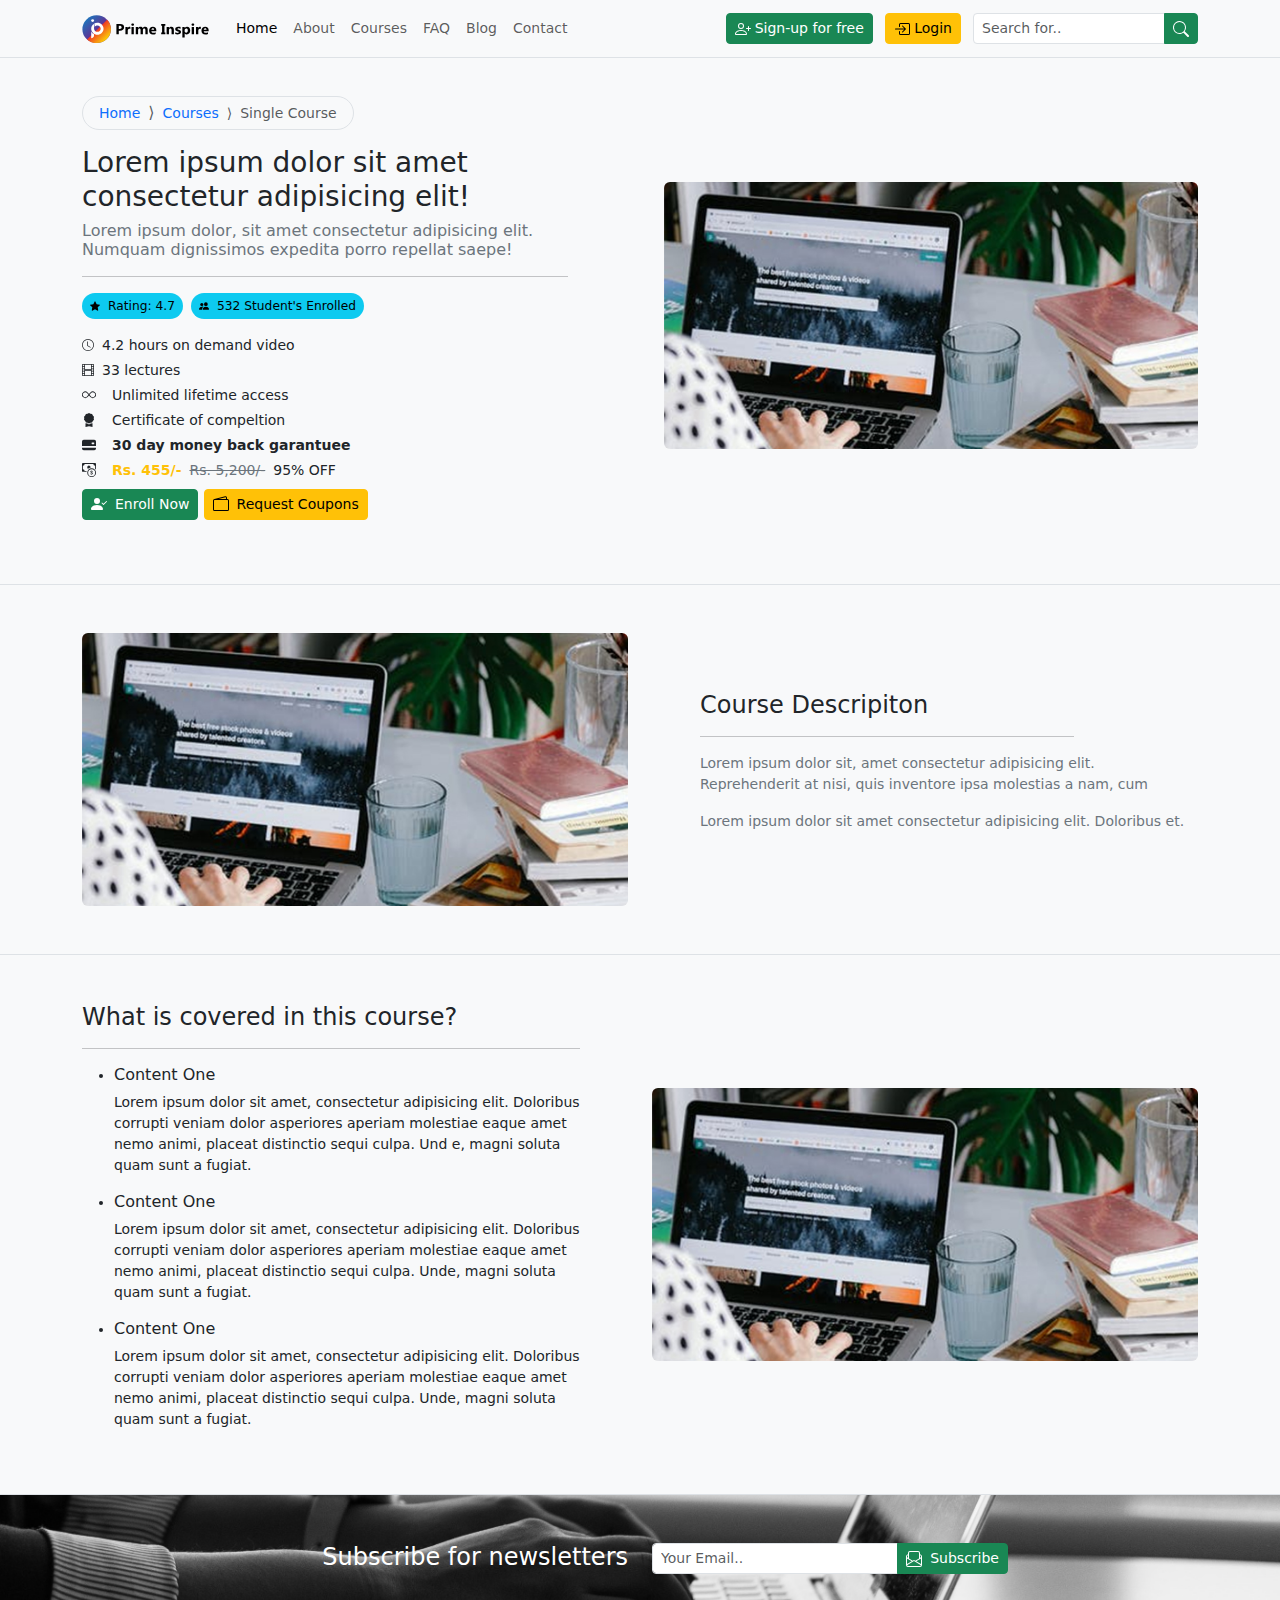
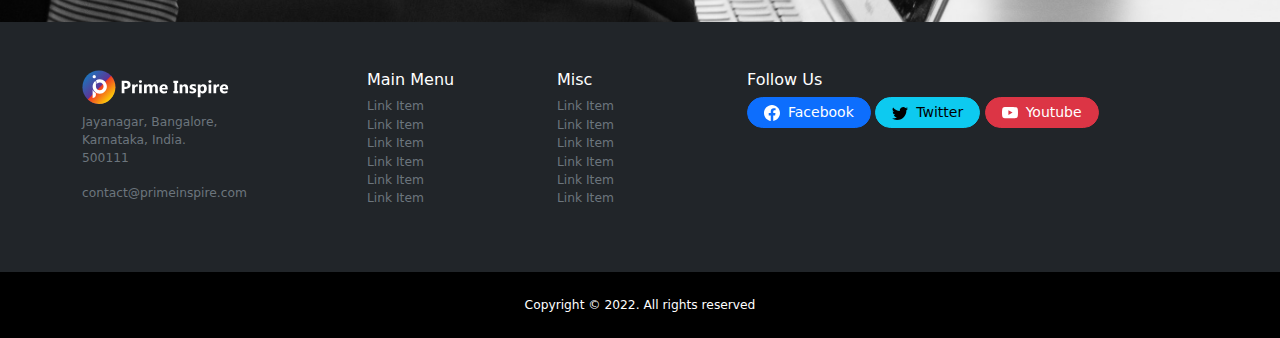
<file: myprac/single-course.html>
<!DOCTYPE html>
<html lang="en">

<head>
    <meta charset="UTF-8">
    <meta http-equiv="X-UA-Compatible" content="IE=edge">
    <meta name="viewport" content="width='device-width', initial-scale=1.0">
    <title>Document</title>
    <link rel="stylesheet" href="https://cdn.jsdelivr.net/npm/bootstrap@5.2.2/dist/css/bootstrap.min.css">
    <link rel="stylesheet" href="style.css">
</head>

<body class="bg-light pt-5">
    <!-- Navbar -->
    <nav class="navbar navbar-expand-lg bg-light fixed-top border-bottom small blur-filter">
        <div class="container">
            <a href="index.html" class="navbar-brand">
                <img src="img/Prime-Inspire-Logo.svg">
            </a>
            <button class="navbar-toggler border-0" type="button" data-bs-toggle="collapse"
                data-bs-target="#nav bar-content" aria-controls="navbar-content" aria-label="toggle navigation">
                <span class="navbar-toggler-icon"></span>
            </button>
            <div class="collapse navbar-collapse" id="navbar-content">
                <ul class="navbar-nav me-auto mb-2 mb-lg-0">
                    <li class="nav-item">
                        <a href="index.html" class="nav-link active" aria-current="page">Home</a>
                    </li>
                    <li class="nav-item">
                        <a href="about.html" class="nav-link">About</a>
                    </li>
                    <li class="nav-item">
                        <a href="courses.html" class="nav-link">Courses</a>
                    </li>
                    <li class="nav-item">
                        <a href="faq.html" class="nav-link">FAQ</a>
                    </li>
                    <li class="nav-item">
                        <a href="blog.html" class="nav-link">Blog</a>
                    </li>
                    <li class="nav-item">
                        <a href="contact.html" class="nav-link">Contact</a>
                    </li>
                </ul>
                <div class="ms-auto me-1 d-grid d-md-block gap-2 mb-2 mb-md-0">
                    <a href="#"
                        class="btn btn-sm btn-success align-items-center d-inline-flex justify-content-center me-2">
                        <svg xmlns="http://www.w3.org/2000/svg" width="16" height="16" fill="currentColor"
                            class="bi bi-person-plus me-1" viewBox="0 0 16 16">
                            <path
                                d="M6 8a3 3 0 1 0 0-6 3 3 0 0 0 0 6zm2-3a2 2 0 1 1-4 0 2 2 0 0 1 4 0zm4 8c0 1-1 1-1 1H1s-1 0-1-1 1-4 6-4 6 3 6 4zm-1-.004c-.001-.246-.154-.986-.832-1.664C9.516 10.68 8.289 10 6 10c-2.29 0-3.516.68-4.168 1.332-.678.678-.83 1.418-.832 1.664h10z" />
                            <path fill-rule="evenodd"
                                d="M13.5 5a.5.5 0 0 1 .5.5V7h1.5a.5.5 0 0 1 0 1H14v1.5a.5.5 0 0 1-1 0V8h-1.5a.5.5 0 0 1 0-1H13V5.5a.5.5 0 0 1 .5-.5z" />
                        </svg>
                        Sign-up for free
                    </a>
                    <a href="#"
                        class="btn btn-sm btn-warning align-items-center d-inline-flex justify-content-center me-2">
                        <svg xmlns="http://www.w3.org/2000/svg" width="16" height="16" fill="currentColor"
                            class="bi bi-box-arrow-in-right me-1" viewBox="0 0 16 16">
                            <path fill-rule="evenodd"
                                d="M6 3.5a.5.5 0 0 1 .5-.5h8a.5.5 0 0 1 .5.5v9a.5.5 0 0 1-.5.5h-8a.5.5 0 0 1-.5-.5v-2a.5.5 0 0 0-1 0v2A1.5 1.5 0 0 0 6.5 14h8a1.5 1.5 0 0 0 1.5-1.5v-9A1.5 1.5 0 0 0 14.5 2h-8A1.5 1.5 0 0 0 5 3.5v2a.5.5 0 0 0 1 0v-2z" />
                            <path fill-rule="evenodd"
                                d="M11.854 8.354a.5.5 0 0 0 0-.708l-3-3a.5.5 0 1 0-.708.708L10.293 7.5H1.5a.5.5 0 0 0 0 1h8.793l-2.147 2.146a.5.5 0 0 0 .708.708l3-3z" />
                        </svg>
                        Login
                    </a>
                </div>
                <form class="d-flex" role="search">
                    <div class="input-group">
                        <input type="search" class="form-control form-control-sm" placeholder="Search for..">
                        <button type="submit" class="btn btn-sm btn-success">
                            <svg xmlns="http://www.w3.org/2000/svg" width="16" height="16" fill="currentColor"
                                class="bi bi-search" viewBox="0 0 16 16">
                                <path
                                    d="M11.742 10.344a6.5 6.5 0 1 0-1.397 1.398h-.001c.03.04.062.078.098.115l3.85 3.85a1 1 0 0 0 1.415-1.414l-3.85-3.85a1.007 1.007 0 0 0-.115-.1zM12 6.5a5.5 5.5 0 1 1-11 0 5.5 5.5 0 0 1 11 0z" />
                            </svg>
                        </button>
                    </div>
                </form>
            </div>
        </div>
    </nav>
    <!-- Navbar -->

    <!--Single Course header-->
    <header class="single-course-header py-5 border-bottom">
        <div class="container">
            <div class="row gx-md-5 align-items-center">
                <div class="col-md-6 order-md-0 order-2">
                    <div class="breadcrumb-holder">
                        <nav aria-label="breadcrumb" style="--bs-breadcrumb-divider: '&rang;'" ;>
                            <ol
                                class="breadcrumb text-bg-light border d-inline-flex align-items-center px-3 py-1 rounded-pill">
                                <li class="breadcrumb-item">
                                    <a href="#" class="small text-decoration-none">Home</a>
                                </li>
                                <li class="breadcrumb-item">
                                    <a href="#" class="small text-decoration-none">Courses</a>
                                </li>
                                <li class="breadcrumb-item active small" aria-current="page">
                                    Single Course
                                </li>
                            </ol>
                        </nav>
                    </div>
                    <div class="single-course-content-holder pe-md-5 mb-3">
                        <h1 class="fw-normal fs-3">
                            Lorem ipsum dolor sit amet consectetur adipisicing elit!
                        </h1>
                        <h2 class="fs-6 fw-light text-secondary">Lorem ipsum dolor, sit amet consectetur adipisicing
                            elit. Numquam dignissimos expedita porro repellat saepe!</h2>
                        <hr>
                        <div class="reviews-holder d-inline-flex align-items-center mb-3 small">
                            <span
                                class="rounded-pill text-bg-info px-2 py-1 small d-inline-flex align-items-center me-2">
                                <svg xmlns="http://www.w3.org/2000/svg" width="10" height="10" fill="currentColor"
                                    class="me-2 bi bi-star-fill" viewBox="0 0 16 16">
                                    <path
                                        d="M3.612 15.443c-.386.198-.824-.149-.746-.592l.83-4.73L.173 6.765c-.329-.314-.158-.888.283-.95l4.898-.696L7.538.792c.197-.39.73-.39.927 0l2.184 4.327 4.898.696c.441.062.612.636.282.95l-3.522 3.356.83 4.73c.078.443-.36.79-.746.592L8 13.187l-4.389 2.256z" />
                                </svg>
                                Rating: 4.7
                            </span>
                            <span
                                class="rounded-pill text-bg-info px-2 py-1 small d-inline-flex align-items-center me-2">
                                <svg xmlns="http://www.w3.org/2000/svg" width="10" height="10" fill="currentColor"
                                    class="me-2 bi bi-people-fill" viewBox="0 0 16 16">
                                    <path
                                        d="M7 14s-1 0-1-1 1-4 5-4 5 3 5 4-1 1-1 1H7zm4-6a3 3 0 1 0 0-6 3 3 0 0 0 0 6z" />
                                    <path fill-rule="evenodd"
                                        d="M5.216 14A2.238 2.238 0 0 1 5 13c0-1.355.68-2.75 1.936-3.72A6.325 6.325 0 0 0 5 9c-4 0-5 3-5 4s1 1 1 1h4.216z" />
                                    <path d="M4.5 8a2.5 2.5 0 1 0 0-5 2.5 2.5 0 0 0 0 5z" />
                                </svg>
                                532 Student's Enrolled
                            </span>
                        </div>
                        <div class="course-data mb-2 small">
                            <p class="mb-1 d-flex align-items-center">
                                <svg xmlns="http://www.w3.org/2000/svg" width="12" height="12" fill="currentColor"
                                    class="bi bi-clock me-2" viewBox="0 0 16 16">
                                    <path
                                        d="M8 3.5a.5.5 0 0 0-1 0V9a.5.5 0 0 0 .252.434l3.5 2a.5.5 0 0 0 .496-.868L8 8.71V3.5z" />
                                    <path d="M8 16A8 8 0 1 0 8 0a8 8 0 0 0 0 16zm7-8A7 7 0 1 1 1 8a7 7 0 0 1 14 0z" />
                                </svg>
                                4.2 hours on demand video
                            </p>
                            <p class="mb-1 d-flex align-items-center">
                                <svg xmlns="http://www.w3.org/2000/svg" width="12" height="12" fill="currentColor"
                                    class="bi bi-film me-2" viewBox="0 0 16 16">
                                    <path
                                        d="M0 1a1 1 0 0 1 1-1h14a1 1 0 0 1 1 1v14a1 1 0 0 1-1 1H1a1 1 0 0 1-1-1V1zm4 0v6h8V1H4zm8 8H4v6h8V9zM1 1v2h2V1H1zm2 3H1v2h2V4zM1 7v2h2V7H1zm2 3H1v2h2v-2zm-2 3v2h2v-2H1zM15 1h-2v2h2V1zm-2 3v2h2V4h-2zm2 3h-2v2h2V7zm-2 3v2h2v-2h-2zm2 3h-2v2h2v-2z" />
                                </svg>
                                33 lectures
                            </p>
                            <p class="mb-1 d-flex align-items-center">
                                <svg xmlns="http://www.w3.org/2000/svg" width="14" height="14" fill="currentColor"
                                    class="bi bi-infinity me-3" viewBox="0 0 16 16">
                                    <path
                                        d="M5.68 5.792 7.345 7.75 5.681 9.708a2.75 2.75 0 1 1 0-3.916ZM8 6.978 6.416 5.113l-.014-.015a3.75 3.75 0 1 0 0 5.304l.014-.015L8 8.522l1.584 1.865.014.015a3.75 3.75 0 1 0 0-5.304l-.014.015L8 6.978Zm.656.772 1.663-1.958a2.75 2.75 0 1 1 0 3.916L8.656 7.75Z" />
                                </svg>
                                Unlimited lifetime access
                            </p>
                            <p class="mb-1 d-flex align-items-center">
                                <svg xmlns="http://www.w3.org/2000/svg" width="14" height="14" fill="currentColor"
                                    class="bi bi-award-fill me-3" viewBox="0 0 16 16">
                                    <path
                                        d="m8 0 1.669.864 1.858.282.842 1.68 1.337 1.32L13.4 6l.306 1.854-1.337 1.32-.842 1.68-1.858.282L8 12l-1.669-.864-1.858-.282-.842-1.68-1.337-1.32L2.6 6l-.306-1.854 1.337-1.32.842-1.68L6.331.864 8 0z" />
                                    <path d="M4 11.794V16l4-1 4 1v-4.206l-2.018.306L8 13.126 6.018 12.1 4 11.794z" />
                                </svg>
                                Certificate of compeltion
                            </p>
                            <p class="mb-1 d-flex align-items-center fw-bold">
                                <svg xmlns="http://www.w3.org/2000/svg" width="14" height="14" fill="currentColor"
                                    class="bi bi-credit-card-2-back-fill me-3" viewBox="0 0 16 16">
                                    <path
                                        d="M0 4a2 2 0 0 1 2-2h12a2 2 0 0 1 2 2v5H0V4zm11.5 1a.5.5 0 0 0-.5.5v1a.5.5 0 0 0 .5.5h2a.5.5 0 0 0 .5-.5v-1a.5.5 0 0 0-.5-.5h-2zM0 11v1a2 2 0 0 0 2 2h12a2 2 0 0 0 2-2v-1H0z" />
                                </svg>
                                30 day money back garantuee
                            </p>
                            <p class="mb-1 d-flex align-items-center">
                                <svg xmlns="http://www.w3.org/2000/svg" width="14" height="14" fill="currentColor"
                                    class="bi bi-cash-coin me-3" viewBox="0 0 16 16">
                                    <path fill-rule="evenodd"
                                        d="M11 15a4 4 0 1 0 0-8 4 4 0 0 0 0 8zm5-4a5 5 0 1 1-10 0 5 5 0 0 1 10 0z" />
                                    <path
                                        d="M9.438 11.944c.047.596.518 1.06 1.363 1.116v.44h.375v-.443c.875-.061 1.386-.529 1.386-1.207 0-.618-.39-.936-1.09-1.1l-.296-.07v-1.2c.376.043.614.248.671.532h.658c-.047-.575-.54-1.024-1.329-1.073V8.5h-.375v.45c-.747.073-1.255.522-1.255 1.158 0 .562.378.92 1.007 1.066l.248.061v1.272c-.384-.058-.639-.27-.696-.563h-.668zm1.36-1.354c-.369-.085-.569-.26-.569-.522 0-.294.216-.514.572-.578v1.1h-.003zm.432.746c.449.104.655.272.655.569 0 .339-.257.571-.709.614v-1.195l.054.012z" />
                                    <path
                                        d="M1 0a1 1 0 0 0-1 1v8a1 1 0 0 0 1 1h4.083c.058-.344.145-.678.258-1H3a2 2 0 0 0-2-2V3a2 2 0 0 0 2-2h10a2 2 0 0 0 2 2v3.528c.38.34.717.728 1 1.154V1a1 1 0 0 0-1-1H1z" />
                                    <path d="M9.998 5.083 10 5a2 2 0 1 0-3.132 1.65 5.982 5.982 0 0 1 3.13-1.567z" />
                                </svg>
                                <strong class="me-2 text-warning">Rs. 455/-</strong>
                                <span class="me-2 text-secondary">
                                    <del>Rs. 5,200/-</del>
                                </span>
                                <span class="me-2">
                                    95% OFF
                                </span>
                            </p>
                        </div>
                        <div class="course-buttons mb-3">
                            <div class="d-grid d-md-block gap-2">
                                <a href="#" class="btn btn-sm btn-success d-inline-flex align-items-center">
                                    <svg xmlns="http://www.w3.org/2000/svg" width="16" height="16" fill="currentColor"
                                        class="me-2 bi bi-person-check-fill" viewBox="0 0 16 16">
                                        <path fill-rule="evenodd"
                                            d="M15.854 5.146a.5.5 0 0 1 0 .708l-3 3a.5.5 0 0 1-.708 0l-1.5-1.5a.5.5 0 0 1 .708-.708L12.5 7.793l2.646-2.647a.5.5 0 0 1 .708 0z" />
                                        <path
                                            d="M1 14s-1 0-1-1 1-4 6-4 6 3 6 4-1 1-1 1H1zm5-6a3 3 0 1 0 0-6 3 3 0 0 0 0 6z" />
                                    </svg>
                                    Enroll Now
                                </a>
                                <a href="#" class="btn btn-sm btn-warning d-inline-flex align-items-center">
                                    <svg xmlns="http://www.w3.org/2000/svg" width="16" height="16" fill="currentColor"
                                        class="me-2 bi bi-wallet2" viewBox="0 0 16 16">
                                        <path
                                            d="M12.136.326A1.5 1.5 0 0 1 14 1.78V3h.5A1.5 1.5 0 0 1 16 4.5v9a1.5 1.5 0 0 1-1.5 1.5h-13A1.5 1.5 0 0 1 0 13.5v-9a1.5 1.5 0 0 1 1.432-1.499L12.136.326zM5.562 3H13V1.78a.5.5 0 0 0-.621-.484L5.562 3zM1.5 4a.5.5 0 0 0-.5.5v9a.5.5 0 0 0 .5.5h13a.5.5 0 0 0 .5-.5v-9a.5.5 0 0 0-.5-.5h-13z" />
                                    </svg>
                                    Request Coupons
                                </a>
                            </div>
                        </div>
                    </div>
                </div>
                <div class="col-md-6">
                    <div class="single-course-image mb-md-0 mb-3">
                        <img src="img/main-header.jpg" class="rounded img-fluid full-width">
                    </div>
                </div>
            </div>
        </div>
    </header>
    <!--Single Course header-->

    <!--Course Description-->
    <section class="single-course-description py-5 border-bottom">
        <div class="container">
            <div class="row align-items-center">
                <div class="col-md-6">
                    <div class="course-description-image mb-md-0 mb-3">
                        <img src="img/main-header.jpg" class="rounded img-fluid full-width " alt="">
                    </div>
                </div>
                <div class="col-md-6">
                    <div class="course-description-content small ps-md-5">
                        <h3 class="fs-4">Course Descripiton</h3>
                        <hr class="w-75">
                        <p class="text-secondary">Lorem ipsum dolor sit, amet consectetur adipisicing elit.
                            Reprehenderit at nisi, quis
                            inventore ipsa molestias a nam, cum</p>
                        <p class="text-secondary">Lorem ipsum dolor sit amet consectetur adipisicing elit. Doloribus et.
                        </p>
                    </div>
                </div>
            </div>
        </div>
    </section>
    <!--Course Description-->

    <!--Course Content-->
    <section class="course-content py-5 border-bottom">
        <div class="container">
            <div class="row align-items-center">
                <div class="col-md-6 order-md-2">
                    <div class="course-content-image mb-md-0 mb-3">
                        <img src="img/main-header.jpg" class="rounded img-fluid full-width" alt="">
                    </div>
                </div>
                <div class="col-md-6">
                    <div class="course-content small pe-md-5">
                        <h3 class="fs-4">What is covered in this course?</h3>
                        <hr class="w-72">
                        <ul>
                            <li>
                                <h4 class="fs-6">Content One</h4>
                                <p>Lorem ipsum dolor sit amet, consectetur adipisicing elit. Doloribus corrupti veniam
                                    dolor asperiores aperiam molestiae eaque amet nemo animi, placeat distinctio sequi
                                    culpa. Und e, magni soluta quam sunt a fugiat.</p>
                            </li>
                            <li>
                                <h4 class="fs-6">Content One</h4>
                                <p>Lorem ipsum dolor sit amet, consectetur adipisicing elit. Doloribus corrupti veniam
                                    dolor asperiores aperiam molestiae eaque amet nemo animi, placeat distinctio sequi
                                    culpa. Unde, magni soluta quam sunt a fugiat.</p>
                            </li>

                            <li>
                                <h4 class="fs-6">Content One</h4>
                                <p>Lorem ipsum dolor sit amet, consectetur adipisicing elit. Doloribus corrupti veniam
                                    dolor asperiores aperiam molestiae eaque amet nemo animi, placeat distinctio sequi
                                    culpa. Unde, magni soluta quam sunt a fugiat.</p>
                            </li>
                        </ul>
                    </div>
                </div>
            </div>
        </div>
    </section>
    <!--Course Content-->

    <!--subscribe-->
    <section class="subscribe py-5">
        <div class="container">
            <div class="row justify-content-center">
                <div class="col-md-4">
                    <div class="subscribe-heading text-white text-md-end text-center">
                        <h5 class="fs-4 fw-light m-0 mb-md-0 mb-3">Subscribe for newsletters</h5>
                    </div>
                </div>
                <div class="col-md-4">
                    <form class="d-flex justify-content-center">
                        <div class="input-group">
                            <input type="email" class="form-control form-control-sm" placeholder="Your Email..">
                            <button type="submit" class="btn btn-sm btn-success d-inline-flex align-items-center">
                                <svg xmlns="http://www.w3.org/2000/svg" width="16" height="16" fill="currentColor"
                                    class="bi bi-envelope-paper me-2" viewBox="0 0 16 16">
                                    <path
                                        d="M4 0a2 2 0 0 0-2 2v1.133l-.941.502A2 2 0 0 0 0 5.4V14a2 2 0 0 0 2 2h12a2 2 0 0 0 2-2V5.4a2 2 0 0 0-1.059-1.765L14 3.133V2a2 2 0 0 0-2-2H4Zm10 4.267.47.25A1 1 0 0 1 15 5.4v.817l-1 .6v-2.55Zm-1 3.15-3.75 2.25L8 8.917l-1.25.75L3 7.417V2a1 1 0 0 1 1-1h8a1 1 0 0 1 1 1v5.417Zm-11-.6-1-.6V5.4a1 1 0 0 1 .53-.882L2 4.267v2.55Zm13 .566v5.734l-4.778-2.867L15 7.383Zm-.035 6.88A1 1 0 0 1 14 15H2a1 1 0 0 1-.965-.738L8 10.083l6.965 4.18ZM1 13.116V7.383l4.778 2.867L1 13.117Z" />
                                </svg>
                                Subscribe
                            </button>
                        </div>
                    </form>
                </div>
            </div>
        </div>
    </section>
    <!--subscribe-->

    <!-- Main Footer -->
    <footer class="main-footer text-bg-dark py-5 small">
        <div class="container">
            <div class="row justify-content-center">
                <div class="col-md-3">
                    <div class="brand-icon mb-2">
                        <img src="img/Prime-Inspire-Logo-dark.svg">
                    </div>
                    <address class="small text-secondary">
                        Jayanagar, Bangalore, <br>
                        Karnataka, India. <br>
                        500111
                    </address>
                    <p class="small text-secondary">
                        contact&commat;primeinspire.com
                    </p>
                </div>
                <div class="col-md-2">
                    <h6>Main Menu</h6>
                    <ul class="list-unstyled small">
                        <li><a href="#" class="text-decoration-none text-secondary">Link Item</a></li>
                        <li><a href="#" class="text-decoration-none text-secondary">Link Item</a></li>
                        <li><a href="#" class="text-decoration-none text-secondary">Link Item</a></li>
                        <li><a href="#" class="text-decoration-none text-secondary">Link Item</a></li>
                        <li><a href="#" class="text-decoration-none text-secondary">Link Item</a></li>
                        <li><a href="#" class="text-decoration-none text-secondary">Link Item</a></li>
                    </ul>
                </div>
                <div class="col-md-2">
                    <h6>Misc</h6>
                    <ul class="list-unstyled small">
                        <li><a href="#" class="text-decoration-none text-secondary">Link Item</a></li>
                        <li><a href="#" class="text-decoration-none text-secondary">Link Item</a></li>
                        <li><a href="#" class="text-decoration-none text-secondary">Link Item</a></li>
                        <li><a href="#" class="text-decoration-none text-secondary">Link Item</a></li>
                        <li><a href="#" class="text-decoration-none text-secondary">Link Item</a></li>
                        <li><a href="#" class="text-decoration-none text-secondary">Link Item</a></li>
                    </ul>
                </div>
                <div class="col-md-5">
                    <h6>Follow Us</h6>
                    <p>
                        <a href="#"
                            class="btn btn-sm btn-primary rounded-pill px-md-3 d-inline-flex align-items-center mb-2">
                            <svg xmlns="http://www.w3.org/2000/svg" width="16" height="16" fill="currentColor"
                                class="bi bi-facebook me-md-2" viewBox="0 0 16 16">
                                <path
                                    d="M16 8.049c0-4.446-3.582-8.05-8-8.05C3.58 0-.002 3.603-.002 8.05c0 4.017 2.926 7.347 6.75 7.951v-5.625h-2.03V8.05H6.75V6.275c0-2.017 1.195-3.131 3.022-3.131.876 0 1.791.157 1.791.157v1.98h-1.009c-.993 0-1.303.621-1.303 1.258v1.51h2.218l-.354 2.326H9.25V16c3.824-.604 6.75-3.934 6.75-7.951z" />
                            </svg>
                            <span class="d-md-block d-none">Facebook</span>
                        </a>
                        <a href="#"
                            class="btn btn-sm btn-info rounded-pill px-md-3 d-inline-flex align-items-center mb-2">
                            <svg xmlns="http://www.w3.org/2000/svg" width="16" height="16" fill="currentColor"
                                class="bi bi-twitter me-md-2" viewBox="0 0 16 16">
                                <path
                                    d="M5.026 15c6.038 0 9.341-5.003 9.341-9.334 0-.14 0-.282-.006-.422A6.685 6.685 0 0 0 16 3.542a6.658 6.658 0 0 1-1.889.518 3.301 3.301 0 0 0 1.447-1.817 6.533 6.533 0 0 1-2.087.793A3.286 3.286 0 0 0 7.875 6.03a9.325 9.325 0 0 1-6.767-3.429 3.289 3.289 0 0 0 1.018 4.382A3.323 3.323 0 0 1 .64 6.575v.045a3.288 3.288 0 0 0 2.632 3.218 3.203 3.203 0 0 1-.865.115 3.23 3.23 0 0 1-.614-.057 3.283 3.283 0 0 0 3.067 2.277A6.588 6.588 0 0 1 .78 13.58a6.32 6.32 0 0 1-.78-.045A9.344 9.344 0 0 0 5.026 15z" />
                            </svg>
                            <span class="d-md-block d-none">Twitter</span>
                        </a>
                        <a href="#"
                            class="btn btn-sm btn-danger rounded-pill px-md-3 d-inline-flex align-items-center mb-2">
                            <svg xmlns="http://www.w3.org/2000/svg" width="16" height="16" fill="currentColor"
                                class="bi bi-youtube me-md-2" viewBox="0 0 16 16">
                                <path
                                    d="M8.051 1.999h.089c.822.003 4.987.033 6.11.335a2.01 2.01 0 0 1 1.415 1.42c.101.38.172.883.22 1.402l.01.104.022.26.008.104c.065.914.073 1.77.074 1.957v.075c-.001.194-.01 1.108-.082 2.06l-.008.105-.009.104c-.05.572-.124 1.14-.235 1.558a2.007 2.007 0 0 1-1.415 1.42c-1.16.312-5.569.334-6.18.335h-.142c-.309 0-1.587-.006-2.927-.052l-.17-.006-.087-.004-.171-.007-.171-.007c-1.11-.049-2.167-.128-2.654-.26a2.007 2.007 0 0 1-1.415-1.419c-.111-.417-.185-.986-.235-1.558L.09 9.82l-.008-.104A31.4 31.4 0 0 1 0 7.68v-.123c.002-.215.01-.958.064-1.778l.007-.103.003-.052.008-.104.022-.26.01-.104c.048-.519.119-1.023.22-1.402a2.007 2.007 0 0 1 1.415-1.42c.487-.13 1.544-.21 2.654-.26l.17-.007.172-.006.086-.003.171-.007A99.788 99.788 0 0 1 7.858 2h.193zM6.4 5.209v4.818l4.157-2.408L6.4 5.209z" />
                            </svg>

                            <span class="d-md-block d-none">Youtube</span>
                        </a>
                    </p>
                </div>
            </div>
        </div>
    </footer>
    <!-- Main Footer -->


    <!--Copyright-->
    <div class="copy py-4 small" style="background-color: black;">
        <div class="container">
            <div class="row justify-content-center text-center text-white">
                <p class="m-0 small">Copyright &copy; 2022. All rights reserved</p>
            </div>
        </div>
    </div>
    <!--Copyright-->


    <script src="	https://cdn.jsdelivr.net/npm/bootstrap@5.2.2/dist/js/bootstrap.bundle.min.js"></script>
</body>

</html>
</file>
<file: style.css>
.navbar-brand img{
    width: 130px;
}
.full-width{
    width: 100%;
    height: auto;
}
.feature-item img{
    width: 50px;
    height: auto;
}
.subscribe{
    background-image: url(img/subscribe.jpg);
    background-size: cover;
    background-position: center;
}
.brand-icon img{
    width: 150px;
    height: auto;
}
.blur-filter{
    backdrop-filter: blur(8px);
    background-color: rgb(255 255 255 / 30%);
}
</file>
<file: myprac/style.css>
.navbar-brand img{
    width: 130px;
}
.full-width{
    width: 100%;
    height: auto;
}
.feature-item img{
    width: 50px;
    height: auto;
}
.subscribe{
    background-image: url(img/subscribe.jpg);
    background-size: cover;
    background-position: center;
}
.brand-icon img{
    width: 150px;
    height: auto;
}
.blur-filter{
    backdrop-filter: blur(8px);
    background-color: rgb(255 255 255 /30%);
}
</file>
